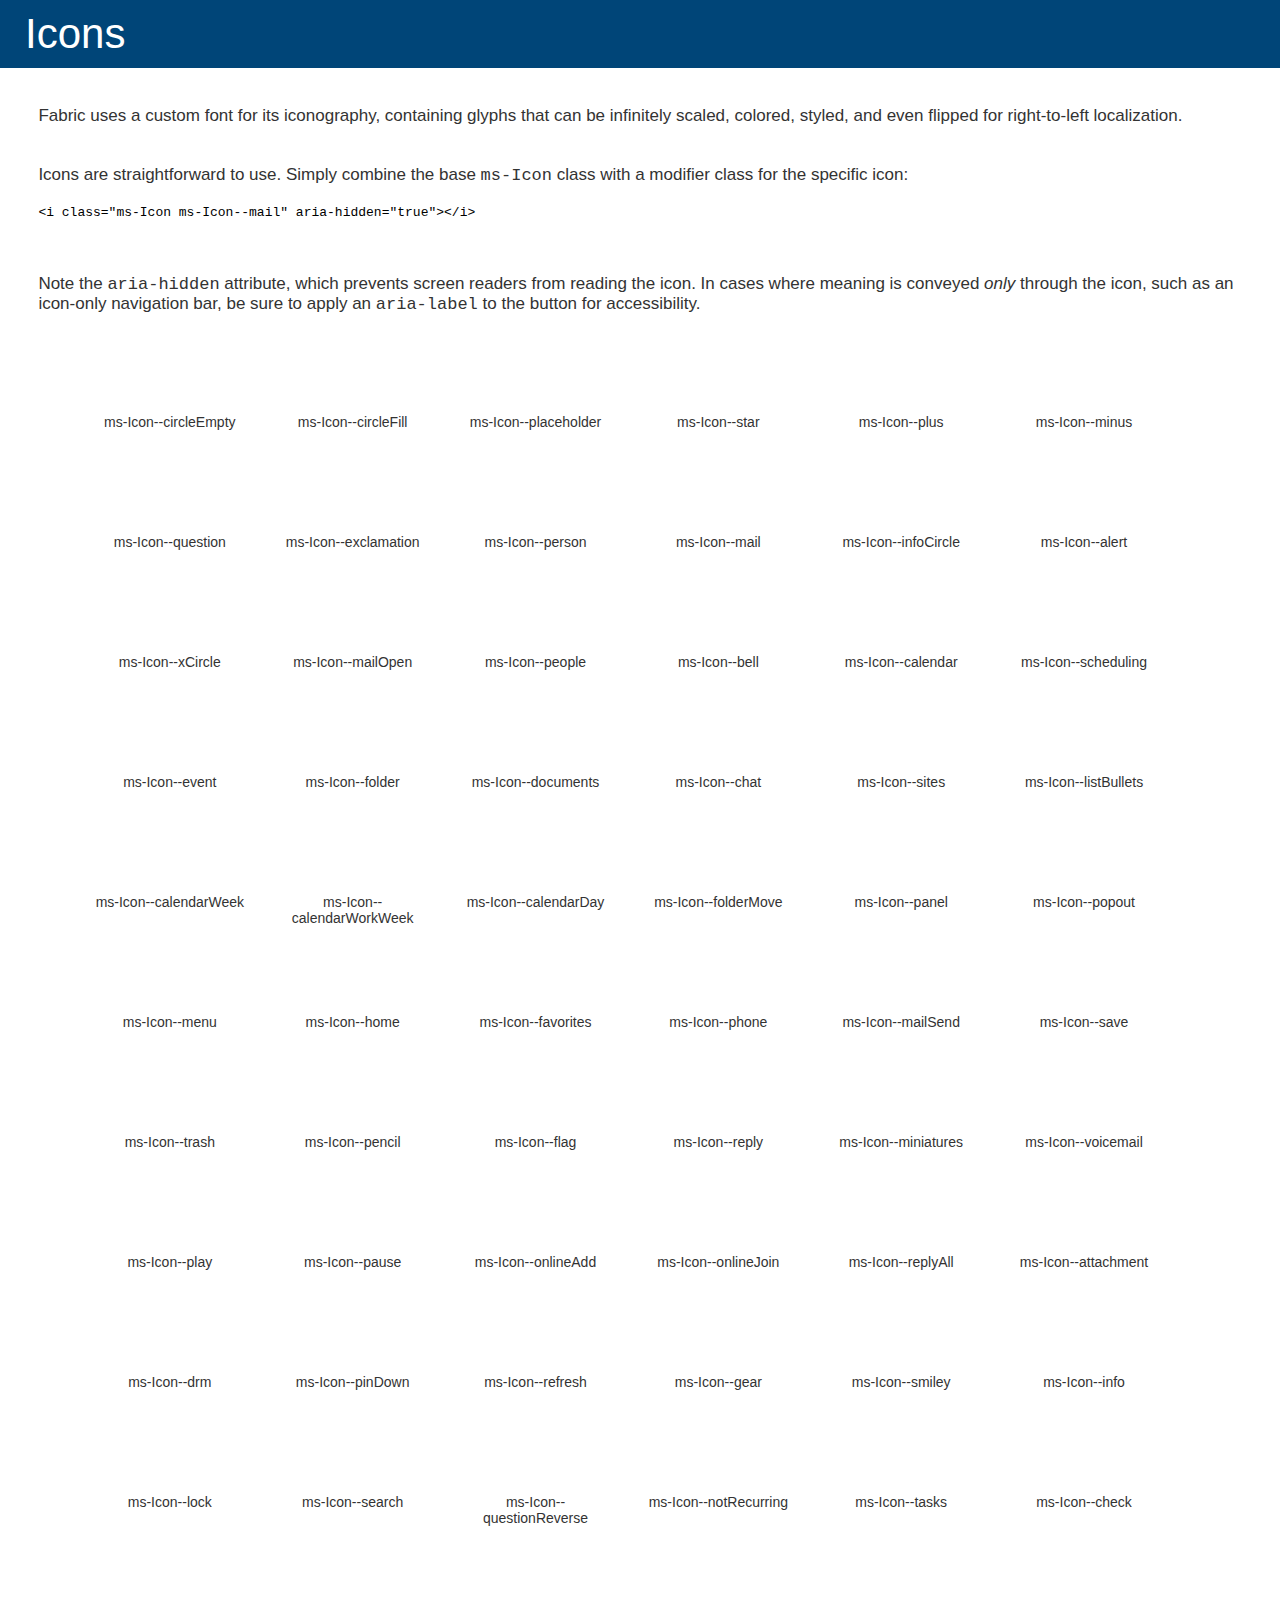
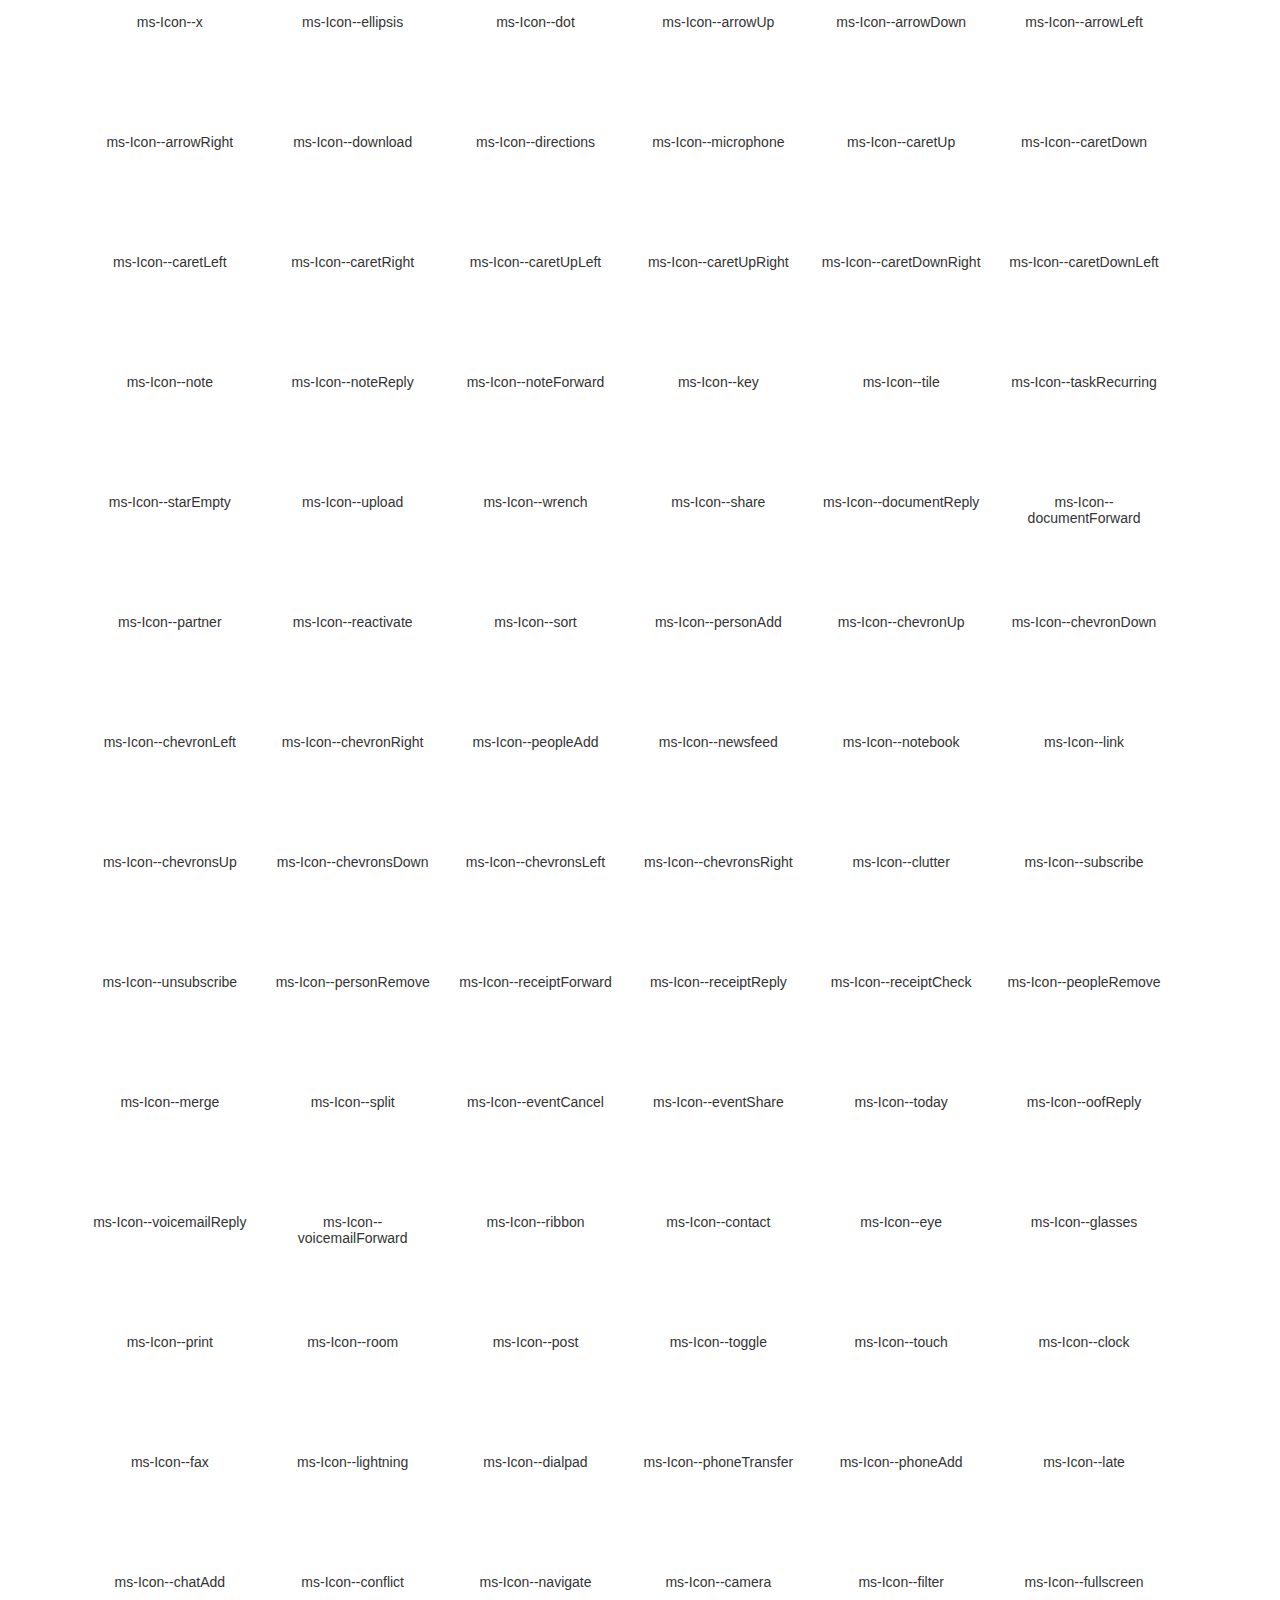
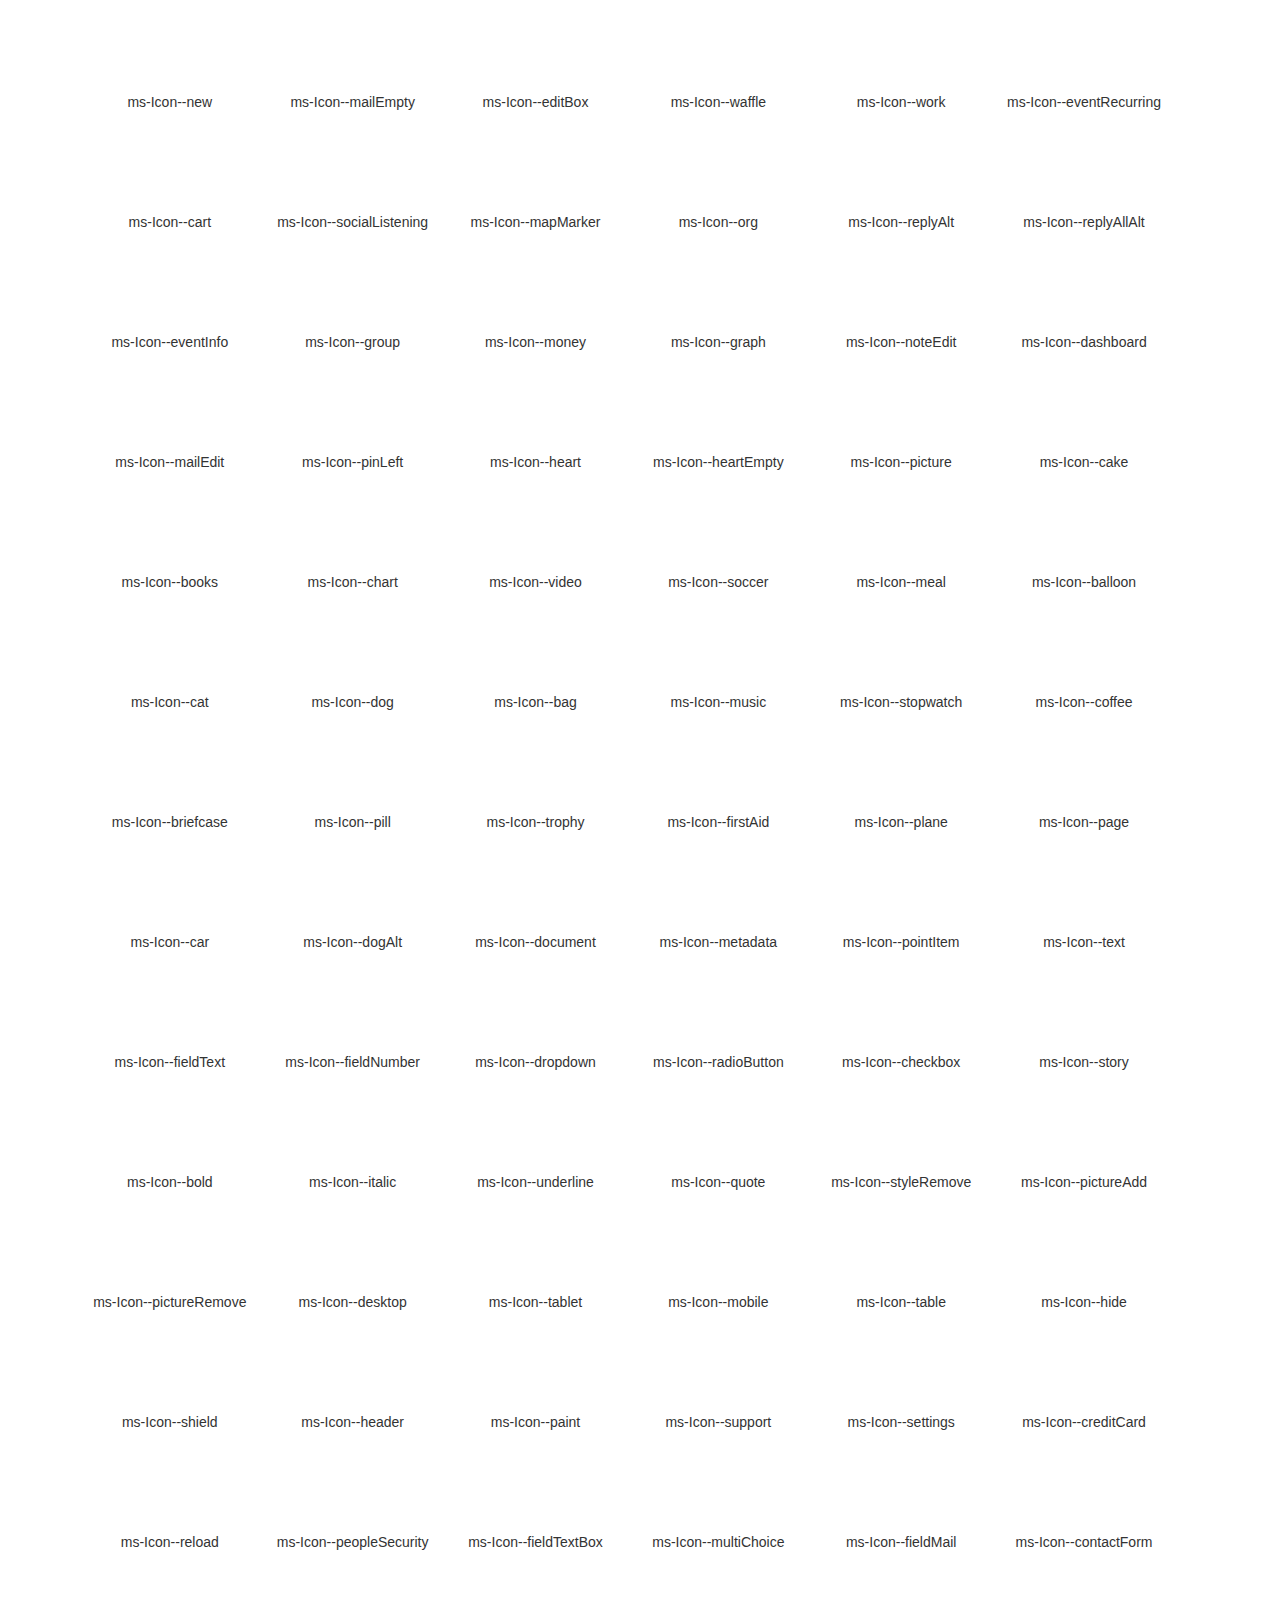
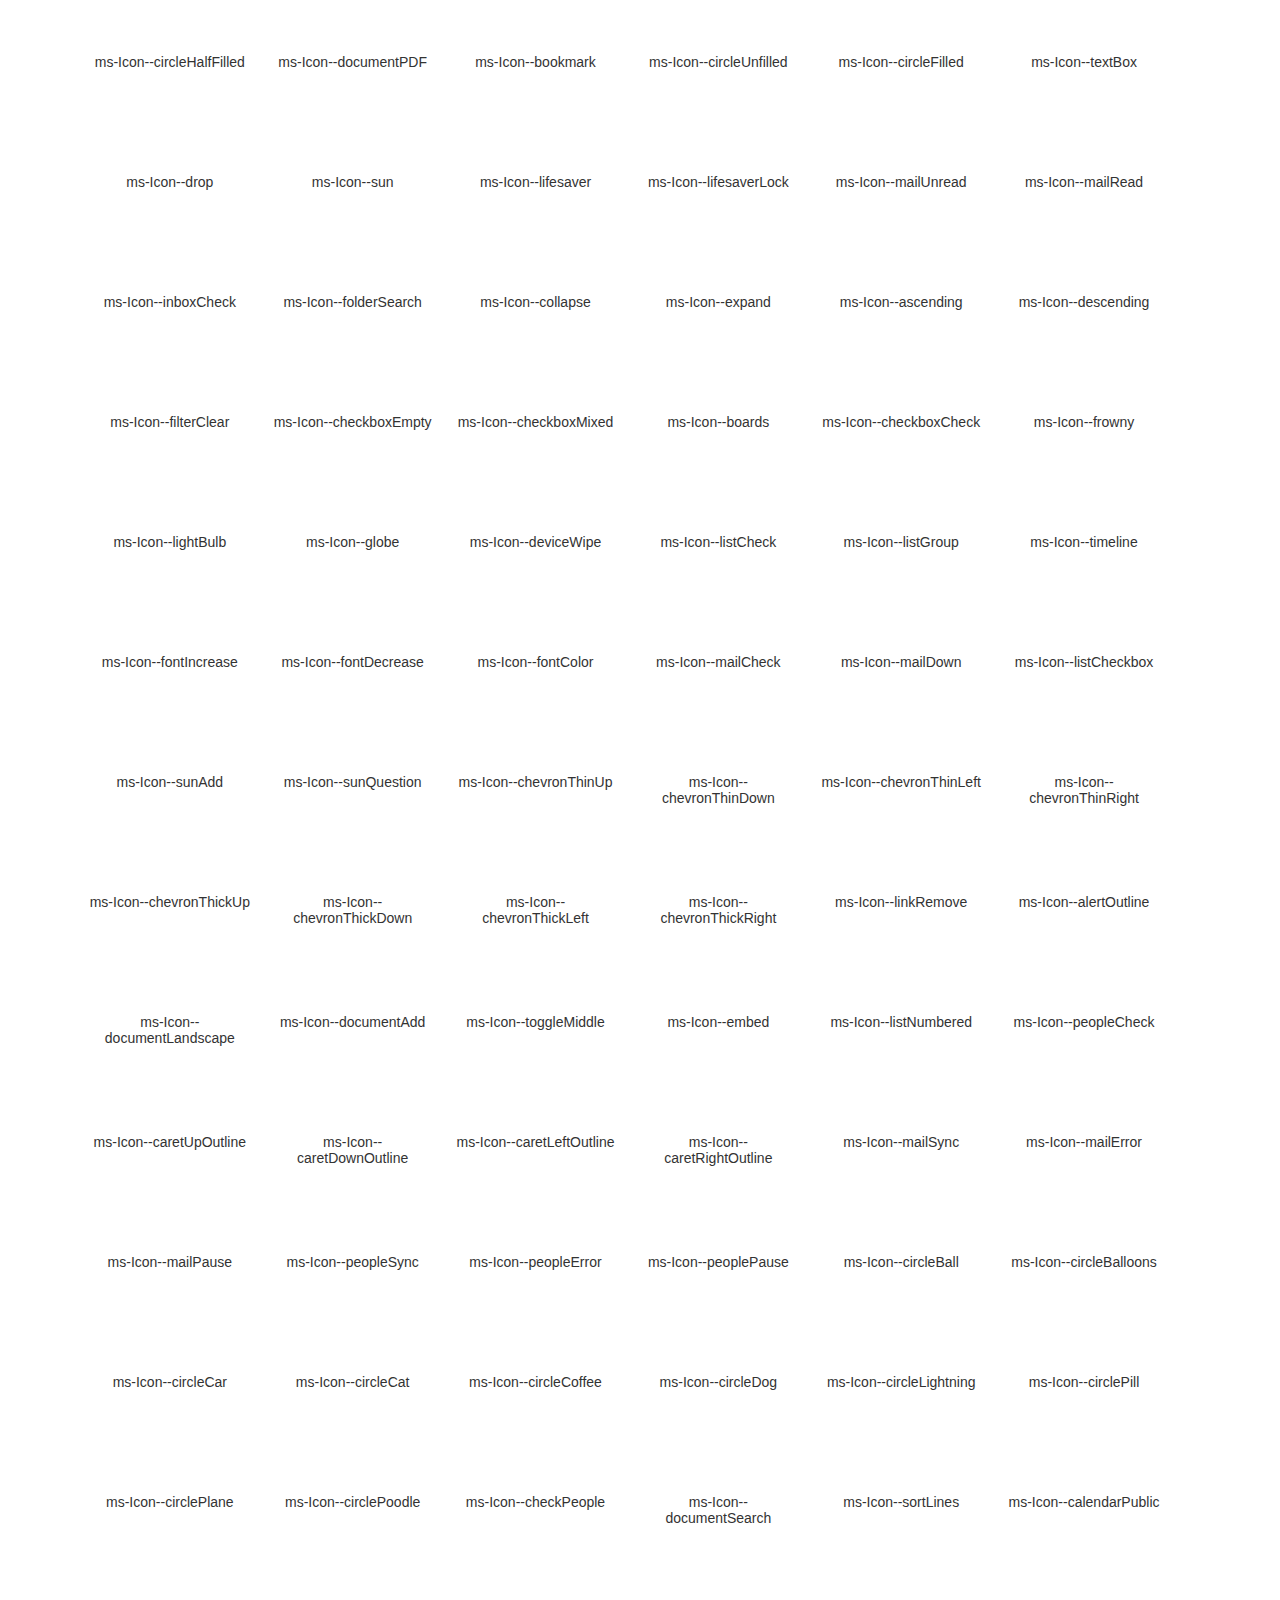
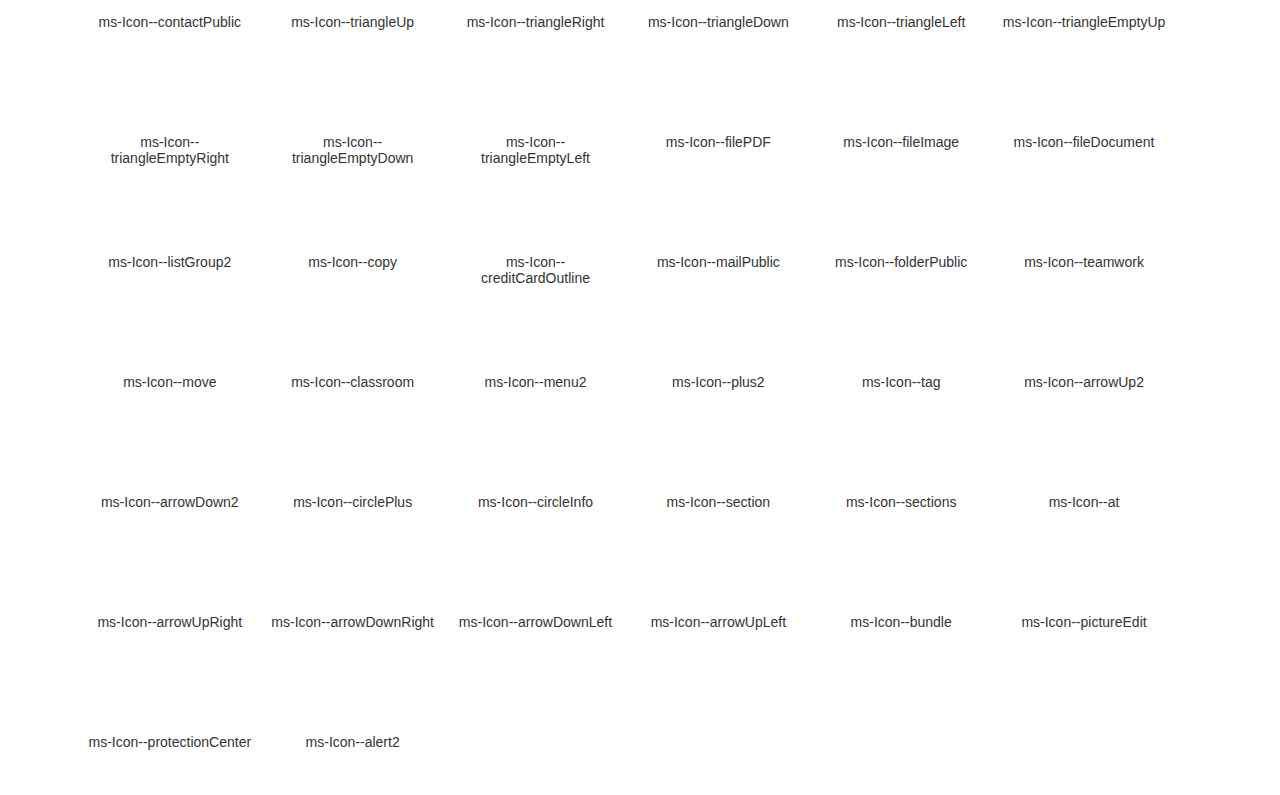
<file: vendor/fabric/samples/Icons/index.html>
<!-- Copyright (c) Microsoft. All rights reserved. Licensed under the MIT license. See LICENSE in the project root for license information. -->

<!doctype html>
<html lang="en">
<head>
    <meta charset="utf-8">
    <meta http-equiv="X-UA-Compatible" content="IE=edge">
    <title>Fabric Icons</title>

    <!-- Fabric core and Components CSS -->
    <link rel="stylesheet" type="text/css" href="../../css/fabric.css">
    <link rel="stylesheet" type="text/css" href="../../css/fabric.components.css">

    <style type="text/css">
        html,
        body {
            margin: 0;
            padding: 0;
        }
        
        h1 {
            margin: 0;
            padding: 10px;
            margin-bottom: 20px;
            padding-left: 25px;
        }
        
        .docs-Intro,
        .docs-Example, 
        .docs-IconsSection {
            margin: 3vw;
        }

        .docs-IconsSection ul li {
            float: left;
            font-size: 11px;
            color: #666;
            text-align: center;
            width: 33.3%;
            height: 100px;
            padding: 10px;
            overflow: hidden;
        }
        
        .docs-IconsSection ul li .ms-Icon {
            color: #333;
            font-size: 32px;
            display: block;
            margin: 10px auto;
            }
        
        @media (min-width:540px) {
            .docs-IconsSection ul li {
                width: 25%;
            }
        }
        
        @media (min-width:840px) {
            .docs-IconsSection ul li {
                width: 20%;
            }
        }
        
        @media (min-width:1024px) {
            .docs-IconsSection ul li {
                width: 14%;
            }
        }
    </style>
</head>

<body>
    <section class="docs-Section">
        <div class="docs-Header">
            <h1 class="ms-font-su ms-fontColor-white ms-bgColor-themeDarker">Icons</h1>
            
            <p class="docs-Intro ms-font-l">Fabric uses a custom font for its iconography, containing glyphs that can be infinitely scaled, colored, styled, and even flipped for right-to-left localization.</p>

            <aside class="docs-Example">
                <p class="ms-font-l">Icons are straightforward to use. Simply combine the base <code>ms-Icon</code> class with a modifier class for the specific icon:</p>
                
                <code class="language-markup">
                    &lt;i class="ms-Icon ms-Icon--mail" aria-hidden="true"&gt;&lt;/i&gt;
                </code>
                
                <p class="ms-font-l">
                    <i class="ms-Icon ms-Icon--mail"></i>
                </p>
                
                <p class="ms-font-l">Note the <code>aria-hidden</code> attribute, which prevents screen readers from reading the icon. In cases where meaning is conveyed <em>only</em> through the icon, such as an icon-only navigation bar, be sure to apply an <code>aria-label</code> to the button for accessibility.</p>
            </aside>
        </div>

        <div class="docs-IconList docs-IconsSection">
            <ul>
                <li><i class="ms-Icon ms-Icon--circleEmpty"></i> <span class="ms-font-m">ms-Icon--circleEmpty</span></li>
                <li><i class="ms-Icon ms-Icon--circleFill"></i> <span class="ms-font-m">ms-Icon--circleFill</span></li>
                <li><i class="ms-Icon ms-Icon--placeholder"></i> <span class="ms-font-m">ms-Icon--placeholder</span></li>
                <li><i class="ms-Icon ms-Icon--star"></i> <span class="ms-font-m">ms-Icon--star</span></li>
                <li><i class="ms-Icon ms-Icon--plus"></i> <span class="ms-font-m">ms-Icon--plus</span></li>
                <li><i class="ms-Icon ms-Icon--minus"></i> <span class="ms-font-m">ms-Icon--minus</span></li>
                <li><i class="ms-Icon ms-Icon--question"></i> <span class="ms-font-m">ms-Icon--question</span></li>
                <li><i class="ms-Icon ms-Icon--exclamation"></i> <span class="ms-font-m">ms-Icon--exclamation</span></li>
                <li><i class="ms-Icon ms-Icon--person"></i> <span class="ms-font-m">ms-Icon--person</span></li>
                <li><i class="ms-Icon ms-Icon--mail"></i> <span class="ms-font-m">ms-Icon--mail</span></li>
                <li><i class="ms-Icon ms-Icon--infoCircle"></i> <span class="ms-font-m">ms-Icon--infoCircle</span></li>
                <li><i class="ms-Icon ms-Icon--alert"></i> <span class="ms-font-m">ms-Icon--alert</span></li>
                <li><i class="ms-Icon ms-Icon--xCircle"></i> <span class="ms-font-m">ms-Icon--xCircle</span></li>
                <li><i class="ms-Icon ms-Icon--mailOpen"></i> <span class="ms-font-m">ms-Icon--mailOpen</span></li>
                <li><i class="ms-Icon ms-Icon--people"></i> <span class="ms-font-m">ms-Icon--people</span></li>
                <li><i class="ms-Icon ms-Icon--bell"></i> <span class="ms-font-m">ms-Icon--bell</span></li>
                <li><i class="ms-Icon ms-Icon--calendar"></i> <span class="ms-font-m">ms-Icon--calendar</span></li>
                <li><i class="ms-Icon ms-Icon--scheduling"></i> <span class="ms-font-m">ms-Icon--scheduling</span></li>
                <li><i class="ms-Icon ms-Icon--event"></i> <span class="ms-font-m">ms-Icon--event</span></li>
                <li><i class="ms-Icon ms-Icon--folder"></i> <span class="ms-font-m">ms-Icon--folder</span></li>
                <li><i class="ms-Icon ms-Icon--documents"></i> <span class="ms-font-m">ms-Icon--documents</span></li>
                <li><i class="ms-Icon ms-Icon--chat"></i> <span class="ms-font-m">ms-Icon--chat</span></li>
                <li><i class="ms-Icon ms-Icon--sites"></i> <span class="ms-font-m">ms-Icon--sites</span></li>
                <li><i class="ms-Icon ms-Icon--listBullets"></i> <span class="ms-font-m">ms-Icon--listBullets</span></li>
                <li><i class="ms-Icon ms-Icon--calendarWeek"></i> <span class="ms-font-m">ms-Icon--calendarWeek</span></li>
                <li><i class="ms-Icon ms-Icon--calendarWorkWeek"></i> <span class="ms-font-m">ms-Icon--calendarWorkWeek</span></li>
                <li><i class="ms-Icon ms-Icon--calendarDay"></i> <span class="ms-font-m">ms-Icon--calendarDay</span></li>
                <li><i class="ms-Icon ms-Icon--folderMove"></i> <span class="ms-font-m">ms-Icon--folderMove</span></li>
                <li><i class="ms-Icon ms-Icon--panel"></i> <span class="ms-font-m">ms-Icon--panel</span></li>
                <li><i class="ms-Icon ms-Icon--popout"></i> <span class="ms-font-m">ms-Icon--popout</span></li>
                <li><i class="ms-Icon ms-Icon--menu"></i> <span class="ms-font-m">ms-Icon--menu</span></li>
                <li><i class="ms-Icon ms-Icon--home"></i> <span class="ms-font-m">ms-Icon--home</span></li>
                <li><i class="ms-Icon ms-Icon--favorites"></i> <span class="ms-font-m">ms-Icon--favorites</span></li>
                <li><i class="ms-Icon ms-Icon--phone"></i> <span class="ms-font-m">ms-Icon--phone</span></li>
                <li><i class="ms-Icon ms-Icon--mailSend"></i> <span class="ms-font-m">ms-Icon--mailSend</span></li>
                <li><i class="ms-Icon ms-Icon--save"></i> <span class="ms-font-m">ms-Icon--save</span></li>
                <li><i class="ms-Icon ms-Icon--trash"></i> <span class="ms-font-m">ms-Icon--trash</span></li>
                <li><i class="ms-Icon ms-Icon--pencil"></i> <span class="ms-font-m">ms-Icon--pencil</span></li>
                <li><i class="ms-Icon ms-Icon--flag"></i> <span class="ms-font-m">ms-Icon--flag</span></li>
                <li><i class="ms-Icon ms-Icon--reply"></i> <span class="ms-font-m">ms-Icon--reply</span></li>
                <li><i class="ms-Icon ms-Icon--miniatures"></i> <span class="ms-font-m">ms-Icon--miniatures</span></li>
                <li><i class="ms-Icon ms-Icon--voicemail"></i> <span class="ms-font-m">ms-Icon--voicemail</span></li>
                <li><i class="ms-Icon ms-Icon--play"></i> <span class="ms-font-m">ms-Icon--play</span></li>
                <li><i class="ms-Icon ms-Icon--pause"></i> <span class="ms-font-m">ms-Icon--pause</span></li>
                <li><i class="ms-Icon ms-Icon--onlineAdd"></i> <span class="ms-font-m">ms-Icon--onlineAdd</span></li>
                <li><i class="ms-Icon ms-Icon--onlineJoin"></i> <span class="ms-font-m">ms-Icon--onlineJoin</span></li>
                <li><i class="ms-Icon ms-Icon--replyAll"></i> <span class="ms-font-m">ms-Icon--replyAll</span></li>
                <li><i class="ms-Icon ms-Icon--attachment"></i> <span class="ms-font-m">ms-Icon--attachment</span></li>
                <li><i class="ms-Icon ms-Icon--drm"></i> <span class="ms-font-m">ms-Icon--drm</span></li>
                <li><i class="ms-Icon ms-Icon--pinDown"></i> <span class="ms-font-m">ms-Icon--pinDown</span></li>
                <li><i class="ms-Icon ms-Icon--refresh"></i> <span class="ms-font-m">ms-Icon--refresh</span></li>
                <li><i class="ms-Icon ms-Icon--gear"></i> <span class="ms-font-m">ms-Icon--gear</span></li>
                <li><i class="ms-Icon ms-Icon--smiley"></i> <span class="ms-font-m">ms-Icon--smiley</span></li>
                <li><i class="ms-Icon ms-Icon--info"></i> <span class="ms-font-m">ms-Icon--info</span></li>
                <li><i class="ms-Icon ms-Icon--lock"></i> <span class="ms-font-m">ms-Icon--lock</span></li>
                <li><i class="ms-Icon ms-Icon--search"></i> <span class="ms-font-m">ms-Icon--search</span></li>
                <li><i class="ms-Icon ms-Icon--questionReverse"></i> <span class="ms-font-m">ms-Icon--questionReverse</span></li>
                <li><i class="ms-Icon ms-Icon--notRecurring"></i> <span class="ms-font-m">ms-Icon--notRecurring</span></li>
                <li><i class="ms-Icon ms-Icon--tasks"></i> <span class="ms-font-m">ms-Icon--tasks</span></li>
                <li><i class="ms-Icon ms-Icon--check"></i> <span class="ms-font-m">ms-Icon--check</span></li>
                <li><i class="ms-Icon ms-Icon--x"></i> <span class="ms-font-m">ms-Icon--x</span></li>
                <li><i class="ms-Icon ms-Icon--ellipsis"></i> <span class="ms-font-m">ms-Icon--ellipsis</span></li>
                <li><i class="ms-Icon ms-Icon--dot"></i> <span class="ms-font-m">ms-Icon--dot</span></li>
                <li><i class="ms-Icon ms-Icon--arrowUp"></i> <span class="ms-font-m">ms-Icon--arrowUp</span></li>
                <li><i class="ms-Icon ms-Icon--arrowDown"></i> <span class="ms-font-m">ms-Icon--arrowDown</span></li>
                <li><i class="ms-Icon ms-Icon--arrowLeft"></i> <span class="ms-font-m">ms-Icon--arrowLeft</span></li>
                <li><i class="ms-Icon ms-Icon--arrowRight"></i> <span class="ms-font-m">ms-Icon--arrowRight</span></li>
                <li><i class="ms-Icon ms-Icon--download"></i> <span class="ms-font-m">ms-Icon--download</span></li>
                <li><i class="ms-Icon ms-Icon--directions"></i> <span class="ms-font-m">ms-Icon--directions</span></li>
                <li><i class="ms-Icon ms-Icon--microphone"></i> <span class="ms-font-m">ms-Icon--microphone</span></li>
                <li><i class="ms-Icon ms-Icon--caretUp"></i> <span class="ms-font-m">ms-Icon--caretUp</span></li>
                <li><i class="ms-Icon ms-Icon--caretDown"></i> <span class="ms-font-m">ms-Icon--caretDown</span></li>
                <li><i class="ms-Icon ms-Icon--caretLeft"></i> <span class="ms-font-m">ms-Icon--caretLeft</span></li>
                <li><i class="ms-Icon ms-Icon--caretRight"></i> <span class="ms-font-m">ms-Icon--caretRight</span></li>
                <li><i class="ms-Icon ms-Icon--caretUpLeft"></i> <span class="ms-font-m">ms-Icon--caretUpLeft</span></li>
                <li><i class="ms-Icon ms-Icon--caretUpRight"></i> <span class="ms-font-m">ms-Icon--caretUpRight</span></li>
                <li><i class="ms-Icon ms-Icon--caretDownRight"></i> <span class="ms-font-m">ms-Icon--caretDownRight</span></li>
                <li><i class="ms-Icon ms-Icon--caretDownLeft"></i> <span class="ms-font-m">ms-Icon--caretDownLeft</span></li>
                <li><i class="ms-Icon ms-Icon--note"></i> <span class="ms-font-m">ms-Icon--note</span></li>
                <li><i class="ms-Icon ms-Icon--noteReply"></i> <span class="ms-font-m">ms-Icon--noteReply</span></li>
                <li><i class="ms-Icon ms-Icon--noteForward"></i> <span class="ms-font-m">ms-Icon--noteForward</span></li>
                <li><i class="ms-Icon ms-Icon--key"></i> <span class="ms-font-m">ms-Icon--key</span></li>
                <li><i class="ms-Icon ms-Icon--tile"></i> <span class="ms-font-m">ms-Icon--tile</span></li>
                <li><i class="ms-Icon ms-Icon--taskRecurring"></i> <span class="ms-font-m">ms-Icon--taskRecurring</span></li>
                <li><i class="ms-Icon ms-Icon--starEmpty"></i> <span class="ms-font-m">ms-Icon--starEmpty</span></li>
                <li><i class="ms-Icon ms-Icon--upload"></i> <span class="ms-font-m">ms-Icon--upload</span></li>
                <li><i class="ms-Icon ms-Icon--wrench"></i> <span class="ms-font-m">ms-Icon--wrench</span></li>
                <li><i class="ms-Icon ms-Icon--share"></i> <span class="ms-font-m">ms-Icon--share</span></li>
                <li><i class="ms-Icon ms-Icon--documentReply"></i> <span class="ms-font-m">ms-Icon--documentReply</span></li>
                <li><i class="ms-Icon ms-Icon--documentForward"></i> <span class="ms-font-m">ms-Icon--documentForward</span></li>
                <li><i class="ms-Icon ms-Icon--partner"></i> <span class="ms-font-m">ms-Icon--partner</span></li>
                <li><i class="ms-Icon ms-Icon--reactivate"></i> <span class="ms-font-m">ms-Icon--reactivate</span></li>
                <li><i class="ms-Icon ms-Icon--sort"></i> <span class="ms-font-m">ms-Icon--sort</span></li>
                <li><i class="ms-Icon ms-Icon--personAdd"></i> <span class="ms-font-m">ms-Icon--personAdd</span></li>
                <li><i class="ms-Icon ms-Icon--chevronUp"></i> <span class="ms-font-m">ms-Icon--chevronUp</span></li>
                <li><i class="ms-Icon ms-Icon--chevronDown"></i> <span class="ms-font-m">ms-Icon--chevronDown</span></li>
                <li><i class="ms-Icon ms-Icon--chevronLeft"></i> <span class="ms-font-m">ms-Icon--chevronLeft</span></li>
                <li><i class="ms-Icon ms-Icon--chevronRight"></i> <span class="ms-font-m">ms-Icon--chevronRight</span></li>
                <li><i class="ms-Icon ms-Icon--peopleAdd"></i> <span class="ms-font-m">ms-Icon--peopleAdd</span></li>
                <li><i class="ms-Icon ms-Icon--newsfeed"></i> <span class="ms-font-m">ms-Icon--newsfeed</span></li>
                <li><i class="ms-Icon ms-Icon--notebook"></i> <span class="ms-font-m">ms-Icon--notebook</span></li>
                <li><i class="ms-Icon ms-Icon--link"></i> <span class="ms-font-m">ms-Icon--link</span></li>
                <li><i class="ms-Icon ms-Icon--chevronsUp"></i> <span class="ms-font-m">ms-Icon--chevronsUp</span></li>
                <li><i class="ms-Icon ms-Icon--chevronsDown"></i> <span class="ms-font-m">ms-Icon--chevronsDown</span></li>
                <li><i class="ms-Icon ms-Icon--chevronsLeft"></i> <span class="ms-font-m">ms-Icon--chevronsLeft</span></li>
                <li><i class="ms-Icon ms-Icon--chevronsRight"></i> <span class="ms-font-m">ms-Icon--chevronsRight</span></li>
                <li><i class="ms-Icon ms-Icon--clutter"></i> <span class="ms-font-m">ms-Icon--clutter</span></li>
                <li><i class="ms-Icon ms-Icon--subscribe"></i> <span class="ms-font-m">ms-Icon--subscribe</span></li>
                <li><i class="ms-Icon ms-Icon--unsubscribe"></i> <span class="ms-font-m">ms-Icon--unsubscribe</span></li>
                <li><i class="ms-Icon ms-Icon--personRemove"></i> <span class="ms-font-m">ms-Icon--personRemove</span></li>
                <li><i class="ms-Icon ms-Icon--receiptForward"></i> <span class="ms-font-m">ms-Icon--receiptForward</span></li>
                <li><i class="ms-Icon ms-Icon--receiptReply"></i> <span class="ms-font-m">ms-Icon--receiptReply</span></li>
                <li><i class="ms-Icon ms-Icon--receiptCheck"></i> <span class="ms-font-m">ms-Icon--receiptCheck</span></li>
                <li><i class="ms-Icon ms-Icon--peopleRemove"></i> <span class="ms-font-m">ms-Icon--peopleRemove</span></li>
                <li><i class="ms-Icon ms-Icon--merge"></i> <span class="ms-font-m">ms-Icon--merge</span></li>
                <li><i class="ms-Icon ms-Icon--split"></i> <span class="ms-font-m">ms-Icon--split</span></li>
                <li><i class="ms-Icon ms-Icon--eventCancel"></i> <span class="ms-font-m">ms-Icon--eventCancel</span></li>
                <li><i class="ms-Icon ms-Icon--eventShare"></i> <span class="ms-font-m">ms-Icon--eventShare</span></li>
                <li><i class="ms-Icon ms-Icon--today"></i> <span class="ms-font-m">ms-Icon--today</span></li>
                <li><i class="ms-Icon ms-Icon--oofReply"></i> <span class="ms-font-m">ms-Icon--oofReply</span></li>
                <li><i class="ms-Icon ms-Icon--voicemailReply"></i> <span class="ms-font-m">ms-Icon--voicemailReply</span></li>
                <li><i class="ms-Icon ms-Icon--voicemailForward"></i> <span class="ms-font-m">ms-Icon--voicemailForward</span></li>
                <li><i class="ms-Icon ms-Icon--ribbon"></i> <span class="ms-font-m">ms-Icon--ribbon</span></li>
                <li><i class="ms-Icon ms-Icon--contact"></i> <span class="ms-font-m">ms-Icon--contact</span></li>
                <li><i class="ms-Icon ms-Icon--eye"></i> <span class="ms-font-m">ms-Icon--eye</span></li>
                <li><i class="ms-Icon ms-Icon--glasses"></i> <span class="ms-font-m">ms-Icon--glasses</span></li>
                <li><i class="ms-Icon ms-Icon--print"></i> <span class="ms-font-m">ms-Icon--print</span></li>
                <li><i class="ms-Icon ms-Icon--room"></i> <span class="ms-font-m">ms-Icon--room</span></li>
                <li><i class="ms-Icon ms-Icon--post"></i> <span class="ms-font-m">ms-Icon--post</span></li>
                <li><i class="ms-Icon ms-Icon--toggle"></i> <span class="ms-font-m">ms-Icon--toggle</span></li>
                <li><i class="ms-Icon ms-Icon--touch"></i> <span class="ms-font-m">ms-Icon--touch</span></li>
                <li><i class="ms-Icon ms-Icon--clock"></i> <span class="ms-font-m">ms-Icon--clock</span></li>
                <li><i class="ms-Icon ms-Icon--fax"></i> <span class="ms-font-m">ms-Icon--fax</span></li>
                <li><i class="ms-Icon ms-Icon--lightning"></i> <span class="ms-font-m">ms-Icon--lightning</span></li>
                <li><i class="ms-Icon ms-Icon--dialpad"></i> <span class="ms-font-m">ms-Icon--dialpad</span></li>
                <li><i class="ms-Icon ms-Icon--phoneTransfer"></i> <span class="ms-font-m">ms-Icon--phoneTransfer</span></li>
                <li><i class="ms-Icon ms-Icon--phoneAdd"></i> <span class="ms-font-m">ms-Icon--phoneAdd</span></li>
                <li><i class="ms-Icon ms-Icon--late"></i> <span class="ms-font-m">ms-Icon--late</span></li>
                <li><i class="ms-Icon ms-Icon--chatAdd"></i> <span class="ms-font-m">ms-Icon--chatAdd</span></li>
                <li><i class="ms-Icon ms-Icon--conflict"></i> <span class="ms-font-m">ms-Icon--conflict</span></li>
                <li><i class="ms-Icon ms-Icon--navigate"></i> <span class="ms-font-m">ms-Icon--navigate</span></li>
                <li><i class="ms-Icon ms-Icon--camera"></i> <span class="ms-font-m">ms-Icon--camera</span></li>
                <li><i class="ms-Icon ms-Icon--filter"></i> <span class="ms-font-m">ms-Icon--filter</span></li>
                <li><i class="ms-Icon ms-Icon--fullscreen"></i> <span class="ms-font-m">ms-Icon--fullscreen</span></li>
                <li><i class="ms-Icon ms-Icon--new"></i> <span class="ms-font-m">ms-Icon--new</span></li>
                <li><i class="ms-Icon ms-Icon--mailEmpty"></i> <span class="ms-font-m">ms-Icon--mailEmpty</span></li>
                <li><i class="ms-Icon ms-Icon--editBox"></i> <span class="ms-font-m">ms-Icon--editBox</span></li>
                <li><i class="ms-Icon ms-Icon--waffle"></i> <span class="ms-font-m">ms-Icon--waffle</span></li>
                <li><i class="ms-Icon ms-Icon--work"></i> <span class="ms-font-m">ms-Icon--work</span></li>
                <li><i class="ms-Icon ms-Icon--eventRecurring"></i> <span class="ms-font-m">ms-Icon--eventRecurring</span></li>
                <li><i class="ms-Icon ms-Icon--cart"></i> <span class="ms-font-m">ms-Icon--cart</span></li>
                <li><i class="ms-Icon ms-Icon--socialListening"></i> <span class="ms-font-m">ms-Icon--socialListening</span></li>
                <li><i class="ms-Icon ms-Icon--mapMarker"></i> <span class="ms-font-m">ms-Icon--mapMarker</span></li>
                <li><i class="ms-Icon ms-Icon--org"></i> <span class="ms-font-m">ms-Icon--org</span></li>
                <li><i class="ms-Icon ms-Icon--replyAlt"></i> <span class="ms-font-m">ms-Icon--replyAlt</span></li>
                <li><i class="ms-Icon ms-Icon--replyAllAlt"></i> <span class="ms-font-m">ms-Icon--replyAllAlt</span></li>
                <li><i class="ms-Icon ms-Icon--eventInfo"></i> <span class="ms-font-m">ms-Icon--eventInfo</span></li>
                <li><i class="ms-Icon ms-Icon--group"></i> <span class="ms-font-m">ms-Icon--group</span></li>
                <li><i class="ms-Icon ms-Icon--money"></i> <span class="ms-font-m">ms-Icon--money</span></li>
                <li><i class="ms-Icon ms-Icon--graph"></i> <span class="ms-font-m">ms-Icon--graph</span></li>
                <li><i class="ms-Icon ms-Icon--noteEdit"></i> <span class="ms-font-m">ms-Icon--noteEdit</span></li>
                <li><i class="ms-Icon ms-Icon--dashboard"></i> <span class="ms-font-m">ms-Icon--dashboard</span></li>
                <li><i class="ms-Icon ms-Icon--mailEdit"></i> <span class="ms-font-m">ms-Icon--mailEdit</span></li>
                <li><i class="ms-Icon ms-Icon--pinLeft"></i> <span class="ms-font-m">ms-Icon--pinLeft</span></li>
                <li><i class="ms-Icon ms-Icon--heart"></i> <span class="ms-font-m">ms-Icon--heart</span></li>
                <li><i class="ms-Icon ms-Icon--heartEmpty"></i> <span class="ms-font-m">ms-Icon--heartEmpty</span></li>
                <li><i class="ms-Icon ms-Icon--picture"></i> <span class="ms-font-m">ms-Icon--picture</span></li>
                <li><i class="ms-Icon ms-Icon--cake"></i> <span class="ms-font-m">ms-Icon--cake</span></li>
                <li><i class="ms-Icon ms-Icon--books"></i> <span class="ms-font-m">ms-Icon--books</span></li>
                <li><i class="ms-Icon ms-Icon--chart"></i> <span class="ms-font-m">ms-Icon--chart</span></li>
                <li><i class="ms-Icon ms-Icon--video"></i> <span class="ms-font-m">ms-Icon--video</span></li>
                <li><i class="ms-Icon ms-Icon--soccer"></i> <span class="ms-font-m">ms-Icon--soccer</span></li>
                <li><i class="ms-Icon ms-Icon--meal"></i> <span class="ms-font-m">ms-Icon--meal</span></li>
                <li><i class="ms-Icon ms-Icon--balloon"></i> <span class="ms-font-m">ms-Icon--balloon</span></li>
                <li><i class="ms-Icon ms-Icon--cat"></i> <span class="ms-font-m">ms-Icon--cat</span></li>
                <li><i class="ms-Icon ms-Icon--dog"></i> <span class="ms-font-m">ms-Icon--dog</span></li>
                <li><i class="ms-Icon ms-Icon--bag"></i> <span class="ms-font-m">ms-Icon--bag</span></li>
                <li><i class="ms-Icon ms-Icon--music"></i> <span class="ms-font-m">ms-Icon--music</span></li>
                <li><i class="ms-Icon ms-Icon--stopwatch"></i> <span class="ms-font-m">ms-Icon--stopwatch</span></li>
                <li><i class="ms-Icon ms-Icon--coffee"></i> <span class="ms-font-m">ms-Icon--coffee</span></li>
                <li><i class="ms-Icon ms-Icon--briefcase"></i> <span class="ms-font-m">ms-Icon--briefcase</span></li>
                <li><i class="ms-Icon ms-Icon--pill"></i> <span class="ms-font-m">ms-Icon--pill</span></li>
                <li><i class="ms-Icon ms-Icon--trophy"></i> <span class="ms-font-m">ms-Icon--trophy</span></li>
                <li><i class="ms-Icon ms-Icon--firstAid"></i> <span class="ms-font-m">ms-Icon--firstAid</span></li>
                <li><i class="ms-Icon ms-Icon--plane"></i> <span class="ms-font-m">ms-Icon--plane</span></li>
                <li><i class="ms-Icon ms-Icon--page"></i> <span class="ms-font-m">ms-Icon--page</span></li>
                <li><i class="ms-Icon ms-Icon--car"></i> <span class="ms-font-m">ms-Icon--car</span></li>
                <li><i class="ms-Icon ms-Icon--dogAlt"></i> <span class="ms-font-m">ms-Icon--dogAlt</span></li>
                <li><i class="ms-Icon ms-Icon--document"></i> <span class="ms-font-m">ms-Icon--document</span></li>
                <li><i class="ms-Icon ms-Icon--metadata"></i> <span class="ms-font-m">ms-Icon--metadata</span></li>
                <li><i class="ms-Icon ms-Icon--pointItem"></i> <span class="ms-font-m">ms-Icon--pointItem</span></li>
                <li><i class="ms-Icon ms-Icon--text"></i> <span class="ms-font-m">ms-Icon--text</span></li>
                <li><i class="ms-Icon ms-Icon--fieldText"></i> <span class="ms-font-m">ms-Icon--fieldText</span></li>
                <li><i class="ms-Icon ms-Icon--fieldNumber"></i> <span class="ms-font-m">ms-Icon--fieldNumber</span></li>
                <li><i class="ms-Icon ms-Icon--dropdown"></i> <span class="ms-font-m">ms-Icon--dropdown</span></li>
                <li><i class="ms-Icon ms-Icon--radioButton"></i> <span class="ms-font-m">ms-Icon--radioButton</span></li>
                <li><i class="ms-Icon ms-Icon--checkbox"></i> <span class="ms-font-m">ms-Icon--checkbox</span></li>
                <li><i class="ms-Icon ms-Icon--story"></i> <span class="ms-font-m">ms-Icon--story</span></li>
                <li><i class="ms-Icon ms-Icon--bold"></i> <span class="ms-font-m">ms-Icon--bold</span></li>
                <li><i class="ms-Icon ms-Icon--italic"></i> <span class="ms-font-m">ms-Icon--italic</span></li>
                <li><i class="ms-Icon ms-Icon--underline"></i> <span class="ms-font-m">ms-Icon--underline</span></li>
                <li><i class="ms-Icon ms-Icon--quote"></i> <span class="ms-font-m">ms-Icon--quote</span></li>
                <li><i class="ms-Icon ms-Icon--styleRemove"></i> <span class="ms-font-m">ms-Icon--styleRemove</span></li>
                <li><i class="ms-Icon ms-Icon--pictureAdd"></i> <span class="ms-font-m">ms-Icon--pictureAdd</span></li>
                <li><i class="ms-Icon ms-Icon--pictureRemove"></i> <span class="ms-font-m">ms-Icon--pictureRemove</span></li>
                <li><i class="ms-Icon ms-Icon--desktop"></i> <span class="ms-font-m">ms-Icon--desktop</span></li>
                <li><i class="ms-Icon ms-Icon--tablet"></i> <span class="ms-font-m">ms-Icon--tablet</span></li>
                <li><i class="ms-Icon ms-Icon--mobile"></i> <span class="ms-font-m">ms-Icon--mobile</span></li>
                <li><i class="ms-Icon ms-Icon--table"></i> <span class="ms-font-m">ms-Icon--table</span></li>
                <li><i class="ms-Icon ms-Icon--hide"></i> <span class="ms-font-m">ms-Icon--hide</span></li>
                <li><i class="ms-Icon ms-Icon--shield"></i> <span class="ms-font-m">ms-Icon--shield</span></li>
                <li><i class="ms-Icon ms-Icon--header"></i> <span class="ms-font-m">ms-Icon--header</span></li>
                <li><i class="ms-Icon ms-Icon--paint"></i> <span class="ms-font-m">ms-Icon--paint</span></li>
                <li><i class="ms-Icon ms-Icon--support"></i> <span class="ms-font-m">ms-Icon--support</span></li>
                <li><i class="ms-Icon ms-Icon--settings"></i> <span class="ms-font-m">ms-Icon--settings</span></li>
                <li><i class="ms-Icon ms-Icon--creditCard"></i> <span class="ms-font-m">ms-Icon--creditCard</span></li>
                <li><i class="ms-Icon ms-Icon--reload"></i> <span class="ms-font-m">ms-Icon--reload</span></li>
                <li><i class="ms-Icon ms-Icon--peopleSecurity"></i> <span class="ms-font-m">ms-Icon--peopleSecurity</span></li>
                <li><i class="ms-Icon ms-Icon--fieldTextBox"></i> <span class="ms-font-m">ms-Icon--fieldTextBox</span></li>
                <li><i class="ms-Icon ms-Icon--multiChoice"></i> <span class="ms-font-m">ms-Icon--multiChoice</span></li>
                <li><i class="ms-Icon ms-Icon--fieldMail"></i> <span class="ms-font-m">ms-Icon--fieldMail</span></li>
                <li><i class="ms-Icon ms-Icon--contactForm"></i> <span class="ms-font-m">ms-Icon--contactForm</span></li>
                <li><i class="ms-Icon ms-Icon--circleHalfFilled"></i> <span class="ms-font-m">ms-Icon--circleHalfFilled</span></li>
                <li><i class="ms-Icon ms-Icon--documentPDF"></i> <span class="ms-font-m">ms-Icon--documentPDF</span></li>
                <li><i class="ms-Icon ms-Icon--bookmark"></i> <span class="ms-font-m">ms-Icon--bookmark</span></li>
                <li><i class="ms-Icon ms-Icon--circleUnfilled"></i> <span class="ms-font-m">ms-Icon--circleUnfilled</span></li>
                <li><i class="ms-Icon ms-Icon--circleFilled"></i> <span class="ms-font-m">ms-Icon--circleFilled</span></li>
                <li><i class="ms-Icon ms-Icon--textBox"></i> <span class="ms-font-m">ms-Icon--textBox</span></li>
                <li><i class="ms-Icon ms-Icon--drop"></i> <span class="ms-font-m">ms-Icon--drop</span></li>
                <li><i class="ms-Icon ms-Icon--sun"></i> <span class="ms-font-m">ms-Icon--sun</span></li>
                <li><i class="ms-Icon ms-Icon--lifesaver"></i> <span class="ms-font-m">ms-Icon--lifesaver</span></li>
                <li><i class="ms-Icon ms-Icon--lifesaverLock"></i> <span class="ms-font-m">ms-Icon--lifesaverLock</span></li>
                <li><i class="ms-Icon ms-Icon--mailUnread"></i> <span class="ms-font-m">ms-Icon--mailUnread</span></li>
                <li><i class="ms-Icon ms-Icon--mailRead"></i> <span class="ms-font-m">ms-Icon--mailRead</span></li>
                <li><i class="ms-Icon ms-Icon--inboxCheck"></i> <span class="ms-font-m">ms-Icon--inboxCheck</span></li>
                <li><i class="ms-Icon ms-Icon--folderSearch"></i> <span class="ms-font-m">ms-Icon--folderSearch</span></li>
                <li><i class="ms-Icon ms-Icon--collapse"></i> <span class="ms-font-m">ms-Icon--collapse</span></li>
                <li><i class="ms-Icon ms-Icon--expand"></i> <span class="ms-font-m">ms-Icon--expand</span></li>
                <li><i class="ms-Icon ms-Icon--ascending"></i> <span class="ms-font-m">ms-Icon--ascending</span></li>
                <li><i class="ms-Icon ms-Icon--descending"></i> <span class="ms-font-m">ms-Icon--descending</span></li>
                <li><i class="ms-Icon ms-Icon--filterClear"></i> <span class="ms-font-m">ms-Icon--filterClear</span></li>
                <li><i class="ms-Icon ms-Icon--checkboxEmpty"></i> <span class="ms-font-m">ms-Icon--checkboxEmpty</span></li>
                <li><i class="ms-Icon ms-Icon--checkboxMixed"></i> <span class="ms-font-m">ms-Icon--checkboxMixed</span></li>
                <li><i class="ms-Icon ms-Icon--boards"></i> <span class="ms-font-m">ms-Icon--boards</span></li>
                <li><i class="ms-Icon ms-Icon--checkboxCheck"></i> <span class="ms-font-m">ms-Icon--checkboxCheck</span></li>
                <li><i class="ms-Icon ms-Icon--frowny"></i> <span class="ms-font-m">ms-Icon--frowny</span></li>
                <li><i class="ms-Icon ms-Icon--lightBulb"></i> <span class="ms-font-m">ms-Icon--lightBulb</span></li>
                <li><i class="ms-Icon ms-Icon--globe"></i> <span class="ms-font-m">ms-Icon--globe</span></li>
                <li><i class="ms-Icon ms-Icon--deviceWipe"></i> <span class="ms-font-m">ms-Icon--deviceWipe</span></li>
                <li><i class="ms-Icon ms-Icon--listCheck"></i> <span class="ms-font-m">ms-Icon--listCheck</span></li>
                <li><i class="ms-Icon ms-Icon--listGroup"></i> <span class="ms-font-m">ms-Icon--listGroup</span></li>
                <li><i class="ms-Icon ms-Icon--timeline"></i> <span class="ms-font-m">ms-Icon--timeline</span></li>
                <li><i class="ms-Icon ms-Icon--fontIncrease"></i> <span class="ms-font-m">ms-Icon--fontIncrease</span></li>
                <li><i class="ms-Icon ms-Icon--fontDecrease"></i> <span class="ms-font-m">ms-Icon--fontDecrease</span></li>
                <li><i class="ms-Icon ms-Icon--fontColor"></i> <span class="ms-font-m">ms-Icon--fontColor</span></li>
                <li><i class="ms-Icon ms-Icon--mailCheck"></i> <span class="ms-font-m">ms-Icon--mailCheck</span></li>
                <li><i class="ms-Icon ms-Icon--mailDown"></i> <span class="ms-font-m">ms-Icon--mailDown</span></li>
                <li><i class="ms-Icon ms-Icon--listCheckbox"></i> <span class="ms-font-m">ms-Icon--listCheckbox</span></li>
                <li><i class="ms-Icon ms-Icon--sunAdd"></i> <span class="ms-font-m">ms-Icon--sunAdd</span></li>
                <li><i class="ms-Icon ms-Icon--sunQuestion"></i> <span class="ms-font-m">ms-Icon--sunQuestion</span></li>
                <li><i class="ms-Icon ms-Icon--chevronThinUp"></i> <span class="ms-font-m">ms-Icon--chevronThinUp</span></li>
                <li><i class="ms-Icon ms-Icon--chevronThinDown"></i> <span class="ms-font-m">ms-Icon--chevronThinDown</span></li>
                <li><i class="ms-Icon ms-Icon--chevronThinLeft"></i> <span class="ms-font-m">ms-Icon--chevronThinLeft</span></li>
                <li><i class="ms-Icon ms-Icon--chevronThinRight"></i> <span class="ms-font-m">ms-Icon--chevronThinRight</span></li>
                <li><i class="ms-Icon ms-Icon--chevronThickUp"></i> <span class="ms-font-m">ms-Icon--chevronThickUp</span></li>
                <li><i class="ms-Icon ms-Icon--chevronThickDown"></i> <span class="ms-font-m">ms-Icon--chevronThickDown</span></li>
                <li><i class="ms-Icon ms-Icon--chevronThickLeft"></i> <span class="ms-font-m">ms-Icon--chevronThickLeft</span></li>
                <li><i class="ms-Icon ms-Icon--chevronThickRight"></i> <span class="ms-font-m">ms-Icon--chevronThickRight</span></li>
                <li><i class="ms-Icon ms-Icon--linkRemove"></i> <span class="ms-font-m">ms-Icon--linkRemove</span></li>
                <li><i class="ms-Icon ms-Icon--alertOutline"></i> <span class="ms-font-m">ms-Icon--alertOutline</span></li>
                <li><i class="ms-Icon ms-Icon--documentLandscape"></i> <span class="ms-font-m">ms-Icon--documentLandscape</span></li>
                <li><i class="ms-Icon ms-Icon--documentAdd"></i> <span class="ms-font-m">ms-Icon--documentAdd</span></li>
                <li><i class="ms-Icon ms-Icon--toggleMiddle"></i> <span class="ms-font-m">ms-Icon--toggleMiddle</span></li>
                <li><i class="ms-Icon ms-Icon--embed"></i> <span class="ms-font-m">ms-Icon--embed</span></li>
                <li><i class="ms-Icon ms-Icon--listNumbered"></i> <span class="ms-font-m">ms-Icon--listNumbered</span></li>
                <li><i class="ms-Icon ms-Icon--peopleCheck"></i> <span class="ms-font-m">ms-Icon--peopleCheck</span></li>
                <li><i class="ms-Icon ms-Icon--caretUpOutline"></i> <span class="ms-font-m">ms-Icon--caretUpOutline</span></li>
                <li><i class="ms-Icon ms-Icon--caretDownOutline"></i> <span class="ms-font-m">ms-Icon--caretDownOutline</span></li>
                <li><i class="ms-Icon ms-Icon--caretLeftOutline"></i> <span class="ms-font-m">ms-Icon--caretLeftOutline</span></li>
                <li><i class="ms-Icon ms-Icon--caretRightOutline"></i> <span class="ms-font-m">ms-Icon--caretRightOutline</span></li>
                <li><i class="ms-Icon ms-Icon--mailSync"></i> <span class="ms-font-m">ms-Icon--mailSync</span></li>
                <li><i class="ms-Icon ms-Icon--mailError"></i> <span class="ms-font-m">ms-Icon--mailError</span></li>
                <li><i class="ms-Icon ms-Icon--mailPause"></i> <span class="ms-font-m">ms-Icon--mailPause</span></li>
                <li><i class="ms-Icon ms-Icon--peopleSync"></i> <span class="ms-font-m">ms-Icon--peopleSync</span></li>
                <li><i class="ms-Icon ms-Icon--peopleError"></i> <span class="ms-font-m">ms-Icon--peopleError</span></li>
                <li><i class="ms-Icon ms-Icon--peoplePause"></i> <span class="ms-font-m">ms-Icon--peoplePause</span></li>
                <li><i class="ms-Icon ms-Icon--circleBall"></i> <span class="ms-font-m">ms-Icon--circleBall</span></li>
                <li><i class="ms-Icon ms-Icon--circleBalloons"></i> <span class="ms-font-m">ms-Icon--circleBalloons</span></li>
                <li><i class="ms-Icon ms-Icon--circleCar"></i> <span class="ms-font-m">ms-Icon--circleCar</span></li>
                <li><i class="ms-Icon ms-Icon--circleCat"></i> <span class="ms-font-m">ms-Icon--circleCat</span></li>
                <li><i class="ms-Icon ms-Icon--circleCoffee"></i> <span class="ms-font-m">ms-Icon--circleCoffee</span></li>
                <li><i class="ms-Icon ms-Icon--circleDog"></i> <span class="ms-font-m">ms-Icon--circleDog</span></li>
                <li><i class="ms-Icon ms-Icon--circleLightning"></i> <span class="ms-font-m">ms-Icon--circleLightning</span></li>
                <li><i class="ms-Icon ms-Icon--circlePill"></i> <span class="ms-font-m">ms-Icon--circlePill</span></li>
                <li><i class="ms-Icon ms-Icon--circlePlane"></i> <span class="ms-font-m">ms-Icon--circlePlane</span></li>
                <li><i class="ms-Icon ms-Icon--circlePoodle"></i> <span class="ms-font-m">ms-Icon--circlePoodle</span></li>
                <li><i class="ms-Icon ms-Icon--checkPeople"></i> <span class="ms-font-m">ms-Icon--checkPeople</span></li>
                <li><i class="ms-Icon ms-Icon--documentSearch"></i> <span class="ms-font-m">ms-Icon--documentSearch</span></li>
                <li><i class="ms-Icon ms-Icon--sortLines"></i> <span class="ms-font-m">ms-Icon--sortLines</span></li>
                <li><i class="ms-Icon ms-Icon--calendarPublic"></i> <span class="ms-font-m">ms-Icon--calendarPublic</span></li>
                <li><i class="ms-Icon ms-Icon--contactPublic"></i> <span class="ms-font-m">ms-Icon--contactPublic</span></li>
                <li><i class="ms-Icon ms-Icon--triangleUp"></i> <span class="ms-font-m">ms-Icon--triangleUp</span></li>
                <li><i class="ms-Icon ms-Icon--triangleRight"></i> <span class="ms-font-m">ms-Icon--triangleRight</span></li>
                <li><i class="ms-Icon ms-Icon--triangleDown"></i> <span class="ms-font-m">ms-Icon--triangleDown</span></li>
                <li><i class="ms-Icon ms-Icon--triangleLeft"></i> <span class="ms-font-m">ms-Icon--triangleLeft</span></li>
                <li><i class="ms-Icon ms-Icon--triangleEmptyUp"></i> <span class="ms-font-m">ms-Icon--triangleEmptyUp</span></li>
                <li><i class="ms-Icon ms-Icon--triangleEmptyRight"></i> <span class="ms-font-m">ms-Icon--triangleEmptyRight</span></li>
                <li><i class="ms-Icon ms-Icon--triangleEmptyDown"></i> <span class="ms-font-m">ms-Icon--triangleEmptyDown</span></li>
                <li><i class="ms-Icon ms-Icon--triangleEmptyLeft"></i> <span class="ms-font-m">ms-Icon--triangleEmptyLeft</span></li>
                <li><i class="ms-Icon ms-Icon--filePDF"></i> <span class="ms-font-m">ms-Icon--filePDF</span></li>
                <li><i class="ms-Icon ms-Icon--fileImage"></i> <span class="ms-font-m">ms-Icon--fileImage</span></li>
                <li><i class="ms-Icon ms-Icon--fileDocument"></i> <span class="ms-font-m">ms-Icon--fileDocument</span></li>
                <li><i class="ms-Icon ms-Icon--listGroup2"></i> <span class="ms-font-m">ms-Icon--listGroup2</span></li>
                <li><i class="ms-Icon ms-Icon--copy"></i> <span class="ms-font-m">ms-Icon--copy</span></li>
                <li><i class="ms-Icon ms-Icon--creditCardOutline"></i> <span class="ms-font-m">ms-Icon--creditCardOutline</span></li>
                <li><i class="ms-Icon ms-Icon--mailPublic"></i> <span class="ms-font-m">ms-Icon--mailPublic</span></li>
                <li><i class="ms-Icon ms-Icon--folderPublic"></i> <span class="ms-font-m">ms-Icon--folderPublic</span></li>
                <li><i class="ms-Icon ms-Icon--teamwork"></i> <span class="ms-font-m">ms-Icon--teamwork</span></li>
                <li><i class="ms-Icon ms-Icon--move"></i> <span class="ms-font-m">ms-Icon--move</span></li>
                <li><i class="ms-Icon ms-Icon--classroom"></i> <span class="ms-font-m">ms-Icon--classroom</span></li>
                <li><i class="ms-Icon ms-Icon--menu2"></i> <span class="ms-font-m">ms-Icon--menu2</span></li>
                <li><i class="ms-Icon ms-Icon--plus2"></i> <span class="ms-font-m">ms-Icon--plus2</span></li>
                <li><i class="ms-Icon ms-Icon--tag"></i> <span class="ms-font-m">ms-Icon--tag</span></li>
                <li><i class="ms-Icon ms-Icon--arrowUp2"></i> <span class="ms-font-m">ms-Icon--arrowUp2</span></li>
                <li><i class="ms-Icon ms-Icon--arrowDown2"></i> <span class="ms-font-m">ms-Icon--arrowDown2</span></li>
                <li><i class="ms-Icon ms-Icon--circlePlus"></i> <span class="ms-font-m">ms-Icon--circlePlus</span></li>
                <li><i class="ms-Icon ms-Icon--circleInfo"></i> <span class="ms-font-m">ms-Icon--circleInfo</span></li>
                <li><i class="ms-Icon ms-Icon--section"></i> <span class="ms-font-m">ms-Icon--section</span></li>
                <li><i class="ms-Icon ms-Icon--sections"></i> <span class="ms-font-m">ms-Icon--sections</span></li>
                <li><i class="ms-Icon ms-Icon--at"></i> <span class="ms-font-m">ms-Icon--at</span></li>
                <li><i class="ms-Icon ms-Icon--arrowUpRight"></i> <span class="ms-font-m">ms-Icon--arrowUpRight</span></li>
                <li><i class="ms-Icon ms-Icon--arrowDownRight"></i> <span class="ms-font-m">ms-Icon--arrowDownRight</span></li>
                <li><i class="ms-Icon ms-Icon--arrowDownLeft"></i> <span class="ms-font-m">ms-Icon--arrowDownLeft</span></li>
                <li><i class="ms-Icon ms-Icon--arrowUpLeft"></i> <span class="ms-font-m">ms-Icon--arrowUpLeft</span></li>
                <li><i class="ms-Icon ms-Icon--bundle"></i> <span class="ms-font-m">ms-Icon--bundle</span></li>
                <li><i class="ms-Icon ms-Icon--pictureEdit"></i> <span class="ms-font-m">ms-Icon--pictureEdit</span></li>
                <li><i class="ms-Icon ms-Icon--protectionCenter"></i> <span class="ms-font-m">ms-Icon--protectionCenter</span></li>
                <li><i class="ms-Icon ms-Icon--alert2"></i> <span class="ms-font-m">ms-Icon--alert2</span></li>
            </ul>
        </div>
    </section>
</body>
</html>
</file>
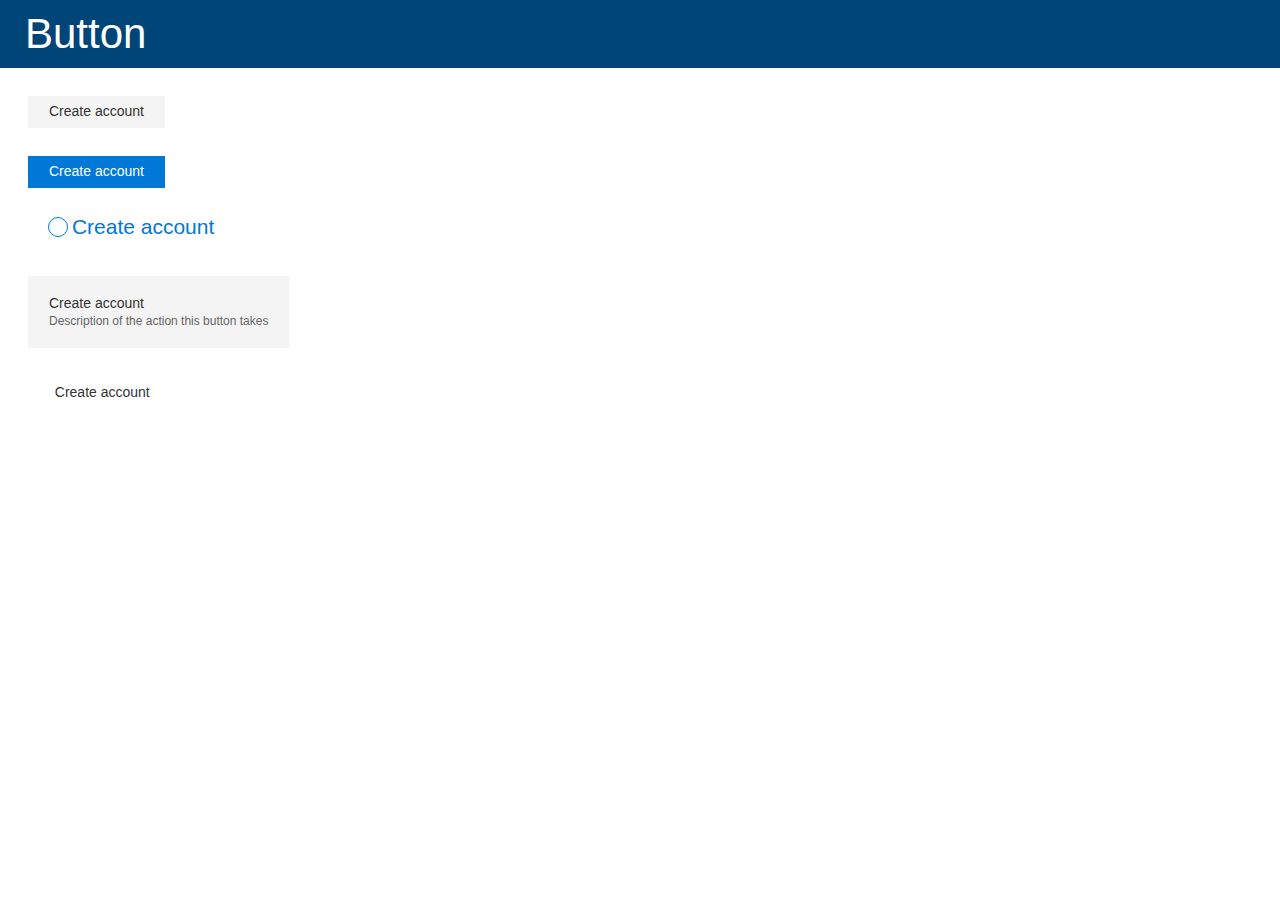
<file: vendor/fabric/samples/Components/Button/index.html>
<!-- Copyright (c) Microsoft. All rights reserved. Licensed under the MIT license. See LICENSE in the project root for license information. -->

<!doctype html>
<html lang="en">
<head>
  <meta charset="utf-8">

  <title>Component Button</title>

  <link rel="stylesheet" href="../../../css/fabric.css">
  <link rel="stylesheet" href="Button.css">

  <script type="text/javascript" src="https://code.jquery.com/jquery-2.1.4.min.js"></script>
 
  <script type="text/javascript">
    $(document).ready(function() {
      // File Picker demo fixes
      if ($('.ms-FilePicker').length > 0) {
        $('.ms-FilePicker').css({
          "position": "absolute !important"
        });

        $('.ms-Panel').FilePicker();
      } else {
        if ($.fn.Button) {
          $('.ms-Button').Button();
        }
      }

       // Vanilla JS Components
      if (typeof fabric !== "undefined") {
        if ('Button' in fabric) {
          var elements = document.querySelectorAll('.ms-Button');
          var i = elements.length;
          var component;
          while(i--) {
            component = new fabric['Button'](elements[i]);
          }
        }
      }

    });
  </script>
  
  

  <!-- Styles specifically for this page, not required for proper display on components  -->
  <style type="text/css">
    html, 
    body {
        margin: 0;
        padding: 0;
    }    

    h1 {
        margin: 0;
        padding: 10px;
        margin-bottom: 20px;
        padding-left: 25px;
    }

    #componentWrapper {
      width: calc(100% - 56px);
      height: 100%;
      padding: 0 28px;
    }

    .sample-wrapper {
      margin: 28px 0;
    }

    .sample-wrapper .ms-OrgChart {
      float: left;
      margin-right: 30px;
    }

    .sample-wrapper > .ms-Overlay {
      display: block;
      position: relative;
      height: 300px;
      box-shadow: 0 0 8px 0 rgba(0,0,0,0.3); // For visibility of lighter variant
    }

    .ms-ContextualMenu.is-open  {
      position: relative;
      margin-bottom: 10px;
    }

    .ms-NavBar-item .ms-ContextualMenu {
      position: absolute;
    }

    .ms-CommandBar .ms-ContextualMenu {
      position: absolute;
    }
  </style>
</head>

<body>
  <h1 class="ms-font-su ms-fontColor-white ms-bgColor-themeDarker">Button</h1>
  <div id="componentWrapper">
    <div class="sample-wrapper"><!-- Copyright (c) Microsoft. All rights reserved. Licensed under the MIT license. See LICENSE in the project root for license information. -->

<button class="ms-Button">
  <span class="ms-Button-icon"><i class="ms-Icon ms-Icon--plus"></i></span>
  <span class="ms-Button-label">Create account</span>
  <span class="ms-Button-description">Description of the action this button takes</span>
</button>
</div>
<div class="sample-wrapper"><!-- Copyright (c) Microsoft. All rights reserved. Licensed under the MIT license. See LICENSE in the project root for license information. -->

<button class="ms-Button ms-Button--primary">
  <span class="ms-Button-icon"><i class="ms-Icon ms-Icon--plus"></i></span>
  <span class="ms-Button-label">Create account</span>
  <span class="ms-Button-description">Description of the action this button takes</span>
</button>
</div>
<div class="sample-wrapper"><!-- Copyright (c) Microsoft. All rights reserved. Licensed under the MIT license. See LICENSE in the project root for license information. -->

<button class="ms-Button ms-Button--hero">
  <span class="ms-Button-icon"><i class="ms-Icon ms-Icon--plus"></i></span>
  <span class="ms-Button-label">Create account</span>
  <span class="ms-Button-description">Description of the action this button takes</span>
</button>
</div>
<div class="sample-wrapper"><!-- Copyright (c) Microsoft. All rights reserved. Licensed under the MIT license. See LICENSE in the project root for license information. -->

<button class="ms-Button ms-Button--compound">
  <span class="ms-Button-icon"><i class="ms-Icon ms-Icon--plus"></i></span>
  <span class="ms-Button-label">Create account</span>
  <span class="ms-Button-description">Description of the action this button takes</span>
</button>
</div>
<div class="sample-wrapper"><!-- Copyright (c) Microsoft. All rights reserved. Licensed under the MIT license. See LICENSE in the project root for license information. -->

<button class="ms-Button ms-Button--command">
  <span class="ms-Button-icon"><i class="ms-Icon ms-Icon--plus"></i></span>
  <span class="ms-Button-label">Create account</span>
  <span class="ms-Button-description">Description of the action this button takes</span>
</button>
</div>
  </div>
</body>
</html>
</file>
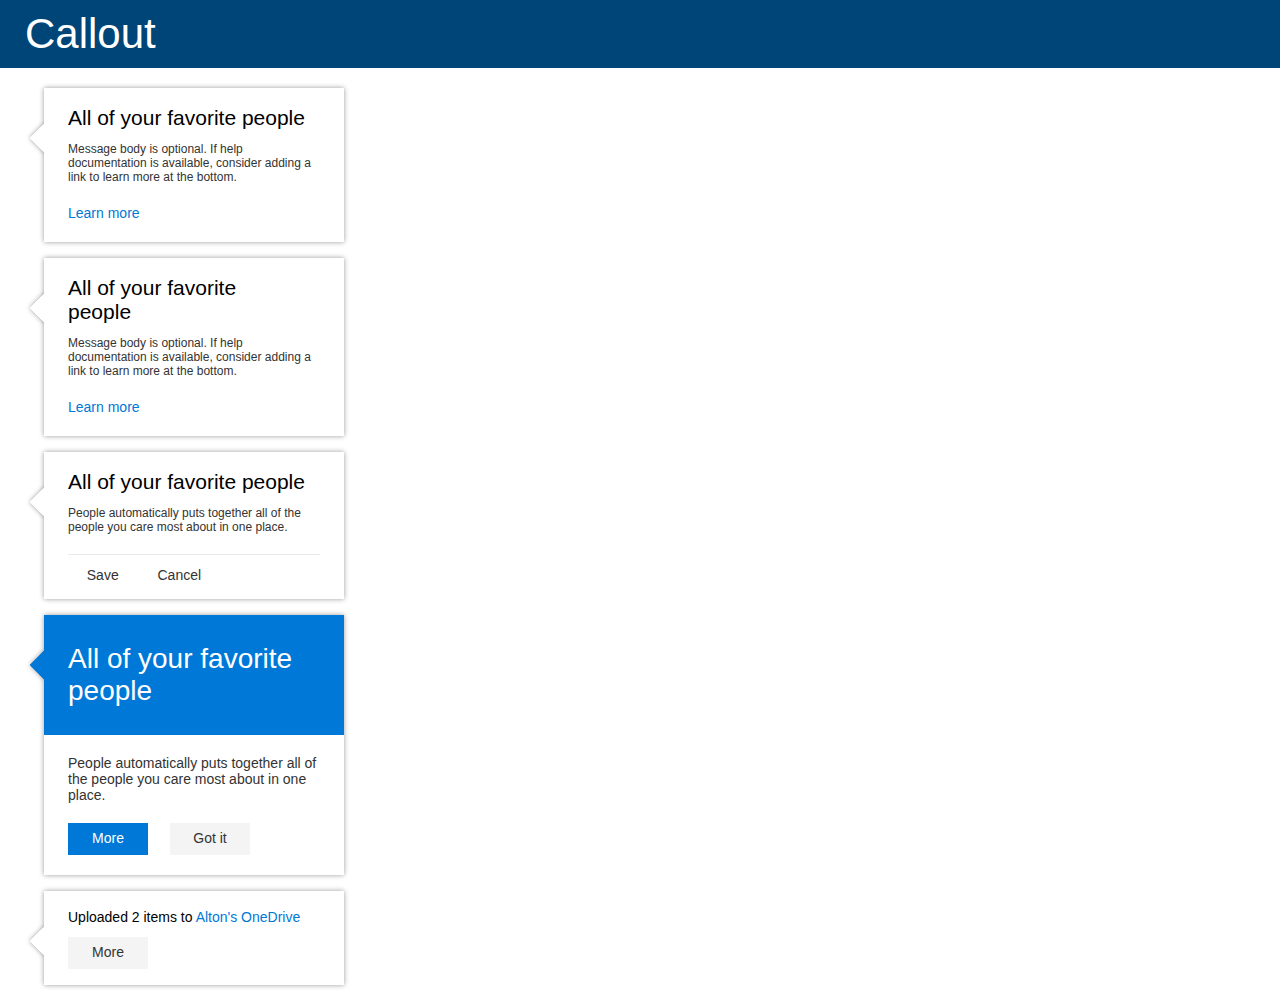
<file: vendor/fabric/samples/Components/Callout/index.html>
<!-- Copyright (c) Microsoft. All rights reserved. Licensed under the MIT license. See LICENSE in the project root for license information. -->

<!doctype html>
<html lang="en">
<head>
  <meta charset="utf-8">

  <title>Component Callout</title>

  <link rel="stylesheet" href="../../../css/fabric.css">
  <link rel="stylesheet" href="Callout.css">

  <script type="text/javascript" src="https://code.jquery.com/jquery-2.1.4.min.js"></script>
 
  <script type="text/javascript">
    $(document).ready(function() {
      // File Picker demo fixes
      if ($('.ms-FilePicker').length > 0) {
        $('.ms-FilePicker').css({
          "position": "absolute !important"
        });

        $('.ms-Panel').FilePicker();
      } else {
        if ($.fn.Callout) {
          $('.ms-Callout').Callout();
        }
      }

       // Vanilla JS Components
      if (typeof fabric !== "undefined") {
        if ('Callout' in fabric) {
          var elements = document.querySelectorAll('.ms-Callout');
          var i = elements.length;
          var component;
          while(i--) {
            component = new fabric['Callout'](elements[i]);
          }
        }
      }

    });
  </script>
  
  

  <!-- Styles specifically for this page, not required for proper display on components  -->
  <style type="text/css">
    html, 
    body {
        margin: 0;
        padding: 0;
    }    

    h1 {
        margin: 0;
        padding: 10px;
        margin-bottom: 20px;
        padding-left: 25px;
    }

    #componentWrapper {
      width: calc(100% - 56px);
      height: 100%;
      padding: 0 28px;
    }

    .sample-wrapper {
      margin: 28px 0;
    }

    .sample-wrapper .ms-OrgChart {
      float: left;
      margin-right: 30px;
    }

    .sample-wrapper > .ms-Overlay {
      display: block;
      position: relative;
      height: 300px;
      box-shadow: 0 0 8px 0 rgba(0,0,0,0.3); // For visibility of lighter variant
    }

    .ms-ContextualMenu.is-open  {
      position: relative;
      margin-bottom: 10px;
    }

    .ms-NavBar-item .ms-ContextualMenu {
      position: absolute;
    }

    .ms-CommandBar .ms-ContextualMenu {
      position: absolute;
    }
  </style>
</head>

<body>
  <h1 class="ms-font-su ms-fontColor-white ms-bgColor-themeDarker">Callout</h1>
  <div id="componentWrapper">
    <!-- Copyright (c) Microsoft. All rights reserved. Licensed under the MIT license. See LICENSE in the project root for license information. -->

<div class="ms-Callout ms-Callout--arrowLeft">
  <div class="ms-Callout-main">
    <div class="ms-Callout-header">
      <p class="ms-Callout-title">All of your favorite people</p>
    </div>
    <div class="ms-Callout-inner">
      <div class="ms-Callout-content">
        <p class="ms-Callout-subText">Message body is optional. If help documentation is available, consider adding a link to learn more at the bottom.</p>
      </div>
      <div class="ms-Callout-actions">
        <a href="#" class="ms-Callout-link ms-Link">Learn more</a>
      </div>
    </div>    
  </div>
</div>

<!-- Copyright (c) Microsoft. All rights reserved. Licensed under the MIT license. See LICENSE in the project root for license information. -->

<div class="ms-Callout ms-Callout--close ms-Callout--arrowLeft">
  <div class="ms-Callout-main">
    <div class="ms-Callout-header">
      <p class="ms-Callout-title">All of your favorite people</p>
    </div>
    <button class="ms-Callout-close">
      <i class="ms-Icon ms-Icon--x"></i>
    </button>
    <div class="ms-Callout-inner">
      <div class="ms-Callout-content">
        <p class="ms-Callout-subText">Message body is optional. If help documentation is available, consider adding a link to learn more at the bottom.</p>
      </div>
      <div class="ms-Callout-actions">
        <a href="#" class="ms-Callout-link ms-Link">Learn more</a>
      </div>
    </div>
  </div>
</div>

<!-- Copyright (c) Microsoft. All rights reserved. Licensed under the MIT license. See LICENSE in the project root for license information. -->

<div class="ms-Callout ms-Callout--actionText ms-Callout--arrowLeft">
  <div class="ms-Callout-main">
    <div class="ms-Callout-header">
      <p class="ms-Callout-title">All of your favorite people</p>
    </div>
    <div class="ms-Callout-inner">
      <div class="ms-Callout-content">
        <p class="ms-Callout-subText ms-Callout-subText--s">People automatically puts together all of the people you care most about in one place.</p>
      </div>
      <div class="ms-Callout-actions">
        <button class="ms-Callout-action ms-Button ms-Button--command">
          <span class="ms-Callout-actionText ms-Button-icon"><i class="ms-Icon ms-Icon--check"></i></span>
          <span class="ms-Button-label">Save</span>
        </button>
        <button class="ms-Callout-action ms-Button ms-Button--command">
          <span class="ms-Button-icon"><i class="ms-Icon ms-Icon--x"></i></span>
          <span class="ms-Callout-actionText ms-Button-label">Cancel</span>
        </button>
      </div>
    </div>
  </div>
</div>

<!-- Copyright (c) Microsoft. All rights reserved. Licensed under the MIT license. See LICENSE in the project root for license information. -->

<div class="ms-Callout ms-Callout--OOBE ms-Callout--arrowLeft">
  <div class="ms-Callout-main">
    <div class="ms-Callout-header">
      <p class="ms-Callout-title">All of your favorite people</p>
    </div>
    <div class="ms-Callout-inner">
      <div class="ms-Callout-content">
        <p class="ms-Callout-subText">People automatically puts together all of the people you care most about in one place.</p>
      </div>
      <div class="ms-Callout-actions">
        <button class="ms-Callout-button ms-Button ms-Button--primary">
          <span class="ms-Button-label">More</span>
          <span class="ms-Button-description">Description of the action this button takes</span>
        </button>
        <button class="ms-Callout-button ms-Button">
          <span class="ms-Button-label">Got it</span>
          <span class="ms-Button-description">Description of the action this button takes</span>
        </button>
      </div>
    </div>
  </div>
</div>

<!-- Copyright (c) Microsoft. All rights reserved. Licensed under the MIT license. See LICENSE in the project root for license information. -->

<div class="ms-Callout ms-Callout--peek ms-Callout--arrowLeft">
  <div class="ms-Callout-main">
    <div class="ms-Callout-header">
      <p class="ms-Callout-title">Uploaded 2 items to <span class="ms-Link">Alton's OneDrive</span></p>
    </div>
    <div class="ms-Callout-inner">
      <div class="ms-Callout-actions">
        <button class="ms-Callout-button ms-Button">
          <span class="ms-Button-label">More</span>
          <span class="ms-Button-description">Description of the action this button takes</span>
        </button>
      </div>
    </div>
  </div>
</div>
  </div>
</body>
</html>
</file>
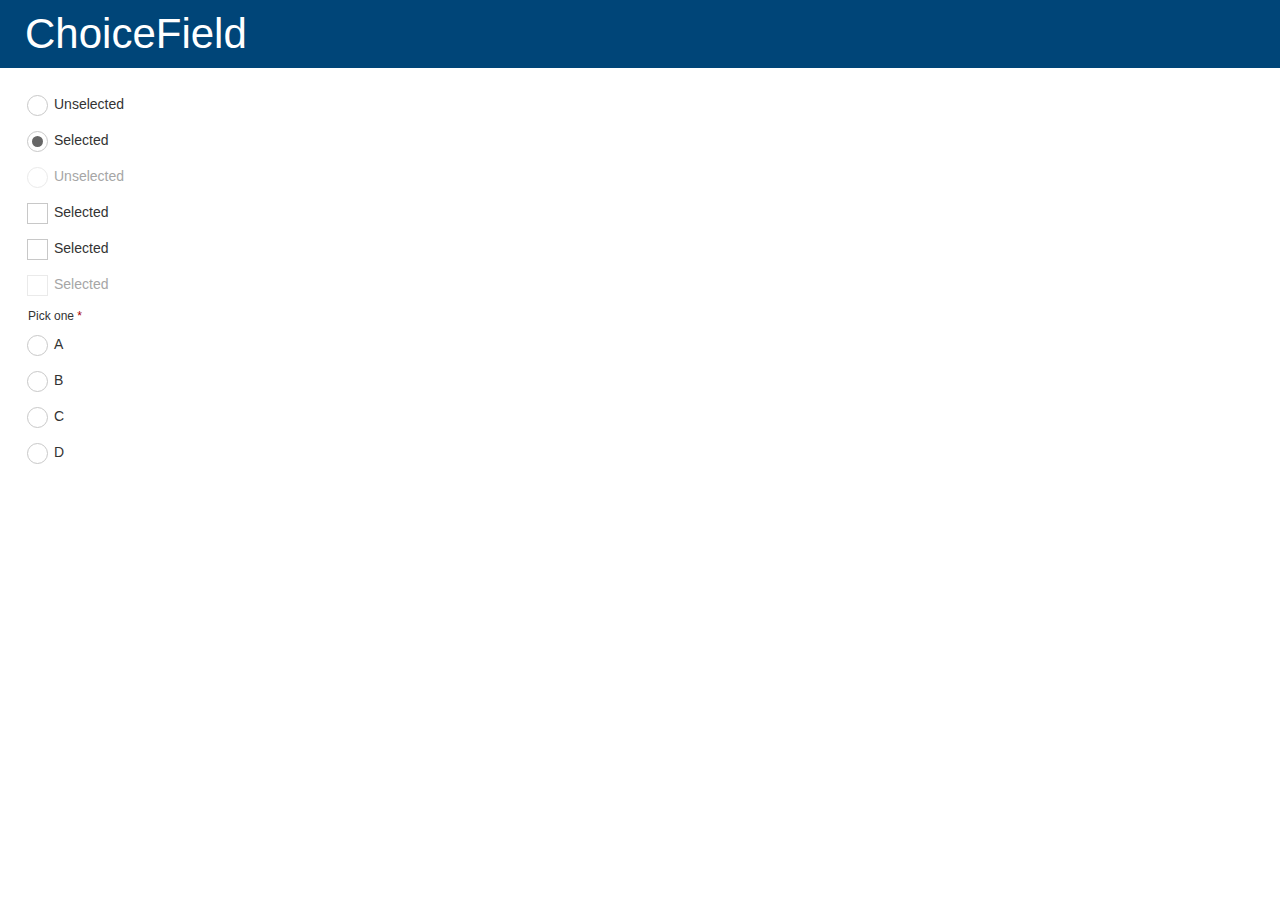
<file: vendor/fabric/samples/Components/ChoiceField/index.html>
<!-- Copyright (c) Microsoft. All rights reserved. Licensed under the MIT license. See LICENSE in the project root for license information. -->

<!doctype html>
<html lang="en">
<head>
  <meta charset="utf-8">

  <title>Component ChoiceField</title>

  <link rel="stylesheet" href="../../../css/fabric.css">
  <link rel="stylesheet" href="ChoiceField.css">

  <script type="text/javascript" src="https://code.jquery.com/jquery-2.1.4.min.js"></script>
 
  <script type="text/javascript">
    $(document).ready(function() {
      // File Picker demo fixes
      if ($('.ms-FilePicker').length > 0) {
        $('.ms-FilePicker').css({
          "position": "absolute !important"
        });

        $('.ms-Panel').FilePicker();
      } else {
        if ($.fn.ChoiceField) {
          $('.ms-ChoiceField').ChoiceField();
        }
      }

       // Vanilla JS Components
      if (typeof fabric !== "undefined") {
        if ('ChoiceField' in fabric) {
          var elements = document.querySelectorAll('.ms-ChoiceField');
          var i = elements.length;
          var component;
          while(i--) {
            component = new fabric['ChoiceField'](elements[i]);
          }
        }
      }

    });
  </script>
  
  

  <!-- Styles specifically for this page, not required for proper display on components  -->
  <style type="text/css">
    html, 
    body {
        margin: 0;
        padding: 0;
    }    

    h1 {
        margin: 0;
        padding: 10px;
        margin-bottom: 20px;
        padding-left: 25px;
    }

    #componentWrapper {
      width: calc(100% - 56px);
      height: 100%;
      padding: 0 28px;
    }

    .sample-wrapper {
      margin: 28px 0;
    }

    .sample-wrapper .ms-OrgChart {
      float: left;
      margin-right: 30px;
    }

    .sample-wrapper > .ms-Overlay {
      display: block;
      position: relative;
      height: 300px;
      box-shadow: 0 0 8px 0 rgba(0,0,0,0.3); // For visibility of lighter variant
    }

    .ms-ContextualMenu.is-open  {
      position: relative;
      margin-bottom: 10px;
    }

    .ms-NavBar-item .ms-ContextualMenu {
      position: absolute;
    }

    .ms-CommandBar .ms-ContextualMenu {
      position: absolute;
    }
  </style>
</head>

<body>
  <h1 class="ms-font-su ms-fontColor-white ms-bgColor-themeDarker">ChoiceField</h1>
  <div id="componentWrapper">
    <!-- Copyright (c) Microsoft. All rights reserved. Licensed under the MIT license. See LICENSE in the project root for license information. -->

<div class="ms-ChoiceField">
  <input id="demo-radio-unselected" class="ms-ChoiceField-input" type="radio">
  <label for="demo-radio-unselected" class="ms-ChoiceField-field"><span class="ms-Label">Unselected</span></label>
</div>

<!-- Copyright (c) Microsoft. All rights reserved. Licensed under the MIT license. See LICENSE in the project root for license information. -->

<div class="ms-ChoiceField">
  <input id="demo-radio-unselected" class="ms-ChoiceField-input" type="radio" checked>
  <label for="demo-radio-unselected" class="ms-ChoiceField-field"><span class="ms-Label">Selected</span></label>
</div>

<!-- Copyright (c) Microsoft. All rights reserved. Licensed under the MIT license. See LICENSE in the project root for license information. -->

<div class="ms-ChoiceField">
  <input id="demo-radio-unselected" class="ms-ChoiceField-input" type="radio" disabled>
  <label for="demo-radio-unselected" class="ms-ChoiceField-field"><span class="ms-Label">Unselected</span></label>
</div>

<!-- Copyright (c) Microsoft. All rights reserved. Licensed under the MIT license. See LICENSE in the project root for license information. -->

<div class="ms-ChoiceField">
  <input id="demo-checkbox-unselected" class="ms-ChoiceField-input" type="checkbox">
  <label for="demo-checkbox-unselected" class="ms-ChoiceField-field"><span class="ms-Label">Selected</span></label>
</div>

<!-- Copyright (c) Microsoft. All rights reserved. Licensed under the MIT license. See LICENSE in the project root for license information. -->

<div class="ms-ChoiceField">
  <input id="demo-checkbox-selected" class="ms-ChoiceField-input" type="checkbox" checked>
  <label for="demo-checkbox-selected" class="ms-ChoiceField-field"><span class="ms-Label">Selected</span></label>
</div>

<!-- Copyright (c) Microsoft. All rights reserved. Licensed under the MIT license. See LICENSE in the project root for license information. -->

<div class="ms-ChoiceField">
  <input id="demo-checkbox-unselected" class="ms-ChoiceField-input" type="checkbox" disabled>
  <label for="demo-checkbox-unselected" class="ms-ChoiceField-field"><span class="ms-Label">Selected</span></label>
</div>

<!-- Copyright (c) Microsoft. All rights reserved. Licensed under the MIT license. See LICENSE in the project root for license information. -->

<div class="ms-ChoiceFieldGroup">
  <div class="ms-ChoiceFieldGroup-title">
    <label class="ms-Label is-required">Pick one</label>
  </div>
  <div class="ms-ChoiceField">
    <input id="radio1-a" class="ms-ChoiceField-input" type="radio" name="radio1">
    <label for="radio1-a" class="ms-ChoiceField-field"><span class="ms-Label">A</span></label>
  </div>
  <div class="ms-ChoiceField">
    <input id="radio1-b" class="ms-ChoiceField-input" type="radio" name="radio1">
    <label for="radio1-b" class="ms-ChoiceField-field"><span class="ms-Label">B</span></label>
  </div>
  <div class="ms-ChoiceField">
    <input id="radio1-c" class="ms-ChoiceField-input" type="radio" name="radio1">
    <label for="radio1-c" class="ms-ChoiceField-field"><span class="ms-Label">C</span></label>
  </div>
  <div class="ms-ChoiceField">
    <input id="radio1-d" class="ms-ChoiceField-input" type="radio" name="radio1">
    <label for="radio1-d" class="ms-ChoiceField-field"><span class="ms-Label">D</span></label>
  </div>
</div>  

  </div>
</body>
</html>
</file>
<file: vendor/fabric/css/fabric.css>
/* Copyright (c) Microsoft. All rights reserved. Licensed under the MIT license. See LICENSE in the project root for license information. */
/**
 * Office UI Fabric 2.4.1
 * The front-end framework for building experiences for Office 365.
 **/
.ms-u-borderBox,
.ms-u-borderBox:before,
.ms-u-borderBox:after {
  box-sizing: border-box;
}

.ms-u-clearfix {
  *zoom: 1;
}

.ms-u-clearfix:before,
.ms-u-clearfix:after {
  display: table;
  content: '';
  line-height: 0;
}

.ms-u-clearfix:after {
  clear: both;
}

.ms-u-normalize {
  box-sizing: border-box;
  margin: 0;
  padding: 0;
  box-shadow: none;
}

.ms-bgColor-themeDark,
.ms-bgColor-themeDark--hover:hover {
  background-color: #005a9e;
}

.ms-bgColor-themeDarkAlt,
.ms-bgColor-themeDarkAlt--hover:hover {
  background-color: #106ebe;
}

.ms-bgColor-themeDarker,
.ms-bgColor-themeDarker--hover:hover {
  background-color: #004578;
}

.ms-bgColor-themePrimary,
.ms-bgColor-themePrimary--hover:hover {
  background-color: #0078d7;
}

.ms-bgColor-themeSecondary,
.ms-bgColor-themeSecondary--hover:hover {
  background-color: #2b88d8;
}

.ms-bgColor-themeTertiary,
.ms-bgColor-themeTertiary--hover:hover {
  background-color: #71afe5;
}

.ms-bgColor-themeLight,
.ms-bgColor-themeLight--hover:hover {
  background-color: #c7e0f4;
}

.ms-bgColor-themeLighter,
.ms-bgColor-themeLighter--hover:hover {
  background-color: #deecf9;
}

.ms-bgColor-themeLighterAlt,
.ms-bgColor-themeLighterAlt--hover:hover {
  background-color: #eff6fc;
}

.ms-bgColor-black,
.ms-bgColor-black--hover:hover {
  background-color: #000000;
}

.ms-bgColor-neutralDark,
.ms-bgColor-neutralDark--hover:hover {
  background-color: #212121;
}

.ms-bgColor-neutralPrimary,
.ms-bgColor-neutralPrimary--hover:hover {
  background-color: #333333;
}

.ms-bgColor-neutralSecondary,
.ms-bgColor-neutralSecondary--hover:hover {
  background-color: #666666;
}

.ms-bgColor-neutralSecondaryAlt,
.ms-bgColor-neutralSecondaryAlt--hover:hover {
  background-color: #767676;
}

.ms-bgColor-neutralTertiary,
.ms-bgColor-neutralTertiary--hover:hover {
  background-color: #a6a6a6;
}

.ms-bgColor-neutralTertiaryAlt,
.ms-bgColor-neutralTertiaryAlt--hover:hover {
  background-color: #c8c8c8;
}

.ms-bgColor-neutralLight,
.ms-bgColor-neutralLight--hover:hover {
  background-color: #eaeaea;
}

.ms-bgColor-neutralLighter,
.ms-bgColor-neutralLighter--hover:hover {
  background-color: #f4f4f4;
}

.ms-bgColor-neutralLighterAlt,
.ms-bgColor-neutralLighterAlt--hover:hover {
  background-color: #f8f8f8;
}

.ms-bgColor-white,
.ms-bgColor-white--hover:hover {
  background-color: #ffffff;
}

.ms-bgColor-yellow {
  background-color: #ffb900;
}

.ms-bgColor-yellowLight {
  background-color: #fff100;
}

.ms-bgColor-orange {
  background-color: #d83b01;
}

.ms-bgColor-orangeLight {
  background-color: #ea4300;
}

.ms-bgColor-orangeLighter {
  background-color: #ff8c00;
}

.ms-bgColor-redDark {
  background-color: #a80000;
}

.ms-bgColor-red {
  background-color: #e81123;
}

.ms-bgColor-magentaDark {
  background-color: #5c005c;
}

.ms-bgColor-magenta {
  background-color: #b4009e;
}

.ms-bgColor-magentaLight {
  background-color: #e3008c;
}

.ms-bgColor-purpleDark {
  background-color: #32145a;
}

.ms-bgColor-purple {
  background-color: #5c2d91;
}

.ms-bgColor-purpleLight {
  background-color: #b4a0ff;
}

.ms-bgColor-blueDark {
  background-color: #002050;
}

.ms-bgColor-blueMid {
  background-color: #00188f;
}

.ms-bgColor-blue {
  background-color: #0078d7;
}

.ms-bgColor-blueLight {
  background-color: #00bcf2;
}

.ms-bgColor-tealDark {
  background-color: #004b50;
}

.ms-bgColor-teal {
  background-color: #008272;
}

.ms-bgColor-tealLight {
  background-color: #00b294;
}

.ms-bgColor-greenDark {
  background-color: #004b1c;
}

.ms-bgColor-green {
  background-color: #107c10;
}

.ms-bgColor-greenLight {
  background-color: #bad80a;
}

.ms-bgColor-info {
  background-color: #f4f4f4;
}

.ms-bgColor-success {
  background-color: #dff6dd;
}

.ms-bgColor-alert {
  background-color: #f4f4f4;
}

.ms-bgColor-error {
  background-color: #fde7e9;
}

.ms-borderColor-themeDark,
.ms-borderColor-themeDark--hover:hover {
  border-color: #005a9e;
}

.ms-borderColor-themeDarkAlt,
.ms-borderColor-themeDarkAlt--hover:hover {
  border-color: #106ebe;
}

.ms-borderColor-themeDarker,
.ms-borderColor-themeDarker--hover:hover {
  border-color: #004578;
}

.ms-borderColor-themePrimary,
.ms-borderColor-themePrimary--hover:hover {
  border-color: #0078d7;
}

.ms-borderColor-themeSecondary,
.ms-borderColor-themeSecondary--hover:hover {
  border-color: #2b88d8;
}

.ms-borderColor-themeTertiary,
.ms-borderColor-themeTertiary--hover:hover {
  border-color: #71afe5;
}

.ms-borderColor-themeLight,
.ms-borderColor-themeLight--hover:hover {
  border-color: #c7e0f4;
}

.ms-borderColor-themeLighter,
.ms-borderColor-themeLighter--hover:hover {
  border-color: #deecf9;
}

.ms-borderColor-themeLighterAlt,
.ms-borderColor-themeLighterAlt--hover:hover {
  border-color: #eff6fc;
}

.ms-borderColor-black,
.ms-borderColor-black--hover:hover {
  border-color: #000000;
}

.ms-borderColor-neutralDark,
.ms-borderColor-neutralDark--hover:hover {
  border-color: #212121;
}

.ms-borderColor-neutralPrimary,
.ms-borderColor-neutralPrimary--hover:hover {
  border-color: #333333;
}

.ms-borderColor-neutralSecondary,
.ms-borderColor-neutralSecondary--hover:hover {
  border-color: #666666;
}

.ms-borderColor-neutralSecondaryAlt,
.ms-borderColor-neutralSecondaryAlt--hover:hover {
  border-color: #767676;
}

.ms-borderColor-neutralTertiary,
.ms-borderColor-neutralTertiary--hover:hover {
  border-color: #a6a6a6;
}

.ms-borderColor-neutralTertiaryAlt,
.ms-borderColor-neutralTertiaryAlt--hover:hover {
  border-color: #c8c8c8;
}

.ms-borderColor-neutralLight,
.ms-borderColor-neutralLight--hover:hover {
  border-color: #eaeaea;
}

.ms-borderColor-neutralLighter,
.ms-borderColor-neutralLighter--hover:hover {
  border-color: #f4f4f4;
}

.ms-borderColor-neutralLighterAlt,
.ms-borderColor-neutralLighterAlt--hover:hover {
  border-color: #f8f8f8;
}

.ms-borderColor-white,
.ms-borderColor-white--hover:hover {
  border-color: #ffffff;
}

.ms-borderColor-yellow {
  border-color: #ffb900;
}

.ms-borderColor-yellowLight {
  border-color: #fff100;
}

.ms-borderColor-orange {
  border-color: #d83b01;
}

.ms-borderColor-orangeLight {
  border-color: #ea4300;
}

.ms-borderColor-orangeLighter {
  border-color: #ff8c00;
}

.ms-borderColor-redDark {
  border-color: #a80000;
}

.ms-borderColor-red {
  border-color: #e81123;
}

.ms-borderColor-magentaDark {
  border-color: #5c005c;
}

.ms-borderColor-magenta {
  border-color: #b4009e;
}

.ms-borderColor-magentaLight {
  border-color: #e3008c;
}

.ms-borderColor-purpleDark {
  border-color: #32145a;
}

.ms-borderColor-purple {
  border-color: #5c2d91;
}

.ms-borderColor-purpleLight {
  border-color: #b4a0ff;
}

.ms-borderColor-blueDark {
  border-color: #002050;
}

.ms-borderColor-blueMid {
  border-color: #00188f;
}

.ms-borderColor-blue {
  border-color: #0078d7;
}

.ms-borderColor-blueLight {
  border-color: #00bcf2;
}

.ms-borderColor-tealDark {
  border-color: #004b50;
}

.ms-borderColor-teal {
  border-color: #008272;
}

.ms-borderColor-tealLight {
  border-color: #00b294;
}

.ms-borderColor-greenDark {
  border-color: #004b1c;
}

.ms-borderColor-green {
  border-color: #107c10;
}

.ms-borderColor-greenLight {
  border-color: #bad80a;
}

.ms-borderColor-info {
  border-color: #107c10;
}

.ms-borderColor-success {
  border-color: #107c10;
}

.ms-borderColor-alert {
  border-color: #d83b01;
}

.ms-borderColor-error {
  border-color: #a80000;
}

.ms-borderColorTop-themePrimary,
.ms-borderColorTop-themePrimary--hover:hover {
  border-top-color: #0078d7;
}

.ms-font-su {
  color: #333333;
  font-family: 'Segoe UI Light WestEuropean', 'Segoe UI Light', 'Segoe UI', Tahoma, Arial, sans-serif;
  font-size: 42px;
  font-weight: normal;
}

.ms-font-xxl {
  color: #333333;
  font-family: 'Segoe UI Light WestEuropean', 'Segoe UI Light', 'Segoe UI', Tahoma, Arial, sans-serif;
  font-size: 28px;
  font-weight: normal;
}

.ms-font-xl {
  color: #333333;
  font-family: 'Segoe UI Light WestEuropean', 'Segoe UI Light', 'Segoe UI', Tahoma, Arial, sans-serif;
  font-size: 21px;
  font-weight: normal;
}

.ms-font-l {
  color: #333333;
  font-family: 'Segoe UI Semilight WestEuropean', 'Segoe UI Semilight', 'Segoe UI', Tahoma, Arial, sans-serif;
  font-size: 17px;
  font-weight: normal;
}

.ms-font-m-plus {
  color: #333333;
  font-family: 'Segoe UI Regular WestEuropean', 'Segoe UI', Tahoma, Arial, sans-serif;
  font-size: 15px;
  font-weight: normal;
}

.ms-font-m {
  color: #333333;
  font-family: 'Segoe UI Regular WestEuropean', 'Segoe UI', Tahoma, Arial, sans-serif;
  font-size: 14px;
  font-weight: normal;
}

.ms-font-s-plus {
  color: #333333;
  font-family: 'Segoe UI Regular WestEuropean', 'Segoe UI', Tahoma, Arial, sans-serif;
  font-size: 13px;
  font-weight: normal;
}

.ms-font-s {
  color: #333333;
  font-family: 'Segoe UI Regular WestEuropean', 'Segoe UI', Tahoma, Arial, sans-serif;
  font-size: 12px;
  font-weight: normal;
}

.ms-font-xs {
  color: #333333;
  font-family: 'Segoe UI Regular WestEuropean', 'Segoe UI', Tahoma, Arial, sans-serif;
  font-size: 11px;
  font-weight: normal;
}

.ms-font-mi {
  color: #333333;
  font-family: 'Segoe UI Semibold WestEuropean', 'Segoe UI Semibold', 'Segoe UI', Tahoma, Arial, sans-serif;
  font-size: 10px;
  font-weight: normal;
}

.ms-fontWeight-light,
.ms-fontWeight-light--hover:hover {
  font-family: 'Segoe UI Light WestEuropean', 'Segoe UI Light', 'Segoe UI', Tahoma, Arial, sans-serif;
}

.ms-fontWeight-semilight,
.ms-fontWeight-semilight--hover:hover {
  font-family: 'Segoe UI Semilight WestEuropean', 'Segoe UI Semilight', 'Segoe UI', Tahoma, Arial, sans-serif;
}

.ms-fontWeight-regular,
.ms-fontWeight-regular--hover:hover {
  font-family: 'Segoe UI Regular WestEuropean', 'Segoe UI', Tahoma, Arial, sans-serif;
}

.ms-fontWeight-semibold,
.ms-fontWeight-semibold--hover:hover {
  font-family: 'Segoe UI Semibold WestEuropean', 'Segoe UI Semibold', 'Segoe UI', Tahoma, Arial, sans-serif;
}

.ms-fontSize-su {
  font-size: 42px;
}

.ms-fontSize-xxl {
  font-size: 28px;
}

.ms-fontSize-xl {
  font-size: 21px;
}

.ms-fontSize-l {
  font-size: 17px;
}

.ms-fontSize-mPlus {
  font-size: 15px;
}

.ms-fontSize-m {
  font-size: 14px;
}

.ms-fontSize-sPlus {
  font-size: 13px;
}

.ms-fontSize-s {
  font-size: 12px;
}

.ms-fontSize-xs {
  font-size: 11px;
}

.ms-fontSize-mi {
  font-size: 10px;
}

.ms-fontColor-themeDarker,
.ms-fontColor-themeDarker--hover:hover {
  color: #004578;
}

.ms-fontColor-themeDark,
.ms-fontColor-themeDark--hover:hover {
  color: #005a9e;
}

.ms-fontColor-themeDarkAlt,
.ms-fontColor-themeDarkAlt--hover:hover {
  color: #106ebe;
}

.ms-fontColor-themePrimary,
.ms-fontColor-themePrimary--hover:hover {
  color: #0078d7;
}

.ms-fontColor-themeSecondary,
.ms-fontColor-themeSecondary--hover:hover {
  color: #2b88d8;
}

.ms-fontColor-themeTertiary,
.ms-fontColor-themeTertiary--hover:hover {
  color: #71afe5;
}

.ms-fontColor-themeLight,
.ms-fontColor-themeLight--hover:hover {
  color: #c7e0f4;
}

.ms-fontColor-themeLighter,
.ms-fontColor-themeLighter--hover:hover {
  color: #deecf9;
}

.ms-fontColor-themeLighterAlt,
.ms-fontColor-themeLighterAlt--hover:hover {
  color: #eff6fc;
}

.ms-fontColor-black,
.ms-fontColor-black--hover:hover {
  color: #000000;
}

.ms-fontColor-neutralDark,
.ms-fontColor-neutralDark--hover:hover {
  color: #212121;
}

.ms-fontColor-neutralPrimary,
.ms-fontColor-neutralPrimary--hover:hover {
  color: #333333;
}

.ms-fontColor-neutralSecondary,
.ms-fontColor-neutralSecondary--hover:hover {
  color: #666666;
}

.ms-fontColor-neutralSecondaryAlt,
.ms-fontColor-neutralSecondaryAlt--hover:hover {
  color: #767676;
}

.ms-fontColor-neutralTertiary,
.ms-fontColor-neutralTertiary--hover:hover {
  color: #a6a6a6;
}

.ms-fontColor-neutralTertiaryAlt,
.ms-fontColor-neutralTertiaryAlt--hover:hover {
  color: #c8c8c8;
}

.ms-fontColor-neutralLight,
.ms-fontColor-neutralLight--hover:hover {
  color: #eaeaea;
}

.ms-fontColor-neutralLighter,
.ms-fontColor-neutralLighter--hover:hover {
  color: #f4f4f4;
}

.ms-fontColor-neutralLighterAlt,
.ms-fontColor-neutralLighterAlt--hover:hover {
  color: #f8f8f8;
}

.ms-fontColor-white,
.ms-fontColor-white--hover:hover {
  color: #ffffff;
}

.ms-fontColor-yellow,
.ms-fontColor-yellow--hover:hover {
  color: #ffb900;
}

.ms-fontColor-yellowLight,
.ms-fontColor-yellowLight--hover:hover {
  color: #fff100;
}

.ms-fontColor-orange,
.ms-fontColor-orange--hover:hover {
  color: #d83b01;
}

.ms-fontColor-orangeLight,
.ms-fontColor-orangeLight--hover:hover {
  color: #ea4300;
}

.ms-fontColor-orangeLighter,
.ms-fontColor-orangeLighter--hover:hover {
  color: #ff8c00;
}

.ms-fontColor-redDark,
.ms-fontColor-redDark--hover:hover {
  color: #a80000;
}

.ms-fontColor-red,
.ms-fontColor-red--hover:hover {
  color: #e81123;
}

.ms-fontColor-magentaDark,
.ms-fontColor-magentaDark--hover:hover {
  color: #5c005c;
}

.ms-fontColor-magenta,
.ms-fontColor-magenta--hover:hover {
  color: #b4009e;
}

.ms-fontColor-magentaLight,
.ms-fontColor-magentaLight--hover:hover {
  color: #e3008c;
}

.ms-fontColor-purpleDark,
.ms-fontColor-purpleDark--hover:hover {
  color: #32145a;
}

.ms-fontColor-purple,
.ms-fontColor-purple--hover:hover {
  color: #5c2d91;
}

.ms-fontColor-purpleLight,
.ms-fontColor-purpleLight--hover:hover {
  color: #b4a0ff;
}

.ms-fontColor-blueDark,
.ms-fontColor-blueDark--hover:hover {
  color: #002050;
}

.ms-fontColor-blueMid,
.ms-fontColor-blueMid--hover:hover {
  color: #00188f;
}

.ms-fontColor-blue,
.ms-fontColor-blue--hover:hover {
  color: #0078d7;
}

.ms-fontColor-blueLight,
.ms-fontColor-blueLight--hover:hover {
  color: #00bcf2;
}

.ms-fontColor-tealDark,
.ms-fontColor-tealDark--hover:hover {
  color: #004b50;
}

.ms-fontColor-teal,
.ms-fontColor-teal--hover:hover {
  color: #008272;
}

.ms-fontColor-tealLight,
.ms-fontColor-tealLight--hover:hover {
  color: #00b294;
}

.ms-fontColor-greenDark,
.ms-fontColor-greenDark--hover:hover {
  color: #004b1c;
}

.ms-fontColor-green,
.ms-fontColor-green--hover:hover {
  color: #107c10;
}

.ms-fontColor-greenLight,
.ms-fontColor-greenLight--hover:hover {
  color: #bad80a;
}

.ms-fontColor-info,
.ms-fontColor-info--hover:hover {
  color: #107c10;
}

.ms-fontColor-success,
.ms-fontColor-success--hover:hover {
  color: #107c10;
}

.ms-fontColor-alert,
.ms-fontColor-alert--hover:hover {
  color: #d83b01;
}

.ms-fontColor-error,
.ms-fontColor-error--hover:hover {
  color: #a80000;
}

/*
  Your use of the content in the files referenced here are subject to the terms of the license at http://aka.ms/fabric-font-license
*/
@font-face {
  font-family: 'Leelawadee UI Bold';
  src: url('https://appsforoffice.microsoft.com/fabric/fonts/LeelawadeeUI-Thai/LeelawadeeUI-Bold.eot?#iefix') format('embedded-opentype'), url('https://appsforoffice.microsoft.com/fabric/fonts/LeelawadeeUI-Thai/LeelawadeeUI-Bold.woff') format('woff'), url('https://appsforoffice.microsoft.com/fabric/fonts/LeelawadeeUI-Thai/LeelawadeeUI-Bold.ttf') format('truetype'), url('https://appsforoffice.microsoft.com/fabric/fonts/LeelawadeeUI-Thai/LeelawadeeUI-Bold#LeelawadeeUI-Bold') format('svg');
  font-weight: normal;
  font-style: normal;
}

@font-face {
  font-family: 'Leelawadee UI';
  src: url('https://appsforoffice.microsoft.com/fabric/fonts/LeelawadeeUI-Thai/LeelawadeeUI-Regular.eot?#iefix') format('embedded-opentype'), url('https://appsforoffice.microsoft.com/fabric/fonts/LeelawadeeUI-Thai/LeelawadeeUI-Regular.woff') format('woff'), url('https://appsforoffice.microsoft.com/fabric/fonts/LeelawadeeUI-Thai/LeelawadeeUI-Regular.ttf') format('truetype'), url('https://appsforoffice.microsoft.com/fabric/fonts/LeelawadeeUI-Thai/LeelawadeeUI-Regular#LeelawadeeUI-Regular') format('svg');
  font-weight: normal;
  font-style: normal;
}

@font-face {
  font-family: 'Leelawadee UI Semilight';
  src: url('https://appsforoffice.microsoft.com/fabric/fonts/LeelawadeeUI-Thai/LeelawadeeUI-Semilight.eot?#iefix') format('embedded-opentype'), url('https://appsforoffice.microsoft.com/fabric/fonts/LeelawadeeUI-Thai/LeelawadeeUI-Semilight.woff') format('woff'), url('https://appsforoffice.microsoft.com/fabric/fonts/LeelawadeeUI-Thai/LeelawadeeUI-Semilight.ttf') format('truetype'), url('https://appsforoffice.microsoft.com/fabric/fonts/LeelawadeeUI-Thai/LeelawadeeUI-Semilight#LeelawadeeUI-Semilight') format('svg');
  font-weight: normal;
  font-style: normal;
}

@font-face {
  font-family: 'Segoe UI Light Arabic';
  src: local('Segoe UI Light'), url('https://appsforoffice.microsoft.com/fabric/fonts/SegoeUI-Arabic/SegoeUI-Light.woff2') format('woff2'), url('https://appsforoffice.microsoft.com/fabric/fonts/SegoeUI-Arabic/SegoeUI-Light.woff') format('woff'), url('https://appsforoffice.microsoft.com/fabric/fonts/SegoeUI-Arabic/SegoeUI-Light.ttf') format('truetype');
  font-weight: normal;
  font-style: normal;
}

@font-face {
  font-family: 'Segoe UI Regular Arabic';
  src: local('Segoe UI'), url('https://appsforoffice.microsoft.com/fabric/fonts/SegoeUI-Arabic/SegoeUI-Regular.woff2') format('woff2'), url('https://appsforoffice.microsoft.com/fabric/fonts/SegoeUI-Arabic/SegoeUI-Regular.woff') format('woff'), url('https://appsforoffice.microsoft.com/fabric/fonts/SegoeUI-Arabic/SegoeUI-Regular.ttf') format('truetype');
  font-weight: normal;
  font-style: normal;
}

@font-face {
  font-family: 'Segoe UI Semibold Arabic';
  src: local('Segoe UI Semibold'), url('https://appsforoffice.microsoft.com/fabric/fonts/SegoeUI-Arabic/SegoeUI-Semibold.woff2') format('woff2'), url('https://appsforoffice.microsoft.com/fabric/fonts/SegoeUI-Arabic/SegoeUI-Semibold.woff') format('woff'), url('https://appsforoffice.microsoft.com/fabric/fonts/SegoeUI-Arabic/SegoeUI-Semibold.ttf') format('truetype');
  font-weight: normal;
  font-style: normal;
}

@font-face {
  font-family: 'Segoe UI Semilight Arabic';
  src: local('Segoe UI Semilight'), url('https://appsforoffice.microsoft.com/fabric/fonts/SegoeUI-Arabic/SegoeUI-Semilight.woff2') format('woff2'), url('https://appsforoffice.microsoft.com/fabric/fonts/SegoeUI-Arabic/SegoeUI-Semilight.woff') format('woff'), url('https://appsforoffice.microsoft.com/fabric/fonts/SegoeUI-Arabic/SegoeUI-Semilight.ttf') format('truetype');
  font-weight: normal;
  font-style: normal;
}

@font-face {
  font-family: 'Segoe UI Light Cyrillic';
  src: local('Segoe UI Light'), url('https://appsforoffice.microsoft.com/fabric/fonts/SegoeUI-Cyrillic/SegoeUI-Light.woff2') format('woff2'), url('https://appsforoffice.microsoft.com/fabric/fonts/SegoeUI-Cyrillic/SegoeUI-Light.woff') format('woff'), url('https://appsforoffice.microsoft.com/fabric/fonts/SegoeUI-Cyrillic/SegoeUI-Light.ttf') format('truetype');
  font-weight: normal;
  font-style: normal;
}

@font-face {
  font-family: 'Segoe UI Regular Cyrillic';
  src: local('Segoe UI'), url('https://appsforoffice.microsoft.com/fabric/fonts/SegoeUI-Cyrillic/SegoeUI-Regular.woff2') format('woff2'), url('https://appsforoffice.microsoft.com/fabric/fonts/SegoeUI-Cyrillic/SegoeUI-Regular.woff') format('woff'), url('https://appsforoffice.microsoft.com/fabric/fonts/SegoeUI-Cyrillic/SegoeUI-Regular.ttf') format('truetype');
  font-weight: normal;
  font-style: normal;
}

@font-face {
  font-family: 'Segoe UI Semibold Cyrillic';
  src: local('Segoe UI Semibold'), url('https://appsforoffice.microsoft.com/fabric/fonts/SegoeUI-Cyrillic/SegoeUI-Semibold.woff2') format('woff2'), url('https://appsforoffice.microsoft.com/fabric/fonts/SegoeUI-Cyrillic/SegoeUI-Semibold.woff') format('woff'), url('https://appsforoffice.microsoft.com/fabric/fonts/SegoeUI-Cyrillic/SegoeUI-Semibold.ttf') format('truetype');
  font-weight: normal;
  font-style: normal;
}

@font-face {
  font-family: 'Segoe UI Semilight Cyrillic';
  src: local('Segoe UI Semilight'), url('https://appsforoffice.microsoft.com/fabric/fonts/SegoeUI-Cyrillic/SegoeUI-Semilight.woff2') format('woff2'), url('https://appsforoffice.microsoft.com/fabric/fonts/SegoeUI-Cyrillic/SegoeUI-Semilight.woff') format('woff'), url('https://appsforoffice.microsoft.com/fabric/fonts/SegoeUI-Cyrillic/SegoeUI-Semilight.ttf') format('truetype');
  font-weight: normal;
  font-style: normal;
}

@font-face {
  font-family: 'Segoe UI Light EastEuropean';
  src: local('Segoe UI Light'), url('https://appsforoffice.microsoft.com/fabric/fonts/SegoeUI-EastEuropean/SegoeUI-Light.woff2') format('woff2'), url('https://appsforoffice.microsoft.com/fabric/fonts/SegoeUI-EastEuropean/SegoeUI-Light.woff') format('woff'), url('https://appsforoffice.microsoft.com/fabric/fonts/SegoeUI-EastEuropean/SegoeUI-Light.ttf') format('truetype');
  font-weight: normal;
  font-style: normal;
}

@font-face {
  font-family: 'Segoe UI Regular EastEuropean';
  src: local('Segoe UI'), url('https://appsforoffice.microsoft.com/fabric/fonts/SegoeUI-EastEuropean/SegoeUI-Regular.woff2') format('woff2'), url('https://appsforoffice.microsoft.com/fabric/fonts/SegoeUI-EastEuropean/SegoeUI-Regular.woff') format('woff'), url('https://appsforoffice.microsoft.com/fabric/fonts/SegoeUI-EastEuropean/SegoeUI-Regular.ttf') format('truetype');
  font-weight: normal;
  font-style: normal;
}

@font-face {
  font-family: 'Segoe UI Semibold EastEuropean';
  src: local('Segoe UI Semibold'), url('https://appsforoffice.microsoft.com/fabric/fonts/SegoeUI-EastEuropean/SegoeUI-Semibold.woff2') format('woff2'), url('https://appsforoffice.microsoft.com/fabric/fonts/SegoeUI-EastEuropean/SegoeUI-Semibold.woff') format('woff'), url('https://appsforoffice.microsoft.com/fabric/fonts/SegoeUI-EastEuropean/SegoeUI-Semibold.ttf') format('truetype');
  font-weight: normal;
  font-style: normal;
}

@font-face {
  font-family: 'Segoe UI Semilight EastEuropean';
  src: local('Segoe UI Semilight'), url('https://appsforoffice.microsoft.com/fabric/fonts/SegoeUI-EastEuropean/SegoeUI-Semilight.woff2') format('woff2'), url('https://appsforoffice.microsoft.com/fabric/fonts/SegoeUI-EastEuropean/SegoeUI-Semilight.woff') format('woff'), url('https://appsforoffice.microsoft.com/fabric/fonts/SegoeUI-EastEuropean/SegoeUI-Semilight.ttf') format('truetype');
  font-weight: normal;
  font-style: normal;
}

@font-face {
  font-family: 'Segoe UI Light Greek';
  src: local('Segoe UI Light'), url('https://appsforoffice.microsoft.com/fabric/fonts/SegoeUI-Greek/SegoeUI-Light.woff2') format('woff2'), url('https://appsforoffice.microsoft.com/fabric/fonts/SegoeUI-Greek/SegoeUI-Light.woff') format('woff'), url('https://appsforoffice.microsoft.com/fabric/fonts/SegoeUI-Greek/SegoeUI-Light.ttf') format('truetype');
  font-weight: normal;
  font-style: normal;
}

@font-face {
  font-family: 'Segoe UI Regular Greek';
  src: local('Segoe UI'), url('https://appsforoffice.microsoft.com/fabric/fonts/SegoeUI-Greek/SegoeUI-Regular.woff2') format('woff2'), url('https://appsforoffice.microsoft.com/fabric/fonts/SegoeUI-Greek/SegoeUI-Regular.woff') format('woff'), url('https://appsforoffice.microsoft.com/fabric/fonts/SegoeUI-Greek/SegoeUI-Regular.ttf') format('truetype');
  font-weight: normal;
  font-style: normal;
}

@font-face {
  font-family: 'Segoe UI Semibold Greek';
  src: local('Segoe UI Semibold'), url('https://appsforoffice.microsoft.com/fabric/fonts/SegoeUI-Greek/SegoeUI-Semibold.woff2') format('woff2'), url('https://appsforoffice.microsoft.com/fabric/fonts/SegoeUI-Greek/SegoeUI-Semibold.woff') format('woff'), url('https://appsforoffice.microsoft.com/fabric/fonts/SegoeUI-Greek/SegoeUI-Semibold.ttf') format('truetype');
  font-weight: normal;
  font-style: normal;
}

@font-face {
  font-family: 'Segoe UI Semilight Greek';
  src: local('Segoe UI Semilight'), url('https://appsforoffice.microsoft.com/fabric/fonts/SegoeUI-Greek/SegoeUI-Semilight.woff2') format('woff2'), url('https://appsforoffice.microsoft.com/fabric/fonts/SegoeUI-Greek/SegoeUI-Semilight.woff') format('woff'), url('https://appsforoffice.microsoft.com/fabric/fonts/SegoeUI-Greek/SegoeUI-Semilight.ttf') format('truetype');
  font-weight: normal;
  font-style: normal;
}

@font-face {
  font-family: 'Segoe UI Light Hebrew';
  src: local('Segoe UI Light'), url('https://appsforoffice.microsoft.com/fabric/fonts/SegoeUI-Hebrew/SegoeUI-Light.woff2') format('woff2'), url('https://appsforoffice.microsoft.com/fabric/fonts/SegoeUI-Hebrew/SegoeUI-Light.woff') format('woff'), url('https://appsforoffice.microsoft.com/fabric/fonts/SegoeUI-Hebrew/SegoeUI-Light.ttf') format('truetype');
  font-weight: normal;
  font-style: normal;
}

@font-face {
  font-family: 'Segoe UI Regular Hebrew';
  src: local('Segoe UI'), url('https://appsforoffice.microsoft.com/fabric/fonts/SegoeUI-Hebrew/SegoeUI-Regular.woff2') format('woff2'), url('https://appsforoffice.microsoft.com/fabric/fonts/SegoeUI-Hebrew/SegoeUI-Regular.woff') format('woff'), url('https://appsforoffice.microsoft.com/fabric/fonts/SegoeUI-Hebrew/SegoeUI-Regular.ttf') format('truetype');
  font-weight: normal;
  font-style: normal;
}

@font-face {
  font-family: 'Segoe UI Semibold Hebrew';
  src: local('Segoe UI Semibold'), url('https://appsforoffice.microsoft.com/fabric/fonts/SegoeUI-Hebrew/SegoeUI-Semibold.woff2') format('woff2'), url('https://appsforoffice.microsoft.com/fabric/fonts/SegoeUI-Hebrew/SegoeUI-Semibold.woff') format('woff'), url('https://appsforoffice.microsoft.com/fabric/fonts/SegoeUI-Hebrew/SegoeUI-Semibold.ttf') format('truetype');
  font-weight: normal;
  font-style: normal;
}

@font-face {
  font-family: 'Segoe UI Semilight Hebrew';
  src: local('Segoe UI Semilight'), url('https://appsforoffice.microsoft.com/fabric/fonts/SegoeUI-Hebrew/SegoeUI-Semilight.woff2') format('woff2'), url('https://appsforoffice.microsoft.com/fabric/fonts/SegoeUI-Hebrew/SegoeUI-Semilight.woff') format('woff'), url('https://appsforoffice.microsoft.com/fabric/fonts/SegoeUI-Hebrew/SegoeUI-Semilight.ttf') format('truetype');
  font-weight: normal;
  font-style: normal;
}

@font-face {
  font-family: 'Segoe UI Light Vietnamese';
  src: local('Segoe UI Light'), url('https://appsforoffice.microsoft.com/fabric/fonts/SegoeUI-Vietnamese/SegoeUI-Light.woff2') format('woff2'), url('https://appsforoffice.microsoft.com/fabric/fonts/SegoeUI-Vietnamese/SegoeUI-Light.woff') format('woff'), url('https://appsforoffice.microsoft.com/fabric/fonts/SegoeUI-Vietnamese/SegoeUI-Light.ttf') format('truetype');
  font-weight: normal;
  font-style: normal;
}

@font-face {
  font-family: 'Segoe UI Regular Vietnamese';
  src: local('Segoe UI'), url('https://appsforoffice.microsoft.com/fabric/fonts/SegoeUI-Vietnamese/SegoeUI-Regular.woff2') format('woff2'), url('https://appsforoffice.microsoft.com/fabric/fonts/SegoeUI-Vietnamese/SegoeUI-Regular.woff') format('woff'), url('https://appsforoffice.microsoft.com/fabric/fonts/SegoeUI-Vietnamese/SegoeUI-Regular.ttf') format('truetype');
  font-weight: normal;
  font-style: normal;
}

@font-face {
  font-family: 'Segoe UI Semibold Vietnamese';
  src: local('Segoe UI Semibold'), url('https://appsforoffice.microsoft.com/fabric/fonts/SegoeUI-Vietnamese/SegoeUI-Semibold.woff2') format('woff2'), url('https://appsforoffice.microsoft.com/fabric/fonts/SegoeUI-Vietnamese/SegoeUI-Semibold.woff') format('woff'), url('https://appsforoffice.microsoft.com/fabric/fonts/SegoeUI-Vietnamese/SegoeUI-Semibold.ttf') format('truetype');
  font-weight: normal;
  font-style: normal;
}

@font-face {
  font-family: 'Segoe UI Semilight Vietnamese';
  src: local('Segoe UI Semilight'), url('https://appsforoffice.microsoft.com/fabric/fonts/SegoeUI-Vietnamese/SegoeUI-Semilight.woff2') format('woff2'), url('https://appsforoffice.microsoft.com/fabric/fonts/SegoeUI-Vietnamese/SegoeUI-Semilight.woff') format('woff'), url('https://appsforoffice.microsoft.com/fabric/fonts/SegoeUI-Vietnamese/SegoeUI-Semilight.ttf') format('truetype');
  font-weight: normal;
  font-style: normal;
}

@font-face {
  font-family: 'Segoe UI Light WestEuropean';
  src: local('Segoe UI Light'), url('https://appsforoffice.microsoft.com/fabric/fonts/SegoeUI-WestEuropean/SegoeUI-Light.woff2') format('woff2'), url('https://appsforoffice.microsoft.com/fabric/fonts/SegoeUI-WestEuropean/SegoeUI-Light.woff') format('woff'), url('https://appsforoffice.microsoft.com/fabric/fonts/SegoeUI-WestEuropean/SegoeUI-Light.ttf') format('truetype');
  font-weight: normal;
  font-style: normal;
}

@font-face {
  font-family: 'Segoe UI Regular WestEuropean';
  src: local('Segoe UI'), url('https://appsforoffice.microsoft.com/fabric/fonts/SegoeUI-WestEuropean/SegoeUI-Regular.woff2') format('woff2'), url('https://appsforoffice.microsoft.com/fabric/fonts/SegoeUI-WestEuropean/SegoeUI-Regular.woff') format('woff'), url('https://appsforoffice.microsoft.com/fabric/fonts/SegoeUI-WestEuropean/SegoeUI-Regular.ttf') format('truetype');
  font-weight: normal;
  font-style: normal;
}

@font-face {
  font-family: 'Segoe UI Semibold WestEuropean';
  src: local('Segoe UI Semibold'), url('https://appsforoffice.microsoft.com/fabric/fonts/SegoeUI-WestEuropean/SegoeUI-Semibold.woff2') format('woff2'), url('https://appsforoffice.microsoft.com/fabric/fonts/SegoeUI-WestEuropean/SegoeUI-Semibold.woff') format('woff'), url('https://appsforoffice.microsoft.com/fabric/fonts/SegoeUI-WestEuropean/SegoeUI-Semibold.ttf') format('truetype');
  font-weight: normal;
  font-style: normal;
}

@font-face {
  font-family: 'Segoe UI Semilight WestEuropean';
  src: local('Segoe UI Semilight'), url('https://appsforoffice.microsoft.com/fabric/fonts/SegoeUI-WestEuropean/SegoeUI-Semilight.woff2') format('woff2'), url('https://appsforoffice.microsoft.com/fabric/fonts/SegoeUI-WestEuropean/SegoeUI-Semilight.woff') format('woff'), url('https://appsforoffice.microsoft.com/fabric/fonts/SegoeUI-WestEuropean/SegoeUI-Semilight.ttf') format('truetype');
  font-weight: normal;
  font-style: normal;
}

*[lang='ja-JP'] .ms-font-mi,
*[lang='ja-JP'] .ms-font-xs,
*[lang='ja-JP'] .ms-font-s,
*[lang='ja-JP'] .ms-font-s-plus,
*[lang='ja-JP'] .ms-font-m,
*[lang='ja-JP'] .ms-font-m-plus,
*[lang='ja-JP'] .ms-font-l,
*[lang='ja-JP'] .ms-font-xl,
*[lang='ja-JP'] .ms-font-xxl,
*[lang='ja-JP'] .ms-font-su,
*[lang='ja-JP'] .ms-fontWeight-light,
*[lang='ja-JP'] .ms-fontWeight-light-hover:hover,
*[lang='ja-JP'] .ms-fontWeight-semilight,
*[lang='ja-JP'] .ms-fontWeight-semilight-hover:hover,
*[lang='ja-JP'] .ms-fontWeight-regular,
*[lang='ja-JP'] .ms-fontWeight-regular-hover:hover,
*[lang='ja-JP'] .ms-fontWeight-semibold,
*[lang='ja-JP'] .ms-fontWeight-semibold-hover:hover {
  font-family: 'Yu Gothic', 'Meiryo UI', Meiryo, 'MS Pgothic', Osaka, 'Segoe UI', Tahoma, Arial, sans-serif;
}

*[lang='ko-KR'] .ms-font-mi,
*[lang='ko-KR'] .ms-font-xs,
*[lang='ko-KR'] .ms-font-s,
*[lang='ko-KR'] .ms-font-s-plus,
*[lang='ko-KR'] .ms-font-m,
*[lang='ko-KR'] .ms-font-m-plus,
*[lang='ko-KR'] .ms-font-l,
*[lang='ko-KR'] .ms-font-xl,
*[lang='ko-KR'] .ms-font-xxl,
*[lang='ko-KR'] .ms-font-su,
*[lang='ko-KR'] .ms-fontWeight-light,
*[lang='ko-KR'] .ms-fontWeight-light-hover:hover,
*[lang='ko-KR'] .ms-fontWeight-semilight,
*[lang='ko-KR'] .ms-fontWeight-semilight-hover:hover,
*[lang='ko-KR'] .ms-fontWeight-regular,
*[lang='ko-KR'] .ms-fontWeight-regular-hover:hover,
*[lang='ko-KR'] .ms-fontWeight-semibold,
*[lang='ko-KR'] .ms-fontWeight-semibold-hover:hover {
  font-family: 'Malgun Gothic', Gulim, 'Segoe UI', Tahoma, Arial, sans-serif;
}

*[lang='ch-ZHS'] .ms-font-mi,
*[lang='ch-ZHS'] .ms-font-xs,
*[lang='ch-ZHS'] .ms-font-s,
*[lang='ch-ZHS'] .ms-font-s-plus,
*[lang='ch-ZHS'] .ms-font-m,
*[lang='ch-ZHS'] .ms-font-m-plus,
*[lang='ch-ZHS'] .ms-font-l,
*[lang='ch-ZHS'] .ms-font-xl,
*[lang='ch-ZHS'] .ms-font-xxl,
*[lang='ch-ZHS'] .ms-font-su,
*[lang='ch-ZHS'] .ms-fontWeight-light,
*[lang='ch-ZHS'] .ms-fontWeight-light-hover:hover,
*[lang='ch-ZHS'] .ms-fontWeight-semilight,
*[lang='ch-ZHS'] .ms-fontWeight-semilight-hover:hover,
*[lang='ch-ZHS'] .ms-fontWeight-regular,
*[lang='ch-ZHS'] .ms-fontWeight-regular-hover:hover,
*[lang='ch-ZHS'] .ms-fontWeight-semibold,
*[lang='ch-ZHS'] .ms-fontWeight-semibold-hover:hover {
  font-family: 'Microsoft Yahei', Verdana, Simsun, 'Segoe UI', Tahoma, Arial, sans-serif;
}

*[lang='ch-ZHT'] .ms-font-mi,
*[lang='ch-ZHT'] .ms-font-xs,
*[lang='ch-ZHT'] .ms-font-s,
*[lang='ch-ZHT'] .ms-font-s-plus,
*[lang='ch-ZHT'] .ms-font-m,
*[lang='ch-ZHT'] .ms-font-m-plus,
*[lang='ch-ZHT'] .ms-font-l,
*[lang='ch-ZHT'] .ms-font-xl,
*[lang='ch-ZHT'] .ms-font-xxl,
*[lang='ch-ZHT'] .ms-font-su,
*[lang='ch-ZHT'] .ms-fontWeight-light,
*[lang='ch-ZHT'] .ms-fontWeight-light-hover:hover,
*[lang='ch-ZHT'] .ms-fontWeight-semilight,
*[lang='ch-ZHT'] .ms-fontWeight-semilight-hover:hover,
*[lang='ch-ZHT'] .ms-fontWeight-regular,
*[lang='ch-ZHT'] .ms-fontWeight-regular-hover:hover,
*[lang='ch-ZHT'] .ms-fontWeight-semibold,
*[lang='ch-ZHT'] .ms-fontWeight-semibold-hover:hover {
  font-family: 'Microsoft Jhenghei', Pmingliu, 'Segoe UI', Tahoma, Arial, sans-serif;
}

*[lang='hi-IN'] .ms-font-mi,
*[lang='hi-IN'] .ms-font-xs,
*[lang='hi-IN'] .ms-font-s,
*[lang='hi-IN'] .ms-font-s-plus,
*[lang='hi-IN'] .ms-font-m,
*[lang='hi-IN'] .ms-font-m-plus,
*[lang='hi-IN'] .ms-font-l,
*[lang='hi-IN'] .ms-font-xl,
*[lang='hi-IN'] .ms-font-xxl,
*[lang='hi-IN'] .ms-font-su,
*[lang='hi-IN'] .ms-fontWeight-light,
*[lang='hi-IN'] .ms-fontWeight-light-hover:hover,
*[lang='hi-IN'] .ms-fontWeight-semilight,
*[lang='hi-IN'] .ms-fontWeight-semilight-hover:hover,
*[lang='hi-IN'] .ms-fontWeight-regular,
*[lang='hi-IN'] .ms-fontWeight-regular-hover:hover,
*[lang='hi-IN'] .ms-fontWeight-semibold,
*[lang='hi-IN'] .ms-fontWeight-semibold-hover:hover {
  font-family: 'Nirmala UI', 'Segoe UI', Tahoma, Arial, sans-serif;
}

*[lang='th-TH'] .ms-font-xl,
*[lang='th-TH'] .ms-font-xxl,
*[lang='th-TH'] .ms-fontWeight-light,
*[lang='th-TH'] .ms-fontWeight-light-hover:hover {
  font-family: 'Leelawadee UI Semilight', 'Kmer UI', 'Segoe UI Semilight WestEuropean', 'Segoe UI Semilight', 'Segoe UI', Tahoma, Arial, sans-serif;
}

*[lang='th-TH'] .ms-font-l,
*[lang='th-TH'] .ms-font-su,
*[lang='th-TH'] .ms-fontWeight-semilight,
*[lang='th-TH'] .ms-fontWeight-semilight-hover:hover {
  font-family: 'Leelawadee UI Semilight', 'Kmer UI', 'Segoe UI Semilight WestEuropean', 'Segoe UI Semilight', 'Segoe UI', Tahoma, Arial, sans-serif;
}

*[lang='th-TH'] .ms-fontWeight-regular,
*[lang='th-TH'] .ms-fontweight-regular-hover:hover {
  font-family: 'Leelawadee UI Regular', 'Kmer UI', 'Segoe UI Regular WestEuropean', 'Segoe UI', Tahoma, Arial, sans-serif;
}

*[lang='th-TH'] .ms-font-mi,
*[lang='th-TH'] .ms-fontWeight-semibold,
*[lang='th-TH'] .ms-fontWeight-semibold-hover:hover {
  font-family: 'Leelawadee UI Bold', 'Kmer UI', 'Segoe UI Semibold WestEuropean', 'Segoe UI Semibold', 'Segoe UI', Tahoma, Arial, sans-serif;
}

*[lang='ar'] .ms-font-xl,
*[lang='ar'] .ms-font-xxl,
*[lang='ar'] .ms-fontWeight-light,
*[lang='ar'] .ms-fontWeight-light-hover:hover {
  font-family: 'Segoe UI Light Arabic', 'Segoe UI Light WestEuropean', 'Segoe UI Light', 'Segoe UI', Tahoma, Arial, sans-serif;
}

*[lang='ar'] .ms-font-l,
*[lang='ar'] .ms-font-su,
*[lang='ar'] .ms-fontWeight-semilight,
*[lang='ar'] .ms-fontWeight-semilight-hover:hover {
  font-family: 'Segoe UI Semilight Arabic', 'Segoe UI Semilight WestEuropean', 'Segoe UI Semilight', 'Segoe UI', Tahoma, Arial, sans-serif;
}

*[lang='ar'] .ms-fontWeight-regular,
*[lang='ar'] .ms-fontweight-regular-hover:hover {
  font-family: 'Segoe UI Regular Arabic', 'Segoe UI Regular WestEuropean', 'Segoe UI', Tahoma, Arial, sans-serif;
}

*[lang='ar'] .ms-font-mi,
*[lang='ar'] .ms-fontWeight-semibold,
*[lang='ar'] .ms-fontWeight-semibold-hover:hover {
  font-family: 'Segoe UI Semibold Arabic', 'Segoe UI Semibold WestEuropean', 'Segoe UI Semibold', 'Segoe UI', Tahoma, Arial, sans-serif;
}

*[lang='bg-BG'] .ms-font-xl,
*[lang='bg-BG'] .ms-font-xxl,
*[lang='bg-BG'] .ms-fontWeight-light,
*[lang='bg-BG'] .ms-fontWeight-light-hover:hover {
  font-family: 'Segoe UI Light Cyrillic', 'Segoe UI Light WestEuropean', 'Segoe UI Light', 'Segoe UI', Tahoma, Arial, sans-serif;
}

*[lang='bg-BG'] .ms-font-l,
*[lang='bg-BG'] .ms-font-su,
*[lang='bg-BG'] .ms-fontWeight-semilight,
*[lang='bg-BG'] .ms-fontWeight-semilight-hover:hover {
  font-family: 'Segoe UI Semilight Cyrillic', 'Segoe UI Semilight WestEuropean', 'Segoe UI Semilight', 'Segoe UI', Tahoma, Arial, sans-serif;
}

*[lang='bg-BG'] .ms-fontWeight-regular,
*[lang='bg-BG'] .ms-fontweight-regular-hover:hover {
  font-family: 'Segoe UI Regular Cyrillic', 'Segoe UI Regular WestEuropean', 'Segoe UI', Tahoma, Arial, sans-serif;
}

*[lang='bg-BG'] .ms-font-mi,
*[lang='bg-BG'] .ms-fontWeight-semibold,
*[lang='bg-BG'] .ms-fontWeight-semibold-hover:hover {
  font-family: 'Segoe UI Semibold Cyrillic', 'Segoe UI Semibold WestEuropean', 'Segoe UI Semibold', 'Segoe UI', Tahoma, Arial, sans-serif;
}

*[lang='ru-RU'] .ms-font-xl,
*[lang='ru-RU'] .ms-font-xxl,
*[lang='ru-RU'] .ms-fontWeight-light,
*[lang='ru-RU'] .ms-fontWeight-light-hover:hover {
  font-family: 'Segoe UI Light Cyrillic', 'Segoe UI Light WestEuropean', 'Segoe UI Light', 'Segoe UI', Tahoma, Arial, sans-serif;
}

*[lang='ru-RU'] .ms-font-l,
*[lang='ru-RU'] .ms-font-su,
*[lang='ru-RU'] .ms-fontWeight-semilight,
*[lang='ru-RU'] .ms-fontWeight-semilight-hover:hover {
  font-family: 'Segoe UI Semilight Cyrillic', 'Segoe UI Semilight WestEuropean', 'Segoe UI Semilight', 'Segoe UI', Tahoma, Arial, sans-serif;
}

*[lang='ru-RU'] .ms-fontWeight-regular,
*[lang='ru-RU'] .ms-fontweight-regular-hover:hover {
  font-family: 'Segoe UI Regular Cyrillic', 'Segoe UI Regular WestEuropean', 'Segoe UI', Tahoma, Arial, sans-serif;
}

*[lang='ru-RU'] .ms-font-mi,
*[lang='ru-RU'] .ms-fontWeight-semibold,
*[lang='ru-RU'] .ms-fontWeight-semibold-hover:hover {
  font-family: 'Segoe UI Semibold Cyrillic', 'Segoe UI Semibold WestEuropean', 'Segoe UI Semibold', 'Segoe UI', Tahoma, Arial, sans-serif;
}

*[lang='uk-UA'] .ms-font-xl,
*[lang='uk-UA'] .ms-font-xxl,
*[lang='uk-UA'] .ms-fontWeight-light,
*[lang='uk-UA'] .ms-fontWeight-light-hover:hover {
  font-family: 'Segoe UI Light Cyrillic', 'Segoe UI Light WestEuropean', 'Segoe UI Light', 'Segoe UI', Tahoma, Arial, sans-serif;
}

*[lang='uk-UA'] .ms-font-l,
*[lang='uk-UA'] .ms-font-su,
*[lang='uk-UA'] .ms-fontWeight-semilight,
*[lang='uk-UA'] .ms-fontWeight-semilight-hover:hover {
  font-family: 'Segoe UI Semilight Cyrillic', 'Segoe UI Semilight WestEuropean', 'Segoe UI Semilight', 'Segoe UI', Tahoma, Arial, sans-serif;
}

*[lang='uk-UA'] .ms-fontWeight-regular,
*[lang='uk-UA'] .ms-fontweight-regular-hover:hover {
  font-family: 'Segoe UI Regular Cyrillic', 'Segoe UI Regular WestEuropean', 'Segoe UI', Tahoma, Arial, sans-serif;
}

*[lang='uk-UA'] .ms-font-mi,
*[lang='uk-UA'] .ms-fontWeight-semibold,
*[lang='uk-UA'] .ms-fontWeight-semibold-hover:hover {
  font-family: 'Segoe UI Semibold Cyrillic', 'Segoe UI Semibold WestEuropean', 'Segoe UI Semibold', 'Segoe UI', Tahoma, Arial, sans-serif;
}

*[lang='cs-CZ'] .ms-font-xl,
*[lang='cs-CZ'] .ms-font-xxl,
*[lang='cs-CZ'] .ms-fontWeight-light,
*[lang='cs-CZ'] .ms-fontWeight-light-hover:hover {
  font-family: 'Segoe UI Light EastEuropean', 'Segoe UI Light WestEuropean', 'Segoe UI Light', 'Segoe UI', Tahoma, Arial, sans-serif;
}

*[lang='cs-CZ'] .ms-font-l,
*[lang='cs-CZ'] .ms-font-su,
*[lang='cs-CZ'] .ms-fontWeight-semilight,
*[lang='cs-CZ'] .ms-fontWeight-semilight-hover:hover {
  font-family: 'Segoe UI Semilight EastEuropean', 'Segoe UI Semilight WestEuropean', 'Segoe UI Semilight', 'Segoe UI', Tahoma, Arial, sans-serif;
}

*[lang='cs-CZ'] .ms-fontWeight-regular,
*[lang='cs-CZ'] .ms-fontweight-regular-hover:hover {
  font-family: 'Segoe UI Regular EastEuropean', 'Segoe UI Regular WestEuropean', 'Segoe UI', Tahoma, Arial, sans-serif;
}

*[lang='cs-CZ'] .ms-font-mi,
*[lang='cs-CZ'] .ms-fontWeight-semibold,
*[lang='cs-CZ'] .ms-fontWeight-semibold-hover:hover {
  font-family: 'Segoe UI Semibold EastEuropean', 'Segoe UI Semibold WestEuropean', 'Segoe UI Semibold', 'Segoe UI', Tahoma, Arial, sans-serif;
}

*[lang='et-EE'] .ms-font-xl,
*[lang='et-EE'] .ms-font-xxl,
*[lang='et-EE'] .ms-fontWeight-light,
*[lang='et-EE'] .ms-fontWeight-light-hover:hover {
  font-family: 'Segoe UI Light EastEuropean', 'Segoe UI Light WestEuropean', 'Segoe UI Light', 'Segoe UI', Tahoma, Arial, sans-serif;
}

*[lang='et-EE'] .ms-font-l,
*[lang='et-EE'] .ms-font-su,
*[lang='et-EE'] .ms-fontWeight-semilight,
*[lang='et-EE'] .ms-fontWeight-semilight-hover:hover {
  font-family: 'Segoe UI Semilight EastEuropean', 'Segoe UI Semilight WestEuropean', 'Segoe UI Semilight', 'Segoe UI', Tahoma, Arial, sans-serif;
}

*[lang='et-EE'] .ms-fontWeight-regular,
*[lang='et-EE'] .ms-fontweight-regular-hover:hover {
  font-family: 'Segoe UI Regular EastEuropean', 'Segoe UI Regular WestEuropean', 'Segoe UI', Tahoma, Arial, sans-serif;
}

*[lang='et-EE'] .ms-font-mi,
*[lang='et-EE'] .ms-fontWeight-semibold,
*[lang='et-EE'] .ms-fontWeight-semibold-hover:hover {
  font-family: 'Segoe UI Semibold EastEuropean', 'Segoe UI Semibold WestEuropean', 'Segoe UI Semibold', 'Segoe UI', Tahoma, Arial, sans-serif;
}

*[lang='hr-HR'] .ms-font-xl,
*[lang='hr-HR'] .ms-font-xxl,
*[lang='hr-HR'] .ms-fontWeight-light,
*[lang='hr-HR'] .ms-fontWeight-light-hover:hover {
  font-family: 'Segoe UI Light EastEuropean', 'Segoe UI Light WestEuropean', 'Segoe UI Light', 'Segoe UI', Tahoma, Arial, sans-serif;
}

*[lang='hr-HR'] .ms-font-l,
*[lang='hr-HR'] .ms-font-su,
*[lang='hr-HR'] .ms-fontWeight-semilight,
*[lang='hr-HR'] .ms-fontWeight-semilight-hover:hover {
  font-family: 'Segoe UI Semilight EastEuropean', 'Segoe UI Semilight WestEuropean', 'Segoe UI Semilight', 'Segoe UI', Tahoma, Arial, sans-serif;
}

*[lang='hr-HR'] .ms-fontWeight-regular,
*[lang='hr-HR'] .ms-fontweight-regular-hover:hover {
  font-family: 'Segoe UI Regular EastEuropean', 'Segoe UI Regular WestEuropean', 'Segoe UI', Tahoma, Arial, sans-serif;
}

*[lang='hr-HR'] .ms-font-mi,
*[lang='hr-HR'] .ms-fontWeight-semibold,
*[lang='hr-HR'] .ms-fontWeight-semibold-hover:hover {
  font-family: 'Segoe UI Semibold EastEuropean', 'Segoe UI Semibold WestEuropean', 'Segoe UI Semibold', 'Segoe UI', Tahoma, Arial, sans-serif;
}

*[lang='hu-HU'] .ms-font-xl,
*[lang='hu-HU'] .ms-font-xxl,
*[lang='hu-HU'] .ms-fontWeight-light,
*[lang='hu-HU'] .ms-fontWeight-light-hover:hover {
  font-family: 'Segoe UI Light EastEuropean', 'Segoe UI Light WestEuropean', 'Segoe UI Light', 'Segoe UI', Tahoma, Arial, sans-serif;
}

*[lang='hu-HU'] .ms-font-l,
*[lang='hu-HU'] .ms-font-su,
*[lang='hu-HU'] .ms-fontWeight-semilight,
*[lang='hu-HU'] .ms-fontWeight-semilight-hover:hover {
  font-family: 'Segoe UI Semilight EastEuropean', 'Segoe UI Semilight WestEuropean', 'Segoe UI Semilight', 'Segoe UI', Tahoma, Arial, sans-serif;
}

*[lang='hu-HU'] .ms-fontWeight-regular,
*[lang='hu-HU'] .ms-fontweight-regular-hover:hover {
  font-family: 'Segoe UI Regular EastEuropean', 'Segoe UI Regular WestEuropean', 'Segoe UI', Tahoma, Arial, sans-serif;
}

*[lang='hu-HU'] .ms-font-mi,
*[lang='hu-HU'] .ms-fontWeight-semibold,
*[lang='hu-HU'] .ms-fontWeight-semibold-hover:hover {
  font-family: 'Segoe UI Semibold EastEuropean', 'Segoe UI Semibold WestEuropean', 'Segoe UI Semibold', 'Segoe UI', Tahoma, Arial, sans-serif;
}

*[lang='lt-LT'] .ms-font-xl,
*[lang='lt-LT'] .ms-font-xxl,
*[lang='lt-LT'] .ms-fontWeight-light,
*[lang='lt-LT'] .ms-fontWeight-light-hover:hover {
  font-family: 'Segoe UI Light EastEuropean', 'Segoe UI Light WestEuropean', 'Segoe UI Light', 'Segoe UI', Tahoma, Arial, sans-serif;
}

*[lang='lt-LT'] .ms-font-l,
*[lang='lt-LT'] .ms-font-su,
*[lang='lt-LT'] .ms-fontWeight-semilight,
*[lang='lt-LT'] .ms-fontWeight-semilight-hover:hover {
  font-family: 'Segoe UI Semilight EastEuropean', 'Segoe UI Semilight WestEuropean', 'Segoe UI Semilight', 'Segoe UI', Tahoma, Arial, sans-serif;
}

*[lang='lt-LT'] .ms-fontWeight-regular,
*[lang='lt-LT'] .ms-fontweight-regular-hover:hover {
  font-family: 'Segoe UI Regular EastEuropean', 'Segoe UI Regular WestEuropean', 'Segoe UI', Tahoma, Arial, sans-serif;
}

*[lang='lt-LT'] .ms-font-mi,
*[lang='lt-LT'] .ms-fontWeight-semibold,
*[lang='lt-LT'] .ms-fontWeight-semibold-hover:hover {
  font-family: 'Segoe UI Semibold EastEuropean', 'Segoe UI Semibold WestEuropean', 'Segoe UI Semibold', 'Segoe UI', Tahoma, Arial, sans-serif;
}

*[lang='lv-LV'] .ms-font-xl,
*[lang='lv-LV'] .ms-font-xxl,
*[lang='lv-LV'] .ms-fontWeight-light,
*[lang='lv-LV'] .ms-fontWeight-light-hover:hover {
  font-family: 'Segoe UI Light EastEuropean', 'Segoe UI Light WestEuropean', 'Segoe UI Light', 'Segoe UI', Tahoma, Arial, sans-serif;
}

*[lang='lv-LV'] .ms-font-l,
*[lang='lv-LV'] .ms-font-su,
*[lang='lv-LV'] .ms-fontWeight-semilight,
*[lang='lv-LV'] .ms-fontWeight-semilight-hover:hover {
  font-family: 'Segoe UI Semilight EastEuropean', 'Segoe UI Semilight WestEuropean', 'Segoe UI Semilight', 'Segoe UI', Tahoma, Arial, sans-serif;
}

*[lang='lv-LV'] .ms-fontWeight-regular,
*[lang='lv-LV'] .ms-fontweight-regular-hover:hover {
  font-family: 'Segoe UI Regular EastEuropean', 'Segoe UI Regular WestEuropean', 'Segoe UI', Tahoma, Arial, sans-serif;
}

*[lang='lv-LV'] .ms-font-mi,
*[lang='lv-LV'] .ms-fontWeight-semibold,
*[lang='lv-LV'] .ms-fontWeight-semibold-hover:hover {
  font-family: 'Segoe UI Semibold EastEuropean', 'Segoe UI Semibold WestEuropean', 'Segoe UI Semibold', 'Segoe UI', Tahoma, Arial, sans-serif;
}

*[lang='pl-PL'] .ms-font-xl,
*[lang='pl-PL'] .ms-font-xxl,
*[lang='pl-PL'] .ms-fontWeight-light,
*[lang='pl-PL'] .ms-fontWeight-light-hover:hover {
  font-family: 'Segoe UI Light EastEuropean', 'Segoe UI Light WestEuropean', 'Segoe UI Light', 'Segoe UI', Tahoma, Arial, sans-serif;
}

*[lang='pl-PL'] .ms-font-l,
*[lang='pl-PL'] .ms-font-su,
*[lang='pl-PL'] .ms-fontWeight-semilight,
*[lang='pl-PL'] .ms-fontWeight-semilight-hover:hover {
  font-family: 'Segoe UI Semilight EastEuropean', 'Segoe UI Semilight WestEuropean', 'Segoe UI Semilight', 'Segoe UI', Tahoma, Arial, sans-serif;
}

*[lang='pl-PL'] .ms-fontWeight-regular,
*[lang='pl-PL'] .ms-fontweight-regular-hover:hover {
  font-family: 'Segoe UI Regular EastEuropean', 'Segoe UI Regular WestEuropean', 'Segoe UI', Tahoma, Arial, sans-serif;
}

*[lang='pl-PL'] .ms-font-mi,
*[lang='pl-PL'] .ms-fontWeight-semibold,
*[lang='pl-PL'] .ms-fontWeight-semibold-hover:hover {
  font-family: 'Segoe UI Semibold EastEuropean', 'Segoe UI Semibold WestEuropean', 'Segoe UI Semibold', 'Segoe UI', Tahoma, Arial, sans-serif;
}

*[lang='lt-sr-SP'] .ms-font-xl,
*[lang='lt-sr-SP'] .ms-font-xxl,
*[lang='lt-sr-SP'] .ms-fontWeight-light,
*[lang='lt-sr-SP'] .ms-fontWeight-light-hover:hover {
  font-family: 'Segoe UI Light EastEuropean', 'Segoe UI Light WestEuropean', 'Segoe UI Light', 'Segoe UI', Tahoma, Arial, sans-serif;
}

*[lang='lt-sr-SP'] .ms-font-l,
*[lang='lt-sr-SP'] .ms-font-su,
*[lang='lt-sr-SP'] .ms-fontWeight-semilight,
*[lang='lt-sr-SP'] .ms-fontWeight-semilight-hover:hover {
  font-family: 'Segoe UI Semilight EastEuropean', 'Segoe UI Semilight WestEuropean', 'Segoe UI Semilight', 'Segoe UI', Tahoma, Arial, sans-serif;
}

*[lang='lt-sr-SP'] .ms-fontWeight-regular,
*[lang='lt-sr-SP'] .ms-fontweight-regular-hover:hover {
  font-family: 'Segoe UI Regular EastEuropean', 'Segoe UI Regular WestEuropean', 'Segoe UI', Tahoma, Arial, sans-serif;
}

*[lang='lt-sr-SP'] .ms-font-mi,
*[lang='lt-sr-SP'] .ms-fontWeight-semibold,
*[lang='lt-sr-SP'] .ms-fontWeight-semibold-hover:hover {
  font-family: 'Segoe UI Semibold EastEuropean', 'Segoe UI Semibold WestEuropean', 'Segoe UI Semibold', 'Segoe UI', Tahoma, Arial, sans-serif;
}

*[lang='tr-TR'] .ms-font-xl,
*[lang='tr-TR'] .ms-font-xxl,
*[lang='tr-TR'] .ms-fontWeight-light,
*[lang='tr-TR'] .ms-fontWeight-light-hover:hover {
  font-family: 'Segoe UI Light EastEuropean', 'Segoe UI Light WestEuropean', 'Segoe UI Light', 'Segoe UI', Tahoma, Arial, sans-serif;
}

*[lang='tr-TR'] .ms-font-l,
*[lang='tr-TR'] .ms-font-su,
*[lang='tr-TR'] .ms-fontWeight-semilight,
*[lang='tr-TR'] .ms-fontWeight-semilight-hover:hover {
  font-family: 'Segoe UI Semilight EastEuropean', 'Segoe UI Semilight WestEuropean', 'Segoe UI Semilight', 'Segoe UI', Tahoma, Arial, sans-serif;
}

*[lang='tr-TR'] .ms-fontWeight-regular,
*[lang='tr-TR'] .ms-fontweight-regular-hover:hover {
  font-family: 'Segoe UI Regular EastEuropean', 'Segoe UI Regular WestEuropean', 'Segoe UI', Tahoma, Arial, sans-serif;
}

*[lang='tr-TR'] .ms-font-mi,
*[lang='tr-TR'] .ms-fontWeight-semibold,
*[lang='tr-TR'] .ms-fontWeight-semibold-hover:hover {
  font-family: 'Segoe UI Semibold EastEuropean', 'Segoe UI Semibold WestEuropean', 'Segoe UI Semibold', 'Segoe UI', Tahoma, Arial, sans-serif;
}

*[lang='sk-SK'] .ms-font-xl,
*[lang='sk-SK'] .ms-font-xxl,
*[lang='sk-SK'] .ms-fontWeight-light,
*[lang='sk-SK'] .ms-fontWeight-light-hover:hover {
  font-family: 'Segoe UI Light EastEuropean', 'Segoe UI Light WestEuropean', 'Segoe UI Light', 'Segoe UI', Tahoma, Arial, sans-serif;
}

*[lang='sk-SK'] .ms-font-l,
*[lang='sk-SK'] .ms-font-su,
*[lang='sk-SK'] .ms-fontWeight-semilight,
*[lang='sk-SK'] .ms-fontWeight-semilight-hover:hover {
  font-family: 'Segoe UI Semilight EastEuropean', 'Segoe UI Semilight WestEuropean', 'Segoe UI Semilight', 'Segoe UI', Tahoma, Arial, sans-serif;
}

*[lang='sk-SK'] .ms-fontWeight-regular,
*[lang='sk-SK'] .ms-fontweight-regular-hover:hover {
  font-family: 'Segoe UI Regular EastEuropean', 'Segoe UI Regular WestEuropean', 'Segoe UI', Tahoma, Arial, sans-serif;
}

*[lang='sk-SK'] .ms-font-mi,
*[lang='sk-SK'] .ms-fontWeight-semibold,
*[lang='sk-SK'] .ms-fontWeight-semibold-hover:hover {
  font-family: 'Segoe UI Semibold EastEuropean', 'Segoe UI Semibold WestEuropean', 'Segoe UI Semibold', 'Segoe UI', Tahoma, Arial, sans-serif;
}

*[lang='kk-KZ'] .ms-font-xl,
*[lang='kk-KZ'] .ms-font-xxl,
*[lang='kk-KZ'] .ms-fontWeight-light,
*[lang='kk-KZ'] .ms-fontWeight-light-hover:hover {
  font-family: 'Segoe UI Light EastEuropean', 'Segoe UI Light WestEuropean', 'Segoe UI Light', 'Segoe UI', Tahoma, Arial, sans-serif;
}

*[lang='kk-KZ'] .ms-font-l,
*[lang='kk-KZ'] .ms-font-su,
*[lang='kk-KZ'] .ms-fontWeight-semilight,
*[lang='kk-KZ'] .ms-fontWeight-semilight-hover:hover {
  font-family: 'Segoe UI Semilight EastEuropean', 'Segoe UI Semilight WestEuropean', 'Segoe UI Semilight', 'Segoe UI', Tahoma, Arial, sans-serif;
}

*[lang='kk-KZ'] .ms-fontWeight-regular,
*[lang='kk-KZ'] .ms-fontweight-regular-hover:hover {
  font-family: 'Segoe UI Regular EastEuropean', 'Segoe UI Regular WestEuropean', 'Segoe UI', Tahoma, Arial, sans-serif;
}

*[lang='kk-KZ'] .ms-font-mi,
*[lang='kk-KZ'] .ms-fontWeight-semibold,
*[lang='kk-KZ'] .ms-fontWeight-semibold-hover:hover {
  font-family: 'Segoe UI Semibold EastEuropean', 'Segoe UI Semibold WestEuropean', 'Segoe UI Semibold', 'Segoe UI', Tahoma, Arial, sans-serif;
}

*[lang='el-GR'] .ms-font-xl,
*[lang='el-GR'] .ms-font-xxl,
*[lang='el-GR'] .ms-fontWeight-light,
*[lang='el-GR'] .ms-fontWeight-light-hover:hover {
  font-family: 'Segoe UI Light Greek', 'Segoe UI Light WestEuropean', 'Segoe UI Light', 'Segoe UI', Tahoma, Arial, sans-serif;
}

*[lang='el-GR'] .ms-font-l,
*[lang='el-GR'] .ms-font-su,
*[lang='el-GR'] .ms-fontWeight-semilight,
*[lang='el-GR'] .ms-fontWeight-semilight-hover:hover {
  font-family: 'Segoe UI Semilight Greek', 'Segoe UI Semilight WestEuropean', 'Segoe UI Semilight', 'Segoe UI', Tahoma, Arial, sans-serif;
}

*[lang='el-GR'] .ms-fontWeight-regular,
*[lang='el-GR'] .ms-fontweight-regular-hover:hover {
  font-family: 'Segoe UI Regular Greek', 'Segoe UI Regular WestEuropean', 'Segoe UI', Tahoma, Arial, sans-serif;
}

*[lang='el-GR'] .ms-font-mi,
*[lang='el-GR'] .ms-fontWeight-semibold,
*[lang='el-GR'] .ms-fontWeight-semibold-hover:hover {
  font-family: 'Segoe UI Semibold Greek', 'Segoe UI Semibold WestEuropean', 'Segoe UI Semibold', 'Segoe UI', Tahoma, Arial, sans-serif;
}

*[lang='he-IL'] .ms-font-xl,
*[lang='he-IL'] .ms-font-xxl,
*[lang='he-IL'] .ms-fontWeight-light,
*[lang='he-IL'] .ms-fontWeight-light-hover:hover {
  font-family: 'Segoe UI Light Hebrew', 'Segoe UI Light WestEuropean', 'Segoe UI Light', 'Segoe UI', Tahoma, Arial, sans-serif;
}

*[lang='he-IL'] .ms-font-l,
*[lang='he-IL'] .ms-font-su,
*[lang='he-IL'] .ms-fontWeight-semilight,
*[lang='he-IL'] .ms-fontWeight-semilight-hover:hover {
  font-family: 'Segoe UI Semilight Hebrew', 'Segoe UI Semilight WestEuropean', 'Segoe UI Semilight', 'Segoe UI', Tahoma, Arial, sans-serif;
}

*[lang='he-IL'] .ms-fontWeight-regular,
*[lang='he-IL'] .ms-fontweight-regular-hover:hover {
  font-family: 'Segoe UI Regular Hebrew', 'Segoe UI Regular WestEuropean', 'Segoe UI', Tahoma, Arial, sans-serif;
}

*[lang='he-IL'] .ms-font-mi,
*[lang='he-IL'] .ms-fontWeight-semibold,
*[lang='he-IL'] .ms-fontWeight-semibold-hover:hover {
  font-family: 'Segoe UI Semibold Hebrew', 'Segoe UI Semibold WestEuropean', 'Segoe UI Semibold', 'Segoe UI', Tahoma, Arial, sans-serif;
}

*[lang='vi-VN'] .ms-font-xl,
*[lang='vi-VN'] .ms-font-xxl,
*[lang='vi-VN'] .ms-fontWeight-light,
*[lang='vi-VN'] .ms-fontWeight-light-hover:hover {
  font-family: 'Segoe UI Light Vietnamese', 'Segoe UI Light WestEuropean', 'Segoe UI Light', 'Segoe UI', Tahoma, Arial, sans-serif;
}

*[lang='vi-VN'] .ms-font-l,
*[lang='vi-VN'] .ms-font-su,
*[lang='vi-VN'] .ms-fontWeight-semilight,
*[lang='vi-VN'] .ms-fontWeight-semilight-hover:hover {
  font-family: 'Segoe UI Semilight Vietnamese', 'Segoe UI Semilight WestEuropean', 'Segoe UI Semilight', 'Segoe UI', Tahoma, Arial, sans-serif;
}

*[lang='vi-VN'] .ms-fontWeight-regular,
*[lang='vi-VN'] .ms-fontweight-regular-hover:hover {
  font-family: 'Segoe UI Regular Vietnamese', 'Segoe UI Regular WestEuropean', 'Segoe UI', Tahoma, Arial, sans-serif;
}

*[lang='vi-VN'] .ms-font-mi,
*[lang='vi-VN'] .ms-fontWeight-semibold,
*[lang='vi-VN'] .ms-fontWeight-semibold-hover:hover {
  font-family: 'Segoe UI Semibold Vietnamese', 'Segoe UI Semibold WestEuropean', 'Segoe UI Semibold', 'Segoe UI', Tahoma, Arial, sans-serif;
}

/*
  Your use of the content in the files referenced here are subject to the terms of the license at http://aka.ms/fabric-font-license
*/
/*
  Your use of the content in the files referenced here are subject to the terms of the license at http://aka.ms/fabric-font-license
*/
@font-face {
  font-family: 'Office365Icons';
  src: url('https://appsforoffice.microsoft.com/fabric/fonts/icons/office365icons.eot?');
  src: url('https://appsforoffice.microsoft.com/fabric/fonts/icons/office365icons.eot?#iefix') format('embedded-opentype'), url('https://appsforoffice.microsoft.com/fabric/fonts/icons/office365icons.woff?') format('woff'), url('https://appsforoffice.microsoft.com/fabric/fonts/icons/office365icons.ttf?') format('truetype'), url('https://appsforoffice.microsoft.com/fabric/fonts/icons/office365icons.svg?#office365icons') format('svg');
  font-weight: normal;
  font-style: normal;
}

.ms-Icon {
  -moz-osx-font-smoothing: grayscale;
  -webkit-font-smoothing: antialiased;
  display: inline-block;
  font-family: 'Office365Icons';
  font-style: normal;
  font-weight: normal;
  line-height: 1;
  speak: none;
}

.ms-Icon--circleEmpty:before {
  content: '\e000';
}

.ms-Icon--circleFill:before {
  content: '\e001';
}

.ms-Icon--placeholder:before {
  content: '\e002';
}

.ms-Icon--star:before {
  content: '\e003';
}

.ms-Icon--plus:before {
  content: '\e004';
}

.ms-Icon--minus:before {
  content: '\e005';
}

.ms-Icon--question:before {
  content: '\e006';
}

.ms-Icon--exclamation:before {
  content: '\e007';
}

.ms-Icon--person:before {
  content: '\e008';
}

.ms-Icon--mail:before {
  content: '\e009';
}

.ms-Icon--infoCircle:before {
  content: '\e00a';
}

.ms-Icon--alert:before {
  content: '\e00b';
}

.ms-Icon--xCircle:before {
  content: '\e00c';
}

.ms-Icon--mailOpen:before {
  content: '\e00d';
}

.ms-Icon--people:before {
  content: '\e00e';
}

.ms-Icon--bell:before {
  content: '\e010';
}

.ms-Icon--calendar:before {
  content: '\e011';
}

.ms-Icon--scheduling:before {
  content: '\e012';
}

.ms-Icon--event:before {
  content: '\e013';
}

.ms-Icon--folder:before {
  content: '\e014';
}

.ms-Icon--documents:before {
  content: '\e015';
}

.ms-Icon--onedrive:before {
  content: '\e016';
}

.ms-Icon--chat:before {
  content: '\e017';
}

.ms-Icon--sites:before {
  content: '\e018';
}

.ms-Icon--listBullets:before {
  content: '\e019';
}

.ms-Icon--calendarWeek:before {
  content: '\e01a';
}

.ms-Icon--calendarWorkWeek:before {
  content: '\e01b';
}

.ms-Icon--calendarDay:before {
  content: '\e01c';
}

.ms-Icon--folderMove:before {
  content: '\e01d';
}

.ms-Icon--panel:before {
  content: '\e01e';
}

.ms-Icon--popout:before {
  content: '\e01f';
}

.ms-Icon--menu:before {
  content: '\e020';
}

.ms-Icon--home:before {
  content: '\e021';
}

.ms-Icon--favorites:before {
  content: '\e022';
}

.ms-Icon--phone:before {
  content: '\e023';
}

.ms-Icon--mailSend:before {
  content: '\e024';
}

.ms-Icon--save:before {
  content: '\e025';
}

.ms-Icon--trash:before {
  content: '\e026';
}

.ms-Icon--pencil:before {
  content: '\e027';
}

.ms-Icon--flag:before {
  content: '\e028';
}

.ms-Icon--reply:before {
  content: '\e029';
}

.ms-Icon--miniatures:before {
  content: '\e02a';
}

.ms-Icon--voicemail:before {
  content: '\e02b';
}

.ms-Icon--play:before {
  content: '\e02c';
}

.ms-Icon--pause:before {
  content: '\e02d';
}

.ms-Icon--onlineAdd:before {
  content: '\e02e';
}

.ms-Icon--onlineJoin:before {
  content: '\e02f';
}

.ms-Icon--replyAll:before {
  content: '\e030';
}

.ms-Icon--attachment:before {
  content: '\e031';
}

.ms-Icon--drm:before {
  content: '\e032';
}

.ms-Icon--pinDown:before {
  content: '\e033';
}

.ms-Icon--refresh:before {
  content: '\e034';
}

.ms-Icon--gear:before {
  content: '\e035';
}

.ms-Icon--smiley:before {
  content: '\e036';
}

.ms-Icon--info:before {
  content: '\e037';
}

.ms-Icon--lock:before {
  content: '\e038';
}

.ms-Icon--search:before {
  content: '\e039';
}

.ms-Icon--questionReverse:before {
  content: '\e03a';
}

.ms-Icon--notRecurring:before {
  content: '\e03b';
}

.ms-Icon--tasks:before {
  content: '\e040';
}

.ms-Icon--check:before {
  content: '\e041';
}

.ms-Icon--x:before {
  content: '\e042';
}

.ms-Icon--ellipsis:before {
  content: '\e045';
}

.ms-Icon--dot:before {
  content: '\e046';
}

.ms-Icon--arrowUp:before {
  content: '\e047';
}

.ms-Icon--arrowDown:before {
  content: '\e048';
}

.ms-Icon--arrowLeft:before {
  content: '\e049';
}

.ms-Icon--arrowRight:before {
  content: '\e04a';
}

.ms-Icon--download:before {
  content: '\e04b';
}

.ms-Icon--directions:before {
  content: '\e04c';
}

.ms-Icon--microphone:before {
  content: '\e04f';
}

.ms-Icon--caretUp:before {
  content: '\e051';
}

.ms-Icon--caretDown:before {
  content: '\e052';
}

.ms-Icon--caretLeft:before {
  content: '\e053';
}

.ms-Icon--caretRight:before {
  content: '\e054';
}

.ms-Icon--caretUpLeft:before {
  content: '\e05a';
}

.ms-Icon--caretUpRight:before {
  content: '\e05b';
}

.ms-Icon--caretDownRight:before {
  content: '\e05c';
}

.ms-Icon--caretDownLeft:before {
  content: '\e05d';
}

.ms-Icon--note:before {
  content: '\e06a';
}

.ms-Icon--noteReply:before {
  content: '\e06b';
}

.ms-Icon--noteForward:before {
  content: '\e06c';
}

.ms-Icon--key:before {
  content: '\e06f';
}

.ms-Icon--tile:before {
  content: '\e070';
}

.ms-Icon--taskRecurring:before {
  content: '\e071';
}

.ms-Icon--starEmpty:before {
  content: '\e073';
}

.ms-Icon--upload:before {
  content: '\e076';
}

.ms-Icon--wrench:before {
  content: '\e077';
}

.ms-Icon--share:before {
  content: '\e078';
}

.ms-Icon--documentReply:before {
  content: '\e079';
}

.ms-Icon--documentForward:before {
  content: '\e07a';
}

.ms-Icon--partner:before {
  content: '\e080';
}

.ms-Icon--reactivate:before {
  content: '\e084';
}

.ms-Icon--sort:before {
  content: '\e085';
}

.ms-Icon--personAdd:before {
  content: '\e086';
}

.ms-Icon--chevronUp:before {
  content: '\e087';
}

.ms-Icon--chevronDown:before {
  content: '\e088';
}

.ms-Icon--chevronLeft:before {
  content: '\e089';
}

.ms-Icon--chevronRight:before {
  content: '\e08a';
}

.ms-Icon--peopleAdd:before {
  content: '\e08c';
}

.ms-Icon--newsfeed:before {
  content: '\e08d';
}

.ms-Icon--notebook:before {
  content: '\e08e';
}

.ms-Icon--link:before {
  content: '\e08f';
}

.ms-Icon--chevronsUp:before {
  content: '\e090';
}

.ms-Icon--chevronsDown:before {
  content: '\e091';
}

.ms-Icon--chevronsLeft:before {
  content: '\e092';
}

.ms-Icon--chevronsRight:before {
  content: '\e093';
}

.ms-Icon--clutter:before {
  content: '\e09a';
}

.ms-Icon--subscribe:before {
  content: '\e09c';
}

.ms-Icon--unsubscribe:before {
  content: '\e09d';
}

.ms-Icon--personRemove:before {
  content: '\e09e';
}

.ms-Icon--receiptForward:before {
  content: '\e0a0';
}

.ms-Icon--receiptReply:before {
  content: '\e0a1';
}

.ms-Icon--receiptCheck:before {
  content: '\e0a2';
}

.ms-Icon--peopleRemove:before {
  content: '\e0a3';
}

.ms-Icon--merge:before {
  content: '\e0a4';
}

.ms-Icon--split:before {
  content: '\e0a5';
}

.ms-Icon--eventCancel:before {
  content: '\e0a6';
}

.ms-Icon--eventShare:before {
  content: '\e0a7';
}

.ms-Icon--today:before {
  content: '\e0a9';
}

.ms-Icon--oofReply:before {
  content: '\e0aa';
}

.ms-Icon--voicemailReply:before {
  content: '\e0ac';
}

.ms-Icon--voicemailForward:before {
  content: '\e0ad';
}

.ms-Icon--ribbon:before {
  content: '\e0af';
}

.ms-Icon--contact:before {
  content: '\e0b0';
}

.ms-Icon--eye:before {
  content: '\e0b1';
}

.ms-Icon--glasses:before {
  content: '\e0b2';
}

.ms-Icon--print:before {
  content: '\e100';
}

.ms-Icon--room:before {
  content: '\e101';
}

.ms-Icon--post:before {
  content: '\e102';
}

.ms-Icon--toggle:before {
  content: '\e103';
}

.ms-Icon--touch:before {
  content: '\e104';
}

.ms-Icon--clock:before {
  content: '\e105';
}

.ms-Icon--fax:before {
  content: '\e106';
}

.ms-Icon--lightning:before {
  content: '\e110';
}

.ms-Icon--dialpad:before {
  content: '\e111';
}

.ms-Icon--phoneTransfer:before {
  content: '\e112';
}

.ms-Icon--phoneAdd:before {
  content: '\e113';
}

.ms-Icon--late:before {
  content: '\e114';
}

.ms-Icon--chatAdd:before {
  content: '\e115';
}

.ms-Icon--conflict:before {
  content: '\e116';
}

.ms-Icon--navigate:before {
  content: '\e117';
}

.ms-Icon--camera:before {
  content: '\e119';
}

.ms-Icon--filter:before {
  content: '\e11a';
}

.ms-Icon--fullscreen:before {
  content: '\e11b';
}

.ms-Icon--new:before {
  content: '\e11c';
}

.ms-Icon--mailEmpty:before {
  content: '\e11d';
}

.ms-Icon--editBox:before {
  content: '\e11e';
}

.ms-Icon--waffle:before {
  content: '\e11f';
}

.ms-Icon--work:before {
  content: '\e120';
}

.ms-Icon--eventRecurring:before {
  content: '\e121';
}

.ms-Icon--cart:before {
  content: '\e122';
}

.ms-Icon--socialListening:before {
  content: '\e123';
}

.ms-Icon--mapMarker:before {
  content: '\e124';
}

.ms-Icon--org:before {
  content: '\e125';
}

.ms-Icon--replyAlt:before {
  content: '\e150';
}

.ms-Icon--replyAllAlt:before {
  content: '\e152';
}

.ms-Icon--eventInfo:before {
  content: '\e154';
}

.ms-Icon--group:before {
  content: '\e155';
}

.ms-Icon--money:before {
  content: '\e161';
}

.ms-Icon--graph:before {
  content: '\e162';
}

.ms-Icon--noteEdit:before {
  content: '\e163';
}

.ms-Icon--dashboard:before {
  content: '\e164';
}

.ms-Icon--mailEdit:before {
  content: '\e165';
}

.ms-Icon--pinLeft:before {
  content: '\e167';
}

.ms-Icon--heart:before {
  content: '\e16a';
}

.ms-Icon--heartEmpty:before {
  content: '\e16b';
}

.ms-Icon--picture:before {
  content: '\e16c';
}

.ms-Icon--cake:before {
  content: '\e16d';
}

.ms-Icon--books:before {
  content: '\e16e';
}

.ms-Icon--chart:before {
  content: '\e16f';
}

.ms-Icon--video:before {
  content: '\e170';
}

.ms-Icon--soccer:before {
  content: '\e171';
}

.ms-Icon--meal:before {
  content: '\e172';
}

.ms-Icon--balloon:before {
  content: '\e173';
}

.ms-Icon--cat:before {
  content: '\e174';
}

.ms-Icon--dog:before {
  content: '\e175';
}

.ms-Icon--bag:before {
  content: '\e176';
}

.ms-Icon--music:before {
  content: '\e177';
}

.ms-Icon--stopwatch:before {
  content: '\e178';
}

.ms-Icon--coffee:before {
  content: '\e179';
}

.ms-Icon--briefcase:before {
  content: '\e17a';
}

.ms-Icon--pill:before {
  content: '\e17b';
}

.ms-Icon--trophy:before {
  content: '\e17c';
}

.ms-Icon--firstAid:before {
  content: '\e17d';
}

.ms-Icon--plane:before {
  content: '\e17e';
}

.ms-Icon--page:before {
  content: '\e17f';
}

.ms-Icon--car:before {
  content: '\e180';
}

.ms-Icon--dogAlt:before {
  content: '\e181';
}

.ms-Icon--document:before {
  content: '\e182';
}

.ms-Icon--metadata:before {
  content: '\e183';
}

.ms-Icon--pointItem:before {
  content: '\e184';
}

.ms-Icon--text:before {
  content: '\e185';
}

.ms-Icon--fieldText:before {
  content: '\e186';
}

.ms-Icon--fieldNumber:before {
  content: '\e187';
}

.ms-Icon--dropdown:before {
  content: '\e188';
}

.ms-Icon--radioButton:before {
  content: '\e189';
}

.ms-Icon--checkbox:before {
  content: '\e18a';
}

.ms-Icon--story:before {
  content: '\e18b';
}

.ms-Icon--bold:before {
  content: '\e18c';
}

.ms-Icon--italic:before {
  content: '\e18d';
}

.ms-Icon--underline:before {
  content: '\e18e';
}

.ms-Icon--quote:before {
  content: '\e18f';
}

.ms-Icon--styleRemove:before {
  content: '\e190';
}

.ms-Icon--pictureAdd:before {
  content: '\e191';
}

.ms-Icon--pictureRemove:before {
  content: '\e192';
}

.ms-Icon--desktop:before {
  content: '\e193';
}

.ms-Icon--tablet:before {
  content: '\e194';
}

.ms-Icon--mobile:before {
  content: '\e195';
}

.ms-Icon--table:before {
  content: '\e196';
}

.ms-Icon--hide:before {
  content: '\e197';
}

.ms-Icon--shield:before {
  content: '\e198';
}

.ms-Icon--header:before {
  content: '\e19a';
}

.ms-Icon--paint:before {
  content: '\e19b';
}

.ms-Icon--support:before {
  content: '\e19c';
}

.ms-Icon--settings:before {
  content: '\e19d';
}

.ms-Icon--creditCard:before {
  content: '\e19e';
}

.ms-Icon--reload:before {
  content: '\e19f';
}

.ms-Icon--peopleSecurity:before {
  content: '\e200';
}

.ms-Icon--fieldTextBox:before {
  content: '\e203';
}

.ms-Icon--multiChoice:before {
  content: '\e204';
}

.ms-Icon--fieldMail:before {
  content: '\e205';
}

.ms-Icon--contactForm:before {
  content: '\e206';
}

.ms-Icon--circleHalfFilled:before {
  content: '\e207';
}

.ms-Icon--documentPDF:before {
  content: '\e208';
}

.ms-Icon--bookmark:before {
  content: '\e209';
}

.ms-Icon--circleUnfilled:before {
  content: '\e20b';
}

.ms-Icon--circleFilled:before {
  content: '\e20c';
}

.ms-Icon--textBox:before {
  content: '\e20e';
}

.ms-Icon--drop:before {
  content: '\e20f';
}

.ms-Icon--sun:before {
  content: '\e210';
}

.ms-Icon--lifesaver:before {
  content: '\e211';
}

.ms-Icon--lifesaverLock:before {
  content: '\e212';
}

.ms-Icon--mailUnread:before {
  content: '\e213';
}

.ms-Icon--mailRead:before {
  content: '\e214';
}

.ms-Icon--inboxCheck:before {
  content: '\e215';
}

.ms-Icon--folderSearch:before {
  content: '\e216';
}

.ms-Icon--collapse:before {
  content: '\e217';
}

.ms-Icon--expand:before {
  content: '\e218';
}

.ms-Icon--ascending:before {
  content: '\e219';
}

.ms-Icon--descending:before {
  content: '\e21a';
}

.ms-Icon--filterClear:before {
  content: '\e21b';
}

.ms-Icon--checkboxEmpty:before {
  content: '\e21c';
}

.ms-Icon--checkboxMixed:before {
  content: '\e21d';
}

.ms-Icon--boards:before {
  content: '\e21e';
}

.ms-Icon--checkboxCheck:before {
  content: '\e21f';
}

.ms-Icon--frowny:before {
  content: '\e220';
}

.ms-Icon--lightBulb:before {
  content: '\e221';
}

.ms-Icon--globe:before {
  content: '\e222';
}

.ms-Icon--deviceWipe:before {
  content: '\e223';
}

.ms-Icon--listCheck:before {
  content: '\e226';
}

.ms-Icon--listGroup:before {
  content: '\e227';
}

.ms-Icon--timeline:before {
  content: '\e228';
}

.ms-Icon--fontIncrease:before {
  content: '\e229';
}

.ms-Icon--fontDecrease:before {
  content: '\e22a';
}

.ms-Icon--fontColor:before {
  content: '\e22b';
}

.ms-Icon--mailCheck:before {
  content: '\e22c';
}

.ms-Icon--mailDown:before {
  content: '\e22d';
}

.ms-Icon--listCheckbox:before {
  content: '\e22e';
}

.ms-Icon--sunAdd:before {
  content: '\e22f';
}

.ms-Icon--sunQuestion:before {
  content: '\e230';
}

.ms-Icon--chevronThinUp:before {
  content: '\e231';
}

.ms-Icon--chevronThinDown:before {
  content: '\e232';
}

.ms-Icon--chevronThinLeft:before {
  content: '\e233';
}

.ms-Icon--chevronThinRight:before {
  content: '\e234';
}

.ms-Icon--chevronThickUp:before {
  content: '\e235';
}

.ms-Icon--chevronThickDown:before {
  content: '\e236';
}

.ms-Icon--chevronThickLeft:before {
  content: '\e237';
}

.ms-Icon--chevronThickRight:before {
  content: '\e238';
}

.ms-Icon--linkRemove:before {
  content: '\e239';
}

.ms-Icon--alertOutline:before {
  content: '\e23b';
}

.ms-Icon--documentLandscape:before {
  content: '\e23c';
}

.ms-Icon--documentAdd:before {
  content: '\e23d';
}

.ms-Icon--toggleMiddle:before {
  content: '\e23e';
}

.ms-Icon--embed:before {
  content: '\e23f';
}

.ms-Icon--listNumbered:before {
  content: '\e240';
}

.ms-Icon--peopleCheck:before {
  content: '\e242';
}

.ms-Icon--caretUpOutline:before {
  content: '\e243';
}

.ms-Icon--caretDownOutline:before {
  content: '\e244';
}

.ms-Icon--caretLeftOutline:before {
  content: '\e245';
}

.ms-Icon--caretRightOutline:before {
  content: '\e246';
}

.ms-Icon--mailSync:before {
  content: '\e248';
}

.ms-Icon--mailError:before {
  content: '\e249';
}

.ms-Icon--mailPause:before {
  content: '\e24a';
}

.ms-Icon--peopleSync:before {
  content: '\e24b';
}

.ms-Icon--peopleError:before {
  content: '\e24c';
}

.ms-Icon--peoplePause:before {
  content: '\e24d';
}

.ms-Icon--circleBall:before {
  content: '\e24e';
}

.ms-Icon--circleBalloons:before {
  content: '\e24f';
}

.ms-Icon--circleCar:before {
  content: '\e250';
}

.ms-Icon--circleCat:before {
  content: '\e251';
}

.ms-Icon--circleCoffee:before {
  content: '\e252';
}

.ms-Icon--circleDog:before {
  content: '\e253';
}

.ms-Icon--circleLightning:before {
  content: '\e254';
}

.ms-Icon--circlePill:before {
  content: '\e255';
}

.ms-Icon--circlePlane:before {
  content: '\e256';
}

.ms-Icon--circlePoodle:before {
  content: '\e257';
}

.ms-Icon--checkPeople:before {
  content: '\e259';
}

.ms-Icon--documentSearch:before {
  content: '\e25a';
}

.ms-Icon--sortLines:before {
  content: '\e25c';
}

.ms-Icon--calendarPublic:before {
  content: '\e25d';
}

.ms-Icon--contactPublic:before {
  content: '\e25e';
}

.ms-Icon--classNotebook:before {
  content: '\e25f';
}

.ms-Icon--triangleUp:before {
  content: '\e260';
}

.ms-Icon--triangleRight:before {
  content: '\e261';
}

.ms-Icon--triangleDown:before {
  content: '\e262';
}

.ms-Icon--triangleLeft:before {
  content: '\e263';
}

.ms-Icon--triangleEmptyUp:before {
  content: '\e264';
}

.ms-Icon--triangleEmptyRight:before {
  content: '\e265';
}

.ms-Icon--triangleEmptyDown:before {
  content: '\e266';
}

.ms-Icon--triangleEmptyLeft:before {
  content: '\e267';
}

.ms-Icon--filePDF:before {
  content: '\e268';
}

.ms-Icon--fileImage:before {
  content: '\e26c';
}

.ms-Icon--fileDocument:before {
  content: '\e26d';
}

.ms-Icon--listGroup2:before {
  content: '\e26e';
}

.ms-Icon--copy:before {
  content: '\e26f';
}

.ms-Icon--creditCardOutline:before {
  content: '\e270';
}

.ms-Icon--mailPublic:before {
  content: '\e272';
}

.ms-Icon--folderPublic:before {
  content: '\e273';
}

.ms-Icon--teamwork:before {
  content: '\e274';
}

.ms-Icon--move:before {
  content: '\e275';
}

.ms-Icon--classroom:before {
  content: '\e276';
}

.ms-Icon--menu2:before {
  content: '\e277';
}

.ms-Icon--plus2:before {
  content: '\e278';
}

.ms-Icon--tag:before {
  content: '\e279';
}

.ms-Icon--arrowUp2:before {
  content: '\e27a';
}

.ms-Icon--arrowDown2:before {
  content: '\e27b';
}

.ms-Icon--circlePlus:before {
  content: '\e27c';
}

.ms-Icon--circleInfo:before {
  content: '\e27d';
}

.ms-Icon--section:before {
  content: '\e27e';
}

.ms-Icon--sections:before {
  content: '\e27f';
}

.ms-Icon--at:before {
  content: '\e282';
}

.ms-Icon--arrowUpRight:before {
  content: '\e283';
}

.ms-Icon--arrowDownRight:before {
  content: '\e284';
}

.ms-Icon--arrowDownLeft:before {
  content: '\e285';
}

.ms-Icon--arrowUpLeft:before {
  content: '\e286';
}

.ms-Icon--bundle:before {
  content: '\e287';
}

.ms-Icon--pictureEdit:before {
  content: '\e288';
}

.ms-Icon--protectionCenter:before {
  content: '\e289';
}

.ms-Icon--alert2:before {
  content: '\e28a';
}

.ms-Icon--circle {
  position: relative;
  display: inline-block;
  font-size: 1rem;
  width: 1em;
  height: 1em;
  margin: 0 0.5em 0 0;
  padding: 0;
  text-align: left;
  -webkit-font-smoothing: antialiased;
}

.ms-Icon--circle:before,
.ms-Icon--circle:after {
  line-height: 1;
  font-size: inherit;
}

.ms-Icon--circle:before {
  display: block;
  width: 100%;
  height: 100%;
  margin: 0;
  padding: 0;
  vertical-align: top;
  position: absolute;
}

.ms-Icon--circle:after {
  content: '\e000';
  position: absolute;
  top: 0;
  left: 0;
  -webkit-transform: scale(2);
      -ms-transform: scale(2);
          transform: scale(2);
  -webkit-transform-origin: 50% 50%;
      -ms-transform-origin: 50% 50%;
          transform-origin: 50% 50%;
  z-index: 0;
}

.ms-Icon--circle.ms-Icon--star:before {
  top: -2%;
  left: 1%;
}

.ms-Icon--circle.ms-Icon--person:before {
  top: -2%;
  left: -3%;
}

.ms-Icon--circle.ms-Icon--alert:before {
  top: -4%;
}

.ms-Icon--circle.ms-Icon--mailOpen:before {
  top: -5%;
}

.ms-Icon--circle.ms-Icon--people:before {
  top: -4%;
  left: -7%;
}

.ms-Icon--circle.ms-Icon--bell:before {
  top: -3%;
}

.ms-Icon--circle.ms-Icon--scheduling:before {
  top: -3%;
  left: 6%;
}

.ms-Icon--circle.ms-Icon--documents:before {
  top: -1%;
  left: -2%;
}

.ms-Icon--circle.ms-Icon--listBullets:before {
  top: -1%;
  left: 5%;
}

.ms-Icon--circle.ms-Icon--panel:before {
  left: -2%;
}

.ms-Icon--circle.ms-Icon--popout:before {
  top: -2%;
  left: -2%;
}

.ms-Icon--circle.ms-Icon--home:before {
  top: -4%;
}

.ms-Icon--circle.ms-Icon--favorites:before {
  top: -2%;
  left: 2%;
}

.ms-Icon--circle.ms-Icon--phone:before {
  top: -2%;
  left: -2%;
}

.ms-Icon--circle.ms-Icon--mailSend:before {
  left: -10%;
}

.ms-Icon--circle.ms-Icon--pencil:before {
  top: -2%;
  left: 3%;
}

.ms-Icon--circle.ms-Icon--flag:before {
  left: 3%;
}

.ms-Icon--circle.ms-Icon--miniatures:before {
  left: -3%;
}

.ms-Icon--circle.ms-Icon--voicemail:before {
  top: 2%;
  left: -7%;
}

.ms-Icon--circle.ms-Icon--onlineAdd:before {
  top: -1%;
  left: 2%;
}

.ms-Icon--circle.ms-Icon--pinDown:before {
  top: 5%;
}

.ms-Icon--circle.ms-Icon--gear:before {
  left: 2%;
}

.ms-Icon--circle.ms-Icon--check:before {
  top: 3%;
}

.ms-Icon--circle.ms-Icon--ellipsis:before {
  top: 2%;
  left: -12%;
}

.ms-Icon--circle.ms-Icon--directions:before {
  left: 10%;
}

.ms-Icon--circle.ms-Icon--microphone:before {
  top: -3%;
}

.ms-Icon--circle.ms-Icon--caretDown:before {
  top: 5%;
  left: 2%;
}

.ms-Icon--circle.ms-Icon--caretLeft:before {
  left: -6%;
}

.ms-Icon--circle.ms-Icon--caretRight:before {
  left: 6%;
}

.ms-Icon--circle.ms-Icon--caretUpLeft:before {
  top: 5%;
  left: 5%;
}

.ms-Icon--circle.ms-Icon--caretUpRight:before {
  top: 5%;
  left: -3%;
}

.ms-Icon--circle.ms-Icon--caretDownRight:before {
  left: -3%;
}

.ms-Icon--circle.ms-Icon--caretDownLeft:before {
  left: 4%;
}

.ms-Icon--circle.ms-Icon--note:before {
  top: 2%;
  left: -3%;
}

.ms-Icon--circle.ms-Icon--noteReply:before {
  top: 6%;
  left: 3%;
}

.ms-Icon--circle.ms-Icon--noteForward:before {
  top: 6%;
}

.ms-Icon--circle.ms-Icon--key:before {
  top: 5%;
  left: 1%;
}

.ms-Icon--circle.ms-Icon--tile:before {
  top: -1%;
  left: -18%;
}

.ms-Icon--circle.ms-Icon--taskRecurring:before {
  top: 2%;
  left: -1%;
}

.ms-Icon--circle.ms-Icon--starEmpty:before {
  top: -4%;
  left: 1%;
}

.ms-Icon--circle.ms-Icon--documentReply:before {
  top: -2%;
  left: 7%;
}

.ms-Icon--circle.ms-Icon--documentForward:before {
  left: 5%;
}

.ms-Icon--circle.ms-Icon--partner:before {
  top: -2%;
}

.ms-Icon--circle.ms-Icon--reactivate:before {
  top: -2%;
  left: 6%;
}

.ms-Icon--circle.ms-Icon--sort:before {
  left: -19%;
}

.ms-Icon--circle.ms-Icon--personAdd:before {
  top: -2%;
  left: 6%;
}

.ms-Icon--circle.ms-Icon--chevronDown:before {
  top: 4%;
}

.ms-Icon--circle.ms-Icon--chevronLeft:before {
  left: -5%;
}

.ms-Icon--circle.ms-Icon--chevronRight:before {
  left: 4%;
}

.ms-Icon--circle.ms-Icon--peopleAdd:before {
  top: -5%;
  left: -12%;
}

.ms-Icon--circle.ms-Icon--newsfeed:before {
  left: -4%;
}

.ms-Icon--circle.ms-Icon--notebook:before {
  left: -4%;
}

.ms-Icon--circle.ms-Icon--link:before {
  top: 2%;
  left: -18%;
}

.ms-Icon--circle.ms-Icon--chevronsDown:before {
  top: 5%;
}

.ms-Icon--circle.ms-Icon--chevronsLeft:before {
  left: -5%;
}

.ms-Icon--circle.ms-Icon--chevronsRight:before {
  left: 4%;
}

.ms-Icon--circle.ms-Icon--personRemove:before {
  left: 5%;
}

.ms-Icon--circle.ms-Icon--receiptForward:before {
  left: -20%;
}

.ms-Icon--circle.ms-Icon--receiptReply:before {
  left: -20%;
}

.ms-Icon--circle.ms-Icon--receiptCheck:before {
  left: -20%;
}

.ms-Icon--circle.ms-Icon--peopleRemove:before {
  top: -3%;
  left: -12%;
}

.ms-Icon--circle.ms-Icon--merge:before {
  top: 2%;
}

.ms-Icon--circle.ms-Icon--split:before {
  top: 2%;
}

.ms-Icon--circle.ms-Icon--eventCancel:before {
  left: -2%;
}

.ms-Icon--circle.ms-Icon--today:before {
  top: -2%;
}

.ms-Icon--circle.ms-Icon--oofReply:before {
  left: 5%;
}

.ms-Icon--circle.ms-Icon--voicemailReply:before {
  top: 4%;
  left: -25%;
}

.ms-Icon--circle.ms-Icon--voicemailForward:before {
  top: 4%;
  left: -20%;
}

.ms-Icon--circle.ms-Icon--eye:before {
  top: -4%;
}

.ms-Icon--circle.ms-Icon--post:before {
  top: -4%;
  left: 4%;
}

.ms-Icon--circle.ms-Icon--fax:before {
  top: -3%;
  left: -2%;
}

.ms-Icon--circle.ms-Icon--lightning:before {
  top: 2%;
  left: 1%;
}

.ms-Icon--circle.ms-Icon--filter:before {
  top: 7%;
}

.ms-Icon--circle.ms-Icon--cart:before {
  left: 3%;
}

.ms-Icon--circle.ms-Icon--socialListening:before {
  top: 2%;
}

.ms-Icon--circle.ms-Icon--mapMarker:before {
  top: 2%;
}

.ms-Icon--circle.ms-Icon--replyAllAlt:before {
  left: -16%;
}

.ms-Icon--circle.ms-Icon--group:before {
  left: -33%;
}

.ms-Icon--circle.ms-Icon--money:before {
  left: -8%;
}

.ms-Icon--circle.ms-Icon--noteEdit:before {
  left: 4%;
}

.ms-Icon--circle.ms-Icon--mailEdit:before {
  top: 3%;
  left: 7%;
}

.ms-Icon--circle.ms-Icon--pinLeft:before {
  left: -6%;
}

.ms-Icon--circle.ms-Icon--heart:before {
  top: 5%;
}

.ms-Icon--circle.ms-Icon--heartEmpty:before {
  top: 5%;
}

.ms-Icon--circle.ms-Icon--cake:before {
  top: -5%;
}

.ms-Icon--circle.ms-Icon--books:before {
  left: -8%;
}

.ms-Icon--circle.ms-Icon--video:before {
  top: -3%;
  left: 3%;
}

.ms-Icon--circle.ms-Icon--balloon:before {
  top: 4%;
  left: -1%;
}

.ms-Icon--circle.ms-Icon--music:before {
  top: -2%;
  left: -5%;
}

.ms-Icon--circle.ms-Icon--stopwatch:before {
  top: -3%;
  left: 3%;
}

.ms-Icon--circle.ms-Icon--coffee:before {
  top: -3%;
  left: 3%;
}

.ms-Icon--circle.ms-Icon--plane:before {
  left: 4%;
}

.ms-Icon--circle.ms-Icon--dogAlt:before {
  left: -15%;
}

.ms-Icon--circle.ms-Icon--metadata:before {
  top: -4%;
  left: 4%;
}

.ms-Icon--circle.ms-Icon--text:before {
  top: -4%;
  left: 10%;
}

.ms-Icon--circle.ms-Icon--fieldText:before {
  left: -14%;
}

.ms-Icon--circle.ms-Icon--fieldNumber:before {
  left: -14%;
}

.ms-Icon--circle.ms-Icon--dropdown:before {
  left: -14%;
}

.ms-Icon--circle.ms-Icon--story:before {
  left: -5%;
}

.ms-Icon--circle.ms-Icon--bold:before {
  left: 4%;
}

.ms-Icon--circle.ms-Icon--underline:before {
  top: 4%;
}

.ms-Icon--circle.ms-Icon--quote:before {
  left: -4%;
}

.ms-Icon--circle.ms-Icon--styleRemove:before {
  top: 4%;
  left: 5%;
}

.ms-Icon--circle.ms-Icon--pictureAdd:before {
  left: -6%;
}

.ms-Icon--circle.ms-Icon--pictureRemove:before {
  left: -6%;
}

.ms-Icon--circle.ms-Icon--mobile:before {
  left: -3%;
}

.ms-Icon--circle.ms-Icon--hide:before {
  top: -4%;
}

.ms-Icon--circle.ms-Icon--header:before {
  left: -9%;
}

.ms-Icon--circle.ms-Icon--msn:before {
  left: 3%;
}

.ms-Icon--circle.ms-Icon--peopleCheck:before {
  left: -7%;
  top: -3%;
}

.ms-Icon--circle.ms-Icon--caretDownOutline:before {
  top: 6%;
}

.ms-Icon--circle.ms-Icon--caretLeftOutline:before {
  left: -5%;
}

.ms-Icon--circle.ms-Icon--caretRightOutline:before {
  left: 5%;
}

.ms-Icon--circle.ms-Icon--sway:before {
  left: -3%;
}

.ms-Icon--circle.ms-Icon--mailSync:before {
  left: 8%;
  top: 3%;
}

.ms-Icon--circle.ms-Icon--peopleSync:before {
  left: -8%;
}

.ms-Icon--circle.ms-Icon--peopleError:before {
  left: -8%;
}

.ms-Icon--circle.ms-Icon--peoplePause:before {
  left: -8%;
}

.ms-Icon--circle.ms-Icon--documentSearch:before {
  left: 8%;
}

.ms-Icon--circle.ms-Icon--dynamicsMarketing:before {
  left: -8%;
}

.ms-u-slideRightIn10 {
  -webkit-animation-name: fadeIn, slideRightIn10;
          animation-name: fadeIn, slideRightIn10;
  -webkit-animation-duration: 0.367s;
     -moz-animation-duration: 0.367s;
      -ms-animation-duration: 0.367s;
       -o-animation-duration: 0.367s;
  -webkit-animation-timing-function: cubic-bezier(0.1, 0.9, 0.2, 1);
          animation-timing-function: cubic-bezier(0.1, 0.9, 0.2, 1);
  -webkit-animation-fill-mode: both;
          animation-fill-mode: both;
}

@-webkit-keyframes slideRightIn10 {
  from {
    -webkit-transform: translate3d(-10px, 0px, 0px);
  }

  to {
    -webkit-transform: translate3d(0px, 0px, 0px);
  }
}

@keyframes slideRightIn10 {
  from {
    -webkit-transform: translate3d(-10px, 0px, 0px);
            transform: translate3d(-10px, 0px, 0px);
  }

  to {
    -webkit-transform: translate3d(0px, 0px, 0px);
            transform: translate3d(0px, 0px, 0px);
  }
}

.ms-u-slideRightIn20 {
  -webkit-animation-name: fadeIn, slideRightIn20;
          animation-name: fadeIn, slideRightIn20;
  -webkit-animation-duration: 0.367s;
     -moz-animation-duration: 0.367s;
      -ms-animation-duration: 0.367s;
       -o-animation-duration: 0.367s;
  -webkit-animation-timing-function: cubic-bezier(0.1, 0.9, 0.2, 1);
          animation-timing-function: cubic-bezier(0.1, 0.9, 0.2, 1);
  -webkit-animation-fill-mode: both;
          animation-fill-mode: both;
}

@-webkit-keyframes slideRightIn20 {
  from {
    -webkit-transform: translate3d(-20px, 0px, 0px);
  }

  to {
    -webkit-transform: translate3d(0px, 0px, 0px);
  }
}

@keyframes slideRightIn20 {
  from {
    -webkit-transform: translate3d(-20px, 0px, 0px);
            transform: translate3d(-20px, 0px, 0px);
  }

  to {
    -webkit-transform: translate3d(0px, 0px, 0px);
            transform: translate3d(0px, 0px, 0px);
  }
}

.ms-u-slideRightIn40 {
  -webkit-animation-name: fadeIn, slideRightIn40;
          animation-name: fadeIn, slideRightIn40;
  -webkit-animation-duration: 0.367s;
     -moz-animation-duration: 0.367s;
      -ms-animation-duration: 0.367s;
       -o-animation-duration: 0.367s;
  -webkit-animation-timing-function: cubic-bezier(0.1, 0.9, 0.2, 1);
          animation-timing-function: cubic-bezier(0.1, 0.9, 0.2, 1);
  -webkit-animation-fill-mode: both;
          animation-fill-mode: both;
}

@-webkit-keyframes slideRightIn40 {
  from {
    -webkit-transform: translate3d(-40px, 0px, 0px);
  }

  to {
    -webkit-transform: translate3d(0px, 0px, 0px);
  }
}

@keyframes slideRightIn40 {
  from {
    -webkit-transform: translate3d(-40px, 0px, 0px);
            transform: translate3d(-40px, 0px, 0px);
  }

  to {
    -webkit-transform: translate3d(0px, 0px, 0px);
            transform: translate3d(0px, 0px, 0px);
  }
}

.ms-u-slideLeftIn10 {
  -webkit-animation-name: fadeIn, slideLeftIn10;
          animation-name: fadeIn, slideLeftIn10;
  -webkit-animation-duration: 0.367s;
     -moz-animation-duration: 0.367s;
      -ms-animation-duration: 0.367s;
       -o-animation-duration: 0.367s;
  -webkit-animation-timing-function: cubic-bezier(0.1, 0.9, 0.2, 1);
          animation-timing-function: cubic-bezier(0.1, 0.9, 0.2, 1);
  -webkit-animation-fill-mode: both;
          animation-fill-mode: both;
}

@-webkit-keyframes slideLeftIn10 {
  from {
    -webkit-transform: translate3d(10px, 0px, 0px);
  }

  to {
    -webkit-transform: translate3d(0px, 0px, 0px);
  }
}

@keyframes slideLeftIn10 {
  from {
    -webkit-transform: translate3d(10px, 0px, 0px);
            transform: translate3d(10px, 0px, 0px);
  }

  to {
    -webkit-transform: translate3d(0px, 0px, 0px);
            transform: translate3d(0px, 0px, 0px);
  }
}

.ms-u-slideLeftIn20 {
  -webkit-animation-name: fadeIn, slideLeftIn20;
          animation-name: fadeIn, slideLeftIn20;
  -webkit-animation-duration: 0.367s;
     -moz-animation-duration: 0.367s;
      -ms-animation-duration: 0.367s;
       -o-animation-duration: 0.367s;
  -webkit-animation-timing-function: cubic-bezier(0.1, 0.9, 0.2, 1);
          animation-timing-function: cubic-bezier(0.1, 0.9, 0.2, 1);
  -webkit-animation-fill-mode: both;
          animation-fill-mode: both;
}

@-webkit-keyframes slideLeftIn20 {
  from {
    -webkit-transform: translate3d(20px, 0px, 0px);
  }

  to {
    -webkit-transform: translate3d(0px, 0px, 0px);
  }
}

@keyframes slideLeftIn20 {
  from {
    -webkit-transform: translate3d(20px, 0px, 0px);
            transform: translate3d(20px, 0px, 0px);
  }

  to {
    -webkit-transform: translate3d(0px, 0px, 0px);
            transform: translate3d(0px, 0px, 0px);
  }
}

.ms-u-slideLeftIn40 {
  -webkit-animation-name: fadeIn, slideLeftIn40;
          animation-name: fadeIn, slideLeftIn40;
  -webkit-animation-duration: 0.367s;
     -moz-animation-duration: 0.367s;
      -ms-animation-duration: 0.367s;
       -o-animation-duration: 0.367s;
  -webkit-animation-timing-function: cubic-bezier(0.1, 0.9, 0.2, 1);
          animation-timing-function: cubic-bezier(0.1, 0.9, 0.2, 1);
  -webkit-animation-fill-mode: both;
          animation-fill-mode: both;
}

@-webkit-keyframes slideLeftIn40 {
  from {
    -webkit-transform: translate3d(40px, 0px, 0px);
  }

  to {
    -webkit-transform: translate3d(0px, 0px, 0px);
  }
}

@keyframes slideLeftIn40 {
  from {
    -webkit-transform: translate3d(40px, 0px, 0px);
            transform: translate3d(40px, 0px, 0px);
  }

  to {
    -webkit-transform: translate3d(0px, 0px, 0px);
            transform: translate3d(0px, 0px, 0px);
  }
}

.ms-u-slideRightIn400 {
  -webkit-animation-name: fadeIn, slideRightIn400;
          animation-name: fadeIn, slideRightIn400;
  -webkit-animation-duration: 0.367s;
     -moz-animation-duration: 0.367s;
      -ms-animation-duration: 0.367s;
       -o-animation-duration: 0.367s;
  -webkit-animation-timing-function: cubic-bezier(0.1, 0.9, 0.2, 1);
          animation-timing-function: cubic-bezier(0.1, 0.9, 0.2, 1);
  -webkit-animation-fill-mode: both;
          animation-fill-mode: both;
}

@-webkit-keyframes slideRightIn400 {
  from {
    -webkit-transform: translate3d(-400px, 0px, 0px);
  }

  to {
    -webkit-transform: translate3d(0px, 0px, 0px);
  }
}

@keyframes slideRightIn400 {
  from {
    -webkit-transform: translate3d(-400px, 0px, 0px);
            transform: translate3d(-400px, 0px, 0px);
  }

  to {
    -webkit-transform: translate3d(0px, 0px, 0px);
            transform: translate3d(0px, 0px, 0px);
  }
}

.ms-u-slideLeftIn400 {
  -webkit-animation-name: fadeIn, slideLeft400;
          animation-name: fadeIn, slideLeft400;
  -webkit-animation-duration: 0.367s;
     -moz-animation-duration: 0.367s;
      -ms-animation-duration: 0.367s;
       -o-animation-duration: 0.367s;
  -webkit-animation-timing-function: cubic-bezier(0.1, 0.9, 0.2, 1);
          animation-timing-function: cubic-bezier(0.1, 0.9, 0.2, 1);
  -webkit-animation-fill-mode: both;
          animation-fill-mode: both;
}

@-webkit-keyframes slideLeft400 {
  from {
    -webkit-transform: translate3d(400px, 0px, 0px);
  }

  to {
    -webkit-transform: translate3d(0px, 0px, 0px);
  }
}

@keyframes slideLeft400 {
  from {
    -webkit-transform: translate3d(400px, 0px, 0px);
            transform: translate3d(400px, 0px, 0px);
  }

  to {
    -webkit-transform: translate3d(0px, 0px, 0px);
            transform: translate3d(0px, 0px, 0px);
  }
}

.ms-u-slideUpIn20 {
  -webkit-animation-name: fadeIn, slideUpIn20;
          animation-name: fadeIn, slideUpIn20;
  -webkit-animation-duration: 0.367s;
     -moz-animation-duration: 0.367s;
      -ms-animation-duration: 0.367s;
       -o-animation-duration: 0.367s;
  -webkit-animation-timing-function: cubic-bezier(0.1, 0.9, 0.2, 1);
          animation-timing-function: cubic-bezier(0.1, 0.9, 0.2, 1);
  -webkit-animation-fill-mode: both;
          animation-fill-mode: both;
}

@-webkit-keyframes slideUpIn20 {
  from {
    -webkit-transform: translate3d(0px, 20px, 0px);
  }

  to {
    -webkit-transform: translate3d(0px, 0px, 0px);
  }
}

@keyframes slideUpIn20 {
  from {
    -webkit-transform: translate3d(0px, 20px, 0px);
            transform: translate3d(0px, 20px, 0px);
  }

  to {
    -webkit-transform: translate3d(0px, 0px, 0px);
            transform: translate3d(0px, 0px, 0px);
  }
}

.ms-u-slideUpIn10 {
  -webkit-animation-name: fadeIn, slideUpIn10;
          animation-name: fadeIn, slideUpIn10;
  -webkit-animation-duration: 0.167s;
     -moz-animation-duration: 0.167s;
      -ms-animation-duration: 0.167s;
       -o-animation-duration: 0.167s;
  -webkit-animation-timing-function: cubic-bezier(0.1, 0.25, 0.75, 0.9);
          animation-timing-function: cubic-bezier(0.1, 0.25, 0.75, 0.9);
  -webkit-animation-fill-mode: both;
          animation-fill-mode: both;
}

@-webkit-keyframes slideUpIn10 {
  from {
    -webkit-transform: translate3d(0px, 10px, 0px);
  }

  to {
    -webkit-transform: translate3d(0px, 0px, 0px);
  }
}

@keyframes slideUpIn10 {
  from {
    -webkit-transform: translate3d(0px, 10px, 0px);
            transform: translate3d(0px, 10px, 0px);
  }

  to {
    -webkit-transform: translate3d(0px, 0px, 0px);
            transform: translate3d(0px, 0px, 0px);
  }
}

.ms-u-slideDownIn20 {
  -webkit-animation-name: fadeIn, slideDownIn20;
          animation-name: fadeIn, slideDownIn20;
  -webkit-animation-duration: 0.367s;
     -moz-animation-duration: 0.367s;
      -ms-animation-duration: 0.367s;
       -o-animation-duration: 0.367s;
  -webkit-animation-timing-function: cubic-bezier(0.1, 0.9, 0.2, 1);
          animation-timing-function: cubic-bezier(0.1, 0.9, 0.2, 1);
  -webkit-animation-fill-mode: both;
          animation-fill-mode: both;
}

@-webkit-keyframes slideDownIn20 {
  from {
    -webkit-transform: translate3d(0px, -20px, 0px);
  }

  to {
    -webkit-transform: translate3d(0px, 0px, 0px);
  }
}

@keyframes slideDownIn20 {
  from {
    -webkit-transform: translate3d(0px, -20px, 0px);
            transform: translate3d(0px, -20px, 0px);
  }

  to {
    -webkit-transform: translate3d(0px, 0px, 0px);
            transform: translate3d(0px, 0px, 0px);
  }
}

.ms-u-slideDownIn10 {
  -webkit-animation-name: fadeIn, slideDownIn10;
          animation-name: fadeIn, slideDownIn10;
  -webkit-animation-duration: 0.167s;
     -moz-animation-duration: 0.167s;
      -ms-animation-duration: 0.167s;
       -o-animation-duration: 0.167s;
  -webkit-animation-timing-function: cubic-bezier(0.1, 0.25, 0.75, 0.9);
          animation-timing-function: cubic-bezier(0.1, 0.25, 0.75, 0.9);
  -webkit-animation-fill-mode: both;
          animation-fill-mode: both;
}

@-webkit-keyframes slideDownIn10 {
  from {
    -webkit-transform: translate3d(0px, -10px, 0px);
  }

  to {
    -webkit-transform: translate3d(0px, 0px, 0px);
  }
}

@keyframes slideDownIn10 {
  from {
    -webkit-transform: translate3d(0px, -10px, 0px);
            transform: translate3d(0px, -10px, 0px);
  }

  to {
    -webkit-transform: translate3d(0px, 0px, 0px);
            transform: translate3d(0px, 0px, 0px);
  }
}

.ms-u-slideRightOut40 {
  -webkit-animation-name: fadeOut, slideRightOut40;
          animation-name: fadeOut, slideRightOut40;
  -webkit-animation-duration: 0.167s;
     -moz-animation-duration: 0.167s;
      -ms-animation-duration: 0.167s;
       -o-animation-duration: 0.167s;
  -webkit-animation-timing-function: cubic-bezier(0.1, 0.25, 0.75, 0.9);
          animation-timing-function: cubic-bezier(0.1, 0.25, 0.75, 0.9);
  -webkit-animation-fill-mode: both;
          animation-fill-mode: both;
}

@-webkit-keyframes slideRightOut40 {
  from {
    -webkit-transform: translate3d(0px, 0px, 0px);
  }

  to {
    -webkit-transform: translate3d(40px, 0px, 0px);
  }
}

@keyframes slideRightOut40 {
  from {
    -webkit-transform: translate3d(0px, 0px, 0px);
            transform: translate3d(0px, 0px, 0px);
  }

  to {
    -webkit-transform: translate3d(40px, 0px, 0px);
            transform: translate3d(40px, 0px, 0px);
  }
}

.ms-u-slideLeftOut40 {
  -webkit-animation-name: fadeOut, slideLeftOut40;
          animation-name: fadeOut, slideLeftOut40;
  -webkit-animation-duration: 0.167s;
     -moz-animation-duration: 0.167s;
      -ms-animation-duration: 0.167s;
       -o-animation-duration: 0.167s;
  -webkit-animation-timing-function: cubic-bezier(0.1, 0.25, 0.75, 0.9);
          animation-timing-function: cubic-bezier(0.1, 0.25, 0.75, 0.9);
  -webkit-animation-fill-mode: both;
          animation-fill-mode: both;
}

@-webkit-keyframes slideLeftOut40 {
  from {
    -webkit-transform: translate3d(0, 0px, 0px);
  }

  to {
    -webkit-transform: translate3d(-40px, 0px, 0px);
  }
}

@keyframes slideLeftOut40 {
  from {
    -webkit-transform: translate3d(0, 0px, 0px);
            transform: translate3d(0, 0px, 0px);
  }

  to {
    -webkit-transform: translate3d(-40px, 0px, 0px);
            transform: translate3d(-40px, 0px, 0px);
  }
}

.ms-u-slideRightOut400 {
  -webkit-animation-name: fadeOut, slideRightOut400;
          animation-name: fadeOut, slideRightOut400;
  -webkit-animation-duration: 0.167s;
     -moz-animation-duration: 0.167s;
      -ms-animation-duration: 0.167s;
       -o-animation-duration: 0.167s;
  -webkit-animation-timing-function: cubic-bezier(0.1, 0.25, 0.75, 0.9);
          animation-timing-function: cubic-bezier(0.1, 0.25, 0.75, 0.9);
  -webkit-animation-fill-mode: both;
          animation-fill-mode: both;
}

@-webkit-keyframes slideRightOut400 {
  from {
    -webkit-transform: translate3d(0, 0px, 0px);
  }

  to {
    -webkit-transform: translate3d(400px, 0px, 0px);
  }
}

@keyframes slideRightOut400 {
  from {
    -webkit-transform: translate3d(0, 0px, 0px);
            transform: translate3d(0, 0px, 0px);
  }

  to {
    -webkit-transform: translate3d(400px, 0px, 0px);
            transform: translate3d(400px, 0px, 0px);
  }
}

.ms-u-slideLeftOut400 {
  -webkit-animation-name: fadeOut, slideLeftOut400;
          animation-name: fadeOut, slideLeftOut400;
  -webkit-animation-duration: 0.167s;
     -moz-animation-duration: 0.167s;
      -ms-animation-duration: 0.167s;
       -o-animation-duration: 0.167s;
  -webkit-animation-timing-function: cubic-bezier(0.1, 0.25, 0.75, 0.9);
          animation-timing-function: cubic-bezier(0.1, 0.25, 0.75, 0.9);
  -webkit-animation-fill-mode: both;
          animation-fill-mode: both;
}

@-webkit-keyframes slideLeftOut400 {
  from {
    -webkit-transform: translate3d(0, 0px, 0px);
  }

  to {
    -webkit-transform: translate3d(-400px, 0px, 0px);
  }
}

@keyframes slideLeftOut400 {
  from {
    -webkit-transform: translate3d(0, 0px, 0px);
            transform: translate3d(0, 0px, 0px);
  }

  to {
    -webkit-transform: translate3d(-400px, 0px, 0px);
            transform: translate3d(-400px, 0px, 0px);
  }
}

.ms-u-slideUpOut20 {
  -webkit-animation-name: fadeOut, slideUpOut20;
          animation-name: fadeOut, slideUpOut20;
  -webkit-animation-duration: 0.167s;
     -moz-animation-duration: 0.167s;
      -ms-animation-duration: 0.167s;
       -o-animation-duration: 0.167s;
  -webkit-animation-timing-function: cubic-bezier(0.1, 0.25, 0.75, 0.9);
          animation-timing-function: cubic-bezier(0.1, 0.25, 0.75, 0.9);
  -webkit-animation-fill-mode: both;
          animation-fill-mode: both;
}

@-webkit-keyframes slideUpOut20 {
  from {
    -webkit-transform: translate3d(0px, 0, 0px);
  }

  to {
    -webkit-transform: translate3d(0px, -20px, 0px);
  }
}

@keyframes slideUpOut20 {
  from {
    -webkit-transform: translate3d(0px, 0, 0px);
            transform: translate3d(0px, 0, 0px);
  }

  to {
    -webkit-transform: translate3d(0px, -20px, 0px);
            transform: translate3d(0px, -20px, 0px);
  }
}

.ms-u-slideUpOut10 {
  -webkit-animation-name: fadeOut, slideUpOut10;
          animation-name: fadeOut, slideUpOut10;
  -webkit-animation-duration: 0.167s;
     -moz-animation-duration: 0.167s;
      -ms-animation-duration: 0.167s;
       -o-animation-duration: 0.167s;
  -webkit-animation-timing-function: cubic-bezier(0.1, 0.25, 0.75, 0.9);
          animation-timing-function: cubic-bezier(0.1, 0.25, 0.75, 0.9);
  -webkit-animation-fill-mode: both;
          animation-fill-mode: both;
}

@-webkit-keyframes slideUpOut10 {
  from {
    -webkit-transform: translate3d(0px, 0, 0px);
  }

  to {
    -webkit-transform: translate3d(0px, -10px, 0px);
  }
}

@keyframes slideUpOut10 {
  from {
    -webkit-transform: translate3d(0px, 0, 0px);
            transform: translate3d(0px, 0, 0px);
  }

  to {
    -webkit-transform: translate3d(0px, -10px, 0px);
            transform: translate3d(0px, -10px, 0px);
  }
}

.ms-u-slideDownOut20 {
  -webkit-animation-name: fadeOut, slideDownOut20;
          animation-name: fadeOut, slideDownOut20;
  -webkit-animation-duration: 0.167s;
     -moz-animation-duration: 0.167s;
      -ms-animation-duration: 0.167s;
       -o-animation-duration: 0.167s;
  -webkit-animation-timing-function: cubic-bezier(0.1, 0.25, 0.75, 0.9);
          animation-timing-function: cubic-bezier(0.1, 0.25, 0.75, 0.9);
  -webkit-animation-fill-mode: both;
          animation-fill-mode: both;
}

@-webkit-keyframes slideDownOut20 {
  from {
    -webkit-transform: translate3d(0px, 0, 0px);
  }

  to {
    -webkit-transform: translate3d(0px, 20px, 0px);
  }
}

@keyframes slideDownOut20 {
  from {
    -webkit-transform: translate3d(0px, 0, 0px);
            transform: translate3d(0px, 0, 0px);
  }

  to {
    -webkit-transform: translate3d(0px, 20px, 0px);
            transform: translate3d(0px, 20px, 0px);
  }
}

.ms-u-slideDownOut10 {
  -webkit-animation-name: fadeOut, slideDownOut10;
          animation-name: fadeOut, slideDownOut10;
  -webkit-animation-duration: 0.167s;
     -moz-animation-duration: 0.167s;
      -ms-animation-duration: 0.167s;
       -o-animation-duration: 0.167s;
  -webkit-animation-timing-function: cubic-bezier(0.1, 0.25, 0.75, 0.9);
          animation-timing-function: cubic-bezier(0.1, 0.25, 0.75, 0.9);
  -webkit-animation-fill-mode: both;
          animation-fill-mode: both;
}

@-webkit-keyframes slideDownOut10 {
  from {
    -webkit-transform: translate3d(0px, 0, 0px);
  }

  to {
    -webkit-transform: translate3d(0px, 10px, 0px);
  }
}

@keyframes slideDownOut10 {
  from {
    -webkit-transform: translate3d(0px, 0, 0px);
            transform: translate3d(0px, 0, 0px);
  }

  to {
    -webkit-transform: translate3d(0px, 10px, 0px);
            transform: translate3d(0px, 10px, 0px);
  }
}

.ms-u-scaleUpIn100 {
  -webkit-animation-name: fadeIn, scaleUp100;
          animation-name: fadeIn, scaleUp100;
  -webkit-animation-duration: 0.367s;
     -moz-animation-duration: 0.367s;
      -ms-animation-duration: 0.367s;
       -o-animation-duration: 0.367s;
  -webkit-animation-timing-function: cubic-bezier(0.1, 0.9, 0.2, 1);
          animation-timing-function: cubic-bezier(0.1, 0.9, 0.2, 1);
  -webkit-animation-fill-mode: both;
          animation-fill-mode: both;
}

@-webkit-keyframes scaleUp100 {
  from {
    -webkit-transform: scale3d(0.98, 0.98, 1);
  }

  to {
    -webkit-transform: scale3d(1, 1, 1);
  }
}

@keyframes scaleUp100 {
  from {
    -webkit-transform: scale3d(0.98, 0.98, 1);
            transform: scale3d(0.98, 0.98, 1);
  }

  to {
    -webkit-transform: scale3d(1, 1, 1);
            transform: scale3d(1, 1, 1);
  }
}

.ms-u-scaleDownIn100 {
  -webkit-animation-name: fadeIn, scaleDown100;
          animation-name: fadeIn, scaleDown100;
  -webkit-animation-duration: 0.367s;
     -moz-animation-duration: 0.367s;
      -ms-animation-duration: 0.367s;
       -o-animation-duration: 0.367s;
  -webkit-animation-timing-function: cubic-bezier(0.1, 0.9, 0.2, 1);
          animation-timing-function: cubic-bezier(0.1, 0.9, 0.2, 1);
  -webkit-animation-fill-mode: both;
          animation-fill-mode: both;
}

@-webkit-keyframes scaleDown100 {
  from {
    -webkit-transform: scale3d(1.03, 1.03, 1);
  }

  to {
    -webkit-transform: scale3d(1, 1, 1);
  }
}

@keyframes scaleDown100 {
  from {
    -webkit-transform: scale3d(1.03, 1.03, 1);
            transform: scale3d(1.03, 1.03, 1);
  }

  to {
    -webkit-transform: scale3d(1, 1, 1);
            transform: scale3d(1, 1, 1);
  }
}

.ms-u-scaleUpOut103 {
  -webkit-animation-name: fadeOut, scaleUp103;
          animation-name: fadeOut, scaleUp103;
  -webkit-animation-duration: 0.167s;
     -moz-animation-duration: 0.167s;
      -ms-animation-duration: 0.167s;
       -o-animation-duration: 0.167s;
  -webkit-animation-timing-function: cubic-bezier(0.1, 0.25, 0.75, 0.9);
          animation-timing-function: cubic-bezier(0.1, 0.25, 0.75, 0.9);
  -webkit-animation-fill-mode: both;
          animation-fill-mode: both;
}

@-webkit-keyframes scaleUp103 {
  from {
    -webkit-transform: scale3d(1, 1, 1);
  }

  to {
    -webkit-transform: scale3d(1.03, 1.03, 1);
  }
}

@keyframes scaleUp103 {
  from {
    -webkit-transform: scale3d(1, 1, 1);
            transform: scale3d(1, 1, 1);
  }

  to {
    -webkit-transform: scale3d(1.03, 1.03, 1);
            transform: scale3d(1.03, 1.03, 1);
  }
}

.ms-u-scaleDownOut98 {
  -webkit-animation-name: fadeOut, scaleDown98;
          animation-name: fadeOut, scaleDown98;
  -webkit-animation-duration: 0.167s;
     -moz-animation-duration: 0.167s;
      -ms-animation-duration: 0.167s;
       -o-animation-duration: 0.167s;
  -webkit-animation-timing-function: cubic-bezier(0.1, 0.25, 0.75, 0.9);
          animation-timing-function: cubic-bezier(0.1, 0.25, 0.75, 0.9);
  -webkit-animation-fill-mode: both;
          animation-fill-mode: both;
}

@-webkit-keyframes scaleDown98 {
  from {
    -webkit-transform: scale3d(1, 1, 1);
  }

  to {
    -webkit-transform: scale3d(0.98, 0.98, 1);
  }
}

@keyframes scaleDown98 {
  from {
    -webkit-transform: scale3d(1, 1, 1);
            transform: scale3d(1, 1, 1);
  }

  to {
    -webkit-transform: scale3d(0.98, 0.98, 1);
            transform: scale3d(0.98, 0.98, 1);
  }
}

.ms-u-fadeIn400 {
  -webkit-animation-duration: 0.367s;
  -webkit-animation-name: fadeIn;
  -webkit-animation-fill-mode: both;
  -webkit-animation-duration: 0.367s;
          animation-duration: 0.367s;
  -webkit-animation-name: fadeIn;
          animation-name: fadeIn;
  -webkit-animation-fill-mode: both;
          animation-fill-mode: both;
}

.ms-u-fadeIn100 {
  -webkit-animation-duration: 0.367s;
  -webkit-animation-name: fadeIn;
  -webkit-animation-fill-mode: both;
  -webkit-animation-duration: 0.367s;
          animation-duration: 0.367s;
  -webkit-animation-name: fadeIn;
          animation-name: fadeIn;
  -webkit-animation-fill-mode: both;
          animation-fill-mode: both;
  -webkit-animation-duration: 0.167s;
          animation-duration: 0.167s;
}

.ms-u-fadeIn200 {
  -webkit-animation-duration: 0.367s;
  -webkit-animation-name: fadeIn;
  -webkit-animation-fill-mode: both;
  -webkit-animation-duration: 0.367s;
          animation-duration: 0.367s;
  -webkit-animation-name: fadeIn;
          animation-name: fadeIn;
  -webkit-animation-fill-mode: both;
          animation-fill-mode: both;
  -webkit-animation-duration: 0.267s;
          animation-duration: 0.267s;
}

.ms-u-fadeIn500 {
  -webkit-animation-duration: 0.367s;
  -webkit-animation-name: fadeIn;
  -webkit-animation-fill-mode: both;
  -webkit-animation-duration: 0.367s;
          animation-duration: 0.367s;
  -webkit-animation-name: fadeIn;
          animation-name: fadeIn;
  -webkit-animation-fill-mode: both;
          animation-fill-mode: both;
  -webkit-animation-duration: 0.467s;
          animation-duration: 0.467s;
}

@-webkit-keyframes fadeIn {
  from {
    opacity: 0;
    -webkit-animation-timing-function: cubic-bezier(0.1, 0.25, 0.75, 0.9);
  }

  to {
    opacity: 1;
  }
}

@keyframes fadeIn {
  from {
    opacity: 0;
    -webkit-animation-timing-function: cubic-bezier(0.1, 0.25, 0.75, 0.9);
            animation-timing-function: cubic-bezier(0.1, 0.25, 0.75, 0.9);
  }

  to {
    opacity: 1;
  }
}

.ms-u-fadeOut400 {
  -webkit-animation-duration: 0.367s;
  -webkit-animation-name: fadeOut;
  -webkit-animation-fill-mode: both;
  -webkit-animation-duration: 0.367s;
          animation-duration: 0.367s;
  -webkit-animation-name: fadeOut;
          animation-name: fadeOut;
  -webkit-animation-fill-mode: both;
          animation-fill-mode: both;
}

.ms-u-fadeOut100 {
  -webkit-animation-duration: 0.367s;
  -webkit-animation-name: fadeOut;
  -webkit-animation-fill-mode: both;
  -webkit-animation-duration: 0.367s;
          animation-duration: 0.367s;
  -webkit-animation-name: fadeOut;
          animation-name: fadeOut;
  -webkit-animation-fill-mode: both;
          animation-fill-mode: both;
  -webkit-animation-duration: 0.1s;
          animation-duration: 0.1s;
}

.ms-u-fadeOut200 {
  -webkit-animation-duration: 0.367s;
  -webkit-animation-name: fadeOut;
  -webkit-animation-fill-mode: both;
  -webkit-animation-duration: 0.367s;
          animation-duration: 0.367s;
  -webkit-animation-name: fadeOut;
          animation-name: fadeOut;
  -webkit-animation-fill-mode: both;
          animation-fill-mode: both;
  -webkit-animation-duration: 0.167s;
          animation-duration: 0.167s;
}

.ms-u-fadeOut500 {
  -webkit-animation-duration: 0.367s;
  -webkit-animation-name: fadeOut;
  -webkit-animation-fill-mode: both;
  -webkit-animation-duration: 0.367s;
          animation-duration: 0.367s;
  -webkit-animation-name: fadeOut;
          animation-name: fadeOut;
  -webkit-animation-fill-mode: both;
          animation-fill-mode: both;
  -webkit-animation-duration: 0.467s;
          animation-duration: 0.467s;
}

@-webkit-keyframes fadeOut {
  from {
    opacity: 1;
    -webkit-animation-timing-function: cubic-bezier(0.1, 0.25, 0.75, 0.9);
  }

  to {
    opacity: 0;
  }
}

@keyframes fadeOut {
  from {
    opacity: 1;
    -webkit-animation-timing-function: cubic-bezier(0.1, 0.25, 0.75, 0.9);
            animation-timing-function: cubic-bezier(0.1, 0.25, 0.75, 0.9);
  }

  to {
    opacity: 0;
  }
}

.ms-u-rotate90deg {
  -webkit-animation-name: rotate90;
          animation-name: rotate90;
  -webkit-animation-duration: 0.1s;
     -moz-animation-duration: 0.1s;
      -ms-animation-duration: 0.1s;
       -o-animation-duration: 0.1s;
  -webkit-animation-timing-function: cubic-bezier(0.1, 0.25, 0.75, 0.9);
          animation-timing-function: cubic-bezier(0.1, 0.25, 0.75, 0.9);
  -webkit-animation-fill-mode: both;
          animation-fill-mode: both;
}

@-webkit-keyframes rotate90 {
  from {
    -webkit-transform: rotateZ(0deg);
  }

  to {
    -webkit-transform: rotateZ(90deg);
  }
}

@keyframes rotate90 {
  from {
    -webkit-transform: rotateZ(0deg);
            transform: rotateZ(0deg);
  }

  to {
    -webkit-transform: rotateZ(90deg);
            transform: rotateZ(90deg);
  }
}

.ms-u-rotateN90deg {
  -webkit-animation-name: rotateN90;
          animation-name: rotateN90;
  -webkit-animation-duration: 0.1s;
     -moz-animation-duration: 0.1s;
      -ms-animation-duration: 0.1s;
       -o-animation-duration: 0.1s;
  -webkit-animation-timing-function: cubic-bezier(0.1, 0.25, 0.75, 0.9);
          animation-timing-function: cubic-bezier(0.1, 0.25, 0.75, 0.9);
  -webkit-animation-fill-mode: both;
          animation-fill-mode: both;
}

@-webkit-keyframes rotateN90 {
  from {
    -webkit-transform: rotateZ(90deg);
  }

  to {
    -webkit-transform: rotateZ(0deg);
  }
}

@keyframes rotateN90 {
  from {
    -webkit-transform: rotateZ(90deg);
            transform: rotateZ(90deg);
  }

  to {
    -webkit-transform: rotateZ(0deg);
            transform: rotateZ(0deg);
  }
}

.ms-u-expandCollapse400 {
  transition: height 0.367s cubic-bezier(0.1, 0.25, 0.75, 0.9);
}

.ms-u-expandCollapse200 {
  transition: height 0.167s cubic-bezier(0.1, 0.25, 0.75, 0.9);
}

.ms-u-expandCollapse100 {
  transition: height 0.1s cubic-bezier(0.1, 0.25, 0.75, 0.9);
}

.ms-u-delay100 {
  -webkit-animation-delay: 0.167s;
          animation-delay: 0.167s;
}

.ms-u-delay200 {
  -webkit-animation-delay: 0.267s;
          animation-delay: 0.267s;
}

@media (max-width: 479px) {
  .ms-u-hiddenSm,
  .ms-u-hiddenMdDown,
  .ms-u-hiddenLgDown,
  .ms-u-hiddenXlDown,
  .ms-u-hiddenXxlDown {
    display: none !important;
  }
}

@media (min-width: 480px) and (max-width: 639px) {
  .ms-u-hiddenMd,
  .ms-u-hiddenMdUp,
  .ms-u-hiddenMdDown,
  .ms-u-hiddenLgDown,
  .ms-u-hiddenXlDown,
  .ms-u-hiddenXxlDown {
    display: none !important;
  }
}

@media (min-width: 640px) and (max-width: 1023px) {
  .ms-u-hiddenMdUp,
  .ms-u-hiddenLg,
  .ms-u-hiddenLgUp,
  .ms-u-hiddenLgDown,
  .ms-u-hiddenXlDown,
  .ms-u-hiddenXxlDown {
    display: none !important;
  }
}

@media (min-width: 1024px) and (max-width: 1365px) {
  .ms-u-hiddenMdUp,
  .ms-u-hiddenLgUp,
  .ms-u-hiddenXl,
  .ms-u-hiddenXlUp,
  .ms-u-hiddenXlDown,
  .ms-u-hiddenXxlDown {
    display: none !important;
  }
}

@media (min-width: 1366px) and (max-width: 1919px) {
  .ms-u-hiddenMdUp,
  .ms-u-hiddenLgUp,
  .ms-u-hiddenXlUp,
  .ms-u-hiddenXxl,
  .ms-u-hiddenXxlUp,
  .ms-u-hiddenXxlDown {
    display: none !important;
  }
}

@media (min-width: 1920px) {
  .ms-u-hiddenMdUp,
  .ms-u-hiddenLgUp,
  .ms-u-hiddenXlUp,
  .ms-u-hiddenXxlUp,
  .ms-u-hiddenXxxl {
    display: none !important;
  }
}

.ms-u-sm12 {
  width: 100%;
}

.ms-u-sm11 {
  width: 91.66666666666666%;
}

.ms-u-sm10 {
  width: 83.33333333333334%;
}

.ms-u-sm9 {
  width: 75%;
}

.ms-u-sm8 {
  width: 66.66666666666666%;
}

.ms-u-sm7 {
  width: 58.333333333333336%;
}

.ms-u-sm6 {
  width: 50%;
}

.ms-u-sm5 {
  width: 41.66666666666667%;
}

.ms-u-sm4 {
  width: 33.33333333333333%;
}

.ms-u-sm3 {
  width: 25%;
}

.ms-u-sm2 {
  width: 16.666666666666664%;
}

.ms-u-sm1 {
  width: 8.333333333333332%;
}

.ms-u-smPull12 {
  right: 100%;
}

.ms-u-smPull11 {
  right: 91.66666666666666%;
}

.ms-u-smPull10 {
  right: 83.33333333333334%;
}

.ms-u-smPull9 {
  right: 75%;
}

.ms-u-smPull8 {
  right: 66.66666666666666%;
}

.ms-u-smPull7 {
  right: 58.333333333333336%;
}

.ms-u-smPull6 {
  right: 50%;
}

.ms-u-smPull5 {
  right: 41.66666666666667%;
}

.ms-u-smPull4 {
  right: 33.33333333333333%;
}

.ms-u-smPull3 {
  right: 25%;
}

.ms-u-smPull2 {
  right: 16.666666666666664%;
}

.ms-u-smPull1 {
  right: 8.333333333333332%;
}

.ms-u-smPull0 {
  right: auto;
}

.ms-u-smPush12 {
  left: 100%;
}

.ms-u-smPush11 {
  left: 91.66666666666666%;
}

.ms-u-smPush10 {
  left: 83.33333333333334%;
}

.ms-u-smPush9 {
  left: 75%;
}

.ms-u-smPush8 {
  left: 66.66666666666666%;
}

.ms-u-smPush7 {
  left: 58.333333333333336%;
}

.ms-u-smPush6 {
  left: 50%;
}

.ms-u-smPush5 {
  left: 41.66666666666667%;
}

.ms-u-smPush4 {
  left: 33.33333333333333%;
}

.ms-u-smPush3 {
  left: 25%;
}

.ms-u-smPush2 {
  left: 16.666666666666664%;
}

.ms-u-smPush1 {
  left: 8.333333333333332%;
}

.ms-u-smPush0 {
  left: auto;
}

.ms-u-smOffset11 {
  margin-left: 91.66666666666666%;
}

.ms-u-smOffset10 {
  margin-left: 83.33333333333334%;
}

.ms-u-smOffset9 {
  margin-left: 75%;
}

.ms-u-smOffset8 {
  margin-left: 66.66666666666666%;
}

.ms-u-smOffset7 {
  margin-left: 58.333333333333336%;
}

.ms-u-smOffset6 {
  margin-left: 50%;
}

.ms-u-smOffset5 {
  margin-left: 41.66666666666667%;
}

.ms-u-smOffset4 {
  margin-left: 33.33333333333333%;
}

.ms-u-smOffset3 {
  margin-left: 25%;
}

.ms-u-smOffset2 {
  margin-left: 16.666666666666664%;
}

.ms-u-smOffset1 {
  margin-left: 8.333333333333332%;
}

.ms-u-smOffset0 {
  margin-left: 0;
}

@media (min-width: 480px) {
  .ms-u-md12 {
    width: 100%;
  }

  .ms-u-md11 {
    width: 91.66666666666666%;
  }

  .ms-u-md10 {
    width: 83.33333333333334%;
  }

  .ms-u-md9 {
    width: 75%;
  }

  .ms-u-md8 {
    width: 66.66666666666666%;
  }

  .ms-u-md7 {
    width: 58.333333333333336%;
  }

  .ms-u-md6 {
    width: 50%;
  }

  .ms-u-md5 {
    width: 41.66666666666667%;
  }

  .ms-u-md4 {
    width: 33.33333333333333%;
  }

  .ms-u-md3 {
    width: 25%;
  }

  .ms-u-md2 {
    width: 16.666666666666664%;
  }

  .ms-u-md1 {
    width: 8.333333333333332%;
  }

  .ms-u-mdPull12 {
    right: 100%;
  }

  .ms-u-mdPull11 {
    right: 91.66666666666666%;
  }

  .ms-u-mdPull10 {
    right: 83.33333333333334%;
  }

  .ms-u-mdPull9 {
    right: 75%;
  }

  .ms-u-mdPull8 {
    right: 66.66666666666666%;
  }

  .ms-u-mdPull7 {
    right: 58.333333333333336%;
  }

  .ms-u-mdPull6 {
    right: 50%;
  }

  .ms-u-mdPull5 {
    right: 41.66666666666667%;
  }

  .ms-u-mdPull4 {
    right: 33.33333333333333%;
  }

  .ms-u-mdPull3 {
    right: 25%;
  }

  .ms-u-mdPull2 {
    right: 16.666666666666664%;
  }

  .ms-u-mdPull1 {
    right: 8.333333333333332%;
  }

  .ms-u-mdPull0 {
    right: auto;
  }

  .ms-u-mdPush12 {
    left: 100%;
  }

  .ms-u-mdPush11 {
    left: 91.66666666666666%;
  }

  .ms-u-mdPush10 {
    left: 83.33333333333334%;
  }

  .ms-u-mdPush9 {
    left: 75%;
  }

  .ms-u-mdPush8 {
    left: 66.66666666666666%;
  }

  .ms-u-mdPush7 {
    left: 58.333333333333336%;
  }

  .ms-u-mdPush6 {
    left: 50%;
  }

  .ms-u-mdPush5 {
    left: 41.66666666666667%;
  }

  .ms-u-mdPush4 {
    left: 33.33333333333333%;
  }

  .ms-u-mdPush3 {
    left: 25%;
  }

  .ms-u-mdPush2 {
    left: 16.666666666666664%;
  }

  .ms-u-mdPush1 {
    left: 8.333333333333332%;
  }

  .ms-u-mdPush0 {
    left: auto;
  }

  .ms-u-mdOffset11 {
    margin-left: 91.66666666666666%;
  }

  .ms-u-mdOffset10 {
    margin-left: 83.33333333333334%;
  }

  .ms-u-mdOffset9 {
    margin-left: 75%;
  }

  .ms-u-mdOffset8 {
    margin-left: 66.66666666666666%;
  }

  .ms-u-mdOffset7 {
    margin-left: 58.333333333333336%;
  }

  .ms-u-mdOffset6 {
    margin-left: 50%;
  }

  .ms-u-mdOffset5 {
    margin-left: 41.66666666666667%;
  }

  .ms-u-mdOffset4 {
    margin-left: 33.33333333333333%;
  }

  .ms-u-mdOffset3 {
    margin-left: 25%;
  }

  .ms-u-mdOffset2 {
    margin-left: 16.666666666666664%;
  }

  .ms-u-mdOffset1 {
    margin-left: 8.333333333333332%;
  }

  .ms-u-mdOffset0 {
    margin-left: 0;
  }
}

@media (min-width: 640px) {
  .ms-u-lg12 {
    width: 100%;
  }

  .ms-u-lg11 {
    width: 91.66666666666666%;
  }

  .ms-u-lg10 {
    width: 83.33333333333334%;
  }

  .ms-u-lg9 {
    width: 75%;
  }

  .ms-u-lg8 {
    width: 66.66666666666666%;
  }

  .ms-u-lg7 {
    width: 58.333333333333336%;
  }

  .ms-u-lg6 {
    width: 50%;
  }

  .ms-u-lg5 {
    width: 41.66666666666667%;
  }

  .ms-u-lg4 {
    width: 33.33333333333333%;
  }

  .ms-u-lg3 {
    width: 25%;
  }

  .ms-u-lg2 {
    width: 16.666666666666664%;
  }

  .ms-u-lg1 {
    width: 8.333333333333332%;
  }

  .ms-u-lgPull12 {
    right: 100%;
  }

  .ms-u-lgPull11 {
    right: 91.66666666666666%;
  }

  .ms-u-lgPull10 {
    right: 83.33333333333334%;
  }

  .ms-u-lgPull9 {
    right: 75%;
  }

  .ms-u-lgPull8 {
    right: 66.66666666666666%;
  }

  .ms-u-lgPull7 {
    right: 58.333333333333336%;
  }

  .ms-u-lgPull6 {
    right: 50%;
  }

  .ms-u-lgPull5 {
    right: 41.66666666666667%;
  }

  .ms-u-lgPull4 {
    right: 33.33333333333333%;
  }

  .ms-u-lgPull3 {
    right: 25%;
  }

  .ms-u-lgPull2 {
    right: 16.666666666666664%;
  }

  .ms-u-lgPull1 {
    right: 8.333333333333332%;
  }

  .ms-u-lgPull0 {
    right: auto;
  }

  .ms-u-lgPush12 {
    left: 100%;
  }

  .ms-u-lgPush11 {
    left: 91.66666666666666%;
  }

  .ms-u-lgPush10 {
    left: 83.33333333333334%;
  }

  .ms-u-lgPush9 {
    left: 75%;
  }

  .ms-u-lgPush8 {
    left: 66.66666666666666%;
  }

  .ms-u-lgPush7 {
    left: 58.333333333333336%;
  }

  .ms-u-lgPush6 {
    left: 50%;
  }

  .ms-u-lgPush5 {
    left: 41.66666666666667%;
  }

  .ms-u-lgPush4 {
    left: 33.33333333333333%;
  }

  .ms-u-lgPush3 {
    left: 25%;
  }

  .ms-u-lgPush2 {
    left: 16.666666666666664%;
  }

  .ms-u-lgPush1 {
    left: 8.333333333333332%;
  }

  .ms-u-lgPush0 {
    left: auto;
  }

  .ms-u-lgOffset11 {
    margin-left: 91.66666666666666%;
  }

  .ms-u-lgOffset10 {
    margin-left: 83.33333333333334%;
  }

  .ms-u-lgOffset9 {
    margin-left: 75%;
  }

  .ms-u-lgOffset8 {
    margin-left: 66.66666666666666%;
  }

  .ms-u-lgOffset7 {
    margin-left: 58.333333333333336%;
  }

  .ms-u-lgOffset6 {
    margin-left: 50%;
  }

  .ms-u-lgOffset5 {
    margin-left: 41.66666666666667%;
  }

  .ms-u-lgOffset4 {
    margin-left: 33.33333333333333%;
  }

  .ms-u-lgOffset3 {
    margin-left: 25%;
  }

  .ms-u-lgOffset2 {
    margin-left: 16.666666666666664%;
  }

  .ms-u-lgOffset1 {
    margin-left: 8.333333333333332%;
  }

  .ms-u-lgOffset0 {
    margin-left: 0;
  }
}

@media (min-width: 1024px) {
  .ms-u-xl12 {
    width: 100%;
  }

  .ms-u-xl11 {
    width: 91.66666666666666%;
  }

  .ms-u-xl10 {
    width: 83.33333333333334%;
  }

  .ms-u-xl9 {
    width: 75%;
  }

  .ms-u-xl8 {
    width: 66.66666666666666%;
  }

  .ms-u-xl7 {
    width: 58.333333333333336%;
  }

  .ms-u-xl6 {
    width: 50%;
  }

  .ms-u-xl5 {
    width: 41.66666666666667%;
  }

  .ms-u-xl4 {
    width: 33.33333333333333%;
  }

  .ms-u-xl3 {
    width: 25%;
  }

  .ms-u-xl2 {
    width: 16.666666666666664%;
  }

  .ms-u-xl1 {
    width: 8.333333333333332%;
  }

  .ms-u-xlPull12 {
    right: 100%;
  }

  .ms-u-xlPull11 {
    right: 91.66666666666666%;
  }

  .ms-u-xlPull10 {
    right: 83.33333333333334%;
  }

  .ms-u-xlPull9 {
    right: 75%;
  }

  .ms-u-xlPull8 {
    right: 66.66666666666666%;
  }

  .ms-u-xlPull7 {
    right: 58.333333333333336%;
  }

  .ms-u-xlPull6 {
    right: 50%;
  }

  .ms-u-xlPull5 {
    right: 41.66666666666667%;
  }

  .ms-u-xlPull4 {
    right: 33.33333333333333%;
  }

  .ms-u-xlPull3 {
    right: 25%;
  }

  .ms-u-xlPull2 {
    right: 16.666666666666664%;
  }

  .ms-u-xlPull1 {
    right: 8.333333333333332%;
  }

  .ms-u-xlPull0 {
    right: auto;
  }

  .ms-u-xlPush12 {
    left: 100%;
  }

  .ms-u-xlPush11 {
    left: 91.66666666666666%;
  }

  .ms-u-xlPush10 {
    left: 83.33333333333334%;
  }

  .ms-u-xlPush9 {
    left: 75%;
  }

  .ms-u-xlPush8 {
    left: 66.66666666666666%;
  }

  .ms-u-xlPush7 {
    left: 58.333333333333336%;
  }

  .ms-u-xlPush6 {
    left: 50%;
  }

  .ms-u-xlPush5 {
    left: 41.66666666666667%;
  }

  .ms-u-xlPush4 {
    left: 33.33333333333333%;
  }

  .ms-u-xlPush3 {
    left: 25%;
  }

  .ms-u-xlPush2 {
    left: 16.666666666666664%;
  }

  .ms-u-xlPush1 {
    left: 8.333333333333332%;
  }

  .ms-u-xlPush0 {
    left: auto;
  }

  .ms-u-xlOffset11 {
    margin-left: 91.66666666666666%;
  }

  .ms-u-xlOffset10 {
    margin-left: 83.33333333333334%;
  }

  .ms-u-xlOffset9 {
    margin-left: 75%;
  }

  .ms-u-xlOffset8 {
    margin-left: 66.66666666666666%;
  }

  .ms-u-xlOffset7 {
    margin-left: 58.333333333333336%;
  }

  .ms-u-xlOffset6 {
    margin-left: 50%;
  }

  .ms-u-xlOffset5 {
    margin-left: 41.66666666666667%;
  }

  .ms-u-xlOffset4 {
    margin-left: 33.33333333333333%;
  }

  .ms-u-xlOffset3 {
    margin-left: 25%;
  }

  .ms-u-xlOffset2 {
    margin-left: 16.666666666666664%;
  }

  .ms-u-xlOffset1 {
    margin-left: 8.333333333333332%;
  }

  .ms-u-xlOffset0 {
    margin-left: 0;
  }
}

@media (min-width: 1366px) {
  .ms-u-xxl12 {
    width: 100%;
  }

  .ms-u-xxl11 {
    width: 91.66666666666666%;
  }

  .ms-u-xxl10 {
    width: 83.33333333333334%;
  }

  .ms-u-xxl9 {
    width: 75%;
  }

  .ms-u-xxl8 {
    width: 66.66666666666666%;
  }

  .ms-u-xxl7 {
    width: 58.333333333333336%;
  }

  .ms-u-xxl6 {
    width: 50%;
  }

  .ms-u-xxl5 {
    width: 41.66666666666667%;
  }

  .ms-u-xxl4 {
    width: 33.33333333333333%;
  }

  .ms-u-xxl3 {
    width: 25%;
  }

  .ms-u-xxl2 {
    width: 16.666666666666664%;
  }

  .ms-u-xxl1 {
    width: 8.333333333333332%;
  }

  .ms-u-xxlPull12 {
    right: 100%;
  }

  .ms-u-xxlPull11 {
    right: 91.66666666666666%;
  }

  .ms-u-xxlPull10 {
    right: 83.33333333333334%;
  }

  .ms-u-xxlPull9 {
    right: 75%;
  }

  .ms-u-xxlPull8 {
    right: 66.66666666666666%;
  }

  .ms-u-xxlPull7 {
    right: 58.333333333333336%;
  }

  .ms-u-xxlPull6 {
    right: 50%;
  }

  .ms-u-xxlPull5 {
    right: 41.66666666666667%;
  }

  .ms-u-xxlPull4 {
    right: 33.33333333333333%;
  }

  .ms-u-xxlPull3 {
    right: 25%;
  }

  .ms-u-xxlPull2 {
    right: 16.666666666666664%;
  }

  .ms-u-xxlPull1 {
    right: 8.333333333333332%;
  }

  .ms-u-xxlPull0 {
    right: auto;
  }

  .ms-u-xxlPush12 {
    left: 100%;
  }

  .ms-u-xxlPush11 {
    left: 91.66666666666666%;
  }

  .ms-u-xxlPush10 {
    left: 83.33333333333334%;
  }

  .ms-u-xxlPush9 {
    left: 75%;
  }

  .ms-u-xxlPush8 {
    left: 66.66666666666666%;
  }

  .ms-u-xxlPush7 {
    left: 58.333333333333336%;
  }

  .ms-u-xxlPush6 {
    left: 50%;
  }

  .ms-u-xxlPush5 {
    left: 41.66666666666667%;
  }

  .ms-u-xxlPush4 {
    left: 33.33333333333333%;
  }

  .ms-u-xxlPush3 {
    left: 25%;
  }

  .ms-u-xxlPush2 {
    left: 16.666666666666664%;
  }

  .ms-u-xxlPush1 {
    left: 8.333333333333332%;
  }

  .ms-u-xxlPush0 {
    left: auto;
  }

  .ms-u-xxlOffset11 {
    margin-left: 91.66666666666666%;
  }

  .ms-u-xxlOffset10 {
    margin-left: 83.33333333333334%;
  }

  .ms-u-xxlOffset9 {
    margin-left: 75%;
  }

  .ms-u-xxlOffset8 {
    margin-left: 66.66666666666666%;
  }

  .ms-u-xxlOffset7 {
    margin-left: 58.333333333333336%;
  }

  .ms-u-xxlOffset6 {
    margin-left: 50%;
  }

  .ms-u-xxlOffset5 {
    margin-left: 41.66666666666667%;
  }

  .ms-u-xxlOffset4 {
    margin-left: 33.33333333333333%;
  }

  .ms-u-xxlOffset3 {
    margin-left: 25%;
  }

  .ms-u-xxlOffset2 {
    margin-left: 16.666666666666664%;
  }

  .ms-u-xxlOffset1 {
    margin-left: 8.333333333333332%;
  }

  .ms-u-xxlOffset0 {
    margin-left: 0;
  }
}

@media (min-width: 1920px) {
  .ms-u-xxxl12 {
    width: 100%;
  }

  .ms-u-xxxl11 {
    width: 91.66666666666666%;
  }

  .ms-u-xxxl10 {
    width: 83.33333333333334%;
  }

  .ms-u-xxxl9 {
    width: 75%;
  }

  .ms-u-xxxl8 {
    width: 66.66666666666666%;
  }

  .ms-u-xxxl7 {
    width: 58.333333333333336%;
  }

  .ms-u-xxxl6 {
    width: 50%;
  }

  .ms-u-xxxl5 {
    width: 41.66666666666667%;
  }

  .ms-u-xxxl4 {
    width: 33.33333333333333%;
  }

  .ms-u-xxxl3 {
    width: 25%;
  }

  .ms-u-xxxl2 {
    width: 16.666666666666664%;
  }

  .ms-u-xxxl1 {
    width: 8.333333333333332%;
  }

  .ms-u-xxxlPull12 {
    right: 100%;
  }

  .ms-u-xxxlPull11 {
    right: 91.66666666666666%;
  }

  .ms-u-xxxlPull10 {
    right: 83.33333333333334%;
  }

  .ms-u-xxxlPull9 {
    right: 75%;
  }

  .ms-u-xxxlPull8 {
    right: 66.66666666666666%;
  }

  .ms-u-xxxlPull7 {
    right: 58.333333333333336%;
  }

  .ms-u-xxxlPull6 {
    right: 50%;
  }

  .ms-u-xxxlPull5 {
    right: 41.66666666666667%;
  }

  .ms-u-xxxlPull4 {
    right: 33.33333333333333%;
  }

  .ms-u-xxxlPull3 {
    right: 25%;
  }

  .ms-u-xxxlPull2 {
    right: 16.666666666666664%;
  }

  .ms-u-xxxlPull1 {
    right: 8.333333333333332%;
  }

  .ms-u-xxxlPull0 {
    right: auto;
  }

  .ms-u-xxxlPush12 {
    left: 100%;
  }

  .ms-u-xxxlPush11 {
    left: 91.66666666666666%;
  }

  .ms-u-xxxlPush10 {
    left: 83.33333333333334%;
  }

  .ms-u-xxxlPush9 {
    left: 75%;
  }

  .ms-u-xxxlPush8 {
    left: 66.66666666666666%;
  }

  .ms-u-xxxlPush7 {
    left: 58.333333333333336%;
  }

  .ms-u-xxxlPush6 {
    left: 50%;
  }

  .ms-u-xxxlPush5 {
    left: 41.66666666666667%;
  }

  .ms-u-xxxlPush4 {
    left: 33.33333333333333%;
  }

  .ms-u-xxxlPush3 {
    left: 25%;
  }

  .ms-u-xxxlPush2 {
    left: 16.666666666666664%;
  }

  .ms-u-xxxlPush1 {
    left: 8.333333333333332%;
  }

  .ms-u-xxxlPush0 {
    left: auto;
  }

  .ms-u-xxxlOffset11 {
    margin-left: 91.66666666666666%;
  }

  .ms-u-xxxlOffset10 {
    margin-left: 83.33333333333334%;
  }

  .ms-u-xxxlOffset9 {
    margin-left: 75%;
  }

  .ms-u-xxxlOffset8 {
    margin-left: 66.66666666666666%;
  }

  .ms-u-xxxlOffset7 {
    margin-left: 58.333333333333336%;
  }

  .ms-u-xxxlOffset6 {
    margin-left: 50%;
  }

  .ms-u-xxxlOffset5 {
    margin-left: 41.66666666666667%;
  }

  .ms-u-xxxlOffset4 {
    margin-left: 33.33333333333333%;
  }

  .ms-u-xxxlOffset3 {
    margin-left: 25%;
  }

  .ms-u-xxxlOffset2 {
    margin-left: 16.666666666666664%;
  }

  .ms-u-xxxlOffset1 {
    margin-left: 8.333333333333332%;
  }

  .ms-u-xxxlOffset0 {
    margin-left: 0;
  }
}

.ms-Grid {
  box-sizing: border-box;
  *zoom: 1;
  padding: 0 8px;
}

.ms-Grid:before,
.ms-Grid:after {
  display: table;
  content: '';
  line-height: 0;
}

.ms-Grid:after {
  clear: both;
}

.ms-Grid-row {
  margin: 0 -8px;
  box-sizing: border-box;
  *zoom: 1;
}

.ms-Grid-row:before,
.ms-Grid-row:after {
  display: table;
  content: '';
  line-height: 0;
}

.ms-Grid-row:after {
  clear: both;
}

.ms-Grid-col {
  position: relative;
  min-height: 1px;
  padding-left: 8px;
  padding-right: 8px;
  box-sizing: border-box;
  float: left;
}

.ms-Grid-col .ms-Grid {
  padding: 0;
}
</file>
<file: vendor/fabric/css/fabric.components.css>
/* Copyright (c) Microsoft. All rights reserved. Licensed under the MIT license. See LICENSE in the project root for license information. */
/**
 * Office UI Fabric 2.4.1
 * The front-end framework for building experiences for Office 365.
 **/
/*
  Your use of the content in the files referenced here are subject to the terms of the license at http://aka.ms/fabric-font-license
*/
.ms-Breadcrumb {
  margin: 23px 0 1px 0;
}

.ms-Breadcrumb.is-overflow .ms-Breadcrumb-overflow {
  display: inline;
}

.ms-Breadcrumb-chevron {
  font-size: 17px;
  color: #666666;
  vertical-align: top;
  margin: 10px 0;
}

.ms-Breadcrumb-list {
  display: inline;
  white-space: nowrap;
  padding: 0;
  margin: 0;
}

.ms-Breadcrumb-list .ms-Breadcrumb-listItem {
  list-style-type: none;
  vertical-align: top;
  margin: 0;
  padding: 0;
  display: inline-block;
}

.ms-Breadcrumb-list .ms-Breadcrumb-listItem:last-of-type .ms-Breadcrumb-chevron {
  display: none;
}

.ms-Breadcrumb-overflow {
  display: none;
  position: relative;
  margin-right: -4px;
}

.ms-Breadcrumb-overflow .ms-Breadcrumb-overflowButton {
  font-size: 12px;
  display: inline-block;
  color: #0078d7;
  margin-right: -4px;
  padding: 12px 8px 3px 8px;
  cursor: pointer;
}

.ms-Breadcrumb-overflowMenu {
  display: none;
  position: absolute;
}

.ms-Breadcrumb-overflowMenu.is-open {
  display: block;
  top: 36px;
  left: 0;
  box-shadow: 0 0 5px 0 rgba(0, 0, 0, 0.4);
  background-color: #ffffff;
  border: 1px solid #c8c8c8;
  z-index: 105;
}

.ms-Breadcrumb-overflowMenu:before {
  position: absolute;
  box-shadow: 0 0 5px 0 rgba(0, 0, 0, 0.4);
  top: -6px;
  left: 6px;
  content: ' ';
  width: 16px;
  height: 16px;
  -webkit-transform: rotate(45deg);
      -ms-transform: rotate(45deg);
          transform: rotate(45deg);
  background-color: white;
}

.ms-Breadcrumb-overflowMenu .ms-ContextualMenu {
  border: none;
  box-shadow: none;
  position: relative;
  width: 190px;
}

.ms-Breadcrumb-overflowMenu .ms-ContextualMenu.is-open {
  margin-bottom: 0;
}

.ms-Breadcrumb-itemLink,
.ms-Breadcrumb-overflowButton {
  text-decoration: none;
  outline: transparent;
}

.ms-Breadcrumb-itemLink:hover,
.ms-Breadcrumb-overflowButton:hover {
  background-color: #f4f4f4;
  cursor: pointer;
}

.ms-Breadcrumb-itemLink:focus,
.ms-Breadcrumb-overflowButton:focus {
  outline: #767676 solid 1px;
  color: #000000;
}

.ms-Breadcrumb-itemLink:active,
.ms-Breadcrumb-overflowButton:active {
  outline: transparent;
  background-color: #c8c8c8;
}

.ms-Breadcrumb-itemLink {
  color: #333333;
  font-family: 'Segoe UI Light WestEuropean', 'Segoe UI Light', 'Segoe UI', Tahoma, Arial, sans-serif;
  font-size: 21px;
  font-weight: normal;
  display: inline-block;
  padding: 0 4px;
  max-width: 160px;
  white-space: nowrap;
  text-overflow: ellipsis;
  overflow: hidden;
}

@media screen and (max-width: 639px) {
  .ms-Breadcrumb {
    margin: 10px 0;
  }

  .ms-Breadcrumb-itemLink {
    font-size: 17px;
  }

  .ms-Breadcrumb-chevron {
    font-size: 14px;
    margin-top: 7px;
  }

  .ms-Breadcrumb-overflow .ms-Breadcrumb-overflowButton {
    padding-top: 8px;
    padding-bottom: 3px;
  }
}

@media screen and (max-width: 479px) {
  .ms-Breadcrumb-itemLink {
    font-size: 14px;
    max-width: 116px;
  }

  .ms-Breadcrumb-chevron {
    margin-top: 4px;
  }

  .ms-Breadcrumb-overflow .ms-Breadcrumb-overflowButton {
    padding-top: 5px;
    padding-bottom: 3px;
  }
}

.ms-Button {
  color: #333333;
  font-family: 'Segoe UI Regular WestEuropean', 'Segoe UI', Tahoma, Arial, sans-serif;
  font-size: 14px;
  font-weight: normal;
  box-sizing: border-box;
  margin: 0;
  padding: 0;
  box-shadow: none;
  background-color: #f4f4f4;
  border: 1px solid #f4f4f4;
  cursor: pointer;
  display: inline-block;
  height: 32px;
  min-width: 80px;
  padding: 4px 20px 6px;
}

.ms-Button:hover {
  background-color: #eaeaea;
  border-color: #eaeaea;
  outline: 1px solid transparent;
}

.ms-Button:hover .ms-Button-label {
  color: #000000;
}

.ms-Button:focus {
  background-color: #eaeaea;
  border-color: #0078d7;
  outline: 1px solid transparent;
}

.ms-Button:focus .ms-Button-label {
  color: #000000;
}

.ms-Button:active {
  background-color: #0078d7;
  border-color: #0078d7;
}

.ms-Button:active .ms-Button-label {
  color: #ffffff;
}

.ms-Button:disabled,
.ms-Button.is-disabled {
  background-color: #f4f4f4;
  border-color: #f4f4f4;
  cursor: default;
}

.ms-Button:disabled .ms-Button-label,
.ms-Button.is-disabled .ms-Button-label {
  color: #a6a6a6;
}

.ms-Button:disabled:hover,
.ms-Button:disabled:focus,
.ms-Button.is-disabled:hover,
.ms-Button.is-disabled:focus {
  outline: 0;
}

.ms-Button + .ms-Button {
  margin-left: 6px;
}

.ms-Button-label {
  color: #333333;
  font-family: 'Segoe UI Semibold WestEuropean', 'Segoe UI Semibold', 'Segoe UI', Tahoma, Arial, sans-serif;
  font-size: 14px;
}

.ms-Button-icon,
.ms-Button-description {
  display: none;
}

.ms-Button.ms-Button--primary {
  background-color: #0078d7;
  border-color: #0078d7;
}

.ms-Button.ms-Button--primary .ms-Button-label {
  color: #ffffff;
}

.ms-Button.ms-Button--primary:hover {
  background-color: #005a9e;
  border-color: #005a9e;
}

.ms-Button.ms-Button--primary:focus {
  background-color: #005a9e;
  border-color: #004578;
}

.ms-Button.ms-Button--primary:active {
  background-color: #0078d7;
  border-color: #0078d7;
}

.ms-Button.ms-Button--primary:disabled,
.ms-Button.ms-Button--primary.is-disabled {
  background-color: #f4f4f4;
  border-color: #f4f4f4;
}

.ms-Button.ms-Button--primary:disabled .ms-Button-label,
.ms-Button.ms-Button--primary.is-disabled .ms-Button-label {
  color: #a6a6a6;
}

.ms-Button.ms-Button--hero {
  background-color: transparent;
  border: none;
  vertical-align: top;
  line-height: normal;
}

.ms-Button.ms-Button--hero .ms-Button-icon {
  color: #0078d7;
  display: inline-block;
  font-size: 12px;
  position: relative;
  top: -8px;
  text-align: center;
}

.ms-Button.ms-Button--hero .ms-Button-icon .ms-Icon {
  border-radius: 18px;
  border: 1px solid #0078d7;
  height: 18px;
  line-height: 18px;
  width: 18px;
  font-size: 12px;
  margin: 0;
}

.ms-Button.ms-Button--hero .ms-Button-label {
  color: #0078d7;
  font-family: 'Segoe UI Light WestEuropean', 'Segoe UI Light', 'Segoe UI', Tahoma, Arial, sans-serif;
  font-size: 21px;
  position: relative;
  top: -5px;
  text-decoration: none;
}

.ms-Button.ms-Button--hero:hover .ms-Button-icon .ms-Icon,
.ms-Button.ms-Button--hero:focus .ms-Button-icon .ms-Icon {
  color: #005a9e;
}

.ms-Button.ms-Button--hero:hover .ms-Button-label,
.ms-Button.ms-Button--hero:focus .ms-Button-label {
  color: #004578;
}

.ms-Button.ms-Button--hero:active .ms-Button-icon .ms-Icon {
  color: #0078d7;
}

.ms-Button.ms-Button--hero:active .ms-Button-label {
  color: #0078d7;
}

.ms-Button.ms-Button--hero:disabled .ms-Button-icon .ms-Icon,
.ms-Button.ms-Button--hero.is-disabled .ms-Button-icon .ms-Icon {
  color: #c8c8c8;
}

.ms-Button.ms-Button--hero:disabled .ms-Button-label,
.ms-Button.ms-Button--hero.is-disabled .ms-Button-label {
  color: #a6a6a6;
}

.ms-Button.ms-Button--compound {
  height: auto;
  min-height: 72px;
  max-width: 280px;
  padding: 20px;
}

.ms-Button.ms-Button--compound .ms-Button-label {
  display: block;
  font-family: 'Segoe UI Semibold WestEuropean', 'Segoe UI Semibold', 'Segoe UI', Tahoma, Arial, sans-serif;
  position: relative;
  text-align: left;
  margin-top: -5px;
}

.ms-Button.ms-Button--compound .ms-Button-description {
  color: #666666;
  display: block;
  font-family: 'Segoe UI Regular WestEuropean', 'Segoe UI', Tahoma, Arial, sans-serif;
  font-size: 12px;
  position: relative;
  text-align: left;
  top: 3px;
}

.ms-Button.ms-Button--compound:hover .ms-Button-description {
  color: #212121;
}

.ms-Button.ms-Button--compound:focus {
  border-color: #0078d7;
  background-color: #f4f4f4;
}

.ms-Button.ms-Button--compound:focus .ms-Button-label {
  color: #333333;
}

.ms-Button.ms-Button--compound:focus .ms-Button-description {
  color: #666666;
}

.ms-Button.ms-Button--compound:active {
  background-color: #0078d7;
}

.ms-Button.ms-Button--compound:active .ms-Button-description,
.ms-Button.ms-Button--compound:active .ms-Button-label {
  color: #ffffff;
}

.ms-Button.ms-Button--compound:disabled .ms-Button-label,
.ms-Button.ms-Button--compound:disabled .ms-Button-description,
.ms-Button.ms-Button--compound.is-disabled .ms-Button-label,
.ms-Button.ms-Button--compound.is-disabled .ms-Button-description {
  color: #a6a6a6;
}

.ms-Button.ms-Button--compound:disabled:focus,
.ms-Button.ms-Button--compound:disabled:active,
.ms-Button.ms-Button--compound.is-disabled:focus,
.ms-Button.ms-Button--compound.is-disabled:active {
  border-color: #f4f4f4;
  background-color: #f4f4f4;
}

.ms-Button.ms-Button--compound:disabled:focus .ms-Button-label,
.ms-Button.ms-Button--compound:disabled:focus .ms-Button-description,
.ms-Button.ms-Button--compound:disabled:active .ms-Button-label,
.ms-Button.ms-Button--compound:disabled:active .ms-Button-description,
.ms-Button.ms-Button--compound.is-disabled:focus .ms-Button-label,
.ms-Button.ms-Button--compound.is-disabled:focus .ms-Button-description,
.ms-Button.ms-Button--compound.is-disabled:active .ms-Button-label,
.ms-Button.ms-Button--compound.is-disabled:active .ms-Button-description {
  color: #a6a6a6;
}

.ms-Button.ms-Button--command {
  background-color: transparent;
  border: none;
  height: 32px;
  line-height: 32px;
  min-width: 0;
  padding: 0 8px;
  text-align: left;
  font-size: 14px;
}

.ms-Button.ms-Button--command .ms-Button-icon {
  color: #666666;
  display: inline-block;
  margin-right: 4px;
  position: relative;
}

.ms-Button.ms-Button--command .ms-Button-label {
  font-family: 'Segoe UI Regular WestEuropean', 'Segoe UI', Tahoma, Arial, sans-serif;
}

.ms-Button.ms-Button--command:hover .ms-Button-icon,
.ms-Button.ms-Button--command:focus .ms-Button-icon {
  color: #212121;
}

.ms-Button.ms-Button--command:hover .ms-Button-label,
.ms-Button.ms-Button--command:focus .ms-Button-label {
  color: #000000;
}

.ms-Button.ms-Button--command:active .ms-Button-icon,
.ms-Button.ms-Button--command:active .ms-Button-label {
  color: #0078d7;
}

.ms-Button.ms-Button--command:disabled .ms-Button-icon,
.ms-Button.ms-Button--command.is-disabled .ms-Button-icon {
  color: #c8c8c8;
}

.ms-Button.ms-Button--command:disabled .ms-Button-label,
.ms-Button.ms-Button--command.is-disabled .ms-Button-label {
  color: #a6a6a6;
}

.ms-Button.ms-Button--command + .ms-Button.ms-Button--command {
  margin-left: 14px;
}

.ms-Callout {
  z-index: 100;
  margin: 16px auto;
  position: relative;
  width: 288px;
}

.ms-Callout.ms-Callout--arrowRight:before,
.ms-Callout.ms-Callout--arrowRight:after,
.ms-Callout.ms-Callout--arrowLeft:before,
.ms-Callout.ms-Callout--arrowLeft:after,
.ms-Callout.ms-Callout--arrowBottom:before,
.ms-Callout.ms-Callout--arrowBottom:after,
.ms-Callout.ms-Callout--arrowTop:before,
.ms-Callout.ms-Callout--arrowTop:after {
  content: '';
  position: absolute;
  -webkit-transform: rotate(-45deg);
      -ms-transform: rotate(-45deg);
          transform: rotate(-45deg);
  height: 0;
  width: 0;
}

.ms-Callout.ms-Callout--arrowRight:before,
.ms-Callout.ms-Callout--arrowLeft:before,
.ms-Callout.ms-Callout--arrowBottom:before,
.ms-Callout.ms-Callout--arrowTop:before {
  z-index: 0;
  outline: 1px solid transparent;
  box-shadow: 0 0 5px 0 rgba(0, 0, 0, 0.4);
}

.ms-Callout.ms-Callout--arrowRight:after,
.ms-Callout.ms-Callout--arrowLeft:after,
.ms-Callout.ms-Callout--arrowBottom:after,
.ms-Callout.ms-Callout--arrowTop:after {
  z-index: 10;
}

.ms-Callout.ms-Callout--arrowLeft:before,
.ms-Callout.ms-Callout--arrowLeft:after,
.ms-Callout.ms-Callout--arrowRight:before,
.ms-Callout.ms-Callout--arrowRight:after {
  top: 40px;
  display: none;
}

.ms-Callout.ms-Callout--arrowLeft:before,
.ms-Callout.ms-Callout--arrowLeft:after {
  border-top: 10px solid #ffffff;
  border-right: 10px solid transparent;
  border-bottom: 10px solid transparent;
  border-left: 10px solid #ffffff;
  left: -10px;
}

.ms-Callout.ms-Callout--arrowRight:before,
.ms-Callout.ms-Callout--arrowRight:after {
  border-top: 10px solid transparent;
  border-right: 10px solid #ffffff;
  border-bottom: 10px solid #ffffff;
  border-left: 10px solid transparent;
  right: -10px;
}

.ms-Callout.ms-Callout--arrowTop:before,
.ms-Callout.ms-Callout--arrowTop:after,
.ms-Callout.ms-Callout--arrowBottom:before,
.ms-Callout.ms-Callout--arrowBottom:after {
  left: 0;
  right: 0;
  margin: 0 auto;
  width: 0;
}

.ms-Callout.ms-Callout--arrowTop:before,
.ms-Callout.ms-Callout--arrowTop:after {
  border-top: 10px solid #ffffff;
  border-right: 10px solid #ffffff;
  border-bottom: 10px solid transparent;
  border-left: 10px solid transparent;
  top: -10px;
}

.ms-Callout.ms-Callout--arrowBottom:before,
.ms-Callout.ms-Callout--arrowBottom:after {
  border-top: 10px solid transparent;
  border-right: 10px solid transparent;
  border-bottom: 10px solid #ffffff;
  border-left: 10px solid #ffffff;
  bottom: -10px;
}

@media screen and (-ms-high-contrast: active) {
  .ms-Callout.ms-Callout--arrowRight:before,
  .ms-Callout.ms-Callout--arrowRight:after,
  .ms-Callout.ms-Callout--arrowLeft:before,
  .ms-Callout.ms-Callout--arrowLeft:after,
  .ms-Callout.ms-Callout--arrowBottom:before,
  .ms-Callout.ms-Callout--arrowBottom:after,
  .ms-Callout.ms-Callout--arrowTop:before,
  .ms-Callout.ms-Callout--arrowTop:after {
    border: 0;
    width: 20px;
    height: 20px;
    background-color: #000000;
  }
}

@media screen and (-ms-high-contrast: black-on-white) {
  .ms-Callout.ms-Callout--arrowRight:before,
  .ms-Callout.ms-Callout--arrowRight:after,
  .ms-Callout.ms-Callout--arrowLeft:before,
  .ms-Callout.ms-Callout--arrowLeft:after,
  .ms-Callout.ms-Callout--arrowBottom:before,
  .ms-Callout.ms-Callout--arrowBottom:after,
  .ms-Callout.ms-Callout--arrowTop:before,
  .ms-Callout.ms-Callout--arrowTop:after {
    background-color: #ffffff;
  }
}

.ms-Callout-main {
  position: relative;
  background-color: #ffffff;
  box-sizing: border-box;
  outline: 1px solid transparent;
  z-index: 5;
  box-shadow: 0 0 5px 0 rgba(0, 0, 0, 0.4);
}

.ms-Callout-close {
  margin: 0;
  border: 0;
  background: none;
  cursor: pointer;
  position: absolute;
  top: 12px;
  right: 12px;
  padding: 8px;
  width: 32px;
  height: 32px;
  font-size: 14px;
  color: #666666;
  z-index: 110;
}

.ms-Callout-inner {
  height: 100%;
  padding: 0 24px 20px;
}

.ms-Callout-header {
  z-index: 105;
  padding: 18px 24px 12px;
}

.ms-Callout-title {
  margin: 0;
  font-family: 'Segoe UI Semilight WestEuropean', 'Segoe UI Semilight', 'Segoe UI', Tahoma, Arial, sans-serif;
  font-size: 21px;
}

.ms-Callout-subText {
  margin: 0;
  font-family: 'Segoe UI Semilight WestEuropean', 'Segoe UI Semilight', 'Segoe UI', Tahoma, Arial, sans-serif;
  color: #333333;
  font-size: 12px;
}

.ms-Callout-link {
  font-size: 14px;
  font-family: 'Segoe UI Semilight WestEuropean', 'Segoe UI Semilight', 'Segoe UI', Tahoma, Arial, sans-serif;
}

.ms-Callout-actions {
  position: relative;
  margin-top: 20px;
  width: 100%;
  white-space: nowrap;
}

.ms-Callout-actions .ms-Link.ms-Link--hero {
  position: relative;
  left: -8px;
}

.ms-Callout-action {
  position: relative;
  top: 4px;
  left: -8px;
  margin-left: 0 !important;
}

.ms-Callout-action:hover .ms-Callout-actionIcon,
.ms-Callout-action:focus .ms-Callout-actionIcon {
  color: #0078d7;
}

.ms-Callout-button {
  margin-right: 12px;
}

.ms-Callout.ms-Callout--close .ms-Callout-title {
  margin-right: 20px;
}

.ms-Callout.ms-Callout--OOBE.ms-Callout--arrowRight:before,
.ms-Callout.ms-Callout--OOBE.ms-Callout--arrowRight:after,
.ms-Callout.ms-Callout--OOBE.ms-Callout--arrowLeft:before,
.ms-Callout.ms-Callout--OOBE.ms-Callout--arrowLeft:after,
.ms-Callout.ms-Callout--OOBE.ms-Callout--arrowTop:before,
.ms-Callout.ms-Callout--OOBE.ms-Callout--arrowTop:after {
  border-color: #0078d7;
  background-color: transparent;
}

.ms-Callout.ms-Callout--OOBE .ms-Callout-header {
  padding: 28px 24px;
  background-color: #0078d7;
}

.ms-Callout.ms-Callout--OOBE .ms-Callout-title {
  font-family: 'Segoe UI Light WestEuropean', 'Segoe UI Light', 'Segoe UI', Tahoma, Arial, sans-serif;
  font-size: 28px;
  color: #ffffff;
}

.ms-Callout.ms-Callout--OOBE .ms-Callout-inner {
  padding-top: 20px;
}

.ms-Callout.ms-Callout--OOBE .ms-Callout-subText {
  font-size: 14px;
}

.ms-Callout.ms-Callout--actionText .ms-Callout-actions {
  border-top: 1px solid #eaeaea;
  margin-bottom: -8px;
}

.ms-Callout.ms-Callout--peek.ms-Callout--arrowTop:before,
.ms-Callout.ms-Callout--peek.ms-Callout--arrowTop:after,
.ms-Callout.ms-Callout--peek.ms-Callout--arrowBottom:before,
.ms-Callout.ms-Callout--peek.ms-Callout--arrowBottom:after {
  left: 40px;
  right: auto;
}

.ms-Callout.ms-Callout--peek.ms-Callout--arrowRight:before,
.ms-Callout.ms-Callout--peek.ms-Callout--arrowRight:after,
.ms-Callout.ms-Callout--peek.ms-Callout--arrowLeft:before,
.ms-Callout.ms-Callout--peek.ms-Callout--arrowLeft:after {
  top: calc('50% - 10px');
}

.ms-Callout.ms-Callout--peek .ms-Callout-header {
  padding-bottom: 0;
}

.ms-Callout.ms-Callout--peek .ms-Callout-title {
  font-size: 14px;
}

.ms-Callout.ms-Callout--peek .ms-Callout-actions {
  margin-top: 12px;
  margin-bottom: -4px;
}

@media (min-width: 480px) {
  .ms-Callout {
    width: 300px;
    margin: 16px;
  }

  .ms-Callout.ms-Callout--arrowRight:before,
  .ms-Callout.ms-Callout--arrowRight:after,
  .ms-Callout.ms-Callout--arrowLeft:before,
  .ms-Callout.ms-Callout--arrowLeft:after {
    display: block;
  }
}

.ms-ChoiceField {
  color: #333333;
  font-family: 'Segoe UI Regular WestEuropean', 'Segoe UI', Tahoma, Arial, sans-serif;
  font-size: 14px;
  font-weight: normal;
  box-sizing: border-box;
  margin: 0;
  padding: 0;
  box-shadow: none;
  min-height: 36px;
  position: relative;
}

.ms-ChoiceField .ms-Label {
  font-size: 14px;
  padding: 0 0 0 26px;
}

.ms-ChoiceField-input:disabled + .ms-ChoiceField-field {
  pointer-events: none;
  cursor: default;
}

.ms-ChoiceField-input:disabled + .ms-ChoiceField-field:before {
  background-color: #c8c8c8;
  color: #c8c8c8;
}

.ms-ChoiceField-input:disabled + .ms-ChoiceField-field:after {
  border-color: #eaeaea;
}

.ms-ChoiceField-input:disabled + .ms-ChoiceField-field .ms-Label {
  color: #a6a6a6;
}

@media screen and (-ms-high-contrast: active) {
  .ms-ChoiceField-input:disabled + .ms-ChoiceField-field:before {
    background-color: #00ff00;
    color: #00ff00;
  }

  .ms-ChoiceField-input:disabled + .ms-ChoiceField-field:after {
    border-color: #00ff00;
  }

  .ms-ChoiceField-input:disabled + .ms-ChoiceField-field .ms-Label {
    color: #00ff00;
  }
}

@media screen and (-ms-high-contrast: black-on-white) {
  .ms-ChoiceField-input:disabled + .ms-ChoiceField-field:before {
    background-color: #600000;
    color: #600000;
  }

  .ms-ChoiceField-input:disabled + .ms-ChoiceField-field:after {
    border-color: #600000;
  }

  .ms-ChoiceField-input:disabled + .ms-ChoiceField-field .ms-Label {
    color: #600000;
  }
}

.ms-ChoiceField-input {
  position: absolute;
  opacity: 0;
  top: 8px;
}

.ms-ChoiceField-input:focus:not(:disabled) + .ms-ChoiceField-field:after {
  border-color: #767676;
}

.ms-ChoiceField-field {
  display: inline-block;
  cursor: pointer;
  margin-top: 8px;
  position: relative;
}

.ms-ChoiceField-field:after {
  content: '';
  display: inline-block;
  border: 1px #c8c8c8 solid;
  width: 19px;
  height: 19px;
  cursor: pointer;
  position: relative;
  font-weight: normal;
  left: -1px;
  top: -1px;
  border-radius: 50%;
  position: absolute;
}

.ms-ChoiceField-field:hover:after {
  border-color: #767676;
}

.ms-ChoiceField-field:hover .ms-Label {
  color: #000000;
}

.ms-ChoiceField-input:checked + .ms-ChoiceField-field:before {
  background-color: #666666;
  border-color: #666666;
  color: #666666;
  border-radius: 50%;
  content: '\00a0';
  display: inline-block;
  position: absolute;
  top: 4px;
  right: 0;
  bottom: 0;
  left: 4px;
  width: 11px;
  height: 11px;
  box-sizing: border-box;
}

@media screen and (-ms-high-contrast: active) {
  .ms-ChoiceField-input:checked + .ms-ChoiceField-field:before {
    border-color: #ffffff;
    background-color: #ffffff;
  }
}

@media screen and (-ms-high-contrast: black-on-white) {
  .ms-ChoiceField-input:checked + .ms-ChoiceField-field:before {
    border-color: #000000;
    background-color: #000000;
  }
}

.ms-ChoiceField-input:checked + .ms-ChoiceField-field:hover:before {
  background-color: #212121;
  color: #212121;
}

.ms-ChoiceField-input[type='checkbox'] + .ms-ChoiceField-field:after {
  border-radius: 0;
}

.ms-ChoiceField-input[type='checkbox']:checked + .ms-ChoiceField-field:before {
  -moz-osx-font-smoothing: grayscale;
  -webkit-font-smoothing: antialiased;
  display: inline-block;
  font-family: 'Office365Icons';
  font-style: normal;
  font-weight: normal;
  line-height: 1;
  speak: none;
  content: '\e041';
  background-color: transparent;
  border-radius: 0;
  font-size: 13px;
  top: 3px;
  left: 3px;
}

@media screen and (-ms-high-contrast: active) {
  .ms-ChoiceField-input[type='checkbox']:checked + .ms-ChoiceField-field:before {
    color: #ffffff;
    border-color: transparent;
    background-color: transparent;
  }
}

@media screen and (-ms-high-contrast: black-on-white) {
  .ms-ChoiceField-input[type='checkbox']:checked + .ms-ChoiceField-field:before {
    color: #000000;
    border-color: transparent;
    background-color: transparent;
  }
}

.ms-ChoiceFieldGroup {
  margin-bottom: 4px;
}

.ms-CommandBar {
  background-color: #eff6fc;
  height: 40px;
  white-space: nowrap;
  padding-left: 0;
  border: 0;
  position: relative;
}

.ms-CommandBar:focus {
  outline: none;
}

.ms-CommandBar-mainArea {
  overflow-x: hidden;
  display: block;
  padding-left: 58px;
}

@media only screen and (min-width: 1024px) {
  .ms-CommandBar-mainArea {
    padding-left: 24px;
  }
}

.ms-CommandBar-sideCommands {
  float: right;
  text-align: right;
  width: auto;
  padding-right: 8px;
}

.ms-CommandBar-sideCommands .ms-CommandBarItem:last-child {
  margin-right: 0;
}

@media only screen and (min-width: 640px) {
  .ms-CommandBar-sideCommands {
    min-width: 128px;
  }
}

@media only screen and (min-width: 640px) {
  .ms-CommandBar-sideCommands {
    padding-right: 12px;
  }
}

@media only screen and (min-width: 1024px) {
  .ms-CommandBar-sideCommands {
    padding-right: 16px;
  }
}

.ms-CommandBarItem {
  display: inline-block;
  color: #0078d7;
  height: 40px;
  outline: none;
  vertical-align: top;
  margin-right: -4px;
}

.ms-CommandBarItem .ms-CommandBarItem-chevronDown,
.ms-CommandBarItem .ms-CommandBarItem-commandText {
  display: none;
}

@media screen and (-ms-high-contrast: active) {
  .ms-CommandBarItem {
    border-left: 1px solid #000000;
    border-right: 1px solid #000000;
    height: 38px;
    outline: none;
  }
}

@media screen and (-ms-high-contrast: black-on-white) {
  .ms-CommandBarItem {
    border-left: 1px solid #ffffff;
    border-right: 1px solid #ffffff;
    height: 38px;
    outline: none;
  }
}

.ms-CommandBarItem:hover {
  background-color: #c7e0f4;
  color: #0078d7;
}

@media screen and (-ms-high-contrast: active) {
  .ms-CommandBarItem:hover {
    border-left: 1px solid #ffffff;
    border-right: 1px solid #ffffff;
  }
}

@media screen and (-ms-high-contrast: black-on-white) {
  .ms-CommandBarItem:hover {
    border-left: 1px solid #000000;
    border-right: 1px solid #000000;
  }
}

@media only screen and (min-width: 640px) {
  .ms-CommandBarItem {
    margin-right: 8px;
  }

  .ms-CommandBarItem .ms-CommandBarItem-chevronDown,
  .ms-CommandBarItem .ms-CommandBarItem-commandText {
    display: inline;
  }
}

.ms-CommandBarItem.is-hidden {
  width: 0;
  overflow: hidden;
}

.ms-CommandBarItem.icon-only .ms-CommandBarItem-chevronDown,
.ms-CommandBarItem.icon-only .ms-CommandBarItem-commandText,
.ms-CommandBarItem.ms-CommandBarItem--iconOnly .ms-CommandBarItem-chevronDown,
.ms-CommandBarItem.ms-CommandBarItem--iconOnly .ms-CommandBarItem-commandText {
  display: none;
}

.ms-CommandBarItem.ms-CommandBarItem--hasTextOnly .ms-CommandBarItem-commandText,
.ms-CommandBarItem.ms-CommandBarItem--hasTextOnly .ms-CommandBarItem-chevronDown {
  display: inline;
}

.ms-CommandBarItem-overflow {
  display: none;
}

.ms-CommandBarItem-overflow.is-visible {
  display: inline-block;
}

.ms-CommandBarItem-overflow .ms-Icon {
  font-size: 14px;
  color: #666666;
}

.ms-CommandBarItem-link {
  line-height: 39px;
  padding: 0 6px;
  cursor: pointer;
  height: 40px;
  min-width: 20px;
  text-align: center;
  position: relative;
  padding: 0 8px;
  display: block;
  height: 100%;
  text-decoration: none;
}

.ms-CommandBarItem-link:focus {
  outline: none;
}

.ms-CommandBarItem-link:focus:before {
  position: absolute;
  left: 2px;
  right: 2px;
  top: 2px;
  bottom: 2px;
  border: 1px solid #a6a6a6;
  content: '';
}

.ms-CommandBarItem-icon {
  font-size: 17px;
  color: #0078d7;
}

.ms-CommandBarItem-chevronDown {
  vertical-align: middle;
  padding-bottom: 3px;
  margin-top: 13px;
  font-size: 1.1em;
  line-height: 1em;
  color: #666666;
}

.ms-CommandBarItem-chevronDown:before {
  height: 10px;
  line-height: 16px;
}

.ms-CommandBarSearch {
  float: left;
  width: 208px;
  max-width: 208px;
  background-color: #deecf9;
  color: #333333;
  height: 40px;
  position: relative;
  box-sizing: border-box;
  border-color: transparent;
  transition: 0.167s cubic-bezier(0.1, 0.9, 0.2, 1);
  transition-property: width, background-color;
}

@media only screen and (max-width: 1023px) {
  .ms-CommandBarSearch {
    overflow: hidden;
    width: 50px;
    position: absolute;
  }
}

@media screen and (-ms-high-contrast: active) {
  .ms-CommandBarSearch {
    border-right: 1px solid #ffffff;
    z-index: 10;
  }
}

@media screen and (-ms-high-contrast: black-on-white) {
  .ms-CommandBarSearch {
    border-right: 1px solid #000000;
  }
}

.ms-CommandBarSearch:hover {
  background-color: #c7e0f4;
  color: #0078d7;
}

@media screen and (-ms-high-contrast: active) {
  .ms-CommandBarSearch:hover {
    border-left: 1px solid #ffffff;
    border-right: 1px solid #ffffff;
  }
}

@media screen and (-ms-high-contrast: black-on-white) {
  .ms-CommandBarSearch:hover {
    border-left: 1px solid #000000;
    border-right: 1px solid #000000;
  }
}

.ms-CommandBarSearch .ms-Icon--search {
  margin-left: 2px;
  margin-top: 12px;
  vertical-align: top;
}

.ms-CommandBarSearch-input {
  height: 40px;
  padding: 8px 8px 8px 0;
  border: none;
  border-left: 42px solid transparent;
  background-color: transparent;
  width: 100%;
  box-sizing: border-box;
  outline: none;
  cursor: pointer;
  font-size: 14px;
  -webkit-appearance: none;
  -webkit-border-radius: 0;
}

@media screen and (-ms-high-contrast: active) {
  .ms-CommandBarSearch-input {
    border-left: 40px solid #000000;
  }
}

@media screen and (-ms-high-contrast: black-on-white) {
  .ms-CommandBarSearch-input {
    border-left: 40px solid #ffffff;
  }
}

.ms-CommandBarSearch-input::-ms-clear {
  display: none;
}

.ms-CommandBarSearch-input::-webkit-input-placeholder {
  color: #333333;
  opacity: 1;
  font-size: 14px;
}

.ms-CommandBarSearch-input::-moz-placeholder {
  color: #333333;
  opacity: 1;
  font-size: 14px;
}

.ms-CommandBarSearch-input:-ms-input-placeholder {
  color: #333333;
  opacity: 1;
  font-size: 14px;
}

.ms-CommandBarSearch-input::placeholder {
  color: #333333;
  opacity: 1;
  font-size: 14px;
}

.ms-CommandBarSearch-input:placeholder {
  color: #333333;
  opacity: 1;
  font-size: 14px;
}

.ms-CommandBarSearch-iconSearchWrapper {
  display: block;
  padding-left: 15px;
}

.ms-CommandBarSearch-iconArrowWrapper {
  display: none;
}

.ms-CommandBarSearch-iconSearchWrapper,
.ms-CommandBarSearch-iconArrowWrapper {
  top: 0;
  padding-left: 8px;
  padding-right: 8px;
}

.ms-CommandBarSearch-iconClearWrapper {
  display: none;
  top: 1px;
  right: 0px;
  z-index: 10;
}

.ms-CommandBarSearch.is-active {
  background-color: #c7e0f4;
  color: #000000;
}

@media only screen and (max-width: 1023px) {
  .ms-CommandBarSearch.is-active {
    width: 100%;
    position: absolute;
    z-index: 10;
    max-width: 100%;
  }
}

.ms-CommandBarSearch.is-active:hover {
  background-color: #c7e0f4;
  color: #000000;
}

.ms-CommandBarSearch.is-active .ms-CommandBarSearch-input {
  cursor: text;
  padding-right: 40px;
  border-left-width: 8px;
}

.ms-CommandBarSearch.is-active.ms-CommandBarSearch--hasBack .ms-CommandBarSearch-input {
  border-left-width: 40px;
}

.ms-CommandBarSearch.is-active .ms-CommandBarSearch-iconSearchWrapper {
  display: none;
}

.ms-CommandBarSearch.is-active.ms-CommandBarSearch--hasBack .ms-CommandBarSearch-iconArrowWrapper {
  display: block;
}

.ms-CommandBarSearch.is-active .ms-CommandBarSearch-input {
  padding-right: 40px;
}

.ms-CommandBarSearch.is-active .ms-CommandBarSearch-iconClearWrapper {
  display: block;
}

.ms-CommandBarSearch-iconWrapper {
  height: 40px;
  line-height: 40px;
  cursor: pointer;
  padding: 0px 8px;
  position: absolute;
  width: 34px;
  text-align: center;
}

.ms-CommandBarSearch .ms-Icon:before {
  font-size: 17px;
  color: #0078d7;
}

.ms-ContextualMenu {
  color: #333333;
  font-family: 'Segoe UI Regular WestEuropean', 'Segoe UI', Tahoma, Arial, sans-serif;
  font-size: 14px;
  font-weight: normal;
  box-sizing: border-box;
  margin: 0;
  padding: 0;
  box-shadow: none;
  display: none;
}

.ms-ContextualMenu.is-open {
  box-shadow: 0 0 5px 0 rgba(0, 0, 0, 0.4);
  background-color: #ffffff;
  border: 1px solid #c8c8c8;
  display: block;
  list-style-type: none;
  position: absolute;
  width: 180px;
  z-index: 105;
}

.ms-ContextualMenu-item {
  box-sizing: border-box;
  position: relative;
}

.ms-ContextualMenu-item.ms-ContextualMenu-item--divider {
  cursor: default;
  display: block;
  height: 1px;
  margin: 4px 0;
  background-color: #eaeaea;
  position: relative;
}

.ms-ContextualMenu-item.ms-ContextualMenu-item--header {
  color: #0078d7;
  font-size: 12px;
  text-transform: uppercase;
  height: 40px;
  line-height: 40px;
  padding: 0 18px;
}

.ms-ContextualMenu-link {
  text-decoration: none;
  color: #333333;
  border: 1px solid transparent;
  cursor: pointer;
  display: block;
  height: 40px;
  line-height: 40px;
  padding: 0 18px;
  position: relative;
}

@media screen and (-ms-high-contrast: active) {
  .ms-ContextualMenu-link {
    border-color: #000000;
  }
}

@media screen and (-ms-high-contrast: black-on-white) {
  .ms-ContextualMenu-link {
    border-color: #ffffff;
  }
}

.ms-ContextualMenu-link:first-child,
.ms-ContextualMenu-link:last-child {
  height: 39px;
}

.ms-ContextualMenu-link:hover,
.ms-ContextualMenu-link:active,
.ms-ContextualMenu-link:focus {
  background-color: #eaeaea;
  color: #000000;
}

@media screen and (-ms-high-contrast: active) {
  .ms-ContextualMenu-link:hover {
    background-color: #1aebff;
    border-color: #1aebff;
    color: #000000;
  }

  .ms-ContextualMenu-link:hover:focus {
    border-color: #000000;
  }

  .ms-ContextualMenu-link:hover + .ms-ContextualMenu-subMenuIcon,
  .ms-ContextualMenu-link:hover + .ms-ContextualMenu-caretRight {
    color: #000000;
  }
}

@media screen and (-ms-high-contrast: black-on-white) {
  .ms-ContextualMenu-link:hover {
    background-color: #37006e;
    border-color: #37006e;
    color: #ffffff;
  }

  .ms-ContextualMenu-link:hover + .ms-ContextualMenu-subMenuIcon,
  .ms-ContextualMenu-link:hover + .ms-ContextualMenu-caretRight {
    color: #ffffff;
  }
}

.ms-ContextualMenu-link:active {
  border: 1px solid #0078d7;
}

.ms-ContextualMenu-link:focus {
  border-color: #0078d7;
  outline: 0;
}

@media screen and (-ms-high-contrast: active) {
  .ms-ContextualMenu-link:focus {
    border-color: #ffffff;
  }
}

@media screen and (-ms-high-contrast: black-on-white) {
  .ms-ContextualMenu-link:focus {
    border-color: #000000;
  }
}

.ms-ContextualMenu-link.is-selected {
  background-color: #c7e0f4;
  color: #000000;
  font-family: 'Segoe UI Semibold WestEuropean', 'Segoe UI Semibold', 'Segoe UI', Tahoma, Arial, sans-serif;
}

.ms-ContextualMenu-link.is-selected:hover {
  background-color: #c7e0f4;
}

@media screen and (-ms-high-contrast: active) {
  .ms-ContextualMenu-link.is-selected {
    background-color: #1aebff;
    border-color: #1aebff;
    color: #000000;
  }

  .ms-ContextualMenu-link.is-selected:focus {
    border-color: #000000;
  }

  .ms-ContextualMenu-link.is-selected + .ms-ContextualMenu-subMenuIcon,
  .ms-ContextualMenu-link.is-selected + .ms-ContextualMenu-caretRight {
    color: #000000;
  }
}

@media screen and (-ms-high-contrast: black-on-white) {
  .ms-ContextualMenu-link.is-selected {
    background-color: #37006e;
    border-color: #37006e;
    color: #ffffff;
  }

  .ms-ContextualMenu-link.is-selected + .ms-ContextualMenu-subMenuIcon,
  .ms-ContextualMenu-link.is-selected + .ms-ContextualMenu-caretRight {
    color: #ffffff;
  }
}

.ms-ContextualMenu-link.is-disabled {
  color: #a6a6a6;
  cursor: default;
  pointer-events: none;
}

.ms-ContextualMenu-link.is-disabled:active,
.ms-ContextualMenu-link.is-disabled:focus {
  border-color: #ffffff;
}

@media screen and (-ms-high-contrast: active) {
  .ms-ContextualMenu-link.is-disabled:active,
  .ms-ContextualMenu-link.is-disabled:focus {
    border-color: #000000;
  }
}

@media screen and (-ms-high-contrast: black-on-white) {
  .ms-ContextualMenu-link.is-disabled:active,
  .ms-ContextualMenu-link.is-disabled:focus {
    border-color: #ffffff;
  }
}

@media screen and (-ms-high-contrast: active) {
  .ms-ContextualMenu-link.is-disabled {
    color: #00ff00;
  }
}

@media screen and (-ms-high-contrast: black-on-white) {
  .ms-ContextualMenu-link.is-disabled {
    color: #600000;
  }
}

.ms-ContextualMenu-link.ms-ContextualMenu-link--hasMenu ~ .ms-ContextualMenu {
  position: absolute;
  top: -1px;
  left: 178px;
}

.ms-ContextualMenu-subMenuIcon,
.ms-ContextualMenu-caretRight {
  color: #666666;
  font-size: 16px;
  height: 39px;
  line-height: 40px;
  position: absolute;
  top: 0;
  right: 7px;
  z-index: 1;
  pointer-events: none;
}

.ms-ContextualMenu.ms-ContextualMenu--multiselect .ms-ContextualMenu-item.ms-ContextualMenu-item--header {
  padding: 0 30px;
}

.ms-ContextualMenu.ms-ContextualMenu--multiselect .ms-ContextualMenu-link {
  padding: 0 30px;
}

.ms-ContextualMenu.ms-ContextualMenu--multiselect .ms-ContextualMenu-link.is-selected {
  background-color: #ffffff;
}

.ms-ContextualMenu.ms-ContextualMenu--multiselect .ms-ContextualMenu-link.is-selected:after {
  -moz-osx-font-smoothing: grayscale;
  -webkit-font-smoothing: antialiased;
  display: inline-block;
  font-family: 'Office365Icons';
  font-style: normal;
  font-weight: normal;
  line-height: 1;
  speak: none;
  color: #333333;
  content: '\e041';
  font-size: 12px;
  height: 39px;
  line-height: 40px;
  position: absolute;
  left: 10px;
}

.ms-DatePicker {
  box-sizing: border-box;
  margin: 0;
  padding: 0;
  box-shadow: none;
  margin-bottom: 17px;
  z-index: 300;
}

.ms-DatePicker .ms-TextField {
  position: relative;
}

.ms-DatePicker-picker {
  color: #000000;
  font-size: 14px;
  position: relative;
  text-align: left;
  z-index: 0;
}

.ms-DatePicker-event {
  color: #666666;
  font-size: 21px;
  line-height: 20px;
  pointer-events: none;
  position: absolute;
  right: 5px;
  bottom: 5px;
  z-index: 5;
}

.ms-DatePicker-holder {
  -webkit-overflow-scrolling: touch;
  box-sizing: border-box;
  background: #ffffff;
  position: absolute;
  min-width: 300px;
  display: none;
}

.ms-DatePicker-picker.ms-DatePicker-picker--opened .ms-DatePicker-holder {
  -webkit-animation-name: fadeIn, slideDownIn10;
          animation-name: fadeIn, slideDownIn10;
  -webkit-animation-duration: 0.167s;
     -moz-animation-duration: 0.167s;
      -ms-animation-duration: 0.167s;
       -o-animation-duration: 0.167s;
  -webkit-animation-timing-function: cubic-bezier(0.1, 0.25, 0.75, 0.9);
          animation-timing-function: cubic-bezier(0.1, 0.25, 0.75, 0.9);
  -webkit-animation-fill-mode: both;
          animation-fill-mode: both;
  box-sizing: border-box;
  box-shadow: 0 0 5px 0 rgba(0, 0, 0, 0.4);
  border: 1px solid #eaeaea;
  display: block;
}

.ms-DatePicker-picker--opened {
  position: relative;
  z-index: 10;
}

.ms-DatePicker-frame {
  padding: 1px;
}

.ms-DatePicker-wrap {
  margin: -1px;
  padding: 9px;
}

.ms-DatePicker-dayPicker {
  display: block;
  margin-bottom: 30px;
}

.ms-DatePicker-header {
  height: 40px;
  line-height: 44px;
}

.ms-DatePicker-month,
.ms-DatePicker-year {
  display: inline-block;
  font-family: 'Segoe UI Light WestEuropean', 'Segoe UI Light', 'Segoe UI', Tahoma, Arial, sans-serif;
  font-size: 21px;
  color: #0078d7;
  margin-top: -1px;
}

.ms-DatePicker-month:hover,
.ms-DatePicker-year:hover {
  color: #005a9e;
  cursor: pointer;
}

.ms-DatePicker-month {
  margin-left: 15px;
}

.ms-DatePicker-year {
  margin-left: 5px;
}

.ms-DatePicker-table {
  text-align: center;
  border-collapse: collapse;
  border-spacing: 0;
  table-layout: fixed;
  font-size: inherit;
}

.ms-DatePicker-table td {
  margin: 0;
  padding: 0;
}

.ms-DatePicker-table td:hover {
  outline: 1px solid transparent;
}

.ms-DatePicker-day,
.ms-DatePicker-weekday {
  width: 40px;
  height: 40px;
  padding: 0;
  line-height: 40px;
  font-family: 'Segoe UI Regular WestEuropean', 'Segoe UI', Tahoma, Arial, sans-serif;
  font-size: 15px;
  font-weight: normal;
  color: #333333;
}

.ms-DatePicker-day--today {
  position: relative;
  background-color: #c7e0f4;
}

.ms-DatePicker-day--disabled:before {
  border-top-color: #a6a6a6;
}

.ms-DatePicker-day--outfocus {
  color: #a6a6a6;
  font-family: 'Segoe UI Regular WestEuropean', 'Segoe UI', Tahoma, Arial, sans-serif;
}

.ms-DatePicker-day--infocus:hover,
.ms-DatePicker-day--outfocus:hover {
  cursor: pointer;
  color: #000000;
  background: #eaeaea;
}

.ms-DatePicker-day--highlighted:hover,
.ms-DatePicker-picker--focused .ms-DatePicker-day--highlighted {
  cursor: pointer;
  color: #ffffff;
  background: #0078d7;
}

.ms-DatePicker-day--highlighted.ms-DatePicker-day--disabled,
.ms-DatePicker-day--highlighted.ms-DatePicker-day--disabled:hover {
  background: #a6a6a6;
}

.ms-DatePicker-monthPicker,
.ms-DatePicker-yearPicker {
  display: none;
}

.ms-DatePicker-monthComponents {
  position: absolute;
  top: 9px;
  right: 9px;
  left: 9px;
}

.ms-DatePicker-yearComponents,
.ms-DatePicker-decadeComponents {
  position: absolute;
  right: 10px;
}

.ms-DatePicker-prevMonth,
.ms-DatePicker-nextMonth,
.ms-DatePicker-prevYear,
.ms-DatePicker-nextYear,
.ms-DatePicker-prevDecade,
.ms-DatePicker-nextDecade {
  width: 40px;
  height: 40px;
  display: block;
  float: right;
  margin-left: 10px;
  text-align: center;
  line-height: 40px;
  text-align: center;
  font-size: 21px;
  color: #666666;
  position: relative;
  top: 3px;
}

.ms-DatePicker-prevMonth:hover,
.ms-DatePicker-nextMonth:hover,
.ms-DatePicker-prevYear:hover,
.ms-DatePicker-nextYear:hover,
.ms-DatePicker-prevDecade:hover,
.ms-DatePicker-nextDecade:hover {
  color: #212121;
  cursor: pointer;
  outline: 1px solid transparent;
}

.ms-DatePicker-headerToggleView {
  height: 40px;
  left: 0px;
  position: absolute;
  top: 0px;
  width: 140px;
  z-index: 5;
  cursor: pointer;
}

.ms-DatePicker-currentYear,
.ms-DatePicker-currentDecade {
  display: block;
  font-weight: normal;
  font-family: 'Segoe UI Semilight WestEuropean', 'Segoe UI Semilight', 'Segoe UI', Tahoma, Arial, sans-serif;
  font-size: 21px;
  height: 40px;
  line-height: 42px;
  margin-left: 15px;
}

.ms-DatePicker-currentYear {
  color: #0078d7;
}

.ms-DatePicker-currentYear:hover {
  color: #005a9e;
  cursor: pointer;
}

.ms-DatePicker-optionGrid {
  position: relative;
  height: 210px;
  width: 280px;
  margin: 10px 0 30px 5px;
}

.ms-DatePicker-monthOption,
.ms-DatePicker-yearOption {
  background-color: #f4f4f4;
  width: 60px;
  height: 60px;
  line-height: 60px;
  cursor: pointer;
  float: left;
  margin: 0 10px 10px 0;
  font-weight: normal;
  font-family: 'Segoe UI Regular WestEuropean', 'Segoe UI', Tahoma, Arial, sans-serif;
  font-size: 13px;
  color: #333333;
  text-align: center;
}

.ms-DatePicker-monthOption:hover,
.ms-DatePicker-yearOption:hover {
  background-color: #c8c8c8;
  outline: 1px solid transparent;
}

.ms-DatePicker-monthOption.is-highlighted,
.ms-DatePicker-yearOption.is-highlighted {
  background-color: #333333;
  color: #ffffff;
}

.ms-DatePicker-goToday {
  bottom: 9px;
  color: #0078d7;
  cursor: pointer;
  font-family: 'Segoe UI Semilight WestEuropean', 'Segoe UI Semilight', 'Segoe UI', Tahoma, Arial, sans-serif;
  font-size: 13px;
  height: 30px;
  line-height: 30px;
  padding: 0 10px;
  position: absolute;
  right: 9px;
}

.ms-DatePicker-goToday:hover {
  outline: 1px solid transparent;
}

.ms-DatePicker.is-pickingYears .ms-DatePicker-dayPicker,
.ms-DatePicker.is-pickingYears .ms-DatePicker-monthComponents {
  display: none;
}

.ms-DatePicker.is-pickingYears .ms-DatePicker-monthPicker {
  display: none;
}

.ms-DatePicker.is-pickingYears .ms-DatePicker-yearPicker {
  display: block;
}

@media (min-width: 460px) {
  .ms-DatePicker-holder {
    width: 440px;
  }

  .ms-DatePicker-month,
  .ms-DatePicker-year {
    font-family: 'Segoe UI Semilight WestEuropean', 'Segoe UI Semilight', 'Segoe UI', Tahoma, Arial, sans-serif;
  }

  .ms-DatePicker-header {
    height: 30px;
    line-height: 28px;
  }

  .ms-DatePicker-dayPicker {
    box-sizing: border-box;
    border-right: 1px solid #eaeaea;
    width: 220px;
  }

  .ms-DatePicker-monthPicker {
    display: block;
  }

  .ms-DatePicker-dayPicker {
    margin: -10px 0;
    padding: 10px 0;
  }

  .ms-DatePicker-monthPicker,
  .ms-DatePicker-yearPicker {
    top: 9px;
    left: 238px;
    position: absolute;
  }

  .ms-DatePicker-optionGrid {
    width: 200px;
    height: auto;
    margin: 10px 0 0 0;
  }

  .ms-DatePicker-monthComponents {
    width: 210px;
  }

  .ms-DatePicker-month {
    margin-left: 12px;
  }

  .ms-DatePicker-month,
  .ms-DatePicker-year {
    font-size: 17px;
    color: #333333;
  }

  .ms-DatePicker-month:hover,
  .ms-DatePicker-year:hover {
    color: #333333;
    cursor: default;
  }

  .ms-DatePicker-day,
  .ms-DatePicker-weekday {
    width: 30px;
    height: 30px;
    line-height: 30px;
    font-family: 'Segoe UI Semibold WestEuropean', 'Segoe UI Semibold', 'Segoe UI', Tahoma, Arial, sans-serif;
    font-size: 12px;
  }

  .ms-DatePicker-prevMonth,
  .ms-DatePicker-nextMonth,
  .ms-DatePicker-prevYear,
  .ms-DatePicker-nextYear,
  .ms-DatePicker-prevDecade,
  .ms-DatePicker-nextDecade {
    font-size: 17px;
    width: 30px;
    height: 30px;
    line-height: 29px;
  }

  .ms-DatePicker-toggleMonthView {
    display: none;
  }

  .ms-DatePicker-currentYear,
  .ms-DatePicker-currentDecade {
    font-size: 17px;
    margin: 0;
    height: 30px;
    line-height: 26px;
    padding: 0 10px;
    display: inline-block;
  }

  .ms-DatePicker-monthOption,
  .ms-DatePicker-yearOption {
    width: 40px;
    height: 40px;
    line-height: 40px;
    font-size: 12px;
    margin: 0 10px 10px 0;
  }

  .ms-DatePicker-monthOption:hover,
  .ms-DatePicker-yearOption:hover {
    outline: 1px solid transparent;
  }

  .ms-DatePicker-goToday {
    box-sizing: border-box;
    font-size: 12px;
    height: 30px;
    line-height: 30px;
    padding: 0 10px;
    right: 10px;
    text-align: right;
    top: 199px;
    width: 210px;
  }

  .ms-DatePicker.is-pickingYears .ms-DatePicker-dayPicker,
  .ms-DatePicker.is-pickingYears .ms-DatePicker-monthComponents {
    display: block;
  }

  .ms-DatePicker.is-pickingYears .ms-DatePicker-monthPicker {
    display: none;
  }

  .ms-DatePicker.is-pickingYears .ms-DatePicker-yearPicker {
    display: block;
  }
}

@media (max-width: 459px) {
  .ms-DatePicker.is-pickingMonths .ms-DatePicker-dayPicker,
  .ms-DatePicker.is-pickingMonths .ms-DatePicker-monthComponents {
    display: none;
  }

  .ms-DatePicker.is-pickingMonths .ms-DatePicker-monthPicker {
    display: block;
  }
}

.ms-Dialog {
  background-color: transparent;
  position: fixed;
  height: 100%;
  width: 100%;
  top: 0;
  left: 0;
  z-index: 300;
  display: block;
  font-size: 0;
  line-height: 100vh;
  text-align: center;
  display: -ms-flexbox;
  display: -webkit-flex;
  display:         flex;
  -ms-flex-align: center;
  -webkit-align-items: center;
          align-items: center;
}

.ms-Dialog::before {
  vertical-align: middle;
  display: inline-block;
  content: '';
  height: 100%;
  width: 0;
}

.ms-Dialog .ms-Button.ms-Button--compound {
  display: block;
  margin-left: 0;
}

.ms-Dialog .ms-Overlay {
  z-index: 0;
}

@media screen and (-ms-high-contrast: active) {
  .ms-Dialog .ms-Overlay {
    opacity: 0;
  }
}

.ms-Dialog-main {
  vertical-align: middle;
  display: inline-block;
  box-shadow: 0 0 5px 0 rgba(0, 0, 0, 0.4);
  background-color: #ffffff;
  box-sizing: border-box;
  line-height: 1.35;
  margin: auto;
  width: 288px;
  position: relative;
  text-align: left;
  outline: 3px solid transparent;
}

.ms-Dialog-button.ms-Dialog-button--close {
  display: none;
  position: absolute;
  margin: 0;
  padding: 0;
  border: 0;
  background: none;
  cursor: pointer;
  top: 12px;
  right: 12px;
  padding: 8px;
  z-index: 10;
}

.ms-Dialog-button.ms-Dialog-button--close .ms-Icon.ms-Icon--x {
  color: #666666;
  font-size: 16px;
}

.ms-Dialog-inner {
  height: 100%;
  padding: 0 20px 20px;
}

.ms-Dialog-header {
  position: relative;
  width: 100%;
  box-sizing: border-box;
  padding: 12px 20px 15px;
}

.ms-Dialog-title {
  margin: 0;
  font-family: 'Segoe UI Light WestEuropean', 'Segoe UI Light', 'Segoe UI', Tahoma, Arial, sans-serif;
  font-size: 21px;
}

.ms-Dialog-content {
  position: relative;
  width: 100%;
}

.ms-Dialog-content .ms-Button.ms-Button--compound:not(:last-child) {
  margin-bottom: 20px;
}

.ms-Dialog-subText {
  margin: 0 0 20px 0;
  padding-top: 8px;
  font-family: 'Segoe UI Semilight WestEuropean', 'Segoe UI Semilight', 'Segoe UI', Tahoma, Arial, sans-serif;
  color: #333333;
  font-size: 12px;
}

.ms-Dialog-actions {
  position: relative;
  width: 100%;
  min-height: 24px;
  line-height: 24px;
  margin: 20px 0 0;
  font-size: 0;
}

.ms-Dialog-actions .ms-Button {
  line-height: normal;
}

.ms-Dialog-actionsRight {
  text-align: right;
  font-size: 0;
}

.ms-Dialog-actionsRight .ms-Dialog-action:first-child {
  margin: 0;
}

.ms-Dialog-actionsRight .ms-Dialog-action + .ms-Dialog-action {
  margin: 0 0 0 16px;
}

.ms-Dialog.ms-Dialog--close:not(.ms-Dialog--lgHeader) .ms-Dialog-title {
  margin-right: 20px;
}

.ms-Dialog.ms-Dialog--close:not(.ms-Dialog--lgHeader) .ms-Dialog-button.ms-Dialog-button--close {
  display: block;
}

.ms-Dialog.ms-Dialog--multiline .ms-Dialog-title {
  font-size: 28px;
}

.ms-Dialog.ms-Dialog--multiline .ms-Dialog-inner {
  padding: 0 20px 20px;
}

.ms-Dialog.ms-Dialog--lgHeader .ms-Dialog-header {
  background-color: #0078d7;
  padding: 26px 20px 28px;
  margin-bottom: 8px;
}

.ms-Dialog.ms-Dialog--lgHeader .ms-Dialog-title {
  font-size: 28px;
  font-family: 'Segoe UI Light WestEuropean', 'Segoe UI Light', 'Segoe UI', Tahoma, Arial, sans-serif;
  color: #ffffff;
}

.ms-Dialog.ms-Dialog--lgHeader .ms-Dialog-subText {
  font-size: 14px;
}

@media (min-width: 480px) {
  .ms-Dialog-main {
    width: auto;
    min-width: 288px;
    max-width: 340px;
  }
}

.ms-Dropdown {
  color: #333333;
  font-family: 'Segoe UI Regular WestEuropean', 'Segoe UI', Tahoma, Arial, sans-serif;
  font-size: 14px;
  font-weight: normal;
  box-sizing: border-box;
  margin: 0;
  padding: 0;
  box-shadow: none;
  margin-bottom: 10px;
  position: relative;
  outline: 0;
}

.ms-Dropdown:hover .ms-Dropdown-title,
.ms-Dropdown:hover .ms-Dropdown-caretDown,
.ms-Dropdown:focus .ms-Dropdown-title,
.ms-Dropdown:focus .ms-Dropdown-caretDown,
.ms-Dropdown:active .ms-Dropdown-title,
.ms-Dropdown:active .ms-Dropdown-caretDown {
  color: #000000;
}

.ms-Dropdown:hover .ms-Dropdown-title,
.ms-Dropdown:active .ms-Dropdown-title {
  border-color: #767676;
}

.ms-Dropdown:focus .ms-Dropdown-title {
  border-color: #0078d7;
}

.ms-Dropdown .ms-Label {
  display: inline-block;
  margin-bottom: 8px;
}

.ms-Dropdown.is-disabled .ms-Dropdown-title {
  background-color: #f4f4f4;
  border-color: #f4f4f4;
  color: #a6a6a6;
  cursor: default;
}

@media screen and (-ms-high-contrast: active) {
  .ms-Dropdown.is-disabled .ms-Dropdown-title {
    border-color: #00ff00;
    color: #00ff00;
  }
}

@media screen and (-ms-high-contrast: black-on-white) {
  .ms-Dropdown.is-disabled .ms-Dropdown-title {
    border-color: #600000;
    color: #600000;
  }
}

.ms-Dropdown.is-disabled .ms-Dropdown-caretDown {
  color: #a6a6a6;
}

@media screen and (-ms-high-contrast: active) {
  .ms-Dropdown.is-disabled .ms-Dropdown-caretDown {
    color: #00ff00;
  }
}

@media screen and (-ms-high-contrast: black-on-white) {
  .ms-Dropdown.is-disabled .ms-Dropdown-caretDown {
    color: #600000;
  }
}

.ms-Dropdown.ms-Dropdown--open .ms-Dropdown-items,
.ms-Dropdown.is-open .ms-Dropdown-items {
  display: block;
  position: fixed;
}

.ms-Dropdown-select {
  display: none;
}

.ms-Dropdown-caretDown {
  color: #666666;
  font-size: 17px;
  position: absolute;
  right: 9px;
  bottom: 5px;
  z-index: 1;
  pointer-events: none;
}

.ms-Dropdown-title {
  box-sizing: border-box;
  margin: 0;
  padding: 0;
  box-shadow: none;
  background: #ffffff;
  border: 1px solid #c8c8c8;
  cursor: pointer;
  display: block;
  height: 32px;
  line-height: 30px;
  padding: 0 32px 0 10px;
  position: relative;
  overflow: hidden;
}

.ms-Dropdown-items {
  box-sizing: border-box;
  margin: 0;
  padding: 0;
  box-shadow: none;
  box-shadow: 0 0 5px 0 rgba(0, 0, 0, 0.4);
  background-color: #ffffff;
  display: none;
  list-style-type: none;
  position: absolute;
  width: 100%;
  max-height: 200px;
  max-width: 268px;
  z-index: 400;
  top: 0;
  right: 0;
  bottom: 0;
  overflow-y: scroll;
}

.ms-Dropdown-items:before {
  content: '';
  position: absolute;
  z-index: -1;
  top: 0;
  left: 0;
  right: 0;
  bottom: 0;
  border: 1px solid #eaeaea;
}

@media screen and (-ms-high-contrast: active) {
  .ms-Dropdown-items {
    border: 1px solid #ffffff;
  }
}

@media screen and (-ms-high-contrast: black-on-white) {
  .ms-Dropdown-items {
    border: 1px solid #000000;
  }
}

.ms-Dropdown-item {
  box-sizing: border-box;
  cursor: pointer;
  display: block;
  height: 40px;
  line-height: 38px;
  padding: 0 10px;
  position: relative;
  border: 1px solid transparent;
  white-space: nowrap;
}

@media screen and (-ms-high-contrast: active) {
  .ms-Dropdown-item {
    border-color: #000000;
  }
}

@media screen and (-ms-high-contrast: black-on-white) {
  .ms-Dropdown-item {
    border-color: #ffffff;
  }
}

.ms-Dropdown-item:first-child,
.ms-Dropdown-item:last-child {
  height: 39px;
}

.ms-Dropdown-item:hover {
  background-color: #eaeaea;
  color: #000000;
}

@media screen and (-ms-high-contrast: active) {
  .ms-Dropdown-item:hover {
    background-color: #1aebff;
    border-color: #1aebff;
    color: #000000;
  }

  .ms-Dropdown-item:hover:focus {
    border-color: #000000;
  }
}

@media screen and (-ms-high-contrast: black-on-white) {
  .ms-Dropdown-item:hover {
    background-color: #37006e;
    border-color: #37006e;
    color: #ffffff;
  }
}

.ms-Dropdown-item:active {
  background-color: #eaeaea;
  border-color: #0078d7;
  color: #000000;
}

.ms-Dropdown-item.is-disabled {
  background: #ffffff;
  color: #a6a6a6;
  cursor: default;
  line-height: 40px;
}

.ms-Dropdown-item.is-selected,
.ms-Dropdown-item.ms-Dropdown-item--selected {
  background-color: #c7e0f4;
  color: #000000;
  line-height: 40px;
}

.ms-Dropdown-item.is-selected:hover,
.ms-Dropdown-item.ms-Dropdown-item--selected:hover {
  background-color: #c7e0f4;
}

@media screen and (-ms-high-contrast: active) {
  .ms-Dropdown-item.is-selected,
  .ms-Dropdown-item.ms-Dropdown-item--selected {
    background-color: #1aebff;
    border-color: #1aebff;
    color: #000000;
  }

  .ms-Dropdown-item.is-selected:focus,
  .ms-Dropdown-item.ms-Dropdown-item--selected:focus {
    border-color: #000000;
  }
}

@media screen and (-ms-high-contrast: black-on-white) {
  .ms-Dropdown-item.is-selected,
  .ms-Dropdown-item.ms-Dropdown-item--selected {
    background-color: #37006e;
    border-color: #37006e;
    color: #ffffff;
  }
}

@media (min-width: 480px) {
  .ms-Dropdown-items {
    top: auto;
    right: auto;
    bottom: auto;
    left: auto;
    max-width: 100%;
  }

  .ms-Dropdown.ms-Dropdown--open .ms-Dropdown-items,
  .ms-Dropdown.is-open .ms-Dropdown-items {
    position: absolute;
  }
}

.ms-Facepile {
  position: relative;
  height: 32px;
  width: auto;
}

.ms-Facepile .ms-PersonaCard {
  display: none;
  position: absolute;
  top: 40px;
  height: 200px;
}

.ms-Facepile .ms-PersonaCard.is-active {
  display: block;
}

.ms-Facepile-itemBtn {
  background: none;
  border: 0;
  cursor: pointer;
  position: relative;
  height: 32px;
  width: 32px;
  line-height: 32px;
  text-align: center;
  float: left;
  padding: 0;
  margin-right: 4px;
  outline: transparent;
  border-radius: 50%;
  vertical-align: top;
}

.ms-Facepile-itemBtn .ms-Persona-presence,
.ms-Facepile-itemBtn .ms-Persona-details {
  display: none;
}

.ms-Facepile-itemBtn.ms-Facepile-itemBtn--addPerson {
  background-color: #0078d7;
  color: #ffffff;
  font-size: 16px;
}

.ms-Facepile-itemBtn.ms-Facepile-itemBtn--addPerson:hover,
.ms-Facepile-itemBtn.ms-Facepile-itemBtn--addPerson:focus {
  background-color: #005a9e;
}

.ms-Facepile-itemBtn.ms-Facepile-itemBtn--addPerson:active {
  background-color: #004578;
}

.ms-Facepile-itemBtn.ms-Facepile-itemBtn--addPerson:disabled {
  background-color: #c8c8c8;
}

.ms-Facepile-itemBtn.ms-Facepile-itemBtn--overflow {
  background-color: #eaeaea;
  color: #666666;
  display: none;
}

.ms-Facepile-itemBtn.ms-Facepile-itemBtn--overflow.is-active {
  display: block;
}

.ms-Facepile-itemBtn.ms-Facepile-itemBtn--overflow:hover {
  color: #212121;
}

.ms-Facepile-itemBtn.ms-Facepile-itemBtn--overflow:disabled {
  color: #c8c8c8;
}

.ms-Facepile-addPersonIcon {
  position: relative;
  top: -1px;
}

.ms-Facepile-overflowText {
  font-size: 14px;
}

.ms-Facepile-panel.ms-Facepile-panel--overflow .ms-Panel-headerText,
.ms-Facepile-panel.ms-Facepile-panel--overflow .ms-PeoplePicker-searchBox,
.ms-Facepile-panel.ms-Facepile-panel--overflow .ms-PeoplePicker-results,
.ms-Facepile-panel.ms-Facepile-panel--overflow .ms-PeoplePicker-resultAction {
  display: none;
}

.ms-Facepile-panel.ms-Facepile-panel--overflow .ms-PeoplePicker-selectedHeader {
  font-family: 'Segoe UI Light WestEuropean', 'Segoe UI Light', 'Segoe UI', Tahoma, Arial, sans-serif;
  font-size: 21px;
  color: #333333;
  line-height: 82px;
  height: 74px;
  text-transform: none;
}

.ms-Label {
  color: #333333;
  font-family: 'Segoe UI Regular WestEuropean', 'Segoe UI', Tahoma, Arial, sans-serif;
  font-size: 12px;
  font-weight: normal;
  box-sizing: border-box;
  margin: 0;
  padding: 0;
  box-shadow: none;
  box-sizing: border-box;
  display: block;
  padding: 5px 0;
}

.ms-Label.is-required:after {
  content: ' *';
  color: #a80000;
}

.ms-Label.is-disabled {
  color: #a6a6a6;
}

@media screen and (-ms-high-contrast: active) {
  .ms-Label.is-disabled {
    color: #00ff00;
  }
}

@media screen and (-ms-high-contrast: black-on-white) {
  .ms-Label.is-disabled {
    color: #600000;
  }
}

.is-disabled .ms-Label {
  color: #a6a6a6;
}

@media screen and (-ms-high-contrast: active) {
  .is-disabled .ms-Label {
    color: #00ff00;
  }
}

@media screen and (-ms-high-contrast: black-on-white) {
  .is-disabled .ms-Label {
    color: #600000;
  }
}

.ms-Link {
  color: #0078d7;
  text-decoration: none;
  cursor: pointer;
}

.ms-Link:hover,
.ms-Link:focus {
  color: #004578;
}

.ms-Link:active {
  color: #0078d7;
}

@media screen and (-ms-high-contrast: active) {
  .ms-Link {
    color: #8080ff;
  }
}

@media screen and (-ms-high-contrast: black-on-white) {
  .ms-Link {
    color: #00009f;
  }
}

.ms-List {
  color: #333333;
  font-family: 'Segoe UI Regular WestEuropean', 'Segoe UI', Tahoma, Arial, sans-serif;
  font-size: 14px;
  font-weight: normal;
  box-sizing: border-box;
  margin: 0;
  padding: 0;
  box-shadow: none;
  list-style-type: none;
}

@media (min-width: 480px) {
  .ms-List.ms-List--grid .ms-ListItem {
    width: 33.33333333333333%;
    float: left;
    border-width: 0 1px 1px 0;
  }

  .ms-List.ms-List--grid .ms-ListItem:nth-child(3n) {
    border-width: 0 0 1px 0;
  }
}

.ms-ListItem {
  color: #333333;
  font-family: 'Segoe UI Regular WestEuropean', 'Segoe UI', Tahoma, Arial, sans-serif;
  font-size: 14px;
  font-weight: normal;
  box-sizing: border-box;
  margin: 0;
  padding: 0;
  box-shadow: none;
  *zoom: 1;
  padding: 9px 28px 3px;
  position: relative;
  display: block;
}

.ms-ListItem:before,
.ms-ListItem:after {
  display: table;
  content: '';
  line-height: 0;
}

.ms-ListItem:after {
  clear: both;
}

.ms-ListItem-primaryText,
.ms-ListItem-secondaryText,
.ms-ListItem-tertiaryText {
  display: block;
  overflow: hidden;
  text-overflow: ellipsis;
  white-space: nowrap;
  display: block;
}

.ms-ListItem-primaryText {
  color: #212121;
  font-family: 'Segoe UI Semilight WestEuropean', 'Segoe UI Semilight', 'Segoe UI', Tahoma, Arial, sans-serif;
  font-size: 21px;
  padding-right: 80px;
  position: relative;
  top: -4px;
}

.ms-ListItem-secondaryText {
  color: #333333;
  font-family: 'Segoe UI Regular WestEuropean', 'Segoe UI', Tahoma, Arial, sans-serif;
  font-size: 14px;
  line-height: 25px;
  position: relative;
  top: -7px;
  padding-right: 30px;
}

.ms-ListItem-tertiaryText {
  color: #767676;
  font-family: 'Segoe UI Semilight WestEuropean', 'Segoe UI Semilight', 'Segoe UI', Tahoma, Arial, sans-serif;
  font-size: 14px;
  position: relative;
  top: -9px;
  margin-bottom: -4px;
  padding-right: 30px;
}

.ms-ListItem-metaText {
  color: #333333;
  font-family: 'Segoe UI Semilight WestEuropean', 'Segoe UI Semilight', 'Segoe UI', Tahoma, Arial, sans-serif;
  font-size: 11px;
  position: absolute;
  right: 30px;
  top: 39px;
}

.ms-ListItem-image {
  float: left;
  height: 70px;
  margin-left: -8px;
  margin-right: 10px;
  width: 70px;
}

.ms-ListItem-selectionTarget {
  display: none;
}

.ms-ListItem-actions {
  max-width: 80px;
  position: absolute;
  right: 30px;
  text-align: right;
  top: 10px;
}

.ms-ListItem-action {
  color: #a6a6a6;
  display: inline-block;
  font-size: 15px;
  position: relative;
  text-align: center;
  top: 3px;
  cursor: pointer;
  height: 16px;
  width: 16px;
}

.ms-ListItem-action .ms-Icon {
  vertical-align: top;
}

.ms-ListItem-action:hover {
  color: #666666;
  outline: 1px solid transparent;
}

.ms-ListItem.is-unread {
  border-left: 3px solid #0078d7;
  padding-left: 27px;
}

.ms-ListItem.is-unread .ms-ListItem-secondaryText,
.ms-ListItem.is-unread .ms-ListItem-metaText {
  color: #0078d7;
  font-family: 'Segoe UI Semibold WestEuropean', 'Segoe UI Semibold', 'Segoe UI', Tahoma, Arial, sans-serif;
}

.ms-ListItem.is-unseen:after {
  border-right: 10px solid transparent;
  border-top: 10px solid #0078d7;
  left: 0;
  position: absolute;
  top: 0;
}

.ms-ListItem.is-selectable .ms-ListItem-selectionTarget {
  display: block;
  height: 20px;
  left: 6px;
  position: absolute;
  top: 13px;
  width: 20px;
}

.ms-ListItem.is-selectable .ms-ListItem-image {
  margin-left: 0;
}

.ms-ListItem.is-selectable:hover {
  background-color: #eaeaea;
  cursor: pointer;
  outline: 1px solid transparent;
}

.ms-ListItem.is-selectable:hover:before {
  -moz-osx-font-smoothing: grayscale;
  -webkit-font-smoothing: antialiased;
  display: inline-block;
  font-family: 'Office365Icons';
  font-style: normal;
  font-weight: normal;
  line-height: 1;
  speak: none;
  position: absolute;
  top: 12px;
  left: 6px;
  height: 15px;
  width: 15px;
  border: 1px solid #767676;
}

.ms-ListItem.is-selected:before {
  border: 1px solid transparent;
}

.ms-ListItem.is-selected:before,
.ms-ListItem.is-selected:hover:before {
  -moz-osx-font-smoothing: grayscale;
  -webkit-font-smoothing: antialiased;
  display: inline-block;
  font-family: 'Office365Icons';
  font-style: normal;
  font-weight: normal;
  line-height: 1;
  speak: none;
  content: '\e041';
  font-size: 15px;
  color: #767676;
  position: absolute;
  top: 12px;
  left: 6px;
}

.ms-ListItem.is-selected:hover {
  background-color: #c7e0f4;
  outline: 1px solid transparent;
}

.ms-ListItem.ms-ListItem--document {
  padding: 0;
}

.ms-ListItem.ms-ListItem--document .ms-ListItem-itemIcon {
  width: 70px;
  height: 70px;
  float: left;
  text-align: center;
}

.ms-ListItem.ms-ListItem--document .ms-ListItem-itemIcon .ms-Icon {
  font-size: 38px;
  line-height: 70px;
  color: #666666;
}

.ms-ListItem.ms-ListItem--document .ms-ListItem-primaryText {
  display: block;
  overflow: hidden;
  text-overflow: ellipsis;
  white-space: nowrap;
  font-size: 14px;
  padding-top: 15px;
  padding-right: 0;
  position: static;
}

.ms-ListItem.ms-ListItem--document .ms-ListItem-secondaryText {
  display: block;
  overflow: hidden;
  text-overflow: ellipsis;
  white-space: nowrap;
  color: #666666;
  font-family: 'Segoe UI Regular WestEuropean', 'Segoe UI', Tahoma, Arial, sans-serif;
  font-size: 11px;
  padding-top: 6px;
}

.ms-MessageBanner {
  color: #333333;
  font-family: 'Segoe UI Regular WestEuropean', 'Segoe UI', Tahoma, Arial, sans-serif;
  font-size: 12px;
  font-weight: normal;
  position: relative;
  border-bottom: 1px solid #767676;
  background-color: #eff6fc;
  min-width: 320px;
  width: 100%;
  height: 52px;
  text-align: center;
  overflow: hidden;
  -webkit-animation-name: fadeIn, slideDownIn20;
          animation-name: fadeIn, slideDownIn20;
  -webkit-animation-duration: 0.367s;
     -moz-animation-duration: 0.367s;
      -ms-animation-duration: 0.367s;
       -o-animation-duration: 0.367s;
  -webkit-animation-timing-function: cubic-bezier(0.1, 0.9, 0.2, 1);
          animation-timing-function: cubic-bezier(0.1, 0.9, 0.2, 1);
  -webkit-animation-fill-mode: both;
          animation-fill-mode: both;
}

.ms-MessageBanner .ms-Icon {
  font-size: 16px;
}

.ms-MessageBanner.hide {
  -webkit-animation-name: fadeOut, slideUpOut20;
          animation-name: fadeOut, slideUpOut20;
  -webkit-animation-duration: 0.167s;
     -moz-animation-duration: 0.167s;
      -ms-animation-duration: 0.167s;
       -o-animation-duration: 0.167s;
  -webkit-animation-timing-function: cubic-bezier(0.1, 0.25, 0.75, 0.9);
          animation-timing-function: cubic-bezier(0.1, 0.25, 0.75, 0.9);
  -webkit-animation-fill-mode: both;
          animation-fill-mode: both;
}

.ms-MessageBanner.is-hidden {
  display: none;
}

.ms-MessageBanner-expand,
.ms-MessageBanner-close {
  height: 52px;
  width: 40px;
  cursor: pointer;
  border: none;
  background-color: transparent;
}

.ms-MessageBanner-expand:focus,
.ms-MessageBanner-close:focus {
  outline: 1px solid transparent;
}

.ms-MessageBanner-close {
  position: absolute;
  right: 0;
  top: 0;
  line-height: 52px;
  color: #666666;
}

.ms-MessageBanner-text {
  display: inline-block;
  padding: 18px 0;
  margin-left: 0;
  max-width: 770px;
  overflow: hidden;
  text-align: left;
}

.ms-MessageBanner-expand {
  display: none;
  vertical-align: top;
}

.ms-MessageBanner-expand.is-visible {
  display: inline-block;
}

.ms-MessageBanner-action {
  display: inline-block;
  vertical-align: top;
  margin-top: 10px;
  margin-left: 10px;
  padding-right: 36px;
}

.ms-MessageBanner-action .ms-Button {
  color: #ffffff;
}

.ms-MessageBanner-clipper {
  overflow: hidden;
  white-space: nowrap;
  text-overflow: ellipsis;
  display: inline-block;
  vertical-align: top;
}

.ms-MessageBanner.is-expanded {
  height: auto;
}

.ms-MessageBanner.is-expanded .ms-MessageBanner-clipper {
  white-space: normal;
}

@media screen and (max-width: 479px) {
  .ms-MessageBanner-expand {
    display: inline-block;
  }

  .ms-MessageBanner-action {
    margin: 0;
    display: block;
    text-align: right;
    padding: 0 10px 10px 0;
  }

  .ms-MessageBanner-text {
    margin-left: -25px;
    padding: 18px 0 10px 0;
    min-width: 240px;
  }

  .ms-MessageBanner-expand {
    padding: 0;
    margin-left: -5px;
    width: 20px;
  }

  .ms-MessageBanner-expand .ms-Icon {
    color: #0078d7;
  }
}

.ms-NavBar {
  color: #333333;
  font-family: 'Segoe UI Regular WestEuropean', 'Segoe UI', Tahoma, Arial, sans-serif;
  font-size: 14px;
  font-weight: normal;
  box-sizing: border-box;
  margin: 0;
  padding: 0;
  box-shadow: none;
  background-color: #f4f4f4;
  height: 40px;
  padding: 0 10px;
  width: 100%;
  outline: 1px solid transparent;
}

.ms-NavBar .ms-Overlay {
  display: block;
  opacity: 0;
  pointer-events: none;
  transition: opacity 0.367s cubic-bezier(0.1, 0.9, 0.2, 1);
  z-index: 0;
}

.ms-NavBar-openMenu {
  font-size: 20px;
  height: 40px;
  line-height: 40px;
  position: absolute;
  right: 27px;
  text-align: center;
  width: 40px;
  cursor: pointer;
}

.ms-NavBar-items {
  display: none;
}

.ms-NavBar-item {
  box-sizing: border-box;
  display: block;
  height: 40px;
  line-height: 40px;
  font-family: 'Segoe UI Semilight WestEuropean', 'Segoe UI Semilight', 'Segoe UI', Tahoma, Arial, sans-serif;
  font-size: 17px;
  padding-left: 20px;
  position: relative;
}

.ms-NavBar-item:hover {
  cursor: pointer;
  background-color: #deecf9;
  color: #000000;
}

.ms-NavBar-item:hover .ms-Icon {
  color: #333333;
}

.ms-NavBar-item:active {
  color: #0078d7;
}

.ms-NavBar-item.is-selected {
  font-family: 'Segoe UI Semibold WestEuropean', 'Segoe UI Semibold', 'Segoe UI', Tahoma, Arial, sans-serif;
}

.ms-NavBar-item.is-disabled {
  color: #a6a6a6;
}

.ms-NavBar-item.is-disabled:hover {
  cursor: default;
  border: none;
}

.ms-NavBar-link {
  color: #333333;
  text-decoration: none;
}

.ms-NavBar-link:active {
  color: #0078d7;
}

.ms-NavBar-item.ms-NavBar-item--hasMenu .ms-NavBar-items {
  display: none;
}

.ms-NavBar-item.ms-NavBar-item--hasMenu:hover:after {
  color: #212121;
}

.ms-NavBar-chevronDown {
  color: #666666;
  font-size: 22px;
  position: absolute;
  top: 10px;
  right: 20px;
}

.ms-NavBar-item.ms-NavBar-item--search {
  position: relative;
  width: 30px;
}

.ms-NavBar-item.ms-NavBar-item--search:after {
  -moz-osx-font-smoothing: grayscale;
  -webkit-font-smoothing: antialiased;
  display: inline-block;
  font-family: 'Office365Icons';
  font-style: normal;
  font-weight: normal;
  line-height: 1;
  speak: none;
  color: #666666;
  content: '\e039';
  font-size: 21px;
  line-height: 40px;
  position: absolute;
  right: 5px;
  top: 0;
}

.ms-NavBar-item.ms-NavBar-item--search .ms-TextField {
  display: none;
}

.ms-NavBar-item.ms-NavBar-item--search.is-open {
  width: 200px;
  padding-right: 40px;
  border: none;
}

.ms-NavBar-item.ms-NavBar-item--search.is-open .ms-TextField {
  display: block;
}

.ms-NavBar-item.ms-NavBar-item--search.is-open .ms-TextField-field {
  border: none;
  background-color: transparent;
}

@media (max-width: 479px) {
  .ms-NavBar.is-open .ms-NavBar-items {
    box-shadow: 0 0 5px 0 rgba(0, 0, 0, 0.4);
    background-color: #ffffff;
    bottom: 0;
    display: block;
    left: 50px;
    margin: 0;
    padding: 0;
    position: absolute;
    right: 0;
    top: 0;
    outline: 1px solid transparent;
    z-index: 5;
  }

  .ms-NavBar.is-open .ms-NavBar-item .ms-ContextualMenu {
    position: relative;
  }
}

@media (min-width: 320px) and (max-width: 479px) {
  .ms-NavBar-item.ms-NavBar-item--hasMenu.is-selected {
    height: inherit;
    background-color: transparent;
    font-family: 'Segoe UI Semilight WestEuropean', 'Segoe UI Semilight', 'Segoe UI', Tahoma, Arial, sans-serif;
  }

  .ms-NavBar-item.ms-NavBar-item--hasMenu.is-selected .ms-NavBar-chevronDown {
    -webkit-transform: scaleY(-1);
        -ms-transform: scaleY(-1);
            transform: scaleY(-1);
  }

  .ms-NavBar-item .ms-ContextualMenu {
    position: static;
    border: none;
    box-shadow: none;
    width: auto;
  }

  .ms-NavBar-item .ms-ContextualMenu .ms-ContextualMenu-link {
    font-family: 'Segoe UI Semilight WestEuropean', 'Segoe UI Semilight', 'Segoe UI', Tahoma, Arial, sans-serif;
    font-size: 17px;
  }

  .ms-NavBar.is-open .ms-Overlay {
    display: block;
    cursor: pointer;
    opacity: 1;
    pointer-events: auto;
  }
}

@media (min-width: 480px) {
  .ms-NavBar-openMenu {
    display: none;
  }

  .ms-NavBar-items {
    display: block;
    list-style: none;
    margin: 0 7px 0 0;
    padding: 0;
  }

  .ms-NavBar-chevronDown {
    top: 3px;
    right: 0;
    float: none;
    position: relative;
  }

  .ms-NavBar-item {
    float: left;
    margin-right: 18px;
    font-size: 14px;
    padding: 0;
  }

  .ms-NavBar-item:hover {
    border-bottom: 2px solid #0078d7;
    background-color: transparent;
  }

  .ms-NavBar-item.is-selected {
    font-family: 'Segoe UI Semibold WestEuropean', 'Segoe UI Semibold', 'Segoe UI', Tahoma, Arial, sans-serif;
    border-bottom: 2px solid #0078d7;
  }

  .ms-NavBar-item.ms-NavBar-item--hasMenu:after {
    position: relative;
    top: 3px;
    padding-top: 0;
    right: auto;
  }

  .ms-NavBar-item.ms-NavBar-item--right {
    float: right;
    margin: 0;
  }
}

.ms-OrgChart {
  color: #333333;
  font-family: 'Segoe UI Regular WestEuropean', 'Segoe UI', Tahoma, Arial, sans-serif;
  font-size: 14px;
  font-weight: normal;
  box-sizing: border-box;
  margin: 0;
  padding: 0;
  box-shadow: none;
}

.ms-OrgChart-groupTitle {
  color: #666666;
  line-height: 1;
}

.ms-OrgChart-list {
  padding: 0;
  margin: 12px 0 16px 0;
}

.ms-OrgChart-listItem {
  height: 50px;
  width: 100%;
  position: relative;
  list-style: none;
  margin-bottom: 8px;
}

.ms-OrgChart-listItemBtn {
  background: none;
  border: 0;
  cursor: pointer;
  position: relative;
  height: 50px;
  width: 100%;
  background: none;
  border: 0;
  text-align: left;
  margin: 0;
  padding: 0;
  outline: transparent;
}

.ms-Overlay {
  background-color: rgba(255, 255, 255, 0.4);
  position: absolute;
  bottom: 0;
  left: 0;
  right: 0;
  top: 0;
  z-index: 200;
}

.ms-Overlay.ms-Overlay--dark {
  background-color: rgba(0, 0, 0, 0.4);
}

.ms-Overlay--none {
  visibility: hidden;
}

.ms-Panel {
  bottom: 0;
  left: 0;
  position: fixed;
  right: 0;
  top: 0;
  z-index: 300;
  display: none;
  pointer-events: none;
}

.ms-Panel .ms-Overlay {
  z-index: 0;
  display: none;
  pointer-events: none;
  opacity: 1;
  cursor: pointer;
  transition: opacity 0.367s cubic-bezier(0.1, 0.9, 0.2, 1);
}

.ms-Panel-main {
  background-color: #ffffff;
  bottom: 0;
  position: fixed;
  right: 0;
  top: 0;
  display: none;
  z-index: 10;
  width: 100%;
}

@media (min-width: 480px) {
  .ms-Panel-main {
    border-left: 1px solid #eaeaea;
    border-right: 1px solid #eaeaea;
    pointer-events: auto;
    width: 340px;
    box-shadow: -30px 0px 30px -30px rgba(0, 0, 0, 0.2);
    left: auto;
  }
}

.ms-Panel-main .ms-CommandBar {
  outline: 1px solid transparent;
}

@media (min-width: 480px) {
  .ms-Panel-main .ms-CommandBar {
    display: none;
  }
}

.ms-Panel-main .ms-CommandBarItem {
  margin-left: 8px;
}

.ms-Panel-main .ms-CommandBarItem .ms-CommandBarItem-commandText {
  display: inline-block;
}

.ms-Panel-main .ms-CommandBar-mainArea {
  padding-left: 0;
  margin-left: -1px;
  overflow: hidden;
}

.ms-Panel.ms-Panel--lightDismiss .ms-Panel-main {
  border-left: 1px solid #eaeaea;
  border-right: 1px solid #eaeaea;
  width: 272px;
  box-shadow: -30px 0px 30px -30px rgba(0, 0, 0, 0.2);
}

.ms-Panel.ms-Panel--lightDismiss .ms-Panel-commands,
.ms-Panel.ms-Panel--lightDismiss .ms-Panel-contentInner {
  display: none;
}

.ms-Panel.ms-Panel--lightDismiss.ms-Panel-animateIn .ms-Panel-main {
  -webkit-animation-name: fadeIn, slideLeftIn40;
          animation-name: fadeIn, slideLeftIn40;
  -webkit-animation-duration: 0.367s;
     -moz-animation-duration: 0.367s;
      -ms-animation-duration: 0.367s;
       -o-animation-duration: 0.367s;
  -webkit-animation-timing-function: cubic-bezier(0.1, 0.9, 0.2, 1);
          animation-timing-function: cubic-bezier(0.1, 0.9, 0.2, 1);
  -webkit-animation-fill-mode: both;
          animation-fill-mode: both;
}

.ms-Panel.ms-Panel--lightDismiss.ms-Panel-animateIn .ms-Overlay {
  -webkit-animation-duration: 0.367s;
  -webkit-animation-name: fadeIn;
  -webkit-animation-fill-mode: both;
  -webkit-animation-duration: 0.367s;
          animation-duration: 0.367s;
  -webkit-animation-name: fadeIn;
          animation-name: fadeIn;
  -webkit-animation-fill-mode: both;
          animation-fill-mode: both;
  -webkit-animation-duration: 0.267s;
          animation-duration: 0.267s;
}

.ms-Panel.ms-Panel--lightDismiss.ms-Panel-animateOut .ms-Panel-main {
  -webkit-animation-name: fadeOut, slideRightOut40;
          animation-name: fadeOut, slideRightOut40;
  -webkit-animation-duration: 0.167s;
     -moz-animation-duration: 0.167s;
      -ms-animation-duration: 0.167s;
       -o-animation-duration: 0.167s;
  -webkit-animation-timing-function: cubic-bezier(0.1, 0.25, 0.75, 0.9);
          animation-timing-function: cubic-bezier(0.1, 0.25, 0.75, 0.9);
  -webkit-animation-fill-mode: both;
          animation-fill-mode: both;
}

.ms-Panel.ms-Panel--lightDismiss.ms-Panel-animateOut .ms-Overlay {
  -webkit-animation-duration: 0.367s;
  -webkit-animation-name: fadeOut;
  -webkit-animation-fill-mode: both;
  -webkit-animation-duration: 0.367s;
          animation-duration: 0.367s;
  -webkit-animation-name: fadeOut;
          animation-name: fadeOut;
  -webkit-animation-fill-mode: both;
          animation-fill-mode: both;
  -webkit-animation-duration: 0.167s;
          animation-duration: 0.167s;
}

.ms-Panel.ms-Panel--left .ms-Panel-main {
  right: auto;
  left: 0;
  border-left: 1px solid #eaeaea;
  border-right: 1px solid #eaeaea;
  width: 272px;
  box-shadow: -30px 0px 30px 30px rgba(0, 0, 0, 0.2);
}

.ms-Panel.ms-Panel--left .ms-Panel-commands,
.ms-Panel.ms-Panel--left .ms-Panel-contentInner {
  display: none;
}

.ms-Panel.ms-Panel--left.ms-Panel-animateIn .ms-Panel-main {
  -webkit-animation-name: fadeIn, slideLeftIn40;
          animation-name: fadeIn, slideLeftIn40;
  -webkit-animation-duration: 0.367s;
     -moz-animation-duration: 0.367s;
      -ms-animation-duration: 0.367s;
       -o-animation-duration: 0.367s;
  -webkit-animation-timing-function: cubic-bezier(0.1, 0.9, 0.2, 1);
          animation-timing-function: cubic-bezier(0.1, 0.9, 0.2, 1);
  -webkit-animation-fill-mode: both;
          animation-fill-mode: both;
}

.ms-Panel.ms-Panel--left.ms-Panel-animateIn .ms-Overlay {
  -webkit-animation-duration: 0.367s;
  -webkit-animation-name: fadeIn;
  -webkit-animation-fill-mode: both;
  -webkit-animation-duration: 0.367s;
          animation-duration: 0.367s;
  -webkit-animation-name: fadeIn;
          animation-name: fadeIn;
  -webkit-animation-fill-mode: both;
          animation-fill-mode: both;
  -webkit-animation-duration: 0.267s;
          animation-duration: 0.267s;
}

.ms-Panel.ms-Panel--left.ms-Panel-animateOut .ms-Panel-main {
  -webkit-animation-name: fadeOut, slideRightOut40;
          animation-name: fadeOut, slideRightOut40;
  -webkit-animation-duration: 0.167s;
     -moz-animation-duration: 0.167s;
      -ms-animation-duration: 0.167s;
       -o-animation-duration: 0.167s;
  -webkit-animation-timing-function: cubic-bezier(0.1, 0.25, 0.75, 0.9);
          animation-timing-function: cubic-bezier(0.1, 0.25, 0.75, 0.9);
  -webkit-animation-fill-mode: both;
          animation-fill-mode: both;
}

.ms-Panel.ms-Panel--left.ms-Panel-animateOut .ms-Overlay {
  -webkit-animation-duration: 0.367s;
  -webkit-animation-name: fadeOut;
  -webkit-animation-fill-mode: both;
  -webkit-animation-duration: 0.367s;
          animation-duration: 0.367s;
  -webkit-animation-name: fadeOut;
          animation-name: fadeOut;
  -webkit-animation-fill-mode: both;
          animation-fill-mode: both;
  -webkit-animation-duration: 0.167s;
          animation-duration: 0.167s;
}

.ms-Panel.ms-Panel--left.ms-Panel-animateIn .ms-Panel-main {
  -webkit-animation-name: fadeIn, slideRightIn40;
          animation-name: fadeIn, slideRightIn40;
  -webkit-animation-duration: 0.367s;
     -moz-animation-duration: 0.367s;
      -ms-animation-duration: 0.367s;
       -o-animation-duration: 0.367s;
  -webkit-animation-timing-function: cubic-bezier(0.1, 0.9, 0.2, 1);
          animation-timing-function: cubic-bezier(0.1, 0.9, 0.2, 1);
  -webkit-animation-fill-mode: both;
          animation-fill-mode: both;
}

.ms-Panel.ms-Panel--left.ms-Panel-animateIn .ms-Overlay {
  -webkit-animation-duration: 0.367s;
  -webkit-animation-name: fadeIn;
  -webkit-animation-fill-mode: both;
  -webkit-animation-duration: 0.367s;
          animation-duration: 0.367s;
  -webkit-animation-name: fadeIn;
          animation-name: fadeIn;
  -webkit-animation-fill-mode: both;
          animation-fill-mode: both;
  -webkit-animation-duration: 0.267s;
          animation-duration: 0.267s;
}

.ms-Panel.ms-Panel--left.ms-Panel--left.ms-Panel-animateOut .ms-Panel-main {
  -webkit-animation-name: fadeOut, slideLeftOut40;
          animation-name: fadeOut, slideLeftOut40;
  -webkit-animation-duration: 0.167s;
     -moz-animation-duration: 0.167s;
      -ms-animation-duration: 0.167s;
       -o-animation-duration: 0.167s;
  -webkit-animation-timing-function: cubic-bezier(0.1, 0.25, 0.75, 0.9);
          animation-timing-function: cubic-bezier(0.1, 0.25, 0.75, 0.9);
  -webkit-animation-fill-mode: both;
          animation-fill-mode: both;
}

.ms-Panel.ms-Panel--left.ms-Panel--left.ms-Panel-animateOut .ms-Overlay {
  -webkit-animation-duration: 0.367s;
  -webkit-animation-name: fadeOut;
  -webkit-animation-fill-mode: both;
  -webkit-animation-duration: 0.367s;
          animation-duration: 0.367s;
  -webkit-animation-name: fadeOut;
          animation-name: fadeOut;
  -webkit-animation-fill-mode: both;
          animation-fill-mode: both;
  -webkit-animation-duration: 0.167s;
          animation-duration: 0.167s;
}

.ms-Panel.ms-Panel--sm .ms-Panel-main {
  width: 100%;
}

@media (min-width: 480px) {
  .ms-Panel.ms-Panel--sm .ms-Panel-main {
    width: 340px;
  }
}

@media (min-width: 640px) {
  .ms-Panel.ms-Panel--md .ms-Panel-main,
  .ms-Panel.ms-Panel--lg .ms-Panel-main,
  .ms-Panel.ms-Panel--xl .ms-Panel-main {
    left: 48px;
    width: auto;
  }
}

@media (min-width: 1024px) {
  .ms-Panel.ms-Panel--md .ms-Panel-main {
    left: auto;
    width: 643px;
  }
}

@media (min-width: 1366px) {
  .ms-Panel.ms-Panel--lg .ms-Panel-main {
    left: 428px;
  }
}

@media (min-width: 1366px) {
  .ms-Panel.ms-Panel--lg.ms-Panel--fixed .ms-Panel-main {
    left: auto;
    width: 940px;
  }
}

@media (min-width: 1366px) {
  .ms-Panel.ms-Panel--xl .ms-Panel-main {
    left: 176px;
  }
}

.ms-Panel.is-open {
  display: block;
}

.ms-Panel.is-open .ms-Panel-main {
  opacity: 1;
  pointer-events: auto;
  display: block;
}

.ms-Panel.is-open .ms-Overlay {
  display: block;
  pointer-events: auto;
}

@media screen and (-ms-high-contrast: active) {
  .ms-Panel.is-open .ms-Overlay {
    opacity: 0;
  }
}

.ms-Panel.is-open.ms-Panel-animateIn .ms-Panel-main {
  -webkit-animation-duration: 0.367s;
  -webkit-animation-name: fadeIn;
  -webkit-animation-fill-mode: both;
  -webkit-animation-duration: 0.367s;
          animation-duration: 0.367s;
  -webkit-animation-name: fadeIn;
          animation-name: fadeIn;
  -webkit-animation-fill-mode: both;
          animation-fill-mode: both;
  -webkit-animation-duration: 0.167s;
          animation-duration: 0.167s;
}

.ms-Panel.is-open.ms-Panel-animateOut .ms-Panel-main {
  -webkit-animation-duration: 0.367s;
  -webkit-animation-name: fadeOut;
  -webkit-animation-fill-mode: both;
  -webkit-animation-duration: 0.367s;
          animation-duration: 0.367s;
  -webkit-animation-name: fadeOut;
          animation-name: fadeOut;
  -webkit-animation-fill-mode: both;
          animation-fill-mode: both;
  -webkit-animation-duration: 0.1s;
          animation-duration: 0.1s;
}

.ms-Panel.is-open.ms-Panel-animateOut .ms-Overlay {
  display: none;
}

@media (min-width: 480px) {
  .ms-Panel.is-open.ms-Panel-animateIn .ms-Panel-main {
    -webkit-animation-name: fadeIn, slideLeftIn40;
            animation-name: fadeIn, slideLeftIn40;
    -webkit-animation-duration: 0.367s;
       -moz-animation-duration: 0.367s;
        -ms-animation-duration: 0.367s;
         -o-animation-duration: 0.367s;
    -webkit-animation-timing-function: cubic-bezier(0.1, 0.9, 0.2, 1);
            animation-timing-function: cubic-bezier(0.1, 0.9, 0.2, 1);
    -webkit-animation-fill-mode: both;
            animation-fill-mode: both;
  }

  .ms-Panel.is-open.ms-Panel-animateIn .ms-Overlay {
    -webkit-animation-duration: 0.367s;
    -webkit-animation-name: fadeIn;
    -webkit-animation-fill-mode: both;
    -webkit-animation-duration: 0.367s;
            animation-duration: 0.367s;
    -webkit-animation-name: fadeIn;
            animation-name: fadeIn;
    -webkit-animation-fill-mode: both;
            animation-fill-mode: both;
    -webkit-animation-duration: 0.267s;
            animation-duration: 0.267s;
  }

  .ms-Panel.is-open.ms-Panel-animateOut .ms-Panel-main {
    -webkit-animation-name: fadeOut, slideRightOut40;
            animation-name: fadeOut, slideRightOut40;
    -webkit-animation-duration: 0.167s;
       -moz-animation-duration: 0.167s;
        -ms-animation-duration: 0.167s;
         -o-animation-duration: 0.167s;
    -webkit-animation-timing-function: cubic-bezier(0.1, 0.25, 0.75, 0.9);
            animation-timing-function: cubic-bezier(0.1, 0.25, 0.75, 0.9);
    -webkit-animation-fill-mode: both;
            animation-fill-mode: both;
  }

  .ms-Panel.is-open.ms-Panel-animateOut .ms-Overlay {
    -webkit-animation-duration: 0.367s;
    -webkit-animation-name: fadeOut;
    -webkit-animation-fill-mode: both;
    -webkit-animation-duration: 0.367s;
            animation-duration: 0.367s;
    -webkit-animation-name: fadeOut;
            animation-name: fadeOut;
    -webkit-animation-fill-mode: both;
            animation-fill-mode: both;
    -webkit-animation-duration: 0.167s;
            animation-duration: 0.167s;
  }

  .ms-Panel.is-open.ms-Panel--left.ms-Panel-animateIn .ms-Panel-main {
    -webkit-animation-name: fadeIn, slideRightIn40;
            animation-name: fadeIn, slideRightIn40;
    -webkit-animation-duration: 0.367s;
       -moz-animation-duration: 0.367s;
        -ms-animation-duration: 0.367s;
         -o-animation-duration: 0.367s;
    -webkit-animation-timing-function: cubic-bezier(0.1, 0.9, 0.2, 1);
            animation-timing-function: cubic-bezier(0.1, 0.9, 0.2, 1);
    -webkit-animation-fill-mode: both;
            animation-fill-mode: both;
  }

  .ms-Panel.is-open.ms-Panel--left.ms-Panel-animateIn .ms-Overlay {
    -webkit-animation-duration: 0.367s;
    -webkit-animation-name: fadeIn;
    -webkit-animation-fill-mode: both;
    -webkit-animation-duration: 0.367s;
            animation-duration: 0.367s;
    -webkit-animation-name: fadeIn;
            animation-name: fadeIn;
    -webkit-animation-fill-mode: both;
            animation-fill-mode: both;
    -webkit-animation-duration: 0.267s;
            animation-duration: 0.267s;
  }

  .ms-Panel.is-open.ms-Panel--left.ms-Panel-animateOut .ms-Panel-main {
    -webkit-animation-name: fadeOut, slideLeftOut40;
            animation-name: fadeOut, slideLeftOut40;
    -webkit-animation-duration: 0.167s;
       -moz-animation-duration: 0.167s;
        -ms-animation-duration: 0.167s;
         -o-animation-duration: 0.167s;
    -webkit-animation-timing-function: cubic-bezier(0.1, 0.25, 0.75, 0.9);
            animation-timing-function: cubic-bezier(0.1, 0.25, 0.75, 0.9);
    -webkit-animation-fill-mode: both;
            animation-fill-mode: both;
  }

  .ms-Panel.is-open.ms-Panel--left.ms-Panel-animateOut .ms-Overlay {
    -webkit-animation-duration: 0.367s;
    -webkit-animation-name: fadeOut;
    -webkit-animation-fill-mode: both;
    -webkit-animation-duration: 0.367s;
            animation-duration: 0.367s;
    -webkit-animation-name: fadeOut;
            animation-name: fadeOut;
    -webkit-animation-fill-mode: both;
            animation-fill-mode: both;
    -webkit-animation-duration: 0.167s;
            animation-duration: 0.167s;
  }

  .ms-Panel.is-open .ms-Overlay {
    cursor: pointer;
    opacity: 1;
    pointer-events: auto;
  }
}

@media screen and (min-width: 480px) and (-ms-high-contrast: active) {
  .ms-Panel.is-open.ms-Panel-animateIn .ms-Overlay,
  .ms-Panel.is-open.ms-Panel--left.ms-Panel-animateIn .ms-Overlay {
    opacity: 0;
    -webkit-animation-name: none;
            animation-name: none;
  }
}

.ms-Panel-closeButton {
  background: none;
  border: 0;
  cursor: pointer;
  position: absolute;
  right: 8px;
  top: 0;
  height: 40px;
  width: 40px;
  line-height: 40px;
  outline: 0;
  padding: 0;
  color: #666666;
  font-size: 14px;
}

.ms-Panel-closeButton:hover {
  color: #333333;
}

.ms-Panel-contentInner {
  position: absolute;
  top: 40px;
  bottom: 0;
  left: 0;
  right: 0;
  padding: 0 16px 20px;
  overflow-y: auto;
}

@media (min-width: 640px) {
  .ms-Panel-contentInner {
    padding: 0 32px 20px;
  }
}

@media (min-width: 1366px) {
  .ms-Panel-contentInner {
    padding: 0 40px 20px;
  }
}

.ms-Panel-headerText {
  font-family: 'Segoe UI Light WestEuropean', 'Segoe UI Light', 'Segoe UI', Tahoma, Arial, sans-serif;
  font-size: 21px;
  color: #333333;
  margin: 10px 0;
  padding: 4px 0;
  line-height: 1;
  text-overflow: ellipsis;
  overflow: hidden;
}

@media (min-width: 1024px) {
  .ms-Panel-headerText {
    margin-top: 30px;
  }
}

@media (min-width: 480px) {
  .ms-Panel.ms-Panel--animatedCommands .ms-CommandBar {
    display: block;
  }
}

.ms-Panel.ms-Panel--animatedCommands .ms-CommandBarItem {
  -webkit-user-select: none;
     -moz-user-select: none;
      -ms-user-select: none;
          user-select: none;
}

.ms-Panel.ms-Panel--animatedCommands .ms-CommandBarItem:hover {
  background-color: #d7eaf9;
}

.ms-Panel.ms-Panel--animatedCommands .ms-CommandBarItem:active {
  background-color: #b5d8f4;
}

.ms-Panel.ms-Panel--animatedCommands .ms-CommandBarItem:active .ms-CommandBarItem-icon {
  color: #07288b;
}

.ms-Panel.ms-Panel--animatedCommands .ms-CommandBarItem:active .ms-CommandBarItem-commandText {
  color: #000000;
}

.ms-Panel.ms-Panel--animatedCommands .ms-CommandBarItem:first-child {
  background-color: #0078d7;
  box-shadow: inset 0 1px 0 0 #2488d8;
}

.ms-Panel.ms-Panel--animatedCommands .ms-CommandBarItem:first-child .ms-CommandBarItem-icon {
  color: #ffffff;
}

.ms-Panel.ms-Panel--animatedCommands .ms-CommandBarItem:first-child .ms-CommandBarItem-commandText {
  color: #ffffff;
}

.ms-Panel.ms-Panel--animatedCommands .ms-CommandBarItem:first-child .ms-CommandBarItem-linkWrapper {
  padding-left: 12px;
  padding-right: 12px;
  cursor: pointer;
}

.ms-Panel.ms-Panel--animatedCommands .ms-CommandBarItem:first-child:hover {
  background-color: #005a9e;
  box-shadow: none;
}

.ms-Panel.ms-Panel--animatedCommands .ms-CommandBarItem:first-child:hover .ms-CommandBarItem-icon {
  color: #ffffff;
}

.ms-Panel.ms-Panel--animatedCommands .ms-CommandBarItem:first-child:hover .ms-CommandBarItem-commandText {
  color: #ffffff;
}

.ms-Panel.ms-Panel--animatedCommands.is-open .ms-CommandBar {
  -webkit-animation-name: fadeIn, slideDownIn20;
          animation-name: fadeIn, slideDownIn20;
  -webkit-animation-duration: 0.367s;
     -moz-animation-duration: 0.367s;
      -ms-animation-duration: 0.367s;
       -o-animation-duration: 0.367s;
  -webkit-animation-timing-function: cubic-bezier(0.1, 0.9, 0.2, 1);
          animation-timing-function: cubic-bezier(0.1, 0.9, 0.2, 1);
  -webkit-animation-fill-mode: both;
          animation-fill-mode: both;
  -webkit-animation-delay: 250ms;
          animation-delay: 250ms;
}

@media (min-width: 480px) {
  .ms-Panel.ms-Panel--animatedCommands.is-open .ms-CommandBar {
    -webkit-animation-delay: 500ms;
            animation-delay: 500ms;
  }
}

.ms-PeoplePicker {
  color: #333333;
  font-family: 'Segoe UI Regular WestEuropean', 'Segoe UI', Tahoma, Arial, sans-serif;
  font-size: 14px;
  font-weight: normal;
  box-sizing: border-box;
  margin: 0;
  padding: 0;
  box-shadow: none;
  background-color: #ffffff;
  margin-bottom: 10px;
}

.ms-PeoplePicker-searchBox {
  *zoom: 1;
  border: 1px solid #c8c8c8;
  box-sizing: border-box;
  min-height: 40px;
  width: 100%;
}

.ms-PeoplePicker-searchBox:before,
.ms-PeoplePicker-searchBox:after {
  display: table;
  content: '';
  line-height: 0;
}

.ms-PeoplePicker-searchBox:after {
  clear: both;
}

.ms-PeoplePicker-searchBox:hover {
  border-color: #767676;
}

.ms-PeoplePicker.is-active .ms-PeoplePicker-searchBox {
  border-color: #0078d7;
}

.ms-PeoplePicker-searchField {
  border: 0;
  box-sizing: border-box;
  display: inline-block;
  float: left;
  height: 38px;
  outline: none;
  padding-left: 8px;
  width: 100%;
}

.ms-PeoplePicker-persona {
  display: inline-block;
  float: left;
  margin: 4px;
  outline: 1px solid transparent;
}

.ms-PeoplePicker-persona .ms-Persona {
  background-color: #f4f4f4;
  float: left;
  min-height: 30px;
}

.ms-PeoplePicker-persona.has-error .ms-Persona-primaryText {
  color: #a80000;
}

.ms-PeoplePicker-personaRemove {
  background: none;
  border: 0;
  cursor: pointer;
  background-color: #f4f4f4;
  color: #666666;
  display: inline-block;
  float: left;
  text-align: center;
  height: 32px;
  width: 32px;
}

.ms-PeoplePicker-personaRemove:hover {
  background-color: #eaeaea;
  color: #333333;
  cursor: pointer;
}

.ms-PeoplePicker-personaRemove:focus {
  background-color: #eaeaea;
  color: #333333;
  border: 1px solid #0078d7;
  outline: none;
}

.ms-PeoplePicker-results {
  box-shadow: 0 0 5px 0 rgba(0, 0, 0, 0.4);
  background-color: #ffffff;
  border: 1px solid #c8c8c8;
  display: none;
  margin-bottom: -1px;
  max-width: 340px;
  padding-top: 9px;
  position: absolute;
  z-index: 305;
}

.ms-PeoplePicker.is-active .ms-PeoplePicker-results {
  display: block;
  opacity: 1;
}

.ms-PeoplePicker-resultGroups {
  max-height: 309px;
  overflow-y: scroll;
}

.ms-PeoplePicker-resultGroup {
  border-top: 1px solid #eaeaea;
}

.ms-PeoplePicker-resultGroup:first-child {
  border-top: 0;
}

.ms-PeoplePicker-resultGroupTitle {
  color: #0078d7;
  font-family: 'Segoe UI Semilight WestEuropean', 'Segoe UI Semilight', 'Segoe UI', Tahoma, Arial, sans-serif;
  font-size: 12px;
  padding: 17px 0 0 12px;
  text-transform: uppercase;
  height: 40px;
}

.ms-PeoplePicker-resultList {
  box-sizing: border-box;
  margin: 0;
  padding: 0;
  box-shadow: none;
  margin-bottom: -1px;
  list-style-type: none;
}

.ms-PeoplePicker-result {
  position: relative;
}

.ms-PeoplePicker-result .ms-Persona:hover {
  cursor: pointer;
}

.ms-PeoplePicker-result .ms-Persona:active {
  background-color: #c7e0f4;
}

.ms-PeoplePicker-result .ms-Persona-details {
  width: 100%;
}

.ms-PeoplePicker-resultBtn,
.ms-PeoplePicker-peopleListBtn {
  background: none;
  border: 0;
  cursor: pointer;
  position: relative;
  box-sizing: border-box;
  height: 34px;
  width: 100%;
  background: none;
  border: 0;
  text-align: left;
  margin: 0 0 10px 0;
  padding: 0 0 0 9px;
}

@media (min-width: 480px) {
  .ms-PeoplePicker-resultBtn,
  .ms-PeoplePicker-peopleListBtn {
    height: 48px;
  }
}

.ms-PeoplePicker-resultBtn:hover,
.ms-PeoplePicker-peopleListBtn:hover {
  background-color: #eaeaea;
  outline: 1px solid transparent;
}

.ms-PeoplePicker-resultBtn:focus,
.ms-PeoplePicker-peopleListBtn:focus {
  outline: 1;
}

.ms-PeoplePicker-resultBtn.ms-PeoplePicker-resultBtn--compact,
.ms-PeoplePicker-peopleListBtn.ms-PeoplePicker-resultBtn--compact {
  height: 32px;
}

.ms-PeoplePicker-peopleListBtn {
  margin-bottom: 0;
  padding: 0;
}

.ms-PeoplePicker-peopleListBtn:hover {
  background-color: transparent;
}

.ms-PeoplePicker-resultAction {
  background: none;
  border: 0;
  cursor: pointer;
  display: block;
  height: 34px;
  transition: background-color 0.367s cubic-bezier(0.1, 0.9, 0.2, 1);
  position: absolute;
  right: 0;
  top: 0;
  width: 30px;
  text-align: center;
}

@media (min-width: 480px) {
  .ms-PeoplePicker-resultAction {
    height: 48px;
  }
}

.ms-PeoplePicker-resultAction .ms-Icon {
  color: #666666;
  font-size: 15px;
}

.ms-PeoplePicker-resultAction:hover {
  background-color: #c8c8c8;
  outline: 1px solid transparent;
}

.ms-PeoplePicker-resultAction:active {
  background-color: #71afe5;
}

.ms-PeoplePicker-resultAdditionalContent {
  display: none;
}

.ms-PeoplePicker-result.is-expanded {
  background-color: #f4f4f4;
  margin-bottom: 11px;
}

.ms-PeoplePicker-result.is-expanded .ms-PeoplePicker-resultAction .ms-Icon {
  -webkit-transform: rotate(180deg);
      -ms-transform: rotate(180deg);
          transform: rotate(180deg);
}

.ms-PeoplePicker-result.is-expanded .ms-PeoplePicker-resultAdditionalContent {
  display: block;
}

.ms-PeoplePicker-searchMore {
  border-top: 1px solid #eaeaea;
  height: 69px;
  position: relative;
  overflow: hidden;
}

.ms-PeoplePicker-searchMore .ms-Spinner {
  position: absolute;
  width: 32px;
  height: 32px;
  top: 20px;
  left: 20px;
  display: none;
}

.ms-PeoplePicker-searchMore .ms-Spinner .ms-Spinner-circle {
  background-color: #0078d7;
}

.ms-PeoplePicker-searchMore.is-searching .ms-Spinner {
  display: block;
}

.ms-PeoplePicker-searchMore.is-searching .ms-PeoplePicker-searchMoreIcon .ms-Icon {
  display: none;
}

.ms-PeoplePicker-searchMore.is-searching .ms-PeoplePicker-searchMorePrimary {
  color: #0078d7;
}

.ms-PeoplePicker-searchMore.is-searching:hover {
  background-color: transparent;
  cursor: default;
}

.ms-PeoplePicker-searchMoreBtn {
  background: none;
  border: 0;
  cursor: pointer;
  position: relative;
  height: 69px;
  width: 100%;
  padding: 0;
  margin: 0;
  padding-left: 70px;
  text-align: left;
}

.ms-PeoplePicker-searchMoreBtn:hover {
  background-color: #eaeaea;
  cursor: pointer;
}

.ms-PeoplePicker-searchMoreBtn:focus,
.ms-PeoplePicker-searchMoreBtn:active {
  background-color: #c7e0f4;
}

.ms-PeoplePicker-searchMoreBtn.ms-PeoplePicker-searchMoreBtn--compact {
  height: 49px;
  padding-left: 50px;
}

.ms-PeoplePicker-searchMoreIcon {
  height: 70px;
  position: absolute;
  top: 0;
  left: 0;
  width: 70px;
}

.ms-PeoplePicker-searchMoreIcon .ms-Icon {
  color: #333333;
  font-size: 16px;
  position: absolute;
  text-align: center;
  top: 27px;
  width: 100%;
}

.ms-PeoplePicker-searchMorePrimary {
  padding-top: 2px;
  font-family: 'Segoe UI Regular WestEuropean', 'Segoe UI', Tahoma, Arial, sans-serif;
}

.ms-PeoplePicker-searchMoreSecondary {
  font-family: 'Segoe UI Semilight WestEuropean', 'Segoe UI Semilight', 'Segoe UI', Tahoma, Arial, sans-serif;
  font-size: 11px;
  color: #666666;
}

.ms-PeoplePicker-searchMore.ms-PeoplePicker-searchMore--disconnected:hover {
  background-color: inherit;
  cursor: default;
}

.ms-PeoplePicker-searchMore.ms-PeoplePicker-searchMore--disconnected .ms-PeoplePicker-searchMoreIcon .ms-Icon {
  color: #666666;
}

.ms-PeoplePicker-searchMore.ms-PeoplePicker-searchMore--disconnected .ms-PeoplePicker-searchMorePrimary {
  color: #666666;
  font-family: 'Segoe UI Semilight WestEuropean', 'Segoe UI Semilight', 'Segoe UI', Tahoma, Arial, sans-serif;
  font-size: 11px;
  line-height: 20px;
  position: relative;
  top: 12px;
}

.ms-PeoplePicker.ms-PeoplePicker--compact .ms-PeoplePicker-resultGroups {
  max-height: 209px;
}

.ms-PeoplePicker.ms-PeoplePicker--compact .ms-PeoplePicker-resultAction {
  height: 32px;
}

.ms-PeoplePicker.ms-PeoplePicker--compact .ms-PeoplePicker-resultAction .ms-Icon {
  margin-top: -8px;
}

.ms-PeoplePicker.ms-PeoplePicker--compact .ms-PeoplePicker-searchMore {
  height: 49px;
}

.ms-PeoplePicker.ms-PeoplePicker--compact .ms-PeoplePicker-searchMore .ms-Spinner {
  width: 28px;
  height: 28px;
  top: 12px;
  left: 12px;
}

.ms-PeoplePicker.ms-PeoplePicker--compact .ms-PeoplePicker-searchMore.is-searching .ms-PeoplePicker-searchMoreIcon {
  background-size: 16px;
}

.ms-PeoplePicker.ms-PeoplePicker--compact .ms-PeoplePicker-searchMoreIcon {
  height: 50px;
  width: 50px;
}

.ms-PeoplePicker.ms-PeoplePicker--compact .ms-PeoplePicker-searchMoreIcon .ms-Icon {
  font-size: 17px;
  top: 0;
  margin-top: 0;
  line-height: 50px;
}

.ms-PeoplePicker.ms-PeoplePicker--compact .ms-PeoplePicker-searchMorePrimary {
  font-size: 12px;
  line-height: 45px;
}

.ms-PeoplePicker.ms-PeoplePicker--compact .ms-PeoplePicker-searchMoreSecondary {
  display: none;
}

.ms-PeoplePicker.ms-PeoplePicker--Facepile .ms-PeoplePicker-searchBox,
.ms-PeoplePicker.ms-PeoplePicker--membersList .ms-PeoplePicker-searchBox {
  height: 30px;
  min-height: 30px;
}

.ms-PeoplePicker.ms-PeoplePicker--Facepile .ms-PeoplePicker-searchField,
.ms-PeoplePicker.ms-PeoplePicker--membersList .ms-PeoplePicker-searchField {
  height: 28px;
}

.ms-PeoplePicker.ms-PeoplePicker--Facepile .ms-Persona,
.ms-PeoplePicker.ms-PeoplePicker--membersList .ms-Persona {
  cursor: pointer;
}

.ms-PeoplePicker-selected {
  margin-bottom: 20px;
  display: none;
}

.ms-PeoplePicker-selected.is-active {
  display: block;
}

.ms-PeoplePicker.ms-PeoplePicker--Facepile.is-searching .ms-PeoplePicker-results {
  border-bottom: 0;
  padding: 20px 0 0;
}

.ms-PeoplePicker.ms-PeoplePicker--Facepile.is-searching .ms-PeoplePicker-peopleListHeader {
  display: none;
}

.ms-PeoplePicker.ms-PeoplePicker--Facepile .ms-PeoplePicker-results {
  position: relative;
  border: 0;
  box-shadow: none;
  margin: 0;
  max-width: 100%;
  padding: 0;
  padding-bottom: 10px;
  border-bottom: 1px solid #eaeaea;
}

@media (max-width: 479px) {
  .ms-PeoplePicker.ms-PeoplePicker--Facepile .ms-PeoplePicker-results .ms-Persona-imageArea,
  .ms-PeoplePicker.ms-PeoplePicker--Facepile .ms-PeoplePicker-results .ms-Persona-image,
  .ms-PeoplePicker.ms-PeoplePicker--Facepile .ms-PeoplePicker-selectedPeople .ms-Persona-imageArea,
  .ms-PeoplePicker.ms-PeoplePicker--Facepile .ms-PeoplePicker-selectedPeople .ms-Persona-image {
    width: 32px;
    height: 32px;
  }

  .ms-PeoplePicker.ms-PeoplePicker--Facepile .ms-PeoplePicker-results .ms-Persona-placeholder,
  .ms-PeoplePicker.ms-PeoplePicker--Facepile .ms-PeoplePicker-selectedPeople .ms-Persona-placeholder {
    font-size: 28px;
    top: 6px;
  }

  .ms-PeoplePicker.ms-PeoplePicker--Facepile .ms-PeoplePicker-results .ms-Persona-initials,
  .ms-PeoplePicker.ms-PeoplePicker--Facepile .ms-PeoplePicker-selectedPeople .ms-Persona-initials {
    font-size: 12px;
    line-height: 32px;
  }

  .ms-PeoplePicker.ms-PeoplePicker--Facepile .ms-PeoplePicker-results .ms-Persona-presence,
  .ms-PeoplePicker.ms-PeoplePicker--Facepile .ms-PeoplePicker-selectedPeople .ms-Persona-presence {
    left: 19px;
  }

  .ms-PeoplePicker.ms-PeoplePicker--Facepile .ms-PeoplePicker-results .ms-Persona-details,
  .ms-PeoplePicker.ms-PeoplePicker--Facepile .ms-PeoplePicker-selectedPeople .ms-Persona-details {
    padding-left: 8px;
  }

  .ms-PeoplePicker.ms-PeoplePicker--Facepile .ms-PeoplePicker-results .ms-Persona-primaryText,
  .ms-PeoplePicker.ms-PeoplePicker--Facepile .ms-PeoplePicker-selectedPeople .ms-Persona-primaryText {
    font-size: 14px;
    padding-top: 3px;
  }

  .ms-PeoplePicker.ms-PeoplePicker--Facepile .ms-PeoplePicker-results .ms-Persona-secondaryText,
  .ms-PeoplePicker.ms-PeoplePicker--Facepile .ms-PeoplePicker-selectedPeople .ms-Persona-secondaryText {
    display: none;
  }
}

@media (min-width: 480px) {
  .ms-PeoplePicker.ms-PeoplePicker--Facepile .ms-PeoplePicker-results .ms-Persona .ms-Persona-secondaryText,
  .ms-PeoplePicker.ms-PeoplePicker--Facepile .ms-PeoplePicker-selectedPeople .ms-Persona .ms-Persona-secondaryText {
    display: block;
  }
}

@media (min-width: 480px) {
  .ms-PeoplePicker.ms-PeoplePicker--Facepile .ms-PeoplePicker-resultBtn,
  .ms-PeoplePicker.ms-PeoplePicker--Facepile .ms-PeoplePicker-peopleListBtn {
    height: 42px;
  }
}

@media (min-width: 480px) {
  .ms-PeoplePicker.ms-PeoplePicker--Facepile .ms-PeoplePicker-resultAction {
    height: 42px;
  }
}

.ms-PeoplePicker.ms-PeoplePicker--Facepile .ms-Persona.ms-Persona--selectable {
  padding: 0;
}

.ms-PeoplePicker.ms-PeoplePicker--Facepile .ms-PeoplePicker-searchMore {
  display: none;
}

.ms-PeoplePicker.ms-PeoplePicker--Facepile .ms-PeoplePicker-searchMore.is-active {
  display: block;
}

.ms-PeoplePicker.ms-PeoplePicker--Facepile .ms-PeoplePicker-searchMore,
.ms-PeoplePicker.ms-PeoplePicker--Facepile .ms-PeoplePicker-searchMoreBtn,
.ms-PeoplePicker.ms-PeoplePicker--Facepile .ms-PeoplePicker-searchMoreIcon {
  height: 48px;
}

.ms-PeoplePicker.ms-PeoplePicker--Facepile .ms-PeoplePicker-searchMoreBtn {
  padding-left: 48px;
}

.ms-PeoplePicker.ms-PeoplePicker--Facepile .ms-PeoplePicker-searchMoreIcon {
  width: 48px;
}

.ms-PeoplePicker.ms-PeoplePicker--Facepile .ms-PeoplePicker-searchMorePrimary {
  font-size: 12px;
  line-height: 48px;
}

.ms-PeoplePicker.ms-PeoplePicker--Facepile .ms-PeoplePicker-searchMoreIcon .ms-Icon {
  top: 0;
  line-height: 48px;
}

.ms-PeoplePicker.ms-PeoplePicker--Facepile .ms-Spinner {
  top: 16px;
  left: 14px;
  height: 20px;
  width: 20px;
}

.ms-PeoplePicker.ms-PeoplePicker--Facepile .ms-PersonaCard {
  display: none;
  position: absolute;
  height: 200px;
}

.ms-PeoplePicker.ms-PeoplePicker--Facepile .ms-PersonaCard.is-active {
  display: block;
}

.ms-PeoplePicker-selectedHeader,
.ms-PeoplePicker-peopleListHeader {
  color: #0078d7;
  font-size: 12px;
  font-family: 'Segoe UI Regular WestEuropean', 'Segoe UI', Tahoma, Arial, sans-serif;
  height: 50px;
  line-height: 50px;
}

.ms-PeoplePicker-selectedPeople,
.ms-PeoplePicker-peopleList {
  box-sizing: border-box;
  margin: 0;
  padding: 0;
  box-shadow: none;
  list-style: none;
}

.ms-PeoplePicker-selectedPerson {
  margin-bottom: 8px;
  position: relative;
}

.ms-PeoplePicker-peopleListItem {
  margin-bottom: 6px;
  position: relative;
}

.ms-Persona {
  color: #333333;
  font-family: 'Segoe UI Regular WestEuropean', 'Segoe UI', Tahoma, Arial, sans-serif;
  font-size: 14px;
  font-weight: normal;
  box-sizing: border-box;
  margin: 0;
  padding: 0;
  box-shadow: none;
  display: table;
  line-height: 1;
  position: relative;
}

.ms-Persona-imageArea {
  position: relative;
  display: block;
  overflow: hidden;
  text-align: center;
  width: 48px;
  height: 48px;
  border-radius: 50%;
  z-index: 0;
}

@media screen and (-ms-high-contrast: active) {
  .ms-Persona-imageArea {
    border: 1px solid #ffffff;
  }
}

@media screen and (-ms-high-contrast: black-on-white) {
  .ms-Persona-imageArea {
    border: 1px solid #000000;
  }
}

.ms-Persona-placeholder {
  color: #ffffff;
  position: absolute;
  right: 0;
  left: 0;
  font-size: 47px;
  top: 9px;
}

.ms-Persona-initials {
  color: #ffffff;
  font-size: 17px;
  font-family: 'Segoe UI Light WestEuropean', 'Segoe UI Light', 'Segoe UI', Tahoma, Arial, sans-serif;
  line-height: 48px;
}

.ms-Persona-initials.ms-Persona-initials--lightBlue {
  background-color: #6ba5e7;
}

.ms-Persona-initials.ms-Persona-initials--blue {
  background-color: #2d89ef;
}

.ms-Persona-initials.ms-Persona-initials--darkBlue {
  background-color: #2b5797;
}

.ms-Persona-initials.ms-Persona-initials--teal {
  background-color: #00aba9;
}

.ms-Persona-initials.ms-Persona-initials--lightGreen {
  background-color: #99b433;
}

.ms-Persona-initials.ms-Persona-initials--green {
  background-color: #00a300;
}

.ms-Persona-initials.ms-Persona-initials--darkGreen {
  background-color: #1e7145;
}

.ms-Persona-initials.ms-Persona-initials--lightPink {
  background-color: #e773bd;
}

.ms-Persona-initials.ms-Persona-initials--pink {
  background-color: #ff0097;
}

.ms-Persona-initials.ms-Persona-initials--magenta {
  background-color: #7e3878;
}

.ms-Persona-initials.ms-Persona-initials--purple {
  background-color: #603cba;
}

.ms-Persona-initials.ms-Persona-initials--black {
  background-color: #1d1d1d;
}

.ms-Persona-initials.ms-Persona-initials--orange {
  background-color: #da532c;
}

.ms-Persona-initials.ms-Persona-initials--red {
  background-color: #ee1111;
}

.ms-Persona-initials.ms-Persona-initials--darkRed {
  background-color: #b91d47;
}

.ms-Persona-image {
  display: table-cell;
  margin-right: 10px;
  position: absolute;
  top: 0;
  left: 0;
  width: 48px;
  height: 48px;
}

.ms-Persona-image[src=''] {
  display: none;
}

.ms-Persona-presence {
  background-color: #5dd255;
  position: absolute;
  height: 12px;
  width: 12px;
  border-radius: 50%;
  top: auto;
  left: 34px;
  bottom: -1px;
  border: 2px solid #ffffff;
}

.ms-Persona-details {
  display: table-cell;
  padding: 0 12px;
  vertical-align: middle;
  overflow: hidden;
}

.ms-Persona-primaryText,
.ms-Persona-secondaryText,
.ms-Persona-tertiaryText,
.ms-Persona-optionalText {
  display: block;
  overflow: hidden;
  text-overflow: ellipsis;
  white-space: nowrap;
  width: 190px;
  overflow: hidden;
  text-overflow: ellipsis;
}

.ms-Persona-primaryText {
  color: #333333;
  font-family: 'Segoe UI Regular WestEuropean', 'Segoe UI', Tahoma, Arial, sans-serif;
  font-size: 17px;
  margin-top: -3px;
  line-height: 1.4;
}

.ms-Persona-secondaryText,
.ms-Persona-tertiaryText,
.ms-Persona-optionalText {
  color: #666666;
  font-family: 'Segoe UI Regular WestEuropean', 'Segoe UI', Tahoma, Arial, sans-serif;
  font-size: 12px;
  white-space: nowrap;
  line-height: 1.3;
}

.ms-Persona-secondaryText {
  padding-top: 3px;
}

.ms-Persona-tertiaryText,
.ms-Persona-optionalText {
  padding-top: 5px;
  display: none;
}

.ms-Persona.ms-Persona--square .ms-Persona-imageArea {
  background-color: #a6a6a6;
  border-radius: 0;
}

.ms-Persona.ms-Persona--square .ms-Persona-presence {
  top: 0;
  left: 0;
  bottom: auto;
  right: auto;
  height: 48px;
  width: 5px;
  border-radius: 0;
  border: 0;
}

@media screen and (-ms-high-contrast: active) {
  .ms-Persona.ms-Persona--square .ms-Persona-presence {
    border: 1px solid #ffffff;
  }
}

@media screen and (-ms-high-contrast: black-on-white) {
  .ms-Persona.ms-Persona--square .ms-Persona-presence {
    border: 1px solid #000000;
  }
}

.ms-Persona.ms-Persona--tiny {
  height: 30px;
  display: inline-block;
}

.ms-Persona.ms-Persona--tiny .ms-Persona-imageArea {
  overflow: visible;
  background: transparent;
  height: 0;
  width: 0;
}

.ms-Persona.ms-Persona--tiny .ms-Persona-presence {
  right: auto;
  top: 10px;
  left: 0;
  border: 0;
}

@media screen and (-ms-high-contrast: active) {
  .ms-Persona.ms-Persona--tiny .ms-Persona-presence {
    top: 9px;
    border: 1px solid #ffffff;
  }
}

@media screen and (-ms-high-contrast: black-on-white) {
  .ms-Persona.ms-Persona--tiny .ms-Persona-presence {
    border: 1px solid #000000;
  }
}

.ms-Persona.ms-Persona--tiny .ms-Persona-details {
  padding-left: 20px;
}

.ms-Persona.ms-Persona--tiny .ms-Persona-primaryText {
  font-size: 14px;
  padding-top: 9px;
}

.ms-Persona.ms-Persona--tiny .ms-Persona-secondaryText {
  display: none;
}

.ms-Persona.ms-Persona--tiny.ms-Persona--readonly {
  padding: 0;
  background-color: transparent;
}

.ms-Persona.ms-Persona--tiny.ms-Persona--readonly .ms-Persona-primaryText:after {
  content: ';';
}

.ms-Persona.ms-Persona--square.ms-Persona--tiny .ms-Persona-presence {
  height: 12px;
  width: 12px;
  top: 10px;
}

.ms-Persona.ms-Persona--xs .ms-Persona-imageArea,
.ms-Persona.ms-Persona--xs .ms-Persona-image {
  width: 32px;
  height: 32px;
}

.ms-Persona.ms-Persona--xs .ms-Persona-placeholder {
  font-size: 28px;
  top: 6px;
}

.ms-Persona.ms-Persona--xs .ms-Persona-initials {
  font-size: 12px;
  line-height: 32px;
}

.ms-Persona.ms-Persona--xs .ms-Persona-presence {
  left: 19px;
}

.ms-Persona.ms-Persona--xs .ms-Persona-details {
  padding-left: 8px;
}

.ms-Persona.ms-Persona--xs .ms-Persona-primaryText {
  font-size: 14px;
  padding-top: 3px;
}

.ms-Persona.ms-Persona--xs .ms-Persona-secondaryText {
  display: none;
}

.ms-Persona.ms-Persona--square.ms-Persona--xs .ms-Persona-presence {
  height: 32px;
  width: 4px;
  left: 0;
}

.ms-Persona.ms-Persona--sm .ms-Persona-imageArea,
.ms-Persona.ms-Persona--sm .ms-Persona-image {
  width: 40px;
  height: 40px;
}

.ms-Persona.ms-Persona--sm .ms-Persona-placeholder {
  font-size: 38px;
  top: 5px;
}

.ms-Persona.ms-Persona--sm .ms-Persona-initials {
  font-size: 14px;
  line-height: 40px;
}

.ms-Persona.ms-Persona--sm .ms-Persona-presence {
  left: 27px;
}

.ms-Persona.ms-Persona--sm .ms-Persona-details {
  padding-left: 8px;
}

.ms-Persona.ms-Persona--sm .ms-Persona-primaryText {
  font-size: 14px;
}

.ms-Persona.ms-Persona--sm .ms-Persona-primaryText,
.ms-Persona.ms-Persona--sm .ms-Persona-secondaryText {
  padding-top: 1px;
}

.ms-Persona.ms-Persona--square.ms-Persona--sm .ms-Persona-presence {
  height: 40px;
  width: 4px;
  left: 0;
}

.ms-Persona.ms-Persona--lg .ms-Persona-imageArea,
.ms-Persona.ms-Persona--lg .ms-Persona-image {
  width: 72px;
  height: 72px;
}

.ms-Persona.ms-Persona--lg .ms-Persona-placeholder {
  font-size: 67px;
  top: 10px;
}

.ms-Persona.ms-Persona--lg .ms-Persona-initials {
  font-size: 28px;
  line-height: 72px;
}

.ms-Persona.ms-Persona--lg .ms-Persona-presence {
  left: 49px;
}

.ms-Persona.ms-Persona--lg .ms-Persona-secondaryText {
  padding-top: 3px;
}

.ms-Persona.ms-Persona--lg .ms-Persona-tertiaryText {
  padding-top: 5px;
}

.ms-Persona.ms-Persona--lg .ms-Persona-tertiaryText {
  display: block;
}

.ms-Persona.ms-Persona--square.ms-Persona--lg .ms-Persona-presence {
  height: 72px;
  width: 7px;
  left: 0;
}

.ms-Persona.ms-Persona--xl .ms-Persona-imageArea,
.ms-Persona.ms-Persona--xl .ms-Persona-image {
  width: 100px;
  height: 100px;
}

.ms-Persona.ms-Persona--xl .ms-Persona-placeholder {
  font-size: 95px;
  top: 12px;
}

.ms-Persona.ms-Persona--xl .ms-Persona-initials {
  font-size: 42px;
  line-height: 100px;
}

.ms-Persona.ms-Persona--xl .ms-Persona-presence {
  height: 20px;
  width: 20px;
  left: 71px;
}

.ms-Persona.ms-Persona--xl .ms-Persona-details {
  padding-left: 20px;
}

.ms-Persona.ms-Persona--xl .ms-Persona-primaryText {
  font-size: 21px;
  font-family: 'Segoe UI Semilight WestEuropean', 'Segoe UI Semilight', 'Segoe UI', Tahoma, Arial, sans-serif;
  margin-top: 0;
}

.ms-Persona.ms-Persona--xl .ms-Persona-secondaryText {
  padding-top: 2px;
}

.ms-Persona.ms-Persona--xl .ms-Persona-tertiaryText,
.ms-Persona.ms-Persona--xl .ms-Persona-optionalText {
  padding-top: 5px;
  display: block;
}

.ms-Persona.ms-Persona--square.ms-Persona--xl .ms-Persona-presence {
  height: 100px;
  width: 9px;
  left: 0;
}

.ms-Persona.ms-Persona--darkText .ms-Persona-primaryText,
.ms-PeoplePicker-result .ms-Persona:hover .ms-Persona-primaryText {
  color: #212121;
}

.ms-Persona.ms-Persona--darkText .ms-Persona-secondaryText,
.ms-PeoplePicker-result .ms-Persona:hover .ms-Persona-secondaryText,
.ms-Persona.ms-Persona--darkText .ms-Persona-tertiaryText,
.ms-PeoplePicker-result .ms-Persona:hover .ms-Persona-tertiaryText,
.ms-Persona.ms-Persona--darkText .ms-Persona-optionalText,
.ms-PeoplePicker-result .ms-Persona:hover .ms-Persona-optionalText {
  color: #333333;
}

.ms-Persona.ms-Persona--selectable {
  cursor: pointer;
  padding: 0 10px;
}

.ms-Persona.ms-Persona--selectable:not(.ms-Persona--xl):hover,
.ms-Persona.ms-Persona--selectable:not(.ms-Persona--xl):focus {
  background-color: #deecf9;
  outline: 1px solid transparent;
}

.ms-Persona.ms-Persona--available .ms-Persona-presence {
  background-color: #5dd255;
}

.ms-Persona.ms-Persona--away .ms-Persona-presence {
  background-color: #ffd200;
}

.ms-Persona.ms-Persona--blocked .ms-Persona-presence {
  background-color: #dedede;
  background-image: linear-gradient(to bottom, #dedede 0%, #dedede 48%, #c72d25 40%, #c72d25 58%, #dedede 52%, #dedede 100%);
}

.ms-Persona.ms-Persona--busy .ms-Persona-presence {
  background-color: #d93b3b;
  background: repeating-linear-gradient(-45deg, #e57a79, #e57a79 1px, #d00e0d 0px, #d00e0d 2px);
}

.ms-Persona.ms-Persona--busy.ms-Persona--square .ms-Persona-presence {
  background-color: #d93b3b;
  background: repeating-linear-gradient(-45deg, #e57a79, #e57a79 3px, #d00e0d 3px, #d00e0d 6px);
}

.ms-Persona.ms-Persona--dnd .ms-Persona-presence {
  background-color: #c72d25;
  background-image: linear-gradient(to bottom, #c72d25 0%, #c72d25 48%, #ffffff 48%, #ffffff 52%, #c72d25 52%, #c72d25 100%);
}

.ms-Persona.ms-Persona--offline .ms-Persona-presence {
  background-color: #b6cfd8;
}

.ms-PersonaCard {
  color: #333333;
  font-family: 'Segoe UI Regular WestEuropean', 'Segoe UI', Tahoma, Arial, sans-serif;
  font-size: 14px;
  font-weight: normal;
  -webkit-animation-name: fadeIn, slideUpIn10;
          animation-name: fadeIn, slideUpIn10;
  -webkit-animation-duration: 0.167s;
     -moz-animation-duration: 0.167s;
      -ms-animation-duration: 0.167s;
       -o-animation-duration: 0.167s;
  -webkit-animation-timing-function: cubic-bezier(0.1, 0.25, 0.75, 0.9);
          animation-timing-function: cubic-bezier(0.1, 0.25, 0.75, 0.9);
  -webkit-animation-fill-mode: both;
          animation-fill-mode: both;
  bottom: 0;
  left: 0;
  position: fixed;
  right: 0;
  outline: 1px solid transparent;
}

.ms-PersonaCard-persona {
  background-color: #f4f4f4;
}

.ms-PersonaCard-persona .ms-Persona .ms-Persona-imageArea {
  width: 80px;
  height: 80px;
  margin: 12px 0 12px 20px;
}

.ms-PersonaCard-persona .ms-Persona .ms-Persona-image {
  width: 80px;
  height: 80px;
}

.ms-PersonaCard-persona .ms-Persona .ms-Persona-placeholder {
  font-size: 75px;
  left: 1px;
  top: 11px;
}

.ms-PersonaCard-persona .ms-Persona .ms-Persona-initials {
  font-size: 28px;
  line-height: 80px;
}

.ms-PersonaCard-persona .ms-Persona .ms-Persona-presence {
  border-color: #f4f4f4;
  left: 77px;
  bottom: 12px;
}

.ms-PersonaCard-persona .ms-Persona .ms-Persona-tertiaryText,
.ms-PersonaCard-persona .ms-Persona .ms-Persona-optionalText {
  display: block;
}

.ms-PersonaCard-actions {
  box-sizing: border-box;
  list-style: none;
  margin: 0;
  padding: 0 10px;
  border-bottom: 1px solid #c8c8c8;
  background-color: #ffffff;
  height: 48px;
}

.ms-PersonaCard-action,
.ms-PersonaCard-overflow {
  display: inline-block;
  cursor: pointer;
  font-size: 17px;
  height: 48px;
  line-height: 48px;
  padding: 0 10px;
  color: #666666;
  position: relative;
  box-sizing: border-box;
}

.ms-PersonaCard-action:hover,
.ms-PersonaCard-overflow:hover {
  color: #212121;
}

.ms-PersonaCard-action:active,
.ms-PersonaCard-overflow:active {
  color: #0078d7;
}

.ms-PersonaCard-action.is-active,
.is-active.ms-PersonaCard-overflow {
  color: #0078d7;
}

.ms-PersonaCard-action.is-active:after,
.is-active.ms-PersonaCard-overflow:after {
  box-sizing: border-box;
  -webkit-transform: rotate(45deg);
      -ms-transform: rotate(45deg);
          transform: rotate(45deg);
  content: '';
  width: 10px;
  height: 10px;
  border: 1px solid #c8c8c8;
  background-color: #ffffff;
  position: absolute;
  border-right: 0;
  border-bottom: 0;
  bottom: -4px;
  left: 15px;
}

.ms-PersonaCard-overflow {
  font-size: 14px;
  color: #333333;
  float: right;
  margin-top: -1px;
}

.ms-PersonaCard-overflow:hover {
  color: #0078d7;
}

.ms-PersonaCard-orgChart {
  position: absolute;
  right: 12px;
  top: 0;
}

.ms-PersonaCard-actionDetailBox {
  min-height: 48px;
  overflow-y: auto;
  overflow-x: hidden;
  background-color: #ffffff;
}

.ms-PersonaCard-actionDetails {
  list-style: none;
  width: 20%;
  float: left;
  min-height: 48px;
  color: #666666;
  padding: 9px 20px;
  transition: max-height 0.267s cubic-bezier(0.1, 0.9, 0.2, 1) 0.2s;
  box-sizing: border-box;
}

.ms-PersonaCard-actionDetails.is-collapsed {
  height: 30px;
  overflow: hidden;
}

.ms-PersonaCard-actionDetails.is-collapsed .ms-PersonaCard-detailExpander:after {
  content: '\e088';
}

.ms-PersonaCard-detailChat,
.ms-PersonaCard-detailPhone,
.ms-PersonaCard-detailVideo,
.ms-PersonaCard-detailMail,
.ms-PersonaCard-detailOrg {
  overflow: hidden;
  width: 500%;
  padding: 0;
  margin: 0;
}

.ms-PersonaCard-detailOrg {
  overflow-y: auto;
}

.ms-PersonaCard-detailChat {
  margin-left: 0;
}

.ms-PersonaCard-detailPhone {
  margin-left: -100%;
}

.ms-PersonaCard-detailVideo {
  margin-left: -200%;
}

.ms-PersonaCard-detailMail {
  margin-left: -300%;
}

.ms-PersonaCard-detailOrg {
  margin-left: -400%;
}

.ms-PersonaCard-detailChat .detail-1,
.ms-PersonaCard-detailPhone .detail-2,
.ms-PersonaCard-detailVideo .detail-3,
.ms-PersonaCard-detailMail .detail-4 {
  max-height: 78px;
  transition: max-height 0.25s ease;
}

.ms-PersonaCard-detailOrg .detail-5 {
  max-height: 300px;
  transition: max-height 0.25s ease;
}

.ms-PersonaCard-detailChat .detail-2,
.ms-PersonaCard-detailChat .detail-3,
.ms-PersonaCard-detailChat .detail-4,
.ms-PersonaCard-detailChat .detail-5,
.ms-PersonaCard-detailPhone .detail-1,
.ms-PersonaCard-detailPhone .detail-3,
.ms-PersonaCard-detailPhone .detail-4,
.ms-PersonaCard-detailPhone .detail-5,
.ms-PersonaCard-detailVideo .detail-1,
.ms-PersonaCard-detailVideo .detail-2,
.ms-PersonaCard-detailVideo .detail-4,
.ms-PersonaCard-detailVideo .detail-5,
.ms-PersonaCard-detailMail .detail-1,
.ms-PersonaCard-detailMail .detail-2,
.ms-PersonaCard-detailMail .detail-3,
.ms-PersonaCard-detailMail .detail-5,
.ms-PersonaCard-detailOrg .detail-1,
.ms-PersonaCard-detailOrg .detail-2,
.ms-PersonaCard-detailOrg .detail-3,
.ms-PersonaCard-detailOrg .detail-4 {
  max-height: 48px;
}

.ms-PersonaCard-detailExpander {
  color: #333333;
  cursor: pointer;
  font-size: 15px;
  height: 30px;
  line-height: 30px;
  margin-top: 1px;
  position: absolute;
  right: 10px;
  text-align: center;
  width: 30px;
}

.ms-PersonaCard-detailExpander:after {
  -moz-osx-font-smoothing: grayscale;
  -webkit-font-smoothing: antialiased;
  display: inline-block;
  font-family: 'Office365Icons';
  font-style: normal;
  font-weight: normal;
  line-height: 1;
  speak: none;
  content: '\e087';
}

.ms-PersonaCard-detailLine {
  color: #333333;
  line-height: 30px;
}

.ms-PersonaCard-detailLabel {
  color: #666666;
}

.ms-PersonaCard-action.ms-PersonaCard-orgChart:after,
.ms-PersonaCard-orgChart.ms-PersonaCard-overflow:after {
  display: none;
}

.ms-PersonaCard.ms-PersonaCard--square .ms-PersonaCard-persona .ms-Persona-imageArea,
.ms-PersonaCard.ms-PersonaCard--square .ms-PersonaCard-persona .ms-Persona-image {
  width: 100px;
  height: 100px;
  margin: 0;
}

.ms-PersonaCard.ms-PersonaCard--square .ms-PersonaCard-persona .ms-Persona-presence {
  left: 0;
}

@media (min-width: 480px) {
  .ms-PersonaCard {
    box-shadow: 0 0 5px 0 rgba(0, 0, 0, 0.4);
    max-width: 360px;
    position: relative;
  }
}

.ms-Pivot {
  color: #333333;
  font-family: 'Segoe UI Regular WestEuropean', 'Segoe UI', Tahoma, Arial, sans-serif;
  font-size: 14px;
  font-weight: normal;
  box-sizing: border-box;
  margin: 0;
  padding: 0;
  box-shadow: none;
  height: 40px;
  list-style-type: none;
  overflow-x: hidden;
  white-space: nowrap;
}

.ms-Pivot-link {
  color: #333333;
  display: inline-block;
  position: relative;
  font-family: 'Segoe UI Regular WestEuropean', 'Segoe UI', Tahoma, Arial, sans-serif;
  font-size: 15px;
  line-height: 40px;
  margin-right: 8px;
}

.ms-Pivot-link:after {
  content: '';
  width: 100%;
  position: absolute;
  display: none;
  bottom: 0;
  left: 0;
  height: 2px;
  background-color: #0078d7;
}

@media screen and (-ms-high-contrast: active) {
  .ms-Pivot-link:after {
    background-color: #1aebff;
  }
}

@media screen and (-ms-high-contrast: black-on-white) {
  .ms-Pivot-link:after {
    background-color: #37006e;
  }
}

.ms-Pivot-link:hover,
.ms-Pivot-link:focus,
.ms-Pivot-link:active {
  color: #000000;
  cursor: pointer;
}

.ms-Pivot-link:hover + .ms-Pivot-dropdownIcon,
.ms-Pivot-link:focus + .ms-Pivot-dropdownIcon,
.ms-Pivot-link:active + .ms-Pivot-dropdownIcon {
  color: #212121;
}

.ms-Pivot-link:active {
  font-family: 'Segoe UI Semibold WestEuropean', 'Segoe UI Semibold', 'Segoe UI', Tahoma, Arial, sans-serif;
}

@media screen and (-ms-high-contrast: active) {
  .ms-Pivot-link:active {
    color: #1aebff;
  }
}

@media screen and (-ms-high-contrast: black-on-white) {
  .ms-Pivot-link:active {
    color: #37006e;
  }
}

.ms-Pivot-link:active:after {
  display: block;
}

.ms-Pivot-link.is-selected {
  color: #000000;
  font-family: 'Segoe UI Semibold WestEuropean', 'Segoe UI Semibold', 'Segoe UI', Tahoma, Arial, sans-serif;
}

@media screen and (-ms-high-contrast: active) {
  .ms-Pivot-link.is-selected {
    color: #1aebff;
  }
}

@media screen and (-ms-high-contrast: black-on-white) {
  .ms-Pivot-link.is-selected {
    color: #37006e;
  }
}

.ms-Pivot-link.is-selected:after {
  display: block;
}

.ms-Pivot-link.is-selected + .ms-Pivot-dropdownIcon {
  color: #212121;
}

.ms-Pivot-dropdownIcon {
  font-size: 16px;
  position: relative;
  top: 2px;
}

.ms-Pivot-link.ms-Pivot-link--overflow {
  color: #666666;
}

.ms-Pivot-link.ms-Pivot-link--overflow.is-selected {
  color: #0078d7;
}

.ms-Pivot-link.ms-Pivot-link--overflow:hover:not(.is-selected),
.ms-Pivot-link.ms-Pivot-link--overflow:focus:not(.is-selected) {
  color: #212121;
}

.ms-Pivot-link.ms-Pivot-link--overflow:active:after {
  display: none;
}

.ms-Pivot-ellipsis {
  font-size: 15px;
  position: relative;
  top: 0;
}

.ms-Pivot.ms-Pivot--large .ms-Pivot-link {
  font-size: 17px;
}

.ms-Pivot.ms-Pivot--large .ms-Pivot-link:active {
  font-family: 'Segoe UI Regular WestEuropean', 'Segoe UI', Tahoma, Arial, sans-serif;
}

.ms-Pivot.ms-Pivot--large .ms-Pivot-link.is-selected {
  font-family: 'Segoe UI Regular WestEuropean', 'Segoe UI', Tahoma, Arial, sans-serif;
}

.ms-Pivot.ms-Pivot--large .ms-Pivot-link.ms-Pivot-link--overflow:after {
  font-size: 17px;
}

.ms-Pivot.ms-Pivot--tabs {
  height: 40px;
}

.ms-Pivot.ms-Pivot--tabs .ms-Pivot-link {
  height: 40px;
  background-color: #f4f4f4;
  line-height: 40px;
  margin-right: -2px;
  padding: 0 10px;
  font-family: 'Segoe UI Semilight WestEuropean', 'Segoe UI Semilight', 'Segoe UI', Tahoma, Arial, sans-serif !important;
}

.ms-Pivot.ms-Pivot--tabs .ms-Pivot-link:hover:not(.is-selected):not(.ms-Pivot-link--overflow),
.ms-Pivot.ms-Pivot--tabs .ms-Pivot-link:focus:not(.is-selected):not(.ms-Pivot-link--overflow) {
  color: #000000;
}

.ms-Pivot.ms-Pivot--tabs .ms-Pivot-link:active {
  color: #ffffff !important;
  background-color: #0078d7;
  font-family: 'Segoe UI Semilight WestEuropean', 'Segoe UI Semilight', 'Segoe UI', Tahoma, Arial, sans-serif;
}

@media screen and (-ms-high-contrast: active) {
  .ms-Pivot.ms-Pivot--tabs .ms-Pivot-link:active {
    background-color: #1aebff;
    color: #000000;
  }
}

@media screen and (-ms-high-contrast: black-on-white) {
  .ms-Pivot.ms-Pivot--tabs .ms-Pivot-link:active {
    background-color: #37006e;
    color: #ffffff;
  }
}

.ms-Pivot.ms-Pivot--tabs .ms-Pivot-link.is-selected {
  background-color: #0078d7;
  color: #ffffff;
  font-family: 'Segoe UI Semilight WestEuropean', 'Segoe UI Semilight', 'Segoe UI', Tahoma, Arial, sans-serif;
}

@media screen and (-ms-high-contrast: active) {
  .ms-Pivot.ms-Pivot--tabs .ms-Pivot-link.is-selected {
    background-color: #1aebff;
    color: #000000;
  }
}

@media screen and (-ms-high-contrast: black-on-white) {
  .ms-Pivot.ms-Pivot--tabs .ms-Pivot-link.is-selected {
    background-color: #37006e;
    color: #ffffff;
  }
}

.ms-Pivot.ms-Pivot--tabs .ms-Pivot-link.ms-Pivot-link--overflow:hover:not(.is-selected),
.ms-Pivot.ms-Pivot--tabs .ms-Pivot-link.ms-Pivot-link--overflow:focus:not(.is-selected) {
  background-color: #ffffff;
}

.ms-Pivot.ms-Pivot--tabs .ms-Pivot-link.ms-Pivot-link--overflow:active {
  background-color: #0078d7 !important;
}

@media (min-width: 640px) {
  .ms-Pivot-link {
    font-size: 14px;
  }

  .ms-Pivot-link.ms-Pivot-link--overflow:after {
    font-size: 14px;
  }
}

@media screen and (-ms-high-contrast: active) {
  .ms-Pivot.ms-Pivot--tabs .ms-Pivot-link.is-selected {
    font-family: 'Segoe UI Semibold WestEuropean', 'Segoe UI Semibold', 'Segoe UI', Tahoma, Arial, sans-serif;
  }
}

.ms-ProgressIndicator-itemName {
  color: #333333;
  font-family: 'Segoe UI Regular WestEuropean', 'Segoe UI', Tahoma, Arial, sans-serif;
  font-size: 14px;
  font-weight: normal;
  text-overflow: ellipsis;
  overflow: hidden;
  white-space: nowrap;
  padding-top: 4px;
  line-height: 20px;
}

.ms-ProgressIndicator-itemDescription {
  color: #333333;
  font-family: 'Segoe UI Regular WestEuropean', 'Segoe UI', Tahoma, Arial, sans-serif;
  font-size: 14px;
  font-weight: normal;
  color: #767676;
  font-size: 11px;
  line-height: 18px;
}

.ms-ProgressIndicator-itemProgress {
  position: relative;
  width: 180px;
  height: 2px;
  padding: 8px 0;
}

.ms-ProgressIndicator-progressTrack {
  position: absolute;
  width: 100%;
  height: 2px;
  background-color: #eaeaea;
  outline: 1px solid transparent;
}

.ms-ProgressIndicator-progressBar {
  position: absolute;
  height: 2px;
  background-color: #0078d7;
}

@media screen and (-ms-high-contrast: active) {
  .ms-ProgressIndicator-progressBar {
    background-color: #ffffff;
  }
}

@media screen and (-ms-high-contrast: black-on-white) {
  .ms-ProgressIndicator-progressBar {
    background-color: #000000;
  }
}

.ms-SearchBox {
  color: #333333;
  font-family: 'Segoe UI Regular WestEuropean', 'Segoe UI', Tahoma, Arial, sans-serif;
  font-size: 14px;
  font-weight: normal;
  box-sizing: border-box;
  margin: 0;
  padding: 0;
  box-shadow: none;
  position: relative;
  margin-bottom: 10px;
  display: inline-block;
}

.ms-SearchBox.is-disabled .ms-SearchBox-label {
  color: #a6a6a6;
}

@media screen and (-ms-high-contrast: active) {
  .ms-SearchBox.is-disabled .ms-SearchBox-label {
    color: #00ff00;
  }
}

@media screen and (-ms-high-contrast: black-on-white) {
  .ms-SearchBox.is-disabled .ms-SearchBox-label {
    color: #600000;
  }
}

.ms-SearchBox.is-disabled .ms-SearchBox-icon {
  color: #c8c8c8;
}

.ms-SearchBox.is-disabled .ms-SearchBox-field {
  background-color: #f4f4f4;
  border-color: #f4f4f4;
  pointer-events: none;
  cursor: default;
}

.ms-SearchBox.is-active .ms-SearchBox-closeButton {
  display: block;
  outline: transparent 1px solid;
}

.ms-SearchBox-field {
  position: relative;
  box-sizing: border-box;
  margin: 0;
  padding: 0;
  box-shadow: none;
  border: 1px solid #71afe5;
  outline: transparent 1px solid;
  border-radius: 0;
  font-family: 'Segoe UI Semilight WestEuropean', 'Segoe UI Semilight', 'Segoe UI', Tahoma, Arial, sans-serif;
  font-size: 14px;
  color: #000000;
  height: 32px;
  padding: 6px 3px 7px 10px;
  width: 180px;
  background-color: transparent;
  z-index: 5;
}

.ms-SearchBox-field.hovering {
  border-color: #0078d7;
  background-color: #deecf9;
}

.ms-SearchBox-field.hovering + .ms-SearchBox-label {
  color: #000000;
}

.ms-SearchBox-field.hovering + .ms-SearchBox-label .ms-Icon {
  color: #333333;
}

.ms-SearchBox-field:focus {
  padding: 6px 32px 7px 10px;
  border-color: #0078d7;
  background-color: #deecf9;
}

.ms-SearchBox-field::-ms-clear {
  display: none;
}

.ms-SearchBox-closeButton {
  border: none;
  cursor: pointer;
  position: absolute;
  right: 0;
  top: 0;
  height: 32px;
  width: 32px;
  background-color: #0078d7;
  text-align: center;
  display: none;
  font-size: 17px;
  color: #ffffff;
  z-index: 10;
}

.ms-SearchBox-label {
  position: absolute;
  top: 0;
  left: 0;
  padding-left: 8px;
  line-height: 32px;
  color: #666666;
}

.ms-SearchBox-icon {
  margin-right: 7px;
  font-size: 17px;
  color: #767676;
}

.ms-Spinner {
  position: relative;
  height: 20px;
}

.ms-Spinner.ms-Spinner--large {
  height: 28px;
}

.ms-Spinner.ms-Spinner--large .ms-Spinner-label {
  left: 34px;
  top: 6px;
}

.ms-Spinner-circle {
  position: absolute;
  border-radius: 100px;
  background-color: #0078d7;
  opacity: 0;
}

@media screen and (-ms-high-contrast: active) {
  .ms-Spinner-circle {
    background-color: #ffffff;
  }
}

@media screen and (-ms-high-contrast: black-on-white) {
  .ms-Spinner-circle {
    background-color: #000000;
  }
}

.ms-Spinner-label {
  position: relative;
  color: #333333;
  font-family: 'Segoe UI Regular WestEuropean', 'Segoe UI', Tahoma, Arial, sans-serif;
  font-size: 12px;
  font-weight: normal;
  color: #0078d7;
  left: 28px;
  top: 2px;
}

.ms-Table {
  display: table;
  width: 100%;
  border-collapse: collapse;
}

.ms-Table--fixed {
  table-layout: fixed;
}

.ms-Table tr,
.ms-Table-row {
  display: table-row;
  line-height: 30px;
  font-family: 'Segoe UI Semilight WestEuropean', 'Segoe UI Semilight', 'Segoe UI', Tahoma, Arial, sans-serif;
  font-size: 12px;
  color: #333333;
}

.ms-Table tr:hover,
.ms-Table-row:hover {
  background-color: #f4f4f4;
  cursor: pointer;
  outline: 1px solid transparent;
}

.ms-Table tr.is-selected,
.ms-Table-row.is-selected {
  background-color: #c7e0f4;
}

.ms-Table tr.is-selected .ms-Table-rowCheck,
.ms-Table-row.is-selected .ms-Table-rowCheck {
  background-color: #0078d7;
}

.ms-Table tr.is-selected .ms-Table-rowCheck:before,
.ms-Table-row.is-selected .ms-Table-rowCheck:before {
  display: none;
}

.ms-Table tr.is-selected .ms-Table-rowCheck:after,
.ms-Table-row.is-selected .ms-Table-rowCheck:after {
  -moz-osx-font-smoothing: grayscale;
  -webkit-font-smoothing: antialiased;
  display: inline-block;
  font-family: 'Office365Icons';
  font-style: normal;
  font-weight: normal;
  line-height: 1;
  speak: none;
  content: '\e041';
  color: #ffffff;
  font-size: 12px;
  position: absolute;
  left: 4px;
  top: 9px;
}

.ms-Table th,
.ms-Table td,
.ms-Table-cell {
  display: table-cell;
  padding: 0 10px;
}

.ms-Table thead th,
.ms-Table-head {
  font-family: 'Segoe UI Semilight WestEuropean', 'Segoe UI Semilight', 'Segoe UI', Tahoma, Arial, sans-serif;
  font-size: 11px;
  color: #666666;
}

.ms-Table thead td,
.ms-Table thead th,
.ms-Table thead .ms-Table-cell,
.ms-Table thead .ms-Table-rowCheck,
.ms-Table-head td,
.ms-Table-head th,
.ms-Table-head .ms-Table-cell,
.ms-Table-head .ms-Table-rowCheck {
  font-weight: normal;
  text-align: left;
  border-bottom: 1px solid #eaeaea;
}

.ms-Table thead .ms-Table-rowCheck:after,
.ms-Table-head .ms-Table-rowCheck:after {
  -moz-osx-font-smoothing: grayscale;
  -webkit-font-smoothing: antialiased;
  display: inline-block;
  font-family: 'Office365Icons';
  font-style: normal;
  font-weight: normal;
  line-height: 1;
  speak: none;
  content: '\e041';
  color: #a6a6a6;
  font-size: 12px;
  position: absolute;
  left: 4px;
  top: 9px;
}

.ms-Table-rowCheck {
  display: table-cell;
  width: 20px;
  position: relative;
  padding: 0;
}

.ms-Table-rowCheck:before {
  border: 1px solid #a6a6a6;
  content: '';
  display: block;
  height: 14px;
  left: 2px;
  position: absolute;
  top: 6px;
  width: 14px;
}

@media screen and (-ms-high-contrast: active) {
  .ms-Table-row.is-selected .ms-Table-rowCheck {
    background: none;
  }

  .ms-Table-row.is-selected .ms-Table-rowCheck:before {
    display: block;
  }
}

.ms-Label {
  color: #333333;
  font-family: 'Segoe UI Regular WestEuropean', 'Segoe UI', Tahoma, Arial, sans-serif;
  font-size: 12px;
  font-weight: normal;
  box-sizing: border-box;
  margin: 0;
  padding: 0;
  box-shadow: none;
  box-sizing: border-box;
  display: block;
  padding: 5px 0;
}

.ms-Label.is-required:after {
  content: ' *';
  color: #a80000;
}

.ms-Label.is-disabled {
  color: #a6a6a6;
}

@media screen and (-ms-high-contrast: active) {
  .ms-Label.is-disabled {
    color: #00ff00;
  }
}

@media screen and (-ms-high-contrast: black-on-white) {
  .ms-Label.is-disabled {
    color: #600000;
  }
}

.is-disabled .ms-Label {
  color: #a6a6a6;
}

@media screen and (-ms-high-contrast: active) {
  .is-disabled .ms-Label {
    color: #00ff00;
  }
}

@media screen and (-ms-high-contrast: black-on-white) {
  .is-disabled .ms-Label {
    color: #600000;
  }
}

.ms-TextField {
  color: #333333;
  font-family: 'Segoe UI Regular WestEuropean', 'Segoe UI', Tahoma, Arial, sans-serif;
  font-size: 14px;
  font-weight: normal;
  box-sizing: border-box;
  margin: 0;
  padding: 0;
  box-shadow: none;
  margin-bottom: 8px;
}

.ms-TextField.is-disabled .ms-TextField-field {
  background-color: #f4f4f4;
  border-color: #f4f4f4;
  pointer-events: none;
  cursor: default;
}

.ms-TextField.is-disabled::-webkit-input-placeholder,
.ms-TextField.is-disabled::-moz-placeholder,
.ms-TextField.is-disabled:-moz-placeholder,
.ms-TextField.is-disabled:-ms-input-placeholder {
  color: #a6a6a6;
}

.ms-TextField.is-required .ms-Label:after {
  content: ' *';
  color: #a80000;
}

.ms-TextField.is-required::-webkit-input-placeholder:after,
.ms-TextField.is-required::-moz-placeholder:after,
.ms-TextField.is-required:-moz-placeholder:after,
.ms-TextField.is-required:-ms-input-placeholder:after {
  content: ' *';
  color: #a80000;
}

.ms-TextField.is-active {
  border-color: #0078d7;
}

.ms-TextField-field {
  box-sizing: border-box;
  margin: 0;
  padding: 0;
  box-shadow: none;
  border: 1px solid #c8c8c8;
  border-radius: 0;
  font-family: 'Segoe UI Semilight WestEuropean', 'Segoe UI Semilight', 'Segoe UI', Tahoma, Arial, sans-serif;
  font-size: 12px;
  color: #333333;
  height: 32px;
  padding: 6px 10px 8px;
  width: 100%;
  min-width: 180px;
  outline: 0;
}

.ms-TextField-field:hover {
  border-color: #767676;
}

.ms-TextField-field:focus {
  border-color: #0078d7;
}

@media screen and (-ms-high-contrast: active) {
  .ms-TextField-field:hover,
  .ms-TextField-field:focus {
    border-color: #1aebff;
  }
}

@media screen and (-ms-high-contrast: black-on-white) {
  .ms-TextField-field:hover,
  .ms-TextField-field:focus {
    border-color: #37006e;
  }
}

.ms-TextField-field::-webkit-input-placeholder,
.ms-TextField-field::-moz-placeholder,
.ms-TextField-field:-moz-placeholder,
.ms-TextField-field:-ms-input-placeholder {
  color: #666666;
}

.ms-TextField-description {
  color: #767676;
  font-size: 11px;
}

.ms-TextField.ms-TextField--placeholder {
  position: relative;
}

.ms-TextField.ms-TextField--placeholder .ms-Label {
  position: absolute;
  font-family: 'Segoe UI Semilight WestEuropean', 'Segoe UI Semilight', 'Segoe UI', Tahoma, Arial, sans-serif;
  font-size: 12px;
  color: #666666;
  padding: 7px 0 7px 10px;
}

.ms-TextField.ms-TextField--placeholder.is-disabled {
  color: #a6a6a6;
}

.ms-TextField.ms-TextField--placeholder.is-disabled .ms-Label {
  color: #a6a6a6;
}

@media screen and (-ms-high-contrast: active) {
  .ms-TextField.ms-TextField--placeholder.is-disabled .ms-Label {
    color: #00ff00;
  }
}

@media screen and (-ms-high-contrast: black-on-white) {
  .ms-TextField.ms-TextField--placeholder.is-disabled .ms-Label {
    color: #600000;
  }
}

.ms-TextField.ms-TextField--underlined {
  border-bottom: 1px solid #c8c8c8;
  display: table;
  width: 100%;
  min-width: 180px;
}

.ms-TextField.ms-TextField--underlined:hover {
  border-color: #767676;
}

@media screen and (-ms-high-contrast: active) {
  .ms-TextField.ms-TextField--underlined:hover {
    border-color: #1aebff;
  }
}

@media screen and (-ms-high-contrast: black-on-white) {
  .ms-TextField.ms-TextField--underlined:hover {
    border-color: #37006e;
  }
}

.ms-TextField.ms-TextField--underlined:active,
.ms-TextField.ms-TextField--underlined:focus {
  border-color: #0078d7;
}

.ms-TextField.ms-TextField--underlined .ms-Label {
  font-size: 12px;
  margin-right: 8px;
  display: table-cell;
  vertical-align: bottom;
  padding-left: 12px;
  padding-bottom: 5px;
  height: 32px;
  width: 1%;
  white-space: nowrap;
}

.ms-TextField.ms-TextField--underlined .ms-TextField-field {
  border: 0;
  float: left;
  display: table-cell;
  text-align: left;
  padding-top: 8px;
  padding-bottom: 2px;
}

.ms-TextField.ms-TextField--underlined .ms-TextField-field:active,
.ms-TextField.ms-TextField--underlined .ms-TextField-field:focus,
.ms-TextField.ms-TextField--underlined .ms-TextField-field:hover {
  outline: 0;
}

.ms-TextField.ms-TextField--underlined.is-disabled {
  border-bottom-color: #eaeaea;
}

.ms-TextField.ms-TextField--underlined.is-disabled .ms-Label {
  color: #a6a6a6;
}

@media screen and (-ms-high-contrast: active) {
  .ms-TextField.ms-TextField--underlined.is-disabled .ms-Label {
    color: #00ff00;
  }
}

@media screen and (-ms-high-contrast: black-on-white) {
  .ms-TextField.ms-TextField--underlined.is-disabled .ms-Label {
    color: #600000;
  }
}

.ms-TextField.ms-TextField--underlined.is-disabled .ms-TextField-field {
  background-color: transparent;
  color: #a6a6a6;
}

.ms-TextField.ms-TextField--underlined.is-active {
  border-color: #0078d7;
}

@media screen and (-ms-high-contrast: active) {
  .ms-TextField.ms-TextField--underlined.is-active {
    border-color: #1aebff;
  }
}

@media screen and (-ms-high-contrast: black-on-white) {
  .ms-TextField.ms-TextField--underlined.is-active {
    border-color: #37006e;
  }
}

.ms-TextField.ms-TextField--multiline .ms-TextField-field {
  color: #333333;
  font-family: 'Segoe UI Regular WestEuropean', 'Segoe UI', Tahoma, Arial, sans-serif;
  font-size: 12px;
  font-weight: normal;
  line-height: 17px;
  min-height: 60px;
  min-width: 260px;
  padding-top: 6px;
  overflow: auto;
}

.ms-Label {
  color: #333333;
  font-family: 'Segoe UI Regular WestEuropean', 'Segoe UI', Tahoma, Arial, sans-serif;
  font-size: 12px;
  font-weight: normal;
  box-sizing: border-box;
  margin: 0;
  padding: 0;
  box-shadow: none;
  box-sizing: border-box;
  display: block;
  padding: 5px 0;
}

.ms-Label.is-required:after {
  content: ' *';
  color: #a80000;
}

.ms-Label.is-disabled {
  color: #a6a6a6;
}

@media screen and (-ms-high-contrast: active) {
  .ms-Label.is-disabled {
    color: #00ff00;
  }
}

@media screen and (-ms-high-contrast: black-on-white) {
  .ms-Label.is-disabled {
    color: #600000;
  }
}

.is-disabled .ms-Label {
  color: #a6a6a6;
}

@media screen and (-ms-high-contrast: active) {
  .is-disabled .ms-Label {
    color: #00ff00;
  }
}

@media screen and (-ms-high-contrast: black-on-white) {
  .is-disabled .ms-Label {
    color: #600000;
  }
}

.ms-Toggle {
  color: #333333;
  font-family: 'Segoe UI Regular WestEuropean', 'Segoe UI', Tahoma, Arial, sans-serif;
  font-size: 14px;
  font-weight: normal;
  box-sizing: border-box;
  margin: 0;
  padding: 0;
  box-shadow: none;
  position: relative;
  display: block;
  margin-bottom: 26px;
}

.ms-Toggle .ms-Label {
  position: relative;
  padding: 0 0 0 62px;
  font-size: 12px;
}

.ms-Toggle:hover .ms-Label {
  color: #000000;
}

.ms-Toggle:active .ms-Label {
  color: #333333;
}

.ms-Toggle.is-disabled .ms-Label {
  color: #a6a6a6;
}

@media screen and (-ms-high-contrast: active) {
  .ms-Toggle.is-disabled .ms-Label {
    color: #00ff00;
  }
}

@media screen and (-ms-high-contrast: black-on-white) {
  .ms-Toggle.is-disabled .ms-Label {
    color: #600000;
  }
}

.ms-Toggle.is-disabled .ms-Toggle-field {
  background-color: #ffffff !important;
  border-color: #c8c8c8 !important;
  pointer-events: none !important;
  cursor: default !important;
}

.ms-Toggle.is-disabled .ms-Toggle-field:before {
  background-color: #c8c8c8 !important;
}

@media screen and (-ms-high-contrast: active) {
  .ms-Toggle.is-disabled .ms-Toggle-field,
  .ms-Toggle.is-disabled .ms-Toggle-field:before {
    border-color: #00ff00;
  }
}

@media screen and (-ms-high-contrast: black-on-white) {
  .ms-Toggle.is-disabled .ms-Toggle-field,
  .ms-Toggle.is-disabled .ms-Toggle-field:before {
    border-color: #600000;
  }
}

.ms-Toggle-description {
  position: relative;
  font-size: 12px;
  vertical-align: top;
  display: block;
  margin-bottom: 8px;
}

.ms-Toggle-field {
  position: relative;
  display: inline-block;
  width: 57px;
  height: 20px;
  box-sizing: border-box;
  border: 2.5px #c8c8c8 solid;
  cursor: pointer;
}

.ms-Toggle-input {
  position: absolute;
  opacity: 0;
  top: 0;
}

.ms-Toggle-input + .ms-Toggle-field {
  background-color: #f4f4f4;
}

.ms-Toggle-input + .ms-Toggle-field:before {
  position: absolute;
  display: block;
  box-sizing: content-box;
  content: '';
  top: -2.5px;
  left: -2.5px;
  width: 12px;
  height: 20px;
  background-color: #767676;
  outline: 2px solid transparent;
}

@media screen and (-ms-high-contrast: active) {
  .ms-Toggle-input + .ms-Toggle-field:before {
    border: 2.5px solid #ffffff;
    height: 15px;
    outline: 0;
  }
}

@media screen and (-ms-high-contrast: black-on-white) {
  .ms-Toggle-input + .ms-Toggle-field:before {
    border-color: #000000;
  }
}

.ms-Toggle-input + .ms-Toggle-field:before {
  right: auto;
  border-right: 2.5px solid #ffffff;
}

.ms-Toggle-input + .ms-Toggle-field:active {
  background-color: #0078d7;
}

.ms-Toggle-input + .ms-Toggle-field .ms-Label--off {
  display: block;
}

.ms-Toggle-input + .ms-Toggle-field .ms-Label--on {
  display: none;
}

.ms-Toggle-input:checked + .ms-Toggle-field {
  background-color: #0078d7;
}

.ms-Toggle-input:checked + .ms-Toggle-field:before {
  position: absolute;
  display: block;
  box-sizing: content-box;
  content: '';
  top: -2.5px;
  right: -2.5px;
  width: 12px;
  height: 20px;
  background-color: #767676;
  outline: 2px solid transparent;
}

@media screen and (-ms-high-contrast: active) {
  .ms-Toggle-input:checked + .ms-Toggle-field:before {
    border: 2.5px solid #ffffff;
    height: 15px;
    outline: 0;
  }
}

@media screen and (-ms-high-contrast: black-on-white) {
  .ms-Toggle-input:checked + .ms-Toggle-field:before {
    border-color: #000000;
  }
}

.ms-Toggle-input:checked + .ms-Toggle-field:before {
  left: auto;
  border-left: 2.5px solid #ffffff;
}

.ms-Toggle-input:checked + .ms-Toggle-field:active {
  background-color: #0078d7;
}

.ms-Toggle-input:checked + .ms-Toggle-field .ms-Label--off {
  display: none;
}

.ms-Toggle-input:checked + .ms-Toggle-field .ms-Label--on {
  display: block;
}

@media screen and (-ms-high-contrast: active) {
  .ms-Toggle-input:checked + .ms-Toggle-field {
    background-color: #ffffff;
  }
}

@media screen and (-ms-high-contrast: black-on-white) {
  .ms-Toggle-input:checked + .ms-Toggle-field {
    background-color: #000000;
  }
}

.ms-Toggle-input:focus + .ms-Toggle-field,
.ms-Toggle-input:hover + .ms-Toggle-field {
  background-color: #eaeaea;
}

.ms-Toggle-input:focus:checked + .ms-Toggle-field,
.ms-Toggle-input:hover:checked + .ms-Toggle-field {
  background-color: #005a9e;
}

.ms-Toggle.ms-Toggle--textLeft {
  width: 225px;
  margin-bottom: 40px;
}

.ms-Toggle.ms-Toggle--textLeft .ms-Toggle-description {
  display: inline-block;
  max-width: 150px;
  top: -3px;
  margin-bottom: 0;
}

.ms-Toggle.ms-Toggle--textLeft .ms-Toggle-field {
  float: right;
}
</file>
<file: vendor/fabric/samples/Components/Button/Button.css>
/* Copyright (c) Microsoft. All rights reserved. Licensed under the MIT license. See LICENSE in the project root for license information. */
/**
 * Office UI Fabric 2.4.1
 * The front-end framework for building experiences for Office 365.
 **/
/*Sasssssssss*/
/*
  Your use of the content in the files referenced here are subject to the terms of the license at http://aka.ms/fabric-font-license
*/
.ms-Button {
  color: #333333;
  font-family: 'Segoe UI Regular WestEuropean', 'Segoe UI', Tahoma, Arial, sans-serif;
  font-size: 14px;
  font-weight: normal;
  box-sizing: border-box;
  margin: 0;
  padding: 0;
  box-shadow: none;
  background-color: #f4f4f4;
  border: 1px solid #f4f4f4;
  cursor: pointer;
  display: inline-block;
  height: 32px;
  min-width: 80px;
  padding: 4px 20px 6px;
}

.ms-Button:hover {
  background-color: #eaeaea;
  border-color: #eaeaea;
  outline: 1px solid transparent;
}

.ms-Button:hover .ms-Button-label {
  color: #000000;
}

.ms-Button:focus {
  background-color: #eaeaea;
  border-color: #0078d7;
  outline: 1px solid transparent;
}

.ms-Button:focus .ms-Button-label {
  color: #000000;
}

.ms-Button:active {
  background-color: #0078d7;
  border-color: #0078d7;
}

.ms-Button:active .ms-Button-label {
  color: #ffffff;
}

.ms-Button:disabled,
.ms-Button.is-disabled {
  background-color: #f4f4f4;
  border-color: #f4f4f4;
  cursor: default;
}

.ms-Button:disabled .ms-Button-label,
.ms-Button.is-disabled .ms-Button-label {
  color: #a6a6a6;
}

.ms-Button:disabled:hover,
.ms-Button:disabled:focus,
.ms-Button.is-disabled:hover,
.ms-Button.is-disabled:focus {
  outline: 0;
}

.ms-Button + .ms-Button {
  margin-left: 6px;
}

.ms-Button-label {
  color: #333333;
  font-family: 'Segoe UI Semibold WestEuropean', 'Segoe UI Semibold', 'Segoe UI', Tahoma, Arial, sans-serif;
  font-size: 14px;
}

.ms-Button-icon,
.ms-Button-description {
  display: none;
}

.ms-Button.ms-Button--primary {
  background-color: #0078d7;
  border-color: #0078d7;
}

.ms-Button.ms-Button--primary .ms-Button-label {
  color: #ffffff;
}

.ms-Button.ms-Button--primary:hover {
  background-color: #005a9e;
  border-color: #005a9e;
}

.ms-Button.ms-Button--primary:focus {
  background-color: #005a9e;
  border-color: #004578;
}

.ms-Button.ms-Button--primary:active {
  background-color: #0078d7;
  border-color: #0078d7;
}

.ms-Button.ms-Button--primary:disabled,
.ms-Button.ms-Button--primary.is-disabled {
  background-color: #f4f4f4;
  border-color: #f4f4f4;
}

.ms-Button.ms-Button--primary:disabled .ms-Button-label,
.ms-Button.ms-Button--primary.is-disabled .ms-Button-label {
  color: #a6a6a6;
}

.ms-Button.ms-Button--hero {
  background-color: transparent;
  border: none;
  vertical-align: top;
  line-height: normal;
}

.ms-Button.ms-Button--hero .ms-Button-icon {
  color: #0078d7;
  display: inline-block;
  font-size: 12px;
  position: relative;
  top: -8px;
  text-align: center;
}

.ms-Button.ms-Button--hero .ms-Button-icon .ms-Icon {
  border-radius: 18px;
  border: 1px solid #0078d7;
  height: 18px;
  line-height: 18px;
  width: 18px;
  font-size: 12px;
  margin: 0;
}

.ms-Button.ms-Button--hero .ms-Button-label {
  color: #0078d7;
  font-family: 'Segoe UI Light WestEuropean', 'Segoe UI Light', 'Segoe UI', Tahoma, Arial, sans-serif;
  font-size: 21px;
  position: relative;
  top: -5px;
  text-decoration: none;
}

.ms-Button.ms-Button--hero:hover .ms-Button-icon .ms-Icon,
.ms-Button.ms-Button--hero:focus .ms-Button-icon .ms-Icon {
  color: #005a9e;
}

.ms-Button.ms-Button--hero:hover .ms-Button-label,
.ms-Button.ms-Button--hero:focus .ms-Button-label {
  color: #004578;
}

.ms-Button.ms-Button--hero:active .ms-Button-icon .ms-Icon {
  color: #0078d7;
}

.ms-Button.ms-Button--hero:active .ms-Button-label {
  color: #0078d7;
}

.ms-Button.ms-Button--hero:disabled .ms-Button-icon .ms-Icon,
.ms-Button.ms-Button--hero.is-disabled .ms-Button-icon .ms-Icon {
  color: #c8c8c8;
}

.ms-Button.ms-Button--hero:disabled .ms-Button-label,
.ms-Button.ms-Button--hero.is-disabled .ms-Button-label {
  color: #a6a6a6;
}

.ms-Button.ms-Button--compound {
  height: auto;
  min-height: 72px;
  max-width: 280px;
  padding: 20px;
}

.ms-Button.ms-Button--compound .ms-Button-label {
  display: block;
  font-family: 'Segoe UI Semibold WestEuropean', 'Segoe UI Semibold', 'Segoe UI', Tahoma, Arial, sans-serif;
  position: relative;
  text-align: left;
  margin-top: -5px;
}

.ms-Button.ms-Button--compound .ms-Button-description {
  color: #666666;
  display: block;
  font-family: 'Segoe UI Regular WestEuropean', 'Segoe UI', Tahoma, Arial, sans-serif;
  font-size: 12px;
  position: relative;
  text-align: left;
  top: 3px;
}

.ms-Button.ms-Button--compound:hover .ms-Button-description {
  color: #212121;
}

.ms-Button.ms-Button--compound:focus {
  border-color: #0078d7;
  background-color: #f4f4f4;
}

.ms-Button.ms-Button--compound:focus .ms-Button-label {
  color: #333333;
}

.ms-Button.ms-Button--compound:focus .ms-Button-description {
  color: #666666;
}

.ms-Button.ms-Button--compound:active {
  background-color: #0078d7;
}

.ms-Button.ms-Button--compound:active .ms-Button-description,
.ms-Button.ms-Button--compound:active .ms-Button-label {
  color: #ffffff;
}

.ms-Button.ms-Button--compound:disabled .ms-Button-label,
.ms-Button.ms-Button--compound:disabled .ms-Button-description,
.ms-Button.ms-Button--compound.is-disabled .ms-Button-label,
.ms-Button.ms-Button--compound.is-disabled .ms-Button-description {
  color: #a6a6a6;
}

.ms-Button.ms-Button--compound:disabled:focus,
.ms-Button.ms-Button--compound:disabled:active,
.ms-Button.ms-Button--compound.is-disabled:focus,
.ms-Button.ms-Button--compound.is-disabled:active {
  border-color: #f4f4f4;
  background-color: #f4f4f4;
}

.ms-Button.ms-Button--compound:disabled:focus .ms-Button-label,
.ms-Button.ms-Button--compound:disabled:focus .ms-Button-description,
.ms-Button.ms-Button--compound:disabled:active .ms-Button-label,
.ms-Button.ms-Button--compound:disabled:active .ms-Button-description,
.ms-Button.ms-Button--compound.is-disabled:focus .ms-Button-label,
.ms-Button.ms-Button--compound.is-disabled:focus .ms-Button-description,
.ms-Button.ms-Button--compound.is-disabled:active .ms-Button-label,
.ms-Button.ms-Button--compound.is-disabled:active .ms-Button-description {
  color: #a6a6a6;
}

.ms-Button.ms-Button--command {
  background-color: transparent;
  border: none;
  height: 32px;
  line-height: 32px;
  min-width: 0;
  padding: 0 8px;
  text-align: left;
  font-size: 14px;
}

.ms-Button.ms-Button--command .ms-Button-icon {
  color: #666666;
  display: inline-block;
  margin-right: 4px;
  position: relative;
}

.ms-Button.ms-Button--command .ms-Button-label {
  font-family: 'Segoe UI Regular WestEuropean', 'Segoe UI', Tahoma, Arial, sans-serif;
}

.ms-Button.ms-Button--command:hover .ms-Button-icon,
.ms-Button.ms-Button--command:focus .ms-Button-icon {
  color: #212121;
}

.ms-Button.ms-Button--command:hover .ms-Button-label,
.ms-Button.ms-Button--command:focus .ms-Button-label {
  color: #000000;
}

.ms-Button.ms-Button--command:active .ms-Button-icon,
.ms-Button.ms-Button--command:active .ms-Button-label {
  color: #0078d7;
}

.ms-Button.ms-Button--command:disabled .ms-Button-icon,
.ms-Button.ms-Button--command.is-disabled .ms-Button-icon {
  color: #c8c8c8;
}

.ms-Button.ms-Button--command:disabled .ms-Button-label,
.ms-Button.ms-Button--command.is-disabled .ms-Button-label {
  color: #a6a6a6;
}

.ms-Button.ms-Button--command + .ms-Button.ms-Button--command {
  margin-left: 14px;
}
</file>
<file: vendor/fabric/samples/Components/Callout/Callout.css>
/* Copyright (c) Microsoft. All rights reserved. Licensed under the MIT license. See LICENSE in the project root for license information. */
/**
 * Office UI Fabric 2.4.1
 * The front-end framework for building experiences for Office 365.
 **/
/*Sasssssssss*/
/*
  Your use of the content in the files referenced here are subject to the terms of the license at http://aka.ms/fabric-font-license
*/
.ms-Button {
  color: #333333;
  font-family: 'Segoe UI Regular WestEuropean', 'Segoe UI', Tahoma, Arial, sans-serif;
  font-size: 14px;
  font-weight: normal;
  box-sizing: border-box;
  margin: 0;
  padding: 0;
  box-shadow: none;
  background-color: #f4f4f4;
  border: 1px solid #f4f4f4;
  cursor: pointer;
  display: inline-block;
  height: 32px;
  min-width: 80px;
  padding: 4px 20px 6px;
}

.ms-Button:hover {
  background-color: #eaeaea;
  border-color: #eaeaea;
  outline: 1px solid transparent;
}

.ms-Button:hover .ms-Button-label {
  color: #000000;
}

.ms-Button:focus {
  background-color: #eaeaea;
  border-color: #0078d7;
  outline: 1px solid transparent;
}

.ms-Button:focus .ms-Button-label {
  color: #000000;
}

.ms-Button:active {
  background-color: #0078d7;
  border-color: #0078d7;
}

.ms-Button:active .ms-Button-label {
  color: #ffffff;
}

.ms-Button:disabled,
.ms-Button.is-disabled {
  background-color: #f4f4f4;
  border-color: #f4f4f4;
  cursor: default;
}

.ms-Button:disabled .ms-Button-label,
.ms-Button.is-disabled .ms-Button-label {
  color: #a6a6a6;
}

.ms-Button:disabled:hover,
.ms-Button:disabled:focus,
.ms-Button.is-disabled:hover,
.ms-Button.is-disabled:focus {
  outline: 0;
}

.ms-Button + .ms-Button {
  margin-left: 6px;
}

.ms-Button-label {
  color: #333333;
  font-family: 'Segoe UI Semibold WestEuropean', 'Segoe UI Semibold', 'Segoe UI', Tahoma, Arial, sans-serif;
  font-size: 14px;
}

.ms-Button-icon,
.ms-Button-description {
  display: none;
}

.ms-Button.ms-Button--primary {
  background-color: #0078d7;
  border-color: #0078d7;
}

.ms-Button.ms-Button--primary .ms-Button-label {
  color: #ffffff;
}

.ms-Button.ms-Button--primary:hover {
  background-color: #005a9e;
  border-color: #005a9e;
}

.ms-Button.ms-Button--primary:focus {
  background-color: #005a9e;
  border-color: #004578;
}

.ms-Button.ms-Button--primary:active {
  background-color: #0078d7;
  border-color: #0078d7;
}

.ms-Button.ms-Button--primary:disabled,
.ms-Button.ms-Button--primary.is-disabled {
  background-color: #f4f4f4;
  border-color: #f4f4f4;
}

.ms-Button.ms-Button--primary:disabled .ms-Button-label,
.ms-Button.ms-Button--primary.is-disabled .ms-Button-label {
  color: #a6a6a6;
}

.ms-Button.ms-Button--hero {
  background-color: transparent;
  border: none;
  vertical-align: top;
  line-height: normal;
}

.ms-Button.ms-Button--hero .ms-Button-icon {
  color: #0078d7;
  display: inline-block;
  font-size: 12px;
  position: relative;
  top: -8px;
  text-align: center;
}

.ms-Button.ms-Button--hero .ms-Button-icon .ms-Icon {
  border-radius: 18px;
  border: 1px solid #0078d7;
  height: 18px;
  line-height: 18px;
  width: 18px;
  font-size: 12px;
  margin: 0;
}

.ms-Button.ms-Button--hero .ms-Button-label {
  color: #0078d7;
  font-family: 'Segoe UI Light WestEuropean', 'Segoe UI Light', 'Segoe UI', Tahoma, Arial, sans-serif;
  font-size: 21px;
  position: relative;
  top: -5px;
  text-decoration: none;
}

.ms-Button.ms-Button--hero:hover .ms-Button-icon .ms-Icon,
.ms-Button.ms-Button--hero:focus .ms-Button-icon .ms-Icon {
  color: #005a9e;
}

.ms-Button.ms-Button--hero:hover .ms-Button-label,
.ms-Button.ms-Button--hero:focus .ms-Button-label {
  color: #004578;
}

.ms-Button.ms-Button--hero:active .ms-Button-icon .ms-Icon {
  color: #0078d7;
}

.ms-Button.ms-Button--hero:active .ms-Button-label {
  color: #0078d7;
}

.ms-Button.ms-Button--hero:disabled .ms-Button-icon .ms-Icon,
.ms-Button.ms-Button--hero.is-disabled .ms-Button-icon .ms-Icon {
  color: #c8c8c8;
}

.ms-Button.ms-Button--hero:disabled .ms-Button-label,
.ms-Button.ms-Button--hero.is-disabled .ms-Button-label {
  color: #a6a6a6;
}

.ms-Button.ms-Button--compound {
  height: auto;
  min-height: 72px;
  max-width: 280px;
  padding: 20px;
}

.ms-Button.ms-Button--compound .ms-Button-label {
  display: block;
  font-family: 'Segoe UI Semibold WestEuropean', 'Segoe UI Semibold', 'Segoe UI', Tahoma, Arial, sans-serif;
  position: relative;
  text-align: left;
  margin-top: -5px;
}

.ms-Button.ms-Button--compound .ms-Button-description {
  color: #666666;
  display: block;
  font-family: 'Segoe UI Regular WestEuropean', 'Segoe UI', Tahoma, Arial, sans-serif;
  font-size: 12px;
  position: relative;
  text-align: left;
  top: 3px;
}

.ms-Button.ms-Button--compound:hover .ms-Button-description {
  color: #212121;
}

.ms-Button.ms-Button--compound:focus {
  border-color: #0078d7;
  background-color: #f4f4f4;
}

.ms-Button.ms-Button--compound:focus .ms-Button-label {
  color: #333333;
}

.ms-Button.ms-Button--compound:focus .ms-Button-description {
  color: #666666;
}

.ms-Button.ms-Button--compound:active {
  background-color: #0078d7;
}

.ms-Button.ms-Button--compound:active .ms-Button-description,
.ms-Button.ms-Button--compound:active .ms-Button-label {
  color: #ffffff;
}

.ms-Button.ms-Button--compound:disabled .ms-Button-label,
.ms-Button.ms-Button--compound:disabled .ms-Button-description,
.ms-Button.ms-Button--compound.is-disabled .ms-Button-label,
.ms-Button.ms-Button--compound.is-disabled .ms-Button-description {
  color: #a6a6a6;
}

.ms-Button.ms-Button--compound:disabled:focus,
.ms-Button.ms-Button--compound:disabled:active,
.ms-Button.ms-Button--compound.is-disabled:focus,
.ms-Button.ms-Button--compound.is-disabled:active {
  border-color: #f4f4f4;
  background-color: #f4f4f4;
}

.ms-Button.ms-Button--compound:disabled:focus .ms-Button-label,
.ms-Button.ms-Button--compound:disabled:focus .ms-Button-description,
.ms-Button.ms-Button--compound:disabled:active .ms-Button-label,
.ms-Button.ms-Button--compound:disabled:active .ms-Button-description,
.ms-Button.ms-Button--compound.is-disabled:focus .ms-Button-label,
.ms-Button.ms-Button--compound.is-disabled:focus .ms-Button-description,
.ms-Button.ms-Button--compound.is-disabled:active .ms-Button-label,
.ms-Button.ms-Button--compound.is-disabled:active .ms-Button-description {
  color: #a6a6a6;
}

.ms-Button.ms-Button--command {
  background-color: transparent;
  border: none;
  height: 32px;
  line-height: 32px;
  min-width: 0;
  padding: 0 8px;
  text-align: left;
  font-size: 14px;
}

.ms-Button.ms-Button--command .ms-Button-icon {
  color: #666666;
  display: inline-block;
  margin-right: 4px;
  position: relative;
}

.ms-Button.ms-Button--command .ms-Button-label {
  font-family: 'Segoe UI Regular WestEuropean', 'Segoe UI', Tahoma, Arial, sans-serif;
}

.ms-Button.ms-Button--command:hover .ms-Button-icon,
.ms-Button.ms-Button--command:focus .ms-Button-icon {
  color: #212121;
}

.ms-Button.ms-Button--command:hover .ms-Button-label,
.ms-Button.ms-Button--command:focus .ms-Button-label {
  color: #000000;
}

.ms-Button.ms-Button--command:active .ms-Button-icon,
.ms-Button.ms-Button--command:active .ms-Button-label {
  color: #0078d7;
}

.ms-Button.ms-Button--command:disabled .ms-Button-icon,
.ms-Button.ms-Button--command.is-disabled .ms-Button-icon {
  color: #c8c8c8;
}

.ms-Button.ms-Button--command:disabled .ms-Button-label,
.ms-Button.ms-Button--command.is-disabled .ms-Button-label {
  color: #a6a6a6;
}

.ms-Button.ms-Button--command + .ms-Button.ms-Button--command {
  margin-left: 14px;
}

.ms-Label {
  color: #333333;
  font-family: 'Segoe UI Regular WestEuropean', 'Segoe UI', Tahoma, Arial, sans-serif;
  font-size: 12px;
  font-weight: normal;
  box-sizing: border-box;
  margin: 0;
  padding: 0;
  box-shadow: none;
  box-sizing: border-box;
  display: block;
  padding: 5px 0;
}

.ms-Label.is-required:after {
  content: ' *';
  color: #a80000;
}

.ms-Label.is-disabled {
  color: #a6a6a6;
}

@media screen and (-ms-high-contrast: active) {
  .ms-Label.is-disabled {
    color: #00ff00;
  }
}

@media screen and (-ms-high-contrast: black-on-white) {
  .ms-Label.is-disabled {
    color: #600000;
  }
}

.is-disabled .ms-Label {
  color: #a6a6a6;
}

@media screen and (-ms-high-contrast: active) {
  .is-disabled .ms-Label {
    color: #00ff00;
  }
}

@media screen and (-ms-high-contrast: black-on-white) {
  .is-disabled .ms-Label {
    color: #600000;
  }
}

.ms-Link {
  color: #0078d7;
  text-decoration: none;
  cursor: pointer;
}

.ms-Link:hover,
.ms-Link:focus {
  color: #004578;
}

.ms-Link:active {
  color: #0078d7;
}

@media screen and (-ms-high-contrast: active) {
  .ms-Link {
    color: #8080ff;
  }
}

@media screen and (-ms-high-contrast: black-on-white) {
  .ms-Link {
    color: #00009f;
  }
}

.ms-Callout {
  z-index: 100;
  margin: 16px auto;
  position: relative;
  width: 288px;
}

.ms-Callout.ms-Callout--arrowRight:before,
.ms-Callout.ms-Callout--arrowRight:after,
.ms-Callout.ms-Callout--arrowLeft:before,
.ms-Callout.ms-Callout--arrowLeft:after,
.ms-Callout.ms-Callout--arrowBottom:before,
.ms-Callout.ms-Callout--arrowBottom:after,
.ms-Callout.ms-Callout--arrowTop:before,
.ms-Callout.ms-Callout--arrowTop:after {
  content: '';
  position: absolute;
  -webkit-transform: rotate(-45deg);
      -ms-transform: rotate(-45deg);
          transform: rotate(-45deg);
  height: 0;
  width: 0;
}

.ms-Callout.ms-Callout--arrowRight:before,
.ms-Callout.ms-Callout--arrowLeft:before,
.ms-Callout.ms-Callout--arrowBottom:before,
.ms-Callout.ms-Callout--arrowTop:before {
  z-index: 0;
  outline: 1px solid transparent;
  box-shadow: 0 0 5px 0 rgba(0, 0, 0, 0.4);
}

.ms-Callout.ms-Callout--arrowRight:after,
.ms-Callout.ms-Callout--arrowLeft:after,
.ms-Callout.ms-Callout--arrowBottom:after,
.ms-Callout.ms-Callout--arrowTop:after {
  z-index: 10;
}

.ms-Callout.ms-Callout--arrowLeft:before,
.ms-Callout.ms-Callout--arrowLeft:after,
.ms-Callout.ms-Callout--arrowRight:before,
.ms-Callout.ms-Callout--arrowRight:after {
  top: 40px;
  display: none;
}

.ms-Callout.ms-Callout--arrowLeft:before,
.ms-Callout.ms-Callout--arrowLeft:after {
  border-top: 10px solid #ffffff;
  border-right: 10px solid transparent;
  border-bottom: 10px solid transparent;
  border-left: 10px solid #ffffff;
  left: -10px;
}

.ms-Callout.ms-Callout--arrowRight:before,
.ms-Callout.ms-Callout--arrowRight:after {
  border-top: 10px solid transparent;
  border-right: 10px solid #ffffff;
  border-bottom: 10px solid #ffffff;
  border-left: 10px solid transparent;
  right: -10px;
}

.ms-Callout.ms-Callout--arrowTop:before,
.ms-Callout.ms-Callout--arrowTop:after,
.ms-Callout.ms-Callout--arrowBottom:before,
.ms-Callout.ms-Callout--arrowBottom:after {
  left: 0;
  right: 0;
  margin: 0 auto;
  width: 0;
}

.ms-Callout.ms-Callout--arrowTop:before,
.ms-Callout.ms-Callout--arrowTop:after {
  border-top: 10px solid #ffffff;
  border-right: 10px solid #ffffff;
  border-bottom: 10px solid transparent;
  border-left: 10px solid transparent;
  top: -10px;
}

.ms-Callout.ms-Callout--arrowBottom:before,
.ms-Callout.ms-Callout--arrowBottom:after {
  border-top: 10px solid transparent;
  border-right: 10px solid transparent;
  border-bottom: 10px solid #ffffff;
  border-left: 10px solid #ffffff;
  bottom: -10px;
}

@media screen and (-ms-high-contrast: active) {
  .ms-Callout.ms-Callout--arrowRight:before,
  .ms-Callout.ms-Callout--arrowRight:after,
  .ms-Callout.ms-Callout--arrowLeft:before,
  .ms-Callout.ms-Callout--arrowLeft:after,
  .ms-Callout.ms-Callout--arrowBottom:before,
  .ms-Callout.ms-Callout--arrowBottom:after,
  .ms-Callout.ms-Callout--arrowTop:before,
  .ms-Callout.ms-Callout--arrowTop:after {
    border: 0;
    width: 20px;
    height: 20px;
    background-color: #000000;
  }
}

@media screen and (-ms-high-contrast: black-on-white) {
  .ms-Callout.ms-Callout--arrowRight:before,
  .ms-Callout.ms-Callout--arrowRight:after,
  .ms-Callout.ms-Callout--arrowLeft:before,
  .ms-Callout.ms-Callout--arrowLeft:after,
  .ms-Callout.ms-Callout--arrowBottom:before,
  .ms-Callout.ms-Callout--arrowBottom:after,
  .ms-Callout.ms-Callout--arrowTop:before,
  .ms-Callout.ms-Callout--arrowTop:after {
    background-color: #ffffff;
  }
}

.ms-Callout-main {
  position: relative;
  background-color: #ffffff;
  box-sizing: border-box;
  outline: 1px solid transparent;
  z-index: 5;
  box-shadow: 0 0 5px 0 rgba(0, 0, 0, 0.4);
}

.ms-Callout-close {
  margin: 0;
  border: 0;
  background: none;
  cursor: pointer;
  position: absolute;
  top: 12px;
  right: 12px;
  padding: 8px;
  width: 32px;
  height: 32px;
  font-size: 14px;
  color: #666666;
  z-index: 110;
}

.ms-Callout-inner {
  height: 100%;
  padding: 0 24px 20px;
}

.ms-Callout-header {
  z-index: 105;
  padding: 18px 24px 12px;
}

.ms-Callout-title {
  margin: 0;
  font-family: 'Segoe UI Semilight WestEuropean', 'Segoe UI Semilight', 'Segoe UI', Tahoma, Arial, sans-serif;
  font-size: 21px;
}

.ms-Callout-subText {
  margin: 0;
  font-family: 'Segoe UI Semilight WestEuropean', 'Segoe UI Semilight', 'Segoe UI', Tahoma, Arial, sans-serif;
  color: #333333;
  font-size: 12px;
}

.ms-Callout-link {
  font-size: 14px;
  font-family: 'Segoe UI Semilight WestEuropean', 'Segoe UI Semilight', 'Segoe UI', Tahoma, Arial, sans-serif;
}

.ms-Callout-actions {
  position: relative;
  margin-top: 20px;
  width: 100%;
  white-space: nowrap;
}

.ms-Callout-actions .ms-Link.ms-Link--hero {
  position: relative;
  left: -8px;
}

.ms-Callout-action {
  position: relative;
  top: 4px;
  left: -8px;
  margin-left: 0 !important;
}

.ms-Callout-action:hover .ms-Callout-actionIcon,
.ms-Callout-action:focus .ms-Callout-actionIcon {
  color: #0078d7;
}

.ms-Callout-button {
  margin-right: 12px;
}

.ms-Callout.ms-Callout--close .ms-Callout-title {
  margin-right: 20px;
}

.ms-Callout.ms-Callout--OOBE.ms-Callout--arrowRight:before,
.ms-Callout.ms-Callout--OOBE.ms-Callout--arrowRight:after,
.ms-Callout.ms-Callout--OOBE.ms-Callout--arrowLeft:before,
.ms-Callout.ms-Callout--OOBE.ms-Callout--arrowLeft:after,
.ms-Callout.ms-Callout--OOBE.ms-Callout--arrowTop:before,
.ms-Callout.ms-Callout--OOBE.ms-Callout--arrowTop:after {
  border-color: #0078d7;
  background-color: transparent;
}

.ms-Callout.ms-Callout--OOBE .ms-Callout-header {
  padding: 28px 24px;
  background-color: #0078d7;
}

.ms-Callout.ms-Callout--OOBE .ms-Callout-title {
  font-family: 'Segoe UI Light WestEuropean', 'Segoe UI Light', 'Segoe UI', Tahoma, Arial, sans-serif;
  font-size: 28px;
  color: #ffffff;
}

.ms-Callout.ms-Callout--OOBE .ms-Callout-inner {
  padding-top: 20px;
}

.ms-Callout.ms-Callout--OOBE .ms-Callout-subText {
  font-size: 14px;
}

.ms-Callout.ms-Callout--actionText .ms-Callout-actions {
  border-top: 1px solid #eaeaea;
  margin-bottom: -8px;
}

.ms-Callout.ms-Callout--peek.ms-Callout--arrowTop:before,
.ms-Callout.ms-Callout--peek.ms-Callout--arrowTop:after,
.ms-Callout.ms-Callout--peek.ms-Callout--arrowBottom:before,
.ms-Callout.ms-Callout--peek.ms-Callout--arrowBottom:after {
  left: 40px;
  right: auto;
}

.ms-Callout.ms-Callout--peek.ms-Callout--arrowRight:before,
.ms-Callout.ms-Callout--peek.ms-Callout--arrowRight:after,
.ms-Callout.ms-Callout--peek.ms-Callout--arrowLeft:before,
.ms-Callout.ms-Callout--peek.ms-Callout--arrowLeft:after {
  top: calc('50% - 10px');
}

.ms-Callout.ms-Callout--peek .ms-Callout-header {
  padding-bottom: 0;
}

.ms-Callout.ms-Callout--peek .ms-Callout-title {
  font-size: 14px;
}

.ms-Callout.ms-Callout--peek .ms-Callout-actions {
  margin-top: 12px;
  margin-bottom: -4px;
}

@media (min-width: 480px) {
  .ms-Callout {
    width: 300px;
    margin: 16px;
  }

  .ms-Callout.ms-Callout--arrowRight:before,
  .ms-Callout.ms-Callout--arrowRight:after,
  .ms-Callout.ms-Callout--arrowLeft:before,
  .ms-Callout.ms-Callout--arrowLeft:after {
    display: block;
  }
}
</file>
<file: vendor/fabric/samples/Components/ChoiceField/ChoiceField.css>
/* Copyright (c) Microsoft. All rights reserved. Licensed under the MIT license. See LICENSE in the project root for license information. */
/**
 * Office UI Fabric 2.4.1
 * The front-end framework for building experiences for Office 365.
 **/
/*Sasssssssss*/
/*
  Your use of the content in the files referenced here are subject to the terms of the license at http://aka.ms/fabric-font-license
*/
.ms-Label {
  color: #333333;
  font-family: 'Segoe UI Regular WestEuropean', 'Segoe UI', Tahoma, Arial, sans-serif;
  font-size: 12px;
  font-weight: normal;
  box-sizing: border-box;
  margin: 0;
  padding: 0;
  box-shadow: none;
  box-sizing: border-box;
  display: block;
  padding: 5px 0;
}

.ms-Label.is-required:after {
  content: ' *';
  color: #a80000;
}

.ms-Label.is-disabled {
  color: #a6a6a6;
}

@media screen and (-ms-high-contrast: active) {
  .ms-Label.is-disabled {
    color: #00ff00;
  }
}

@media screen and (-ms-high-contrast: black-on-white) {
  .ms-Label.is-disabled {
    color: #600000;
  }
}

.is-disabled .ms-Label {
  color: #a6a6a6;
}

@media screen and (-ms-high-contrast: active) {
  .is-disabled .ms-Label {
    color: #00ff00;
  }
}

@media screen and (-ms-high-contrast: black-on-white) {
  .is-disabled .ms-Label {
    color: #600000;
  }
}

.ms-ChoiceField {
  color: #333333;
  font-family: 'Segoe UI Regular WestEuropean', 'Segoe UI', Tahoma, Arial, sans-serif;
  font-size: 14px;
  font-weight: normal;
  box-sizing: border-box;
  margin: 0;
  padding: 0;
  box-shadow: none;
  min-height: 36px;
  position: relative;
}

.ms-ChoiceField .ms-Label {
  font-size: 14px;
  padding: 0 0 0 26px;
}

.ms-ChoiceField-input:disabled + .ms-ChoiceField-field {
  pointer-events: none;
  cursor: default;
}

.ms-ChoiceField-input:disabled + .ms-ChoiceField-field:before {
  background-color: #c8c8c8;
  color: #c8c8c8;
}

.ms-ChoiceField-input:disabled + .ms-ChoiceField-field:after {
  border-color: #eaeaea;
}

.ms-ChoiceField-input:disabled + .ms-ChoiceField-field .ms-Label {
  color: #a6a6a6;
}

@media screen and (-ms-high-contrast: active) {
  .ms-ChoiceField-input:disabled + .ms-ChoiceField-field:before {
    background-color: #00ff00;
    color: #00ff00;
  }

  .ms-ChoiceField-input:disabled + .ms-ChoiceField-field:after {
    border-color: #00ff00;
  }

  .ms-ChoiceField-input:disabled + .ms-ChoiceField-field .ms-Label {
    color: #00ff00;
  }
}

@media screen and (-ms-high-contrast: black-on-white) {
  .ms-ChoiceField-input:disabled + .ms-ChoiceField-field:before {
    background-color: #600000;
    color: #600000;
  }

  .ms-ChoiceField-input:disabled + .ms-ChoiceField-field:after {
    border-color: #600000;
  }

  .ms-ChoiceField-input:disabled + .ms-ChoiceField-field .ms-Label {
    color: #600000;
  }
}

.ms-ChoiceField-input {
  position: absolute;
  opacity: 0;
  top: 8px;
}

.ms-ChoiceField-input:focus:not(:disabled) + .ms-ChoiceField-field:after {
  border-color: #767676;
}

.ms-ChoiceField-field {
  display: inline-block;
  cursor: pointer;
  margin-top: 8px;
  position: relative;
}

.ms-ChoiceField-field:after {
  content: '';
  display: inline-block;
  border: 1px #c8c8c8 solid;
  width: 19px;
  height: 19px;
  cursor: pointer;
  position: relative;
  font-weight: normal;
  left: -1px;
  top: -1px;
  border-radius: 50%;
  position: absolute;
}

.ms-ChoiceField-field:hover:after {
  border-color: #767676;
}

.ms-ChoiceField-field:hover .ms-Label {
  color: #000000;
}

.ms-ChoiceField-input:checked + .ms-ChoiceField-field:before {
  background-color: #666666;
  border-color: #666666;
  color: #666666;
  border-radius: 50%;
  content: '\00a0';
  display: inline-block;
  position: absolute;
  top: 4px;
  right: 0;
  bottom: 0;
  left: 4px;
  width: 11px;
  height: 11px;
  box-sizing: border-box;
}

@media screen and (-ms-high-contrast: active) {
  .ms-ChoiceField-input:checked + .ms-ChoiceField-field:before {
    border-color: #ffffff;
    background-color: #ffffff;
  }
}

@media screen and (-ms-high-contrast: black-on-white) {
  .ms-ChoiceField-input:checked + .ms-ChoiceField-field:before {
    border-color: #000000;
    background-color: #000000;
  }
}

.ms-ChoiceField-input:checked + .ms-ChoiceField-field:hover:before {
  background-color: #212121;
  color: #212121;
}

.ms-ChoiceField-input[type='checkbox'] + .ms-ChoiceField-field:after {
  border-radius: 0;
}

.ms-ChoiceField-input[type='checkbox']:checked + .ms-ChoiceField-field:before {
  -moz-osx-font-smoothing: grayscale;
  -webkit-font-smoothing: antialiased;
  display: inline-block;
  font-family: 'Office365Icons';
  font-style: normal;
  font-weight: normal;
  line-height: 1;
  speak: none;
  content: '\e041';
  background-color: transparent;
  border-radius: 0;
  font-size: 13px;
  top: 3px;
  left: 3px;
}

@media screen and (-ms-high-contrast: active) {
  .ms-ChoiceField-input[type='checkbox']:checked + .ms-ChoiceField-field:before {
    color: #ffffff;
    border-color: transparent;
    background-color: transparent;
  }
}

@media screen and (-ms-high-contrast: black-on-white) {
  .ms-ChoiceField-input[type='checkbox']:checked + .ms-ChoiceField-field:before {
    color: #000000;
    border-color: transparent;
    background-color: transparent;
  }
}

.ms-ChoiceFieldGroup {
  margin-bottom: 4px;
}
</file>
